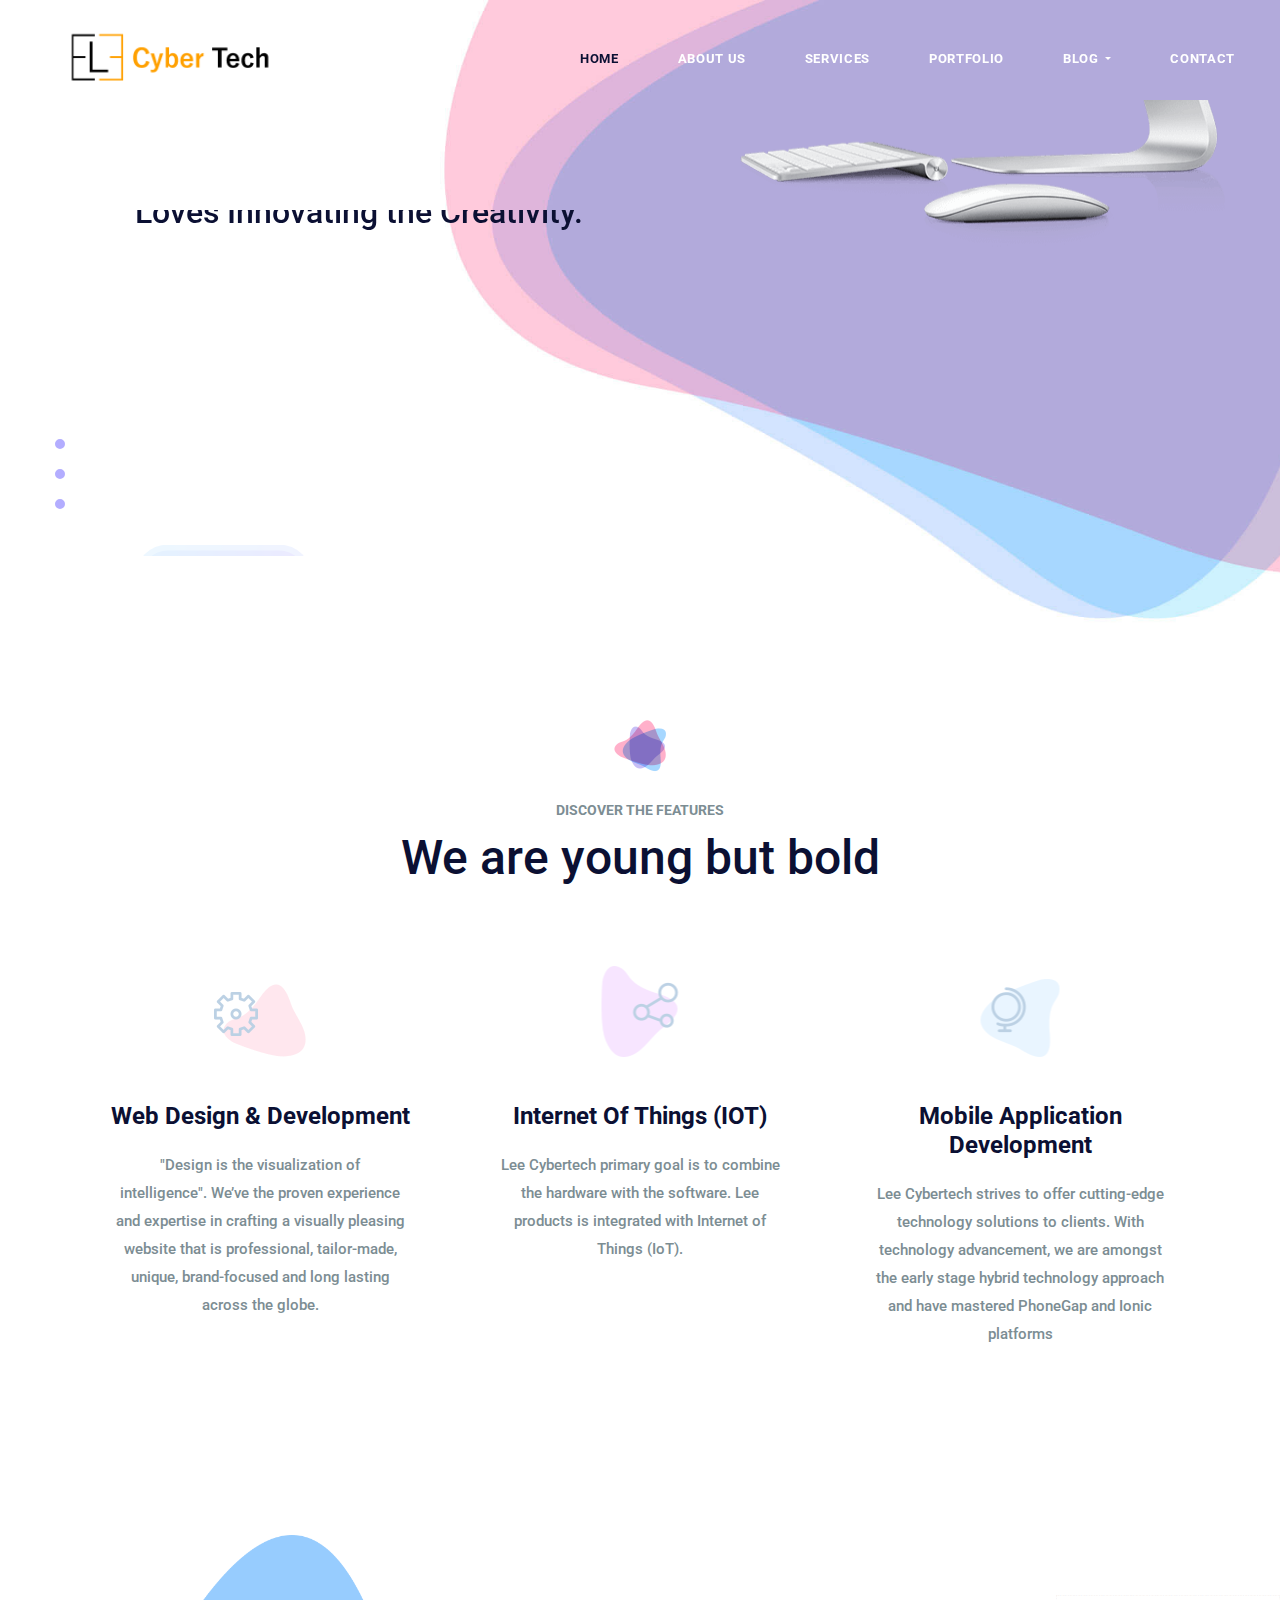
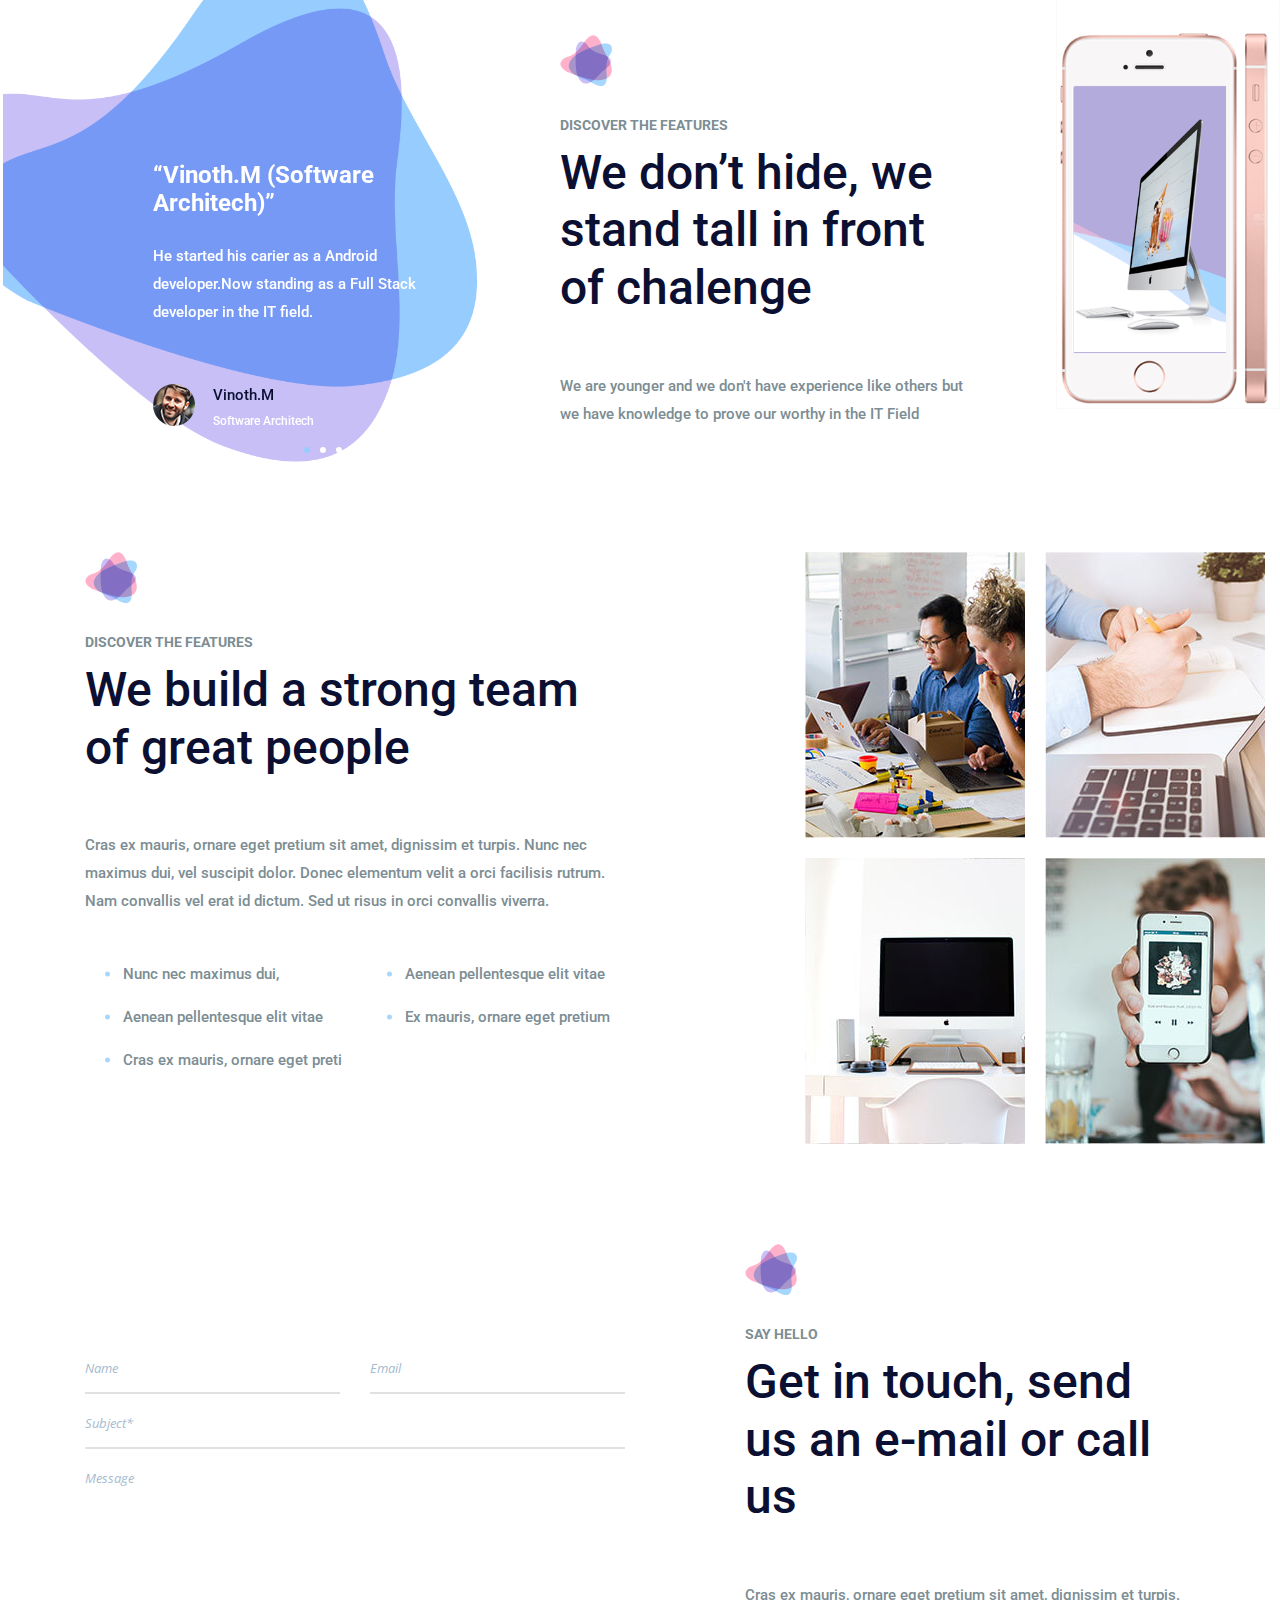
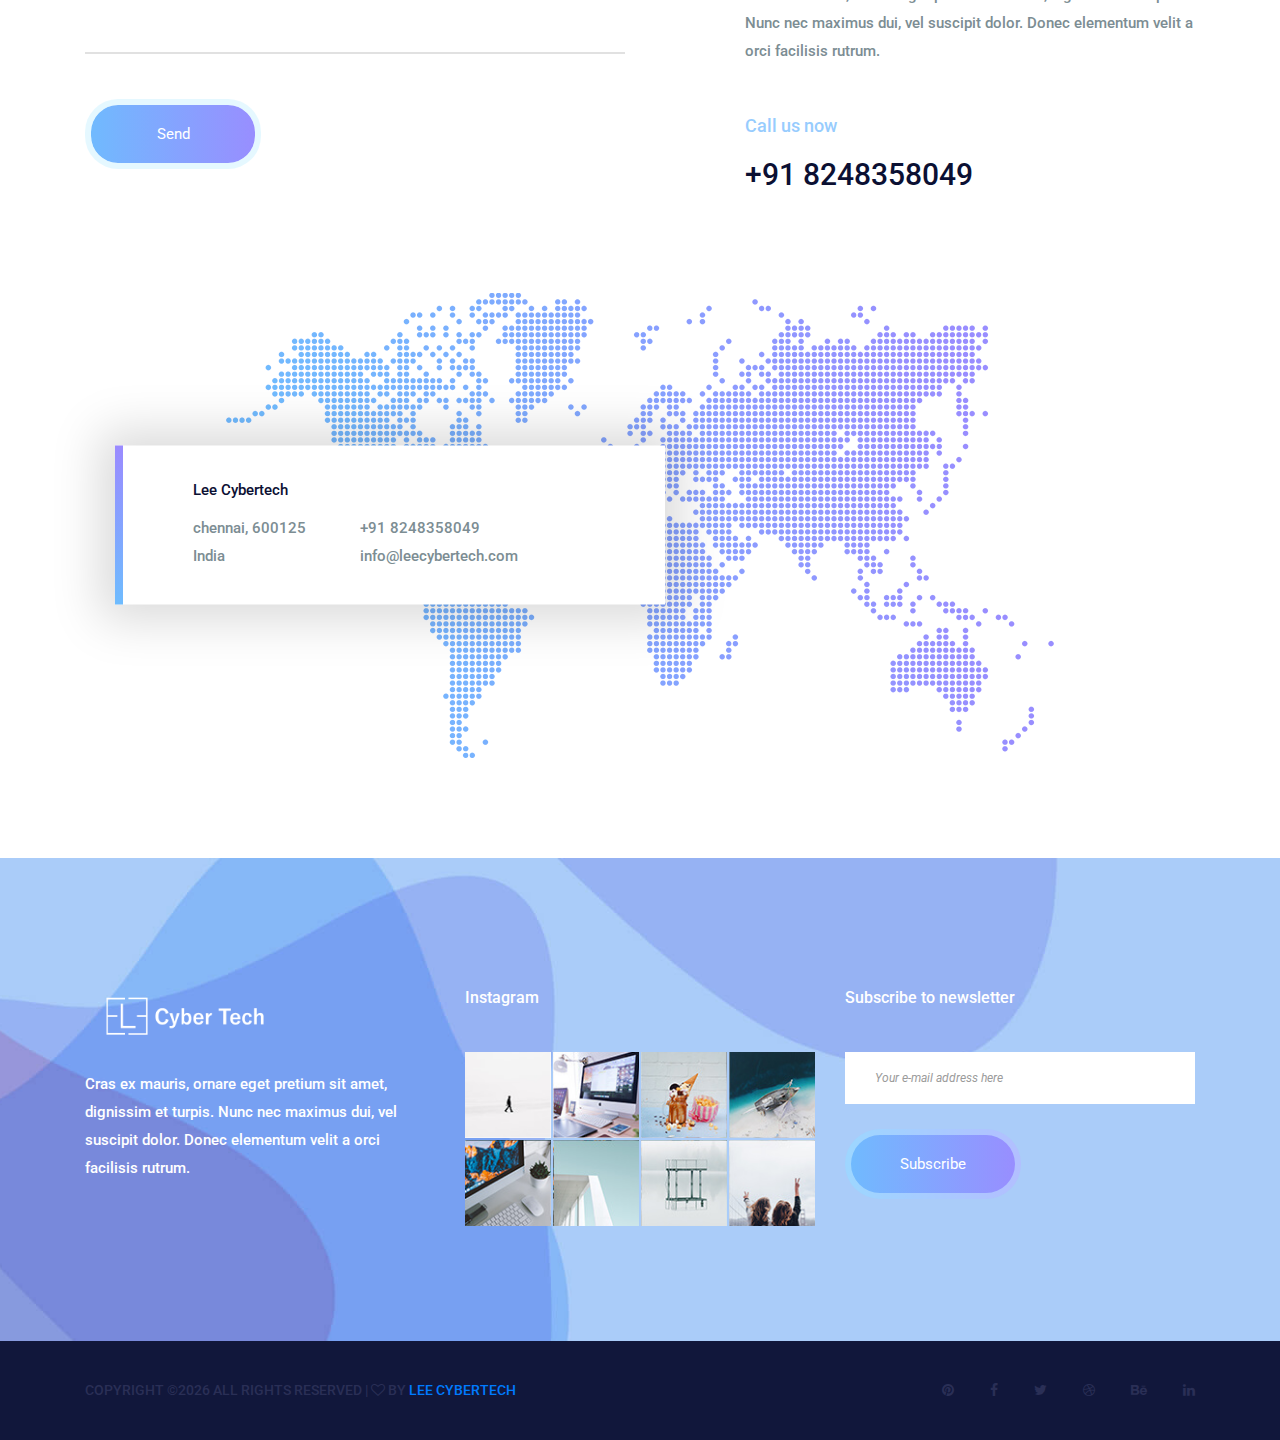
<file: index.html>
<!DOCTYPE html>
 <html lang="en">
 <head>
 	<meta charset="utf-8">
 	<meta http-equiv="X-UA-Compatible" content="IE=edge">
 	<meta name="viewport" content="width=device-width, initial-scale=1">

 	<link rel="icon" href="img/fav-icon.png" type="image/x-icon" />
 	<!-- The above 3 meta tags *must* come first in the head; any other head content must come *after* these tags -->
 	<title>Lee Cybertech</title>

 	<!-- Icon css link -->
 	<link href="css/font-awesome.min.css" rel="stylesheet">
 	<!-- Bootstrap -->
 	<link href="css/bootstrap.min.css" rel="stylesheet">

 	<!-- Rev slider css -->
 	<link href="vendors/revolution/css/settings.css" rel="stylesheet">
 	<link href="vendors/revolution/css/layers.css" rel="stylesheet">
 	<link href="vendors/revolution/css/navigation.css" rel="stylesheet">

 	<!-- Extra plugin css -->
 	<link href="vendors/owl-carousel/owl.carousel.min.css" rel="stylesheet">

 	<link href="css/style.css" rel="stylesheet">
 	<link href="css/responsive.css" rel="stylesheet">

 	<!-- HTML5 shim and Respond.js for IE8 support of HTML5 elements and media queries -->
 	<!-- WARNING: Respond.js doesn't work if you view the page via file:// -->
        <!--[if lt IE 9]>
        <script src="https://oss.maxcdn.com/html5shiv/3.7.3/html5shiv.min.js"></script>
        <script src="https://oss.maxcdn.com/respond/1.4.2/respond.min.js"></script>

    <![endif]-->
    <style type="text/css">
    	@media (min-width: 768px) and (max-width: 1440px) {
    		.rev_slider{
    			height: 650px !important;
    		}
    		.slider_text_box .tp-parallax-wrap:first-child{
    			top: 210px !important;
    		}

    		.slider_text_box .tp-parallax-wrap:nth-child(2){
    			top: 368px !important;
    		}
    		.slider_text_box .tp-parallax-wrap:nth-child(3){
    			top: 433px !important;
    		}
    		.main_slider_area .rev_slider .tp-bullets {
    			top: 79% !important;
    		}
    		.tp-parallax-wrap{
    			top: 100px !important
    		}
    	}
    </style>
</head>
<body>

	<!--================Header Menu Area =================-->
	<header class="main_menu_area">
		<nav class="navbar navbar-expand-lg navbar-light bg-light">
			<a class="navbar-brand" href="#"><img src="img/logo.png" alt="" style=" width: 250px" ></a>
			<button class="navbar-toggler" type="button" data-toggle="collapse" data-target="#navbarSupportedContent" aria-controls="navbarSupportedContent" aria-expanded="false" aria-label="Toggle navigation">
				<span></span>
				<span></span>
				<span></span>
			</button>

			<div class="collapse navbar-collapse" id="navbarSupportedContent">
				<ul class="navbar-nav">
					<li class="nav-item active"><a class="nav-link" href="index.html">Home</a></li>
					<li class="nav-item"><a class="nav-link" href="about-us.html">About Us</a></li>
					<li class="nav-item"><a class="nav-link" href="service.html">Services</a></li>
					<li class="nav-item"><a class="nav-link" href="portfolio.html">Portfolio</a></li>
					<li class="nav-item dropdown submenu">
						<a class="nav-link dropdown-toggle" href="#" id="navbarDropdown" role="button" data-toggle="dropdown" aria-haspopup="true" aria-expanded="false">
							Blog
						</a>
						<ul class="dropdown-menu" aria-labelledby="navbarDropdown">
							<li class="nav-item"><a class="nav-link" href="blog.html">Blog</a></li>
							<li class="nav-item"><a class="nav-link" href="single-blog.html">Blog Details</a></li>
							<li class="nav-item"><a class="nav-link" href="elements.html">Elements</a></li>
						</ul>
					</li>
					<li class="nav-item"><a class="nav-link" href="contact.html">Contact</a></li>
				</ul>
			</div>
		</nav>
	</header>
	<!--================End Header Menu Area =================-->


	<!--================Slider Area =================-->
	<section class="main_slider_area">
		<div id="main_slider" class="rev_slider" data-version="5.3.1.6">
			<ul>
				<li data-index="rs-1587" data-transition="fade" data-slotamount="default" data-hideafterloop="0" data-hideslideonmobile="off"  data-easein="default" data-easeout="default" data-masterspeed="300" data-rotate="0"  data-saveperformance="off"  data-title="Creative" data-param1="01" data-param2="" data-param3="" data-param4="" data-param5="" data-param6="" data-param7="" data-param8="" data-param9="" data-param10="" data-description="">
					<!-- LAYER NR. 1 -->
					<div class="slider_text_box">
						<div class="tp-caption tp-resizeme first_text" 
						data-x="['left','left','left','left','15','center']" 
						data-hoffset="['0','80','80','0']" 
						data-y="['top','top','top','top']" 
						data-voffset="['400','400','400','250','180','180']" 
						data-fontsize="['72','72','72','50','50','30']"
						data-lineheight="['82','82','82','62','62','42']"
						data-width="['none']"
						data-height="none"
						data-whitespace="nowrape"
						data-type="text" 
						data-responsive_offset="on" 
						data-frames="[{&quot;delay&quot;:10,&quot;speed&quot;:1500,&quot;frame&quot;:&quot;0&quot;,&quot;from&quot;:&quot;y:[-100%];z:0;rX:0deg;rY:0;rZ:0;sX:1;sY:1;skX:0;skY:0;&quot;,&quot;mask&quot;:&quot;x:0px;y:0px;s:inherit;e:inherit;&quot;,&quot;to&quot;:&quot;o:1;&quot;,&quot;ease&quot;:&quot;Power2.easeInOut&quot;},{&quot;delay&quot;:&quot;wait&quot;,&quot;speed&quot;:1500,&quot;frame&quot;:&quot;999&quot;,&quot;to&quot;:&quot;y:[175%];&quot;,&quot;mask&quot;:&quot;x:inherit;y:inherit;s:inherit;e:inherit;&quot;,&quot;ease&quot;:&quot;Power2.easeInOut&quot;}]"
						data-textAlign="['left','left','left','left','left','center']">Lee Cybertech <br /><h2> Loves Innovating the Creativity.</h2></div>

						<div class="tp-caption tp-resizeme secand_text" 
						data-x="['left','left','left','left','15','center']" 
						data-hoffset="['0','80','80','0']" 
						data-y="['top','top','top','top']" 
						data-voffset="['575','575','575','400','320','300']"  
						data-fontsize="['24','24','24','18','16','16']"
						data-lineheight="['36','36','36','26','26','26']"
						data-width="['none','none','none','none','none']"
						data-height="none"
						data-whitespace="nowrape"
						data-type="text" 
						data-responsive_offset="on"
						data-transform_idle="o:1;"
						data-frames="[{&quot;delay&quot;:10,&quot;speed&quot;:1500,&quot;frame&quot;:&quot;0&quot;,&quot;from&quot;:&quot;y:[100%];z:0;rX:0deg;rY:0;rZ:0;sX:1;sY:1;skX:0;skY:0;opacity:0;&quot;,&quot;mask&quot;:&quot;x:0px;y:[100%];s:inherit;e:inherit;&quot;,&quot;to&quot;:&quot;o:1;&quot;,&quot;ease&quot;:&quot;Power2.easeInOut&quot;},{&quot;delay&quot;:&quot;wait&quot;,&quot;speed&quot;:1500,&quot;frame&quot;:&quot;999&quot;,&quot;to&quot;:&quot;y:[175%];&quot;,&quot;mask&quot;:&quot;x:inherit;y:inherit;s:inherit;e:inherit;&quot;,&quot;ease&quot;:&quot;Power2.easeInOut&quot;}]"
						data-textAlign="['left','left','left','left','left','center']">Unique Creative Innovation!
					</div>

					<div class="tp-caption tp-resizeme" 
					data-x="['left','left','left','left','15','center']" data-hoffset="['0','80','80','0']" 
					data-y="['top','top','top','top']" 
					data-voffset="['670','670','670','480','370','350']" 
					data-fontsize="['14','14','14','14']"
					data-lineheight="['46','46','46','46']"
					data-width="none"
					data-height="none"
					data-whitespace="nowrap"
					data-type="text" 
					data-responsive_offset="on" 
					data-frames="[{&quot;delay&quot;:10,&quot;speed&quot;:1500,&quot;frame&quot;:&quot;0&quot;,&quot;from&quot;:&quot;y:[100%];z:0;rX:0deg;rY:0;rZ:0;sX:1;sY:1;skX:0;skY:0;opacity:0;&quot;,&quot;mask&quot;:&quot;x:0px;y:[100%];s:inherit;e:inherit;&quot;,&quot;to&quot;:&quot;o:1;&quot;,&quot;ease&quot;:&quot;Power2.easeInOut&quot;},{&quot;delay&quot;:&quot;wait&quot;,&quot;speed&quot;:1500,&quot;frame&quot;:&quot;999&quot;,&quot;to&quot;:&quot;y:[175%];&quot;,&quot;mask&quot;:&quot;x:inherit;y:inherit;s:inherit;e:inherit;&quot;,&quot;ease&quot;:&quot;Power2.easeInOut&quot;}]">
					<a class="more_btn" href="#">Discover</a>
				</div>
				<div class="tp-caption tp-resizeme single_img" 
				data-x="['right','right','right','right','right','right']" 
				data-hoffset="['0','0','0','0']" 
				data-y="['top','top','top','top']" 
				data-voffset="['180','180','180','180','0']" 
				data-fontsize="['65','65','60','40','25']"
				data-lineheight="['75','75','75','50','35']"
				data-width="['485','485','485','485','485']"
				data-height="none"
				data-whitespace="normal"
				data-type="text" 
				data-responsive_offset="on" 
				data-frames="[{&quot;delay&quot;:10,&quot;speed&quot;:1500,&quot;frame&quot;:&quot;0&quot;,&quot;from&quot;:&quot;y:[-100%];z:0;rX:0deg;rY:0;rZ:0;sX:1;sY:1;skX:0;skY:0;&quot;,&quot;mask&quot;:&quot;x:0px;y:0px;s:inherit;e:inherit;&quot;,&quot;to&quot;:&quot;o:1;&quot;,&quot;ease&quot;:&quot;Power2.easeInOut&quot;},{&quot;delay&quot;:&quot;wait&quot;,&quot;speed&quot;:1500,&quot;frame&quot;:&quot;999&quot;,&quot;to&quot;:&quot;y:[175%];&quot;,&quot;mask&quot;:&quot;x:inherit;y:inherit;s:inherit;e:inherit;&quot;,&quot;ease&quot;:&quot;Power2.easeInOut&quot;}]"
				data-textAlign="['left','left','left','left','left','center']">
				<img src="img/home-slider/slider-m-1.png" alt="">
			</div>
		</div>
	</li>
	<li data-index="rs-1588" data-transition="fade" data-slotamount="default" data-hideafterloop="0" data-hideslideonmobile="off"  data-easein="default" data-easeout="default" data-masterspeed="300" data-rotate="0"  data-saveperformance="off"  data-title="Creative" data-param1="01" data-param2="" data-param3="" data-param4="" data-param5="" data-param6="" data-param7="" data-param8="" data-param9="" data-param10="" data-description="">
		<!-- LAYERS -->
		<!-- LAYERS -->

		<!-- LAYER NR. 1 -->
		<div class="slider_text_box">
			<div class="tp-caption tp-resizeme first_text" 
			data-x="['left','left','left','left','15','center']" 
			data-hoffset="['0','80','80','0']" 
			data-y="['top','top','top','top']" 
			data-voffset="['400','400','400','250','180','180']" 
			data-fontsize="['72','72','72','50','50','30']"
			data-lineheight="['82','82','82','62','62','42']"
			data-width="['none']"
			data-height="none"
			data-whitespace="nowrape"
			data-type="text" 
			data-responsive_offset="on" 
			data-frames="[{&quot;delay&quot;:10,&quot;speed&quot;:1500,&quot;frame&quot;:&quot;0&quot;,&quot;from&quot;:&quot;y:[-100%];z:0;rX:0deg;rY:0;rZ:0;sX:1;sY:1;skX:0;skY:0;&quot;,&quot;mask&quot;:&quot;x:0px;y:0px;s:inherit;e:inherit;&quot;,&quot;to&quot;:&quot;o:1;&quot;,&quot;ease&quot;:&quot;Power2.easeInOut&quot;},{&quot;delay&quot;:&quot;wait&quot;,&quot;speed&quot;:1500,&quot;frame&quot;:&quot;999&quot;,&quot;to&quot;:&quot;y:[175%];&quot;,&quot;mask&quot;:&quot;x:inherit;y:inherit;s:inherit;e:inherit;&quot;,&quot;ease&quot;:&quot;Power2.easeInOut&quot;}]"
			data-textAlign="['left','left','left','left','left','center']">Lee Cybertech <br /><h2> Loves Innovating the Creativity.</h2></div>

			<div class="tp-caption tp-resizeme secand_text" 
			data-x="['left','left','left','left','15','center']" 
			data-hoffset="['0','80','80','0']" 
			data-y="['top','top','top','top']" 
			data-voffset="['575','575','575','400','320','300']"  
			data-fontsize="['24','24','24','18','16','16']"
			data-lineheight="['36','36','36','26','26','26']"
			data-width="['none','none','none','none','none']"
			data-height="none"
			data-whitespace="nowrape"
			data-type="text" 
			data-responsive_offset="on"
			data-transform_idle="o:1;"
			data-frames="[{&quot;delay&quot;:10,&quot;speed&quot;:1500,&quot;frame&quot;:&quot;0&quot;,&quot;from&quot;:&quot;y:[100%];z:0;rX:0deg;rY:0;rZ:0;sX:1;sY:1;skX:0;skY:0;opacity:0;&quot;,&quot;mask&quot;:&quot;x:0px;y:[100%];s:inherit;e:inherit;&quot;,&quot;to&quot;:&quot;o:1;&quot;,&quot;ease&quot;:&quot;Power2.easeInOut&quot;},{&quot;delay&quot;:&quot;wait&quot;,&quot;speed&quot;:1500,&quot;frame&quot;:&quot;999&quot;,&quot;to&quot;:&quot;y:[175%];&quot;,&quot;mask&quot;:&quot;x:inherit;y:inherit;s:inherit;e:inherit;&quot;,&quot;ease&quot;:&quot;Power2.easeInOut&quot;}]"
			data-textAlign="['left','left','left','left','left','center']">Unique Creative Innovation!
		</div>

		<div class="tp-caption tp-resizeme" 
		data-x="['left','left','left','left','15','center']" data-hoffset="['0','80','80','0']" 
		data-y="['top','top','top','top']" 
		data-voffset="['670','670','670','480','370','350']" 
		data-fontsize="['14','14','14','14']"
		data-lineheight="['46','46','46','46']"
		data-width="none"
		data-height="none"
		data-whitespace="nowrap"
		data-type="text" 
		data-responsive_offset="on" 
		data-frames="[{&quot;delay&quot;:10,&quot;speed&quot;:1500,&quot;frame&quot;:&quot;0&quot;,&quot;from&quot;:&quot;y:[100%];z:0;rX:0deg;rY:0;rZ:0;sX:1;sY:1;skX:0;skY:0;opacity:0;&quot;,&quot;mask&quot;:&quot;x:0px;y:[100%];s:inherit;e:inherit;&quot;,&quot;to&quot;:&quot;o:1;&quot;,&quot;ease&quot;:&quot;Power2.easeInOut&quot;},{&quot;delay&quot;:&quot;wait&quot;,&quot;speed&quot;:1500,&quot;frame&quot;:&quot;999&quot;,&quot;to&quot;:&quot;y:[175%];&quot;,&quot;mask&quot;:&quot;x:inherit;y:inherit;s:inherit;e:inherit;&quot;,&quot;ease&quot;:&quot;Power2.easeInOut&quot;}]">
		<a class="more_btn" href="#">Discover</a>
	</div>
	<div class="tp-caption tp-resizeme single_img" 
	data-x="['right','right','right','right','right','right']" 
	data-hoffset="['0','0','0','0']" 
	data-y="['top','top','top','top']" 
	data-voffset="['180','180','180','180','0']" 
	data-fontsize="['65','65','60','40','25']"
	data-lineheight="['75','75','75','50','35']"
	data-width="['485','485','485','485','485']"
	data-height="none"
	data-whitespace="normal"
	data-type="text" 
	data-responsive_offset="on" 
	data-frames="[{&quot;delay&quot;:10,&quot;speed&quot;:1500,&quot;frame&quot;:&quot;0&quot;,&quot;from&quot;:&quot;y:[-100%];z:0;rX:0deg;rY:0;rZ:0;sX:1;sY:1;skX:0;skY:0;&quot;,&quot;mask&quot;:&quot;x:0px;y:0px;s:inherit;e:inherit;&quot;,&quot;to&quot;:&quot;o:1;&quot;,&quot;ease&quot;:&quot;Power2.easeInOut&quot;},{&quot;delay&quot;:&quot;wait&quot;,&quot;speed&quot;:1500,&quot;frame&quot;:&quot;999&quot;,&quot;to&quot;:&quot;y:[175%];&quot;,&quot;mask&quot;:&quot;x:inherit;y:inherit;s:inherit;e:inherit;&quot;,&quot;ease&quot;:&quot;Power2.easeInOut&quot;}]"
	data-textAlign="['left','left','left','left','left','center']">
	<img src="img/home-slider/slider-m-1.png" alt="">
</div>
</div>
</li>
<li data-index="rs-1589" data-transition="fade" data-slotamount="default" data-hideafterloop="0" data-hideslideonmobile="off"  data-easein="default" data-easeout="default" data-masterspeed="300" data-rotate="0"  data-saveperformance="off"  data-title="Creative" data-param1="01" data-param2="" data-param3="" data-param4="" data-param5="" data-param6="" data-param7="" data-param8="" data-param9="" data-param10="" data-description="">
	<!-- LAYERS -->
	<!-- LAYERS -->

	<!-- LAYER NR. 1 -->
	<div class="slider_text_box">
		<div class="tp-caption tp-resizeme first_text" 
		data-x="['left','left','left','left','15','center']" 
		data-hoffset="['0','80','80','0']" 
		data-y="['top','top','top','top']" 
		data-voffset="['400','400','400','250','180','180']" 
		data-fontsize="['72','72','72','50','50','30']"
		data-lineheight="['82','82','82','62','62','42']"
		data-width="['none']"
		data-height="none"
		data-whitespace="nowrape"
		data-type="text" 
		data-responsive_offset="on" 
		data-frames="[{&quot;delay&quot;:10,&quot;speed&quot;:1500,&quot;frame&quot;:&quot;0&quot;,&quot;from&quot;:&quot;y:[-100%];z:0;rX:0deg;rY:0;rZ:0;sX:1;sY:1;skX:0;skY:0;&quot;,&quot;mask&quot;:&quot;x:0px;y:0px;s:inherit;e:inherit;&quot;,&quot;to&quot;:&quot;o:1;&quot;,&quot;ease&quot;:&quot;Power2.easeInOut&quot;},{&quot;delay&quot;:&quot;wait&quot;,&quot;speed&quot;:1500,&quot;frame&quot;:&quot;999&quot;,&quot;to&quot;:&quot;y:[175%];&quot;,&quot;mask&quot;:&quot;x:inherit;y:inherit;s:inherit;e:inherit;&quot;,&quot;ease&quot;:&quot;Power2.easeInOut&quot;}]"
		data-textAlign="['left','left','left','left','left','center']">Lee Cybertech <br /><h2> Loves Innovating the Creativity.</h2></div>

		<div class="tp-caption tp-resizeme secand_text" 
		data-x="['left','left','left','left','15','center']" 
		data-hoffset="['0','80','80','0']" 
		data-y="['top','top','top','top']" 
		data-voffset="['575','575','575','400','320','300']"  
		data-fontsize="['24','24','24','18','16','16']"
		data-lineheight="['36','36','36','26','26','26']"
		data-width="['none','none','none','none','none']"
		data-height="none"
		data-whitespace="nowrape"
		data-type="text" 
		data-responsive_offset="on"
		data-transform_idle="o:1;"
		data-frames="[{&quot;delay&quot;:10,&quot;speed&quot;:1500,&quot;frame&quot;:&quot;0&quot;,&quot;from&quot;:&quot;y:[100%];z:0;rX:0deg;rY:0;rZ:0;sX:1;sY:1;skX:0;skY:0;opacity:0;&quot;,&quot;mask&quot;:&quot;x:0px;y:[100%];s:inherit;e:inherit;&quot;,&quot;to&quot;:&quot;o:1;&quot;,&quot;ease&quot;:&quot;Power2.easeInOut&quot;},{&quot;delay&quot;:&quot;wait&quot;,&quot;speed&quot;:1500,&quot;frame&quot;:&quot;999&quot;,&quot;to&quot;:&quot;y:[175%];&quot;,&quot;mask&quot;:&quot;x:inherit;y:inherit;s:inherit;e:inherit;&quot;,&quot;ease&quot;:&quot;Power2.easeInOut&quot;}]"
		data-textAlign="['left','left','left','left','left','center']">Unique Creative Innovation!
	</div>

	<div class="tp-caption tp-resizeme" 
	data-x="['left','left','left','left','15','center']" data-hoffset="['0','80','80','0']" 
	data-y="['top','top','top','top']" 
	data-voffset="['670','670','670','480','370','350']" 
	data-fontsize="['14','14','14','14']"
	data-lineheight="['46','46','46','46']"
	data-width="none"
	data-height="none"
	data-whitespace="nowrap"
	data-type="text" 
	data-responsive_offset="on" 
	data-frames="[{&quot;delay&quot;:10,&quot;speed&quot;:1500,&quot;frame&quot;:&quot;0&quot;,&quot;from&quot;:&quot;y:[100%];z:0;rX:0deg;rY:0;rZ:0;sX:1;sY:1;skX:0;skY:0;opacity:0;&quot;,&quot;mask&quot;:&quot;x:0px;y:[100%];s:inherit;e:inherit;&quot;,&quot;to&quot;:&quot;o:1;&quot;,&quot;ease&quot;:&quot;Power2.easeInOut&quot;},{&quot;delay&quot;:&quot;wait&quot;,&quot;speed&quot;:1500,&quot;frame&quot;:&quot;999&quot;,&quot;to&quot;:&quot;y:[175%];&quot;,&quot;mask&quot;:&quot;x:inherit;y:inherit;s:inherit;e:inherit;&quot;,&quot;ease&quot;:&quot;Power2.easeInOut&quot;}]">
	<a class="more_btn" href="#">Discover</a>
</div>
<div class="tp-caption tp-resizeme single_img" 
data-x="['right','right','right','right','right','right']" 
data-hoffset="['0','0','0','0']" 
data-y="['top','top','top','top']" 
data-voffset="['180','180','180','180','0']" 
data-fontsize="['65','65','60','40','25']"
data-lineheight="['75','75','75','50','35']"
data-width="['485','485','485','485','485']"
data-height="none"
data-whitespace="normal"
data-type="text" 
data-responsive_offset="on" 
data-frames="[{&quot;delay&quot;:10,&quot;speed&quot;:1500,&quot;frame&quot;:&quot;0&quot;,&quot;from&quot;:&quot;y:[-100%];z:0;rX:0deg;rY:0;rZ:0;sX:1;sY:1;skX:0;skY:0;&quot;,&quot;mask&quot;:&quot;x:0px;y:0px;s:inherit;e:inherit;&quot;,&quot;to&quot;:&quot;o:1;&quot;,&quot;ease&quot;:&quot;Power2.easeInOut&quot;},{&quot;delay&quot;:&quot;wait&quot;,&quot;speed&quot;:1500,&quot;frame&quot;:&quot;999&quot;,&quot;to&quot;:&quot;y:[175%];&quot;,&quot;mask&quot;:&quot;x:inherit;y:inherit;s:inherit;e:inherit;&quot;,&quot;ease&quot;:&quot;Power2.easeInOut&quot;}]"
data-textAlign="['left','left','left','left','left','center']">
<img src="img/home-slider/slider-m-1.png" alt="">
</div>
</div>
</li>
</ul>
</div>
</section>
<!--================End Slider Area =================-->

<!--================Feature Area =================-->
<section class="feature_area">
	<div class="container">
		<div class="c_title">
			<img src="img/icon/title-icon.png" alt="">
			<h6>Discover the features</h6>
			<h2>We are young but bold</h2>
		</div>
		<div class="row feature_inner">
			<div class="col-lg-4 col-sm-6">
				<div class="feature_item">
					<div class="f_icon">
						<img src="img/icon/f-icon-1.png" alt="">
					</div>
					<h4>Web Design & Development</h4>
					<p>"Design is the visualization of intelligence". We’ve the proven experience and expertise in crafting a visually pleasing website that is professional, tailor-made, unique, brand-focused and long lasting across the globe. </p>
					<a class="more_btn" href="#">Read More</a>
				</div>
			</div>
			<div class="col-lg-4 col-sm-6">
				<div class="feature_item">
					<div class="f_icon">
						<img src="img/icon/f-icon-2.png" alt="">
					</div>
					<h4>Internet Of Things (IOT)</h4>
					<p>Lee Cybertech primary goal is to combine the hardware with the software. Lee products is integrated with Internet of Things (IoT). </p>
					<a class="more_btn" href="#">Read More</a>
				</div>
			</div>
			<div class="col-lg-4 col-sm-6">
				<div class="feature_item">
					<div class="f_icon">
						<img src="img/icon/f-icon-3.png" alt="">
					</div>
					<h4>Mobile Application Development</h4>
					<p>Lee Cybertech strives to offer cutting-edge technology solutions to clients. With technology advancement, we are amongst the early stage hybrid technology approach and have mastered PhoneGap and Ionic platforms </p>
					<a class="more_btn" href="#">Read More</a>
				</div>
			</div>
		</div>
	</div>
</section>
<!--================End Feature Area =================-->

<!--================The best slider Area =================-->
<section class="best_3d_area">
	<div class="left_3d">
		<div class="shap_slider_inner owl-carousel">
			<div class="item">
				<h4>“Vinoth.M (Software Architech)”</h4>
				<p>He started his carier as a Android developer.Now standing as a Full Stack developer in the IT field.</p>
				<div class="media">
					<img src="img/team/people/people-5.jpg" alt="">
					<div class="media-body">
						<h5>Vinoth.M</h5>
						<h6>Software Architech</h6>
					</div>
				</div>
			</div>
			<div class="item">
				<h4>“Prabakaran.K”(Web Developer)</h4>
				<p>He was Java Developer in our Company.</p>
				<div class="media">
					<img src="img/team/people/people-5.jpg" alt="">
					<div class="media-body">
						<h5>Prabakaran.K</h5>
						<h6>Web Developer</h6>
					</div>
				</div>
			</div>
			<div class="item">
				<h4>“Ganesh (Designer)”</h4>
				<p>He was the Best Designer of our Company.</p>
				<div class="media">
					<img src="img/team/people/people-5.jpg" alt="">
					<div class="media-body">
						<h5>Ganesh</h5>
						<h6>Designer</h6>
					</div>
				</div>
			</div>
		</div>
	</div>
	<div class="right_text">
		<div class="right_text_inner">
			<div class="text_3d">
				<div class="l_title">
					<img src="img/icon/title-icon.png" alt="">
					<h6>Discover the features</h6>
					<h2>We don’t hide, we stand tall in front of chalenge</h2>
				</div>
				<p>We are younger and we don't have experience like others but we have knowledge to prove our worthy in the IT Field </p>
			</div>
			<div class="shap_mobile">
				<img src="img/iphone4.png" alt="">
			</div>
		</div>
	</div>
</section>
<!--================End The best slider Area =================-->

<!--================Team People Area =================-->
<section class="team_people_area">
	<div class="container-fluid">
		<div class="row">
			<div class="col-lg-6">
				<div class="team_people_text">
					<div class="l_title">
						<img src="img/icon/title-icon.png" alt="">
						<h6>Discover the features</h6>
						<h2>We build a strong team of great people</h2>
					</div>
					<p>Cras ex mauris, ornare eget pretium sit amet, dignissim et turpis. Nunc nec maximus dui, vel suscipit dolor. Donec elementum velit a orci facilisis rutrum. Nam convallis vel erat id dictum. Sed ut risus in orci convallis viverra.</p>
					<ul>
						<li><a href="#">Nunc nec maximus dui, </a></li>
						<li><a href="#">Aenean pellentesque elit vitae</a></li>
						<li><a href="#">Aenean pellentesque elit vitae</a></li>
						<li><a href="#">Ex mauris, ornare eget pretium </a></li>
						<li><a href="#">Cras ex mauris, ornare eget preti</a></li>
					</ul>
				</div>
			</div>
			<div class="col-lg-6">
				<div class="team_img_inner">
					<div class="row">
						<div class="col-lg-6 col-6">
							<div class="team_img_item">
								<img src="img/team/people/people-1.jpg" alt="">
							</div>
						</div>
						<div class="col-lg-6 col-6">
							<div class="team_img_item">
								<img src="img/team/people/people-2.jpg" alt="">
							</div>
						</div>
						<div class="col-lg-6 col-6">
							<div class="team_img_item">
								<img src="img/team/people/people-3.jpg" alt="">
							</div>
						</div>
						<div class="col-lg-6 col-6">
							<div class="team_img_item">
								<img src="img/team/people/people-4.jpg" alt="">
							</div>
						</div>
					</div>
				</div>
			</div>
		</div>
	</div>
</section>
<!--================End Team People Area =================-->

<!--================Get in Touch Area =================-->
<section class="get_in_touch_area">
	<div class="container">
		<div class="row get_touch_inner">
			<div class="col-lg-6">
				<form class="contact_us_form row" action="contact_process.php" method="post" id="contactForm" novalidate="novalidate">
					<div class="form-group col-lg-6">
						<input type="text" class="form-control" id="name" name="name" placeholder="Name">
					</div>
					<div class="form-group col-lg-6">
						<input type="email" class="form-control" id="email" name="email" placeholder="Email">
					</div>
					<div class="form-group col-lg-12">
						<input type="text" class="form-control" id="subject" name="subject" placeholder="Subject*">
					</div>
					<div class="form-group col-lg-12">
						<textarea class="form-control" name="message" id="message" rows="1" placeholder="Message"></textarea>
					</div>
					<div class="form-group col-lg-12">
						<button type="submit" value="submit" class="btn submit_btn form-control">Send</button>
					</div>
				</form>
			</div>
			<div class="col-lg-6">
				<div class="touch_details">
					<div class="l_title">
						<img src="img/icon/title-icon.png" alt="">
						<h6>Say hello</h6>
						<h2>Get in touch, send us an e-mail or call us</h2>
					</div>
					<p>Cras ex mauris, ornare eget pretium sit amet, dignissim et turpis. Nunc nec maximus dui, vel suscipit dolor. Donec elementum velit a orci facilisis rutrum.</p>
					<a href="#"><h5>Call us now</h5></a>
					<a href="#"><h4>+91 8248358049</h4></a>
				</div>
			</div>
		</div>
	</div>
</section>
<!--================End Get in Touch Area =================-->

<!--================Map Area =================-->
<section class="world_map_area p_100">
	<div class="container">
		<div class="world_map_inner">
			<img class="img-fluid" src="img/world-map.png" alt="">
			<div class="bd-callout">
				<h3>Lee Cybertech</h3>
				<p>chennai, 600125 <br /> India</p>
				<h4><a href="#">+91 8248358049</a> <a href="#">info@leecybertech.com</a></h4>
			</div>
		</div>
	</div>
</section>
<!--================End Map Area =================-->

<!--================Footer Area =================-->
<footer class="footr_area">
	<div class="footer_widget_area">
		<div class="container">
			<div class="row footer_widget_inner">
				<div class="col-lg-4 col-sm-6">
					<aside class="f_widget f_about_widget">
						<img src="img/footer-logo.png" alt="">
						<p>Cras ex mauris, ornare eget pretium sit amet, dignissim et turpis. Nunc nec maximus dui, vel suscipit dolor. Donec elementum velit a orci facilisis rutrum.</p>
					</aside>
				</div>
				<div class="col-lg-4 col-sm-6">
					<aside class="f_widget f_insta_widget">
						<div class="f_title">
							<h3>Instagram</h3>
						</div>
						<ul>
							<li><a href="#"><img src="img/instagram/ins-1.jpg" alt=""></a></li>
							<li><a href="#"><img src="img/instagram/ins-2.jpg" alt=""></a></li>
							<li><a href="#"><img src="img/instagram/ins-3.jpg" alt=""></a></li>
							<li><a href="#"><img src="img/instagram/ins-4.jpg" alt=""></a></li>
							<li><a href="#"><img src="img/instagram/ins-5.jpg" alt=""></a></li>
							<li><a href="#"><img src="img/instagram/ins-6.jpg" alt=""></a></li>
							<li><a href="#"><img src="img/instagram/ins-7.jpg" alt=""></a></li>
							<li><a href="#"><img src="img/instagram/ins-8.jpg" alt=""></a></li>
						</ul>
					</aside>
				</div>
				<div class="col-lg-4 col-sm-6">
					<aside class="f_widget f_subs_widget">
						<div class="f_title">
							<h3>Subscribe to newsletter</h3>
						</div>
						<div class="input-group">
							<input type="text" class="form-control" placeholder="Your e-mail address here" aria-label="Your e-mail address here">
							<span class="input-group-btn">
								<button class="btn btn-secondary submit_btn" type="button">Subscribe</button>
							</span>
						</div>
					</aside>
				</div>
			</div>
		</div>
	</div>
	<div class="footer_copyright">
		<div class="container">
			<div class="float-sm-left">
				<h5>
					
					Copyright &copy;<script>document.write(new Date().getFullYear());</script> All rights reserved | <i class="fa fa-heart-o" aria-hidden="true"></i> by <a href="https://leecybertech.com" target="_blank">Lee Cybertech</a>
				</div>
				<div class="float-sm-right">
					<ul>
						<li><a href="#"><i class="fa fa-pinterest"></i></a></li>
						<li><a href="#"><i class="fa fa-facebook"></i></a></li>
						<li><a href="#"><i class="fa fa-twitter"></i></a></li>
						<li><a href="#"><i class="fa fa-dribbble"></i></a></li>
						<li><a href="#"><i class="fa fa-behance"></i></a></li>
						<li><a href="#"><i class="fa fa-linkedin"></i></a></li>
					</ul>
				</div>
			</div>
		</div>
	</footer>
	<!--================End Footer Area =================-->




	<!-- jQuery (necessary for Bootstrap's JavaScript plugins) -->
	<script src="js/jquery-3.2.1.min.js"></script>
	<!-- Include all compiled plugins (below), or include individual files as needed -->
	<script src="js/popper.min.js"></script>
	<script src="js/bootstrap.min.js"></script>
	<!-- Rev slider js -->
	<script src="vendors/revolution/js/jquery.themepunch.tools.min.js"></script>
	<script src="vendors/revolution/js/jquery.themepunch.revolution.min.js"></script>
	<script src="vendors/revolution/js/extensions/revolution.extension.actions.min.js"></script>
	<script src="vendors/revolution/js/extensions/revolution.extension.video.min.js"></script>
	<script src="vendors/revolution/js/extensions/revolution.extension.slideanims.min.js"></script>
	<script src="vendors/revolution/js/extensions/revolution.extension.layeranimation.min.js"></script>
	<script src="vendors/revolution/js/extensions/revolution.extension.navigation.min.js"></script>
	<script src="vendors/revolution/js/extensions/revolution.extension.slideanims.min.js"></script>
	<!-- Extra plugin css -->
	<script src="vendors/counterup/jquery.waypoints.min.js"></script>
	<script src="vendors/counterup/jquery.counterup.min.js"></script> 
	<script src="vendors/counterup/apear.js"></script>
	<script src="vendors/counterup/countto.js"></script>
	<script src="vendors/owl-carousel/owl.carousel.min.js"></script>
	<script src="vendors/magnify-popup/jquery.magnific-popup.min.js"></script>
	<script src="js/smoothscroll.js"></script>

	<script src="js/theme.js"></script>
</body>
</html>
</file>
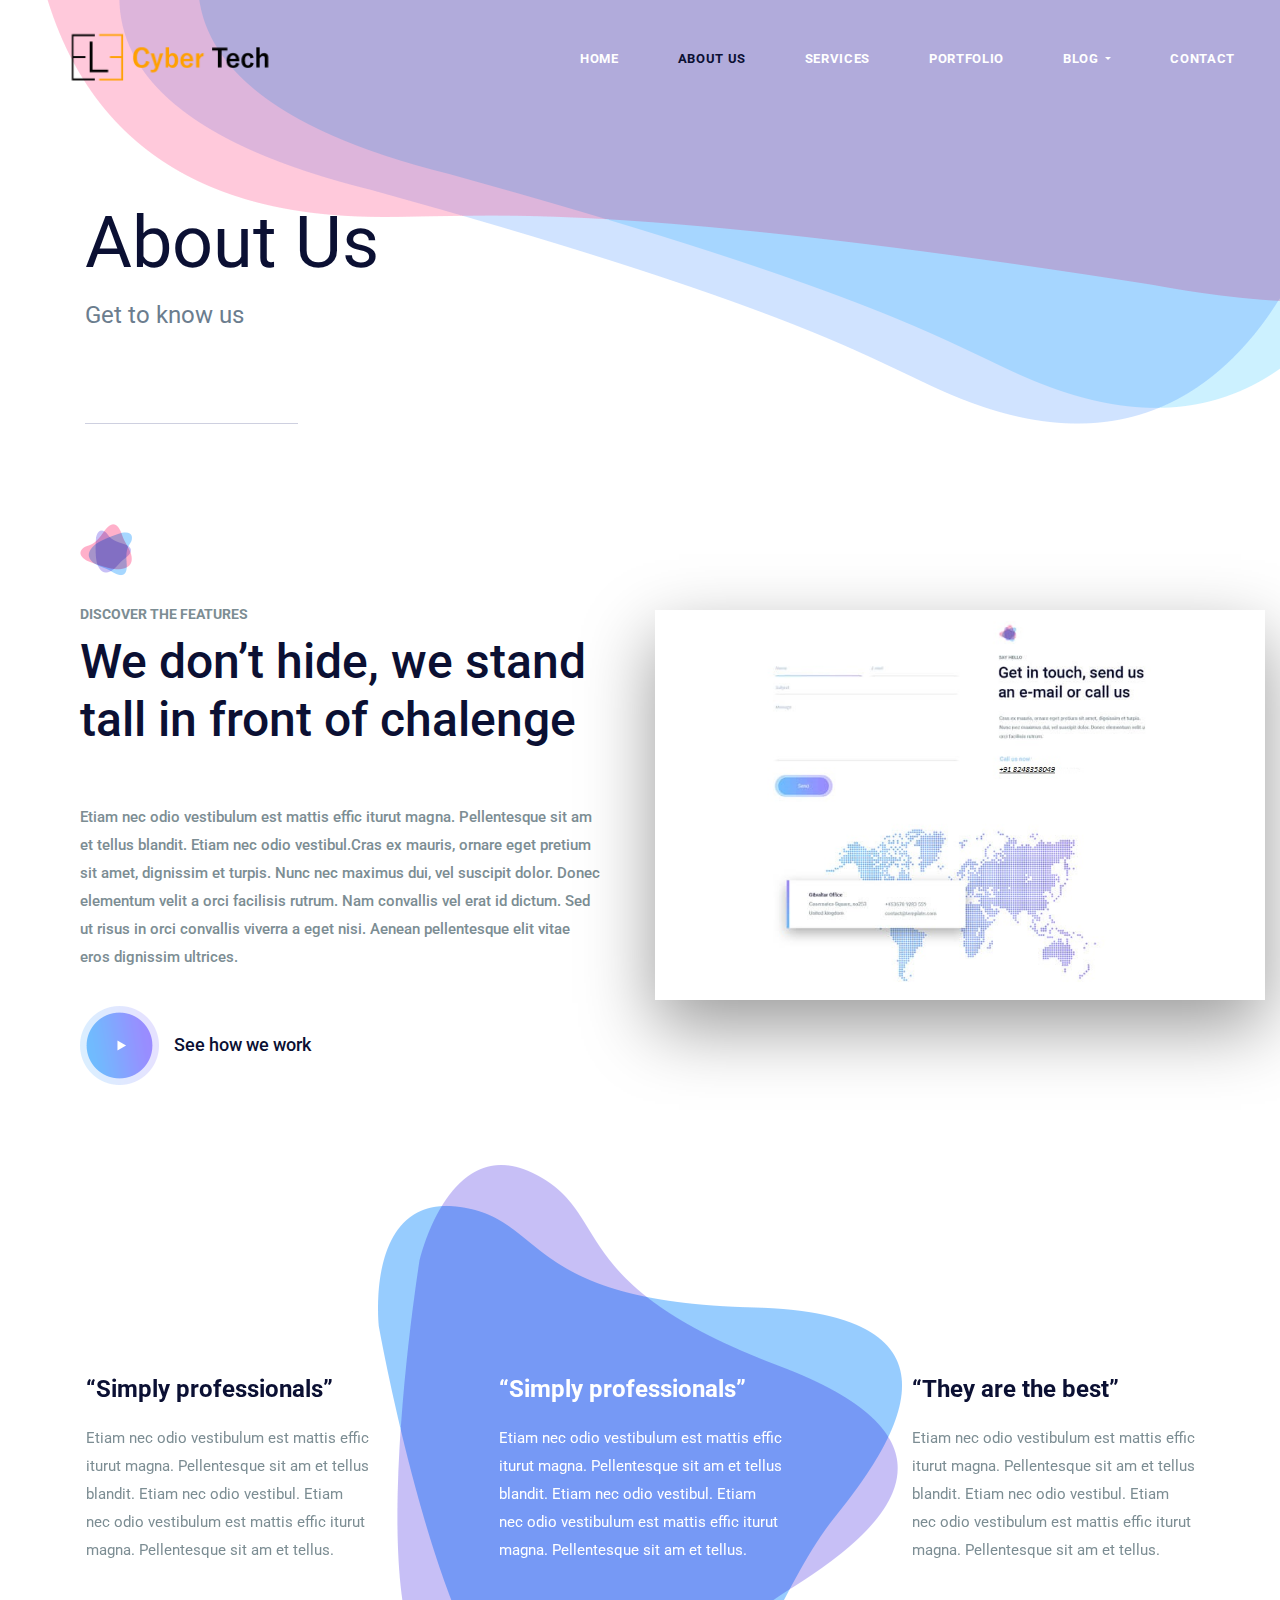
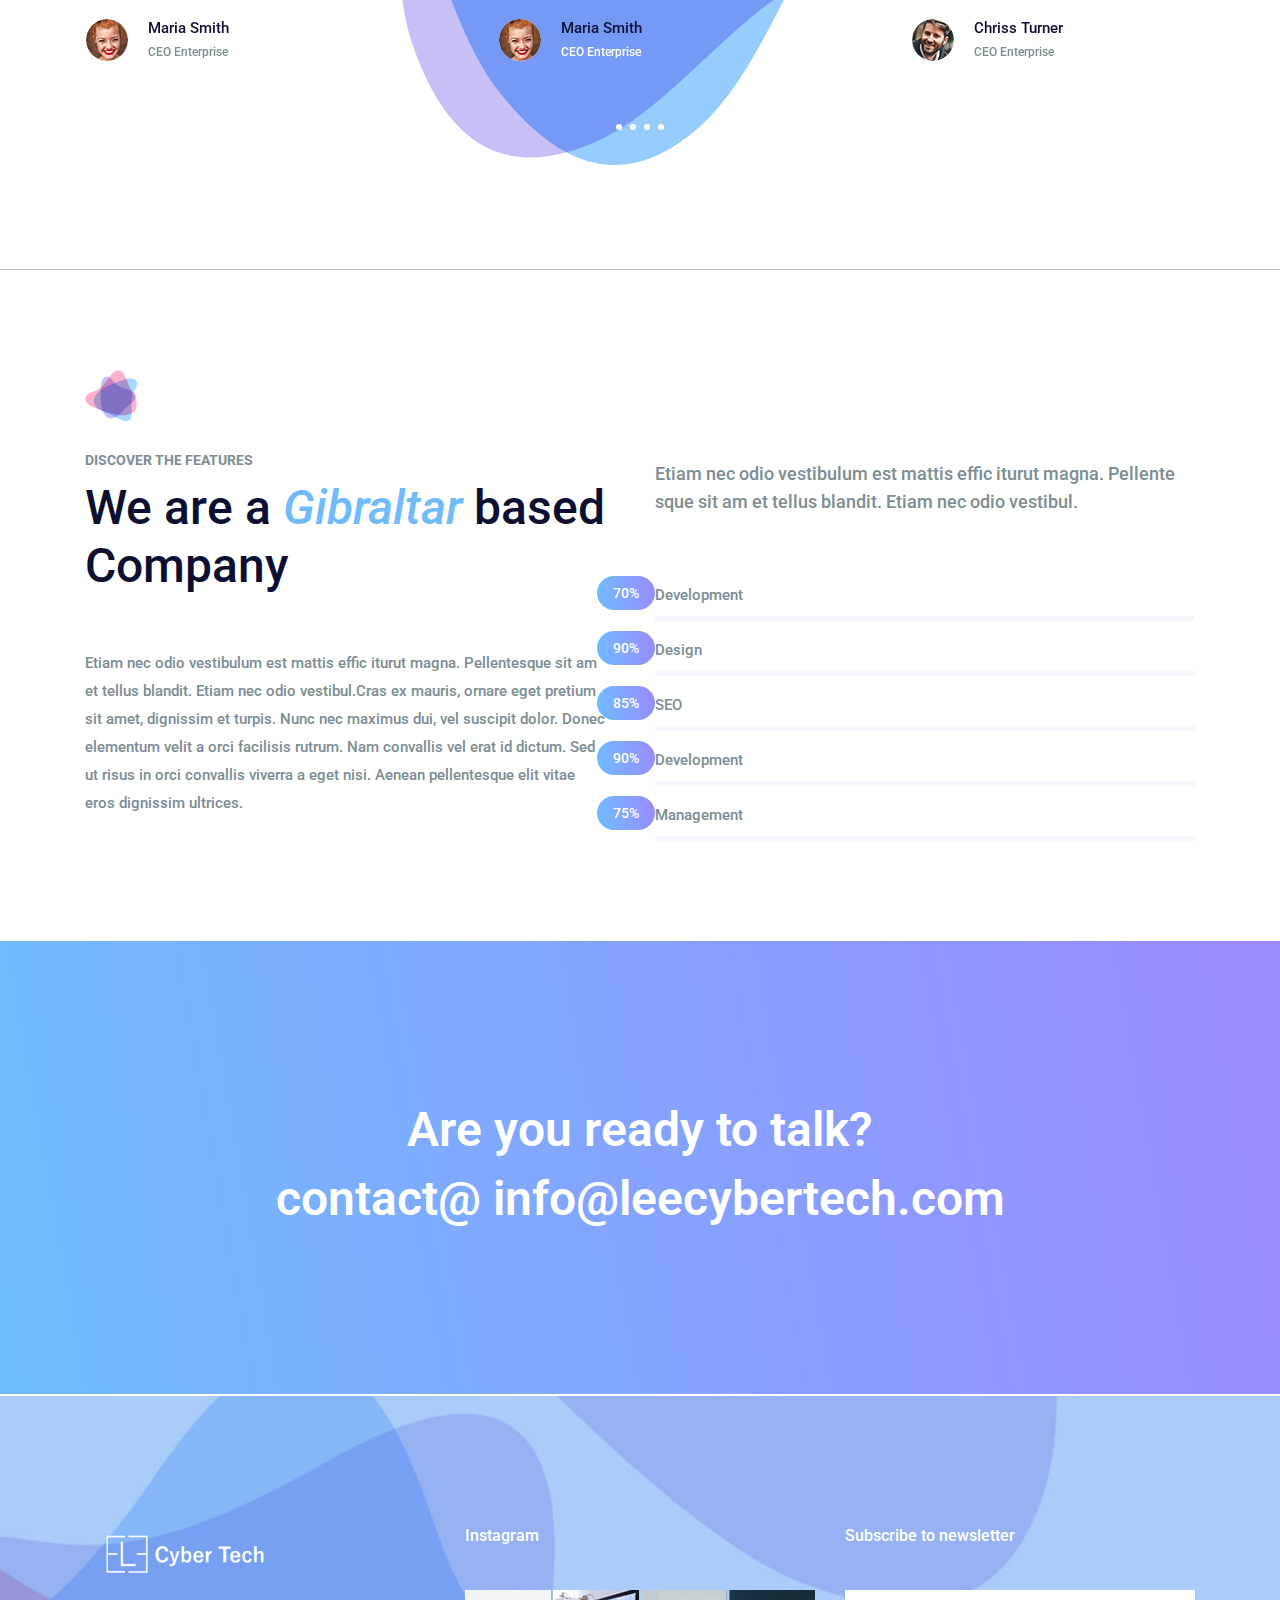
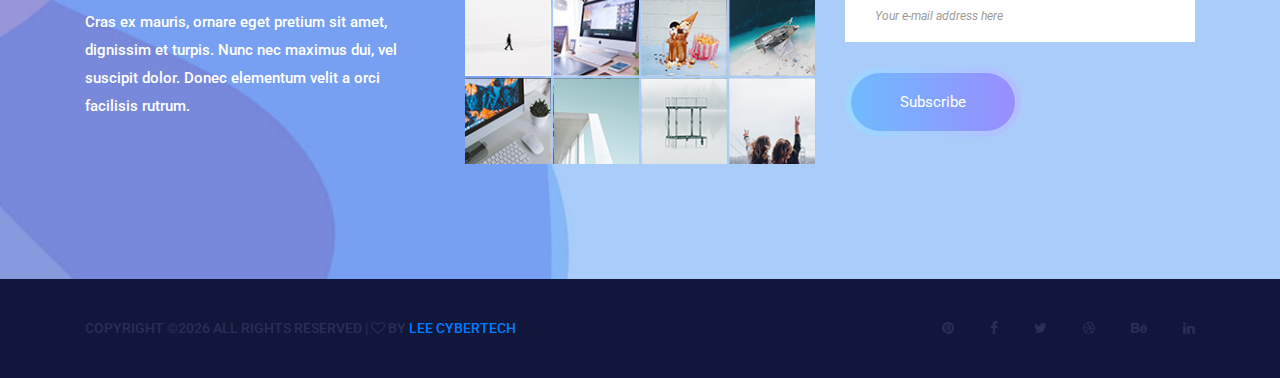
<file: about-us.html>
<!DOCTYPE html>
<html lang="en">
    <head>
        <meta charset="utf-8">
        <meta http-equiv="X-UA-Compatible" content="IE=edge">
        <meta name="viewport" content="width=device-width, initial-scale=1">
        
        <link rel="icon" href="img/fav-icon.png" type="image/x-icon" />
        <!-- The above 3 meta tags *must* come first in the head; any other head content must come *after* these tags -->
        <title>Lee Cybertech </title>

        <!-- Icon css link -->
        <link href="css/font-awesome.min.css" rel="stylesheet">
        <!-- Bootstrap -->
        <link href="css/bootstrap.min.css" rel="stylesheet">
        
        <!-- Rev slider css -->
        <link href="vendors/revolution/css/settings.css" rel="stylesheet">
        <link href="vendors/revolution/css/layers.css" rel="stylesheet">
        <link href="vendors/revolution/css/navigation.css" rel="stylesheet">
        
        <!-- Extra plugin css -->
        <link href="vendors/owl-carousel/owl.carousel.min.css" rel="stylesheet">
        <link href="vendors/magnify-popup/magnific-popup.css" rel="stylesheet">
        
        <link href="css/style.css" rel="stylesheet">
        <link href="css/responsive.css" rel="stylesheet">

        <!-- HTML5 shim and Respond.js for IE8 support of HTML5 elements and media queries -->
        <!-- WARNING: Respond.js doesn't work if you view the page via file:// -->
        <!--[if lt IE 9]>
        <script src="https://oss.maxcdn.com/html5shiv/3.7.3/html5shiv.min.js"></script>
        <script src="https://oss.maxcdn.com/respond/1.4.2/respond.min.js"></script>
        <![endif]-->
    </head>
    <body>
        
        <!--================Header Menu Area =================-->
        <header class="main_menu_area">
            <nav class="navbar navbar-expand-lg navbar-light bg-light">
                <a class="navbar-brand" href="#"><img src="img/logo.png" alt="" style=" width: 250px"></a>
                <button class="navbar-toggler" type="button" data-toggle="collapse" data-target="#navbarSupportedContent" aria-controls="navbarSupportedContent" aria-expanded="false" aria-label="Toggle navigation">
                    <span></span>
                    <span></span>
                    <span></span>
                </button>

                <div class="collapse navbar-collapse" id="navbarSupportedContent">
                    <ul class="navbar-nav">
                        <li class="nav-item"><a class="nav-link" href="index.html">Home</a></li>
                        <li class="nav-item active"><a class="nav-link" href="about-us.html">About Us</a></li>
                        <li class="nav-item"><a class="nav-link" href="service.html">Services</a></li>
                        <li class="nav-item"><a class="nav-link" href="portfolio.html">Portfolio</a></li>
                        <li class="nav-item dropdown submenu">
                            <a class="nav-link dropdown-toggle" href="#" id="navbarDropdown" role="button" data-toggle="dropdown" aria-haspopup="true" aria-expanded="false">
                            Blog
                            </a>
                            <ul class="dropdown-menu" aria-labelledby="navbarDropdown">
                                <li class="nav-item"><a class="nav-link" href="blog.html">Blog</a></li>
                                <li class="nav-item"><a class="nav-link" href="single-blog.html">Blog Details</a></li>
                                <li class="nav-item"><a class="nav-link" href="elements.html">Elements</a></li>
                            </ul>
                        </li>
                        <li class="nav-item"><a class="nav-link" href="contact.html">Contact</a></li>
                    </ul>
                </div>
            </nav>
        </header>
        <!--================End Header Menu Area =================-->
        
        <!--================Banner Area =================-->
        <section class="banner_area">
            <div class="container">
                <div class="banner_inner_text">
                    <h2>About Us</h2>
                    <p>Get to know us</p>
                </div>
            </div>
        </section>
        <!--================End Banner Area =================-->
        
        <!--================Challange Area =================-->
        <section class="challange_area p_100">
            <div class="container-fluid">
                <div class="row">
                    <div class="col-lg-6">
                        <div class="challange_text_inner">
                            <div class="l_title">
                                <img src="img/icon/title-icon.png" alt="">
                                <h6>Discover the features</h6>
                                <h2>We don’t hide, we stand tall in front of chalenge</h2>
                            </div>
                            <p>Etiam nec odio vestibulum est mattis effic iturut magna. Pellentesque sit am et tellus blandit. Etiam nec odio vestibul.Cras ex mauris, ornare eget pretium sit amet, dignissim et turpis. Nunc nec maximus dui, vel suscipit dolor. Donec elementum velit a orci facilisis rutrum. Nam convallis vel erat id dictum. Sed ut risus in orci convallis viverra a eget nisi. Aenean pellentesque elit vitae eros dignissim ultrices. </p>
                            <div class="c_video">
                                <a class="popup-youtube" href="https://www.youtube.com/watch?v=b_sQ9bMltGU&feature=youtu.be"><img src="img/icon/video-icon.png" alt="">See how we work </a>
                            </div>
                        </div>
                    </div>
                    <div class="col-lg-6 challange_img">
                        <div class="challange_img_inner">
                            <img class="img-fluid" src="img/popup-photo.jpg" alt="">
                        </div>
                    </div>
                </div>
            </div>
        </section>
        <!--================End Challange Area =================-->
        
        <!--================Testimonials Slider Area =================-->
        <section class="testimonials_area">
            <div class="container">
                <div class="testimonials_slider owl-carousel">
                    <div class="item">
                        <div class="testi_item">
                            <h3>“Simply professionals”</h3>
                            <p>Etiam nec odio vestibulum est mattis effic iturut magna. Pellentesque sit am et tellus blandit. Etiam nec odio vestibul. Etiam nec odio vestibulum est mattis effic iturut magna. Pellentesque sit am et tellus.</p>
                            <div class="media">
                                <div class="d-flex">
                                    <img class="rounded-circle" src="img/testimonials/testi-1.jpg" alt="">
                                </div>
                                <div class="media-body">
                                    <h4>Maria Smith</h4>
                                    <h5>CEO Enterprise</h5>
                                </div>
                            </div>
                        </div>
                    </div>
                    <div class="item">
                        <div class="testi_item">
                            <h3>“They are the best”</h3>
                            <p>Etiam nec odio vestibulum est mattis effic iturut magna. Pellentesque sit am et tellus blandit. Etiam nec odio vestibul. Etiam nec odio vestibulum est mattis effic iturut magna. Pellentesque sit am et tellus.</p>
                            <div class="media">
                                <div class="d-flex">
                                    <img class="rounded-circle" src="img/testimonials/testi-2.jpg" alt="">
                                </div>
                                <div class="media-body">
                                    <h4>Chriss Turner</h4>
                                    <h5>CEO Enterprise</h5>
                                </div>
                            </div>
                        </div>
                    </div>
                    <div class="item">
                        <div class="testi_item">
                            <h3>“We just love them”</h3>
                            <p>Etiam nec odio vestibulum est mattis effic iturut magna. Pellentesque sit am et tellus blandit. Etiam nec odio vestibul. Etiam nec odio vestibulum est mattis effic iturut magna. Pellentesque sit am et tellus.</p>
                            <div class="media">
                                <div class="d-flex">
                                    <img class="rounded-circle" src="img/testimonials/testi-3.jpg" alt="">
                                </div>
                                <div class="media-body">
                                    <h4>Julie Smart</h4>
                                    <h5>CEO Enterprise</h5>
                                </div>
                            </div>
                        </div>
                    </div>
                    <div class="item">
                        <div class="testi_item">
                            <h3>“Simply professionals”</h3>
                            <p>Etiam nec odio vestibulum est mattis effic iturut magna. Pellentesque sit am et tellus blandit. Etiam nec odio vestibul. Etiam nec odio vestibulum est mattis effic iturut magna. Pellentesque sit am et tellus.</p>
                            <div class="media">
                                <div class="d-flex">
                                    <img class="rounded-circle" src="img/testimonials/testi-1.jpg" alt="">
                                </div>
                                <div class="media-body">
                                    <h4>Maria Smith</h4>
                                    <h5>CEO Enterprise</h5>
                                </div>
                            </div>
                        </div>
                    </div>
                </div>
            </div>
        </section>
        <!--================End Testimonials Slider Area =================-->
        
        <!--================We Are Company Area =================-->
        <section class="we_company_area p_100">
            <div class="container">
                <div class="row company_inner">
                    <div class="col-lg-6">
                        <div class="left_company_text">
                            <div class="l_title">
                                <img src="img/icon/title-icon.png" alt="">
                                <h6>Discover the features</h6>
                                <h2>We are a <span>Gibraltar</span> based Company</h2>
                            </div>
                            <p>Etiam nec odio vestibulum est mattis effic iturut magna. Pellentesque sit am et tellus blandit. Etiam nec odio vestibul.Cras ex mauris, ornare eget pretium sit amet, dignissim et turpis. Nunc nec maximus dui, vel suscipit dolor. Donec elementum velit a orci facilisis rutrum. Nam convallis vel erat id dictum. Sed ut risus in orci convallis viverra a eget nisi. Aenean pellentesque elit vitae eros dignissim ultrices. </p>
                        </div>
                    </div>
                    <div class="col-lg-6">
                        <div class="company_skill">
                            <p>Etiam nec odio vestibulum est mattis effic iturut magna. Pellente sque sit am et tellus blandit. Etiam nec odio vestibul.</p>
                            <div class="our_skill_inner">
                                <div class="single_skill">
                                    <h3>Development</h3>
                                    <div class="progress" data-value="70">
                                        <div class="progress-bar">
                                            <div class="progress_parcent"><span class="counter">70</span>%</div>
                                        </div>
                                    </div>
                                </div>
                                <div class="single_skill">
                                    <h3>Design</h3>
                                    <div class="progress" data-value="90">
                                        <div class="progress-bar">
                                            <div class="progress_parcent"><span class="counter">90</span>%</div>
                                        </div>
                                    </div>
                                </div>
                                <div class="single_skill">
                                    <h3>SEO</h3>
                                    <div class="progress" data-value="85">
                                        <div class="progress-bar">
                                            <div class="progress_parcent"><span class="counter">85</span>%</div>
                                        </div>
                                    </div>
                                </div>
                                <div class="single_skill">
                                    <h3>Development</h3>
                                    <div class="progress" data-value="90">
                                        <div class="progress-bar">
                                            <div class="progress_parcent"><span class="counter">90</span>%</div>
                                        </div>
                                    </div>
                                </div>
                                <div class="single_skill">
                                    <h3>Management</h3>
                                    <div class="progress" data-value="75">
                                        <div class="progress-bar">
                                            <div class="progress_parcent"><span class="counter">75</span>%</div>
                                        </div>
                                    </div>
                                </div>
                            </div>
                        </div>
                    </div>
                </div>
            </div>
        </section>
        <!--================End We Are Company Area =================-->
        
        <!--================End We Are Company Area =================-->
        <section class="talk_area">
            <div class="container">
                <div class="talk_text">
                    <h4>Are you ready to talk?</h4>
                    <a href="mailto:vinothcse14325@gmail.com">contact@ info@leecybertech.com</a>
                </div>
            </div>
        </section>
        <!--================End We Are Company Area =================-->
        
        <!--================Footer Area =================-->
        <footer class="footr_area">
            <div class="footer_widget_area">
                <div class="container">
                    <div class="row footer_widget_inner">
                        <div class="col-lg-4 col-sm-6">
                            <aside class="f_widget f_about_widget">
                                <img src="img/footer-logo.png" alt="">
                                <p>Cras ex mauris, ornare eget pretium sit amet, dignissim et turpis. Nunc nec maximus dui, vel suscipit dolor. Donec elementum velit a orci facilisis rutrum.</p>
                            </aside>
                        </div>
                        <div class="col-lg-4 col-sm-6">
                            <aside class="f_widget f_insta_widget">
                                <div class="f_title">
                                    <h3>Instagram</h3>
                                </div>
                                <ul>
                                    <li><a href="#"><img src="img/instagram/ins-1.jpg" alt=""></a></li>
                                    <li><a href="#"><img src="img/instagram/ins-2.jpg" alt=""></a></li>
                                    <li><a href="#"><img src="img/instagram/ins-3.jpg" alt=""></a></li>
                                    <li><a href="#"><img src="img/instagram/ins-4.jpg" alt=""></a></li>
                                    <li><a href="#"><img src="img/instagram/ins-5.jpg" alt=""></a></li>
                                    <li><a href="#"><img src="img/instagram/ins-6.jpg" alt=""></a></li>
                                    <li><a href="#"><img src="img/instagram/ins-7.jpg" alt=""></a></li>
                                    <li><a href="#"><img src="img/instagram/ins-8.jpg" alt=""></a></li>
                                </ul>
                            </aside>
                        </div>
                        <div class="col-lg-4 col-sm-6">
                            <aside class="f_widget f_subs_widget">
                                <div class="f_title">
                                    <h3>Subscribe to newsletter</h3>
                                </div>
                                <div class="input-group">
                                    <input type="text" class="form-control" placeholder="Your e-mail address here" aria-label="Your e-mail address here">
                                    <span class="input-group-btn">
                                        <button class="btn btn-secondary submit_btn" type="button">Subscribe</button>
                                    </span>
                                </div>
                            </aside>
                        </div>
                    </div>
                </div>
            </div>
            <div class="footer_copyright">
                <div class="container">
                    <div class="float-sm-left">
                        <h5>
Copyright &copy;<script>document.write(new Date().getFullYear());</script> All rights reserved |  <i class="fa fa-heart-o" aria-hidden="true"></i> by <a href="https://leecybertech.com" target="_blank">Lee Cybertech</a>
                    </div>
                    <div class="float-sm-right">
                        <ul>
                            <li><a href="#"><i class="fa fa-pinterest"></i></a></li>
                            <li><a href="#"><i class="fa fa-facebook"></i></a></li>
                            <li><a href="#"><i class="fa fa-twitter"></i></a></li>
                            <li><a href="#"><i class="fa fa-dribbble"></i></a></li>
                            <li><a href="#"><i class="fa fa-behance"></i></a></li>
                            <li><a href="#"><i class="fa fa-linkedin"></i></a></li>
                        </ul>
                    </div>
                </div>
            </div>
        </footer>
        <!--================End Footer Area =================-->
        
        
        
        
        <!-- jQuery (necessary for Bootstrap's JavaScript plugins) -->
        <script src="js/jquery-3.2.1.min.js"></script>
        <!-- Include all compiled plugins (below), or include individual files as needed -->
        <script src="js/popper.min.js"></script>
        <script src="js/bootstrap.min.js"></script>
        <!-- Rev slider js -->
        <script src="vendors/revolution/js/jquery.themepunch.tools.min.js"></script>
        <script src="vendors/revolution/js/jquery.themepunch.revolution.min.js"></script>
        <script src="vendors/revolution/js/extensions/revolution.extension.actions.min.js"></script>
        <script src="vendors/revolution/js/extensions/revolution.extension.video.min.js"></script>
        <script src="vendors/revolution/js/extensions/revolution.extension.slideanims.min.js"></script>
        <script src="vendors/revolution/js/extensions/revolution.extension.layeranimation.min.js"></script>
        <script src="vendors/revolution/js/extensions/revolution.extension.navigation.min.js"></script>
        <script src="vendors/revolution/js/extensions/revolution.extension.slideanims.min.js"></script>
        <!-- Extra plugin css -->
        <script src="vendors/counterup/jquery.waypoints.min.js"></script>
        <script src="vendors/counterup/jquery.counterup.min.js"></script> 
        <script src="vendors/counterup/apear.js"></script>
        <script src="vendors/counterup/countto.js"></script>
        <script src="vendors/owl-carousel/owl.carousel.min.js"></script>
        <script src="vendors/magnify-popup/jquery.magnific-popup.min.js"></script>
        <script src="js/smoothscroll.js"></script>
        
        <script src="js/theme.js"></script>
    </body>
</html>
</file>
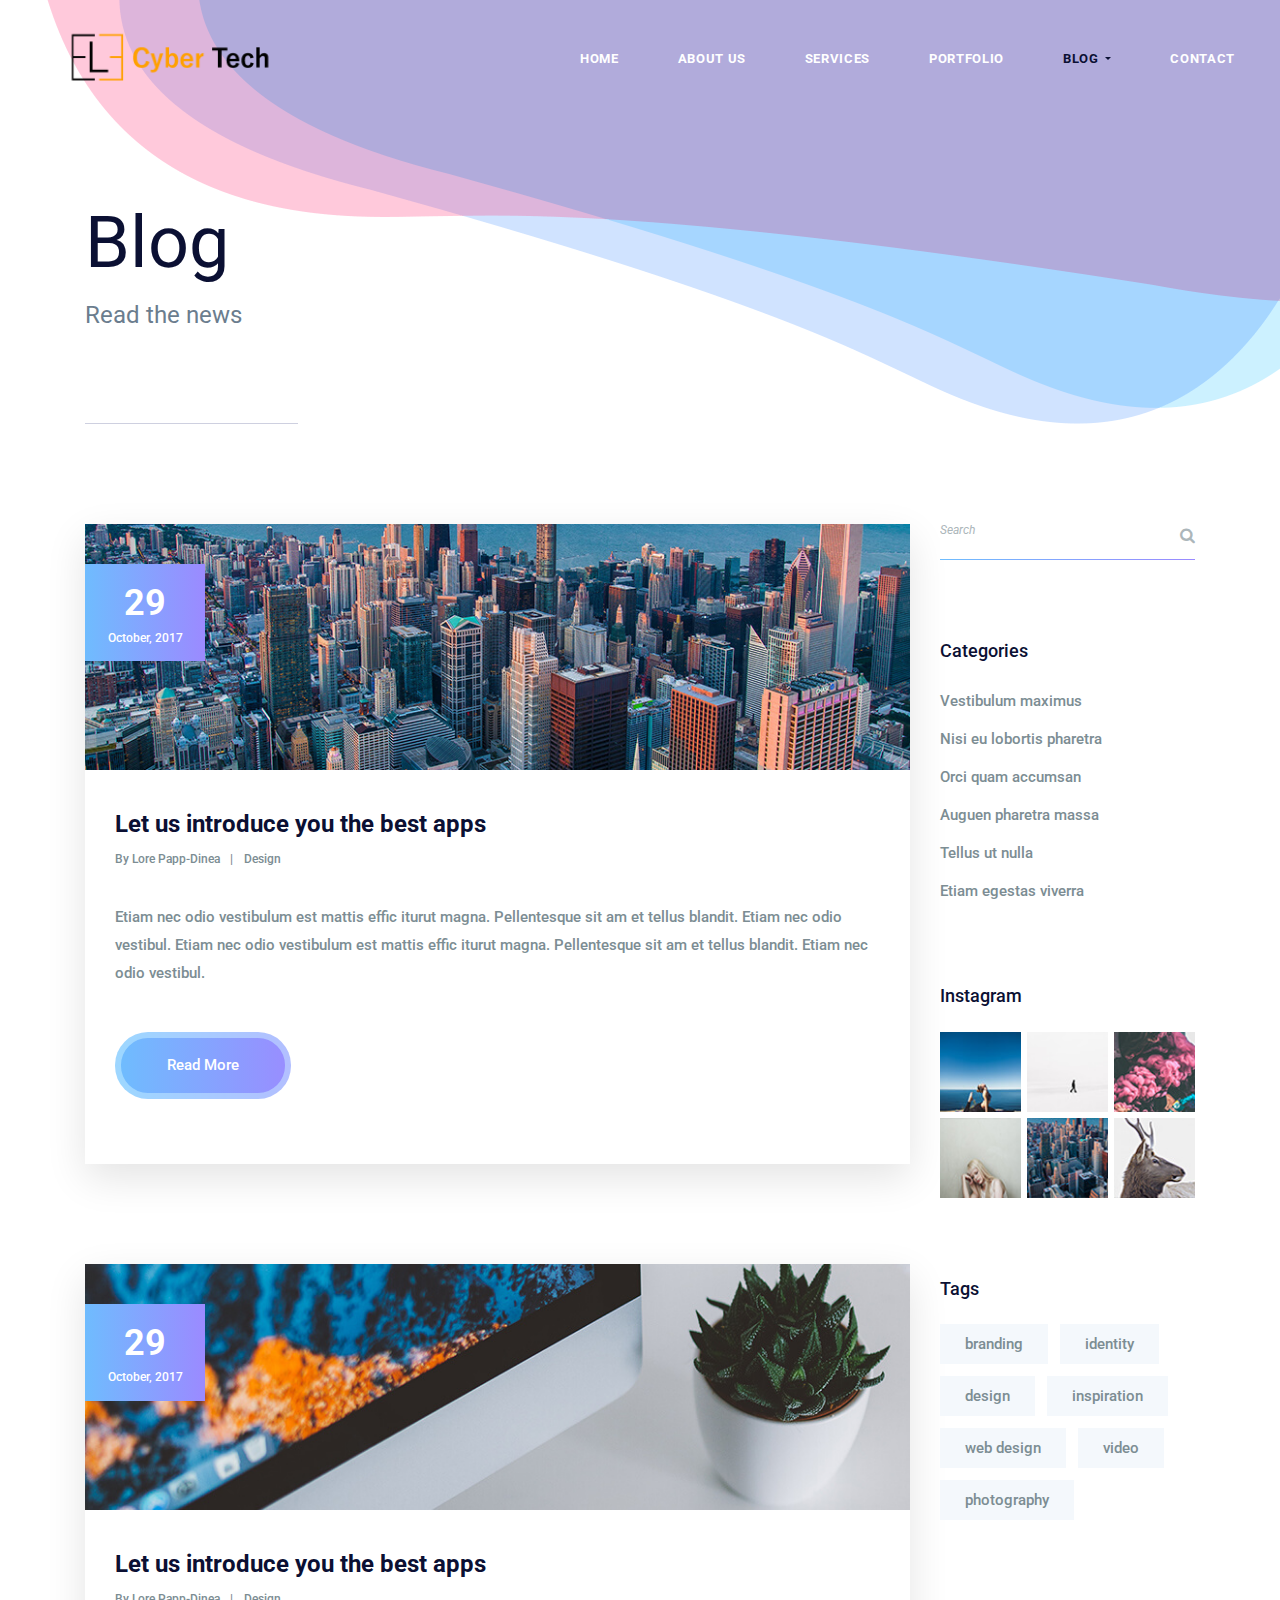
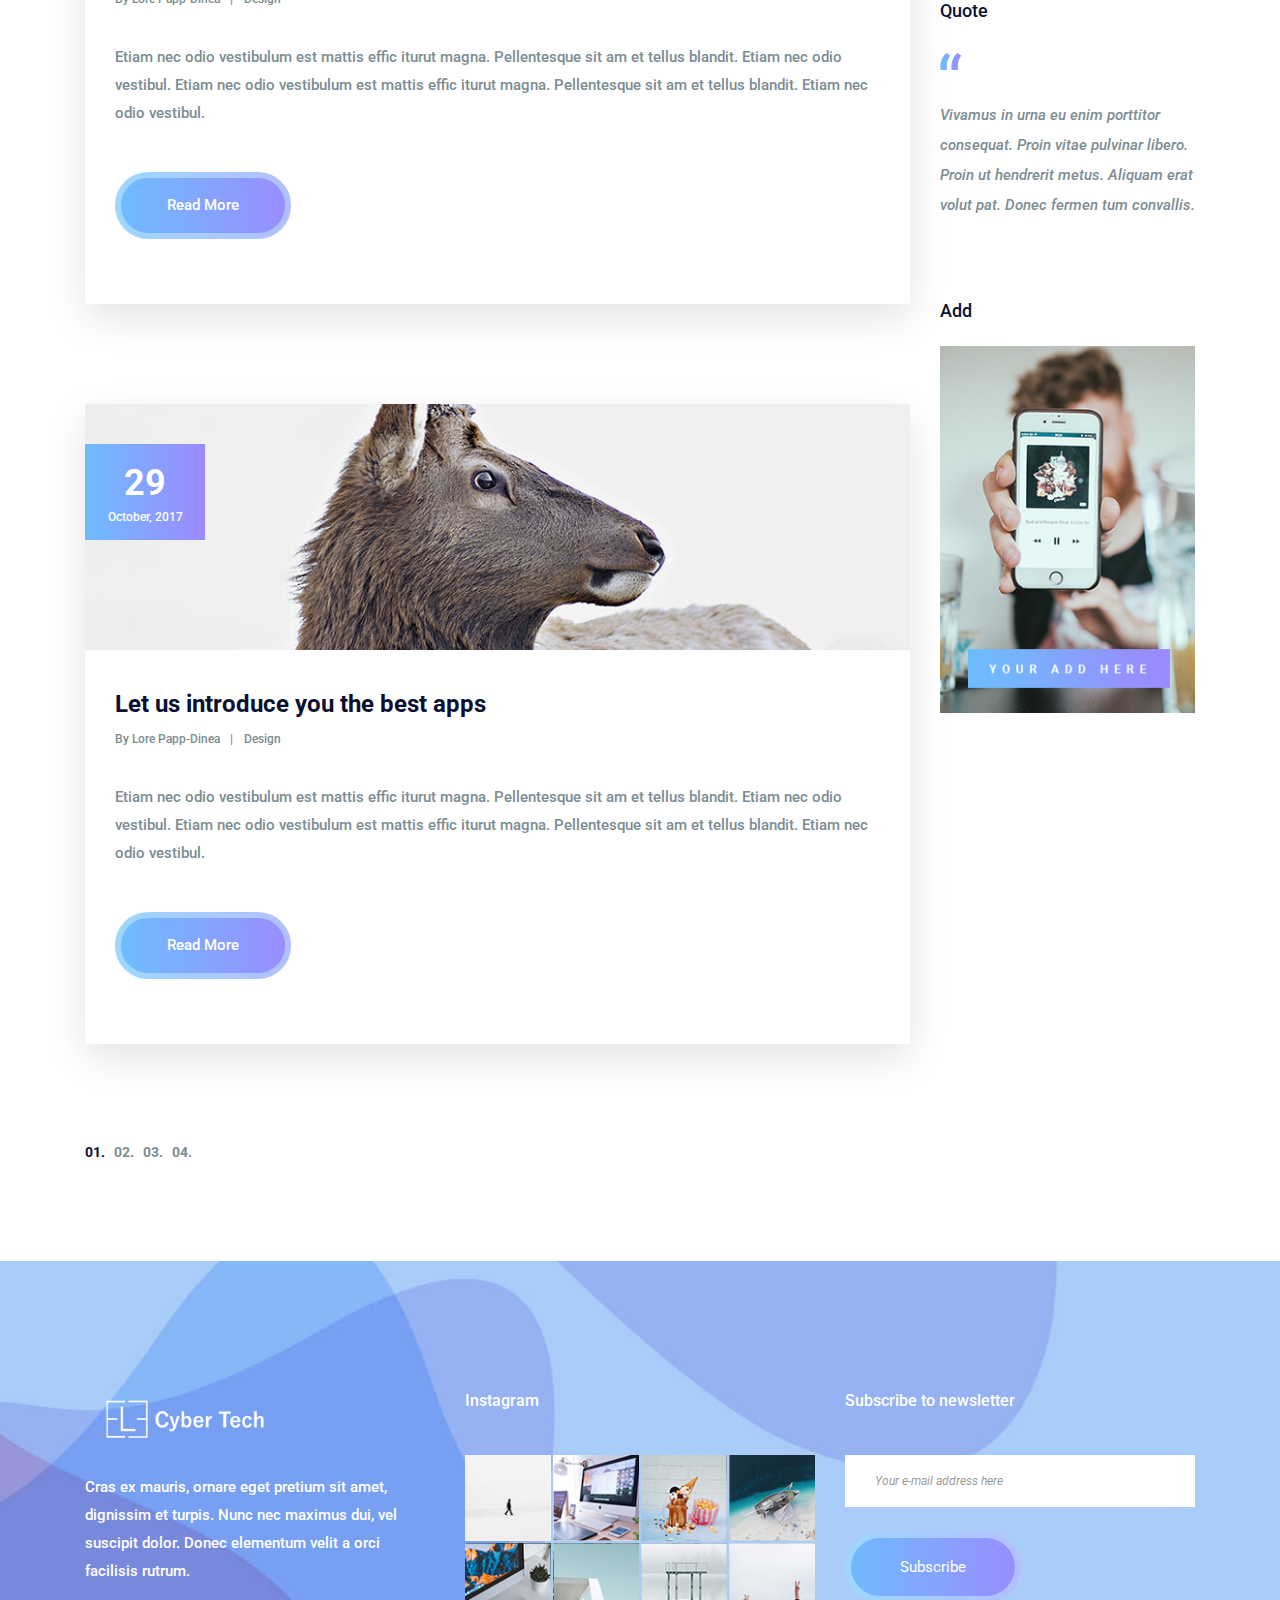
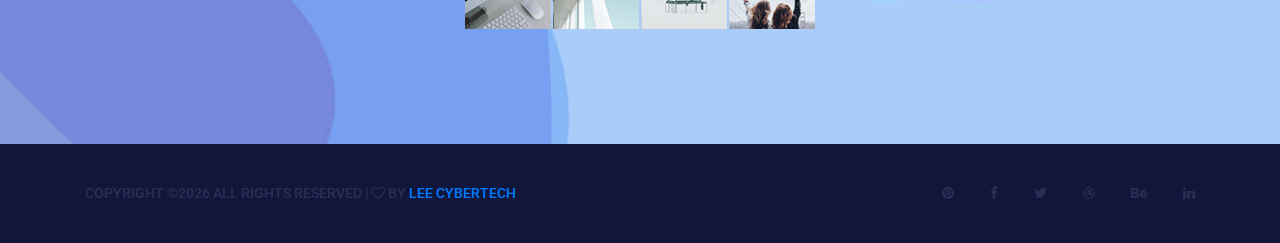
<file: blog.html>
<!DOCTYPE html>
<html lang="en">
    <head>
        <meta charset="utf-8">
        <meta http-equiv="X-UA-Compatible" content="IE=edge">
        <meta name="viewport" content="width=device-width, initial-scale=1">
        
        <link rel="icon" href="img/fav-icon.png" type="image/x-icon" />
        <!-- The above 3 meta tags *must* come first in the head; any other head content must come *after* these tags -->
        <title>Lee Cybertech</title>

        <!-- Icon css link -->
        <link href="css/font-awesome.min.css" rel="stylesheet">
        <!-- Bootstrap -->
        <link href="css/bootstrap.min.css" rel="stylesheet">
        
        <!-- Rev slider css -->
        <link href="vendors/revolution/css/settings.css" rel="stylesheet">
        <link href="vendors/revolution/css/layers.css" rel="stylesheet">
        <link href="vendors/revolution/css/navigation.css" rel="stylesheet">
        
        <!-- Extra plugin css -->
        <link href="vendors/owl-carousel/owl.carousel.min.css" rel="stylesheet">
        <link href="vendors/magnify-popup/magnific-popup.css" rel="stylesheet">
        
        
        <link href="css/style.css" rel="stylesheet">
        <link href="css/responsive.css" rel="stylesheet">

        <!-- HTML5 shim and Respond.js for IE8 support of HTML5 elements and media queries -->
        <!-- WARNING: Respond.js doesn't work if you view the page via file:// -->
        <!--[if lt IE 9]>
        <script src="https://oss.maxcdn.com/html5shiv/3.7.3/html5shiv.min.js"></script>
        <script src="https://oss.maxcdn.com/respond/1.4.2/respond.min.js"></script>
        <![endif]-->
    </head>
    <body>
        
        <!--================Header Menu Area =================-->
        <header class="main_menu_area">
            <nav class="navbar navbar-expand-lg navbar-light bg-light">
                <a class="navbar-brand" href="#"><img src="img/logo.png" alt="" style=" width: 250px"></a>
                <button class="navbar-toggler" type="button" data-toggle="collapse" data-target="#navbarSupportedContent" aria-controls="navbarSupportedContent" aria-expanded="false" aria-label="Toggle navigation">
                    <span></span>
                    <span></span>
                    <span></span>
                </button>

                <div class="collapse navbar-collapse" id="navbarSupportedContent">
                    <ul class="navbar-nav">
                        <li class="nav-item"><a class="nav-link" href="index.html">Home</a></li>
                        <li class="nav-item"><a class="nav-link" href="about-us.html">About Us</a></li>
                        <li class="nav-item"><a class="nav-link" href="service.html">Services</a></li>
                        <li class="nav-item"><a class="nav-link" href="portfolio.html">Portfolio</a></li>
                        <li class="nav-item dropdown submenu active">
                            <a class="nav-link dropdown-toggle" href="#" id="navbarDropdown" role="button" data-toggle="dropdown" aria-haspopup="true" aria-expanded="false">
                            Blog
                            </a>
                            <ul class="dropdown-menu" aria-labelledby="navbarDropdown">
                                <li class="nav-item"><a class="nav-link" href="blog.html">Blog</a></li>
                                <li class="nav-item"><a class="nav-link" href="single-blog.html">Blog Details</a></li>
                                <li class="nav-item"><a class="nav-link" href="elements.html">Elements</a></li>
                            </ul>
                        </li>
                        <li class="nav-item"><a class="nav-link" href="contact.html">Contact</a></li>
                    </ul>
                </div>
            </nav>
        </header>
        <!--================End Header Menu Area =================-->
        
        <!--================Banner Area =================-->
        <section class="banner_area">
            <div class="container">
                <div class="banner_inner_text">
                    <h2>Blog</h2>
                    <p>Read the news</p>
                </div>
            </div>
        </section>
        <!--================End Banner Area =================-->
        
        <!--================Blog Main Area =================-->
        <section class="blog_main_area p_100">
            <div class="container">
                <div class="row">
                    <div class="col-lg-9">
                        <div class="blog_main_inner">
                            <div class="blog_main_item">
                                <div class="blog_img">
                                    <img class="img-fluid" src="img/blog/blog-1.jpg" alt="">
                                    <div class="blog_date">
                                        <h4>29</h4>
                                        <h5>October, 2017</h5>
                                    </div>
                                </div>
                                <div class="blog_text">
                                    <a href="#"><h4>Let us introduce you the best apps</h4></a>
                                    <div class="blog_author">
                                        <a href="#">By Lore Papp-Dinea</a>
                                        <a href="#">Design</a>
                                    </div>
                                    <p>Etiam nec odio vestibulum est mattis effic iturut magna. Pellentesque sit am et tellus blandit. Etiam nec odio vestibul. Etiam nec odio vestibulum est mattis effic iturut magna. Pellentesque sit am et tellus blandit. Etiam nec odio vestibul. </p>
                                    <a class="more_btn" href="#">Read More</a>
                                </div>
                            </div>
                            <div class="blog_main_item">
                                <div class="blog_img">
                                    <img class="img-fluid" src="img/blog/blog-2.jpg" alt="">
                                    <div class="blog_date">
                                        <h4>29</h4>
                                        <h5>October, 2017</h5>
                                    </div>
                                </div>
                                <div class="blog_text">
                                    <a href="#"><h4>Let us introduce you the best apps</h4></a>
                                    <div class="blog_author">
                                        <a href="#">By Lore Papp-Dinea</a>
                                        <a href="#">Design</a>
                                    </div>
                                    <p>Etiam nec odio vestibulum est mattis effic iturut magna. Pellentesque sit am et tellus blandit. Etiam nec odio vestibul. Etiam nec odio vestibulum est mattis effic iturut magna. Pellentesque sit am et tellus blandit. Etiam nec odio vestibul. </p>
                                    <a class="more_btn" href="#">Read More</a>
                                </div>
                            </div>
                            <div class="blog_main_item">
                                <div class="blog_img">
                                    <img class="img-fluid" src="img/blog/blog-3.jpg" alt="">
                                    <div class="blog_date">
                                        <h4>29</h4>
                                        <h5>October, 2017</h5>
                                    </div>
                                </div>
                                <div class="blog_text">
                                    <a href="#"><h4>Let us introduce you the best apps</h4></a>
                                    <div class="blog_author">
                                        <a href="#">By Lore Papp-Dinea</a>
                                        <a href="#">Design</a>
                                    </div>
                                    <p>Etiam nec odio vestibulum est mattis effic iturut magna. Pellentesque sit am et tellus blandit. Etiam nec odio vestibul. Etiam nec odio vestibulum est mattis effic iturut magna. Pellentesque sit am et tellus blandit. Etiam nec odio vestibul. </p>
                                    <a class="more_btn" href="#">Read More</a>
                                </div>
                            </div>
                        </div>
                    </div>
                    <div class="col-lg-3">
                        <div class="blog_right_sidebar">
                            <aside class="r_widget search_widget">
                                <div class="input-group">
                                    <input type="text" class="form-control" placeholder="Search" aria-label="Search">
                                    <span class="input-group-btn">
                                        <button class="btn btn-secondary" type="button"><i class="fa fa-search"></i></button>
                                    </span>
                                </div>
                            </aside>
                            <aside class="r_widget categories_widget">
                                <div class="r_w_title">
                                    <h3>Categories</h3>
                                </div>
                                <ul>
                                    <li><a href="#">Vestibulum maximus</a></li>
                                    <li><a href="#">Nisi eu lobortis pharetra</a></li>
                                    <li><a href="#">Orci quam accumsan</a></li>
                                    <li><a href="#">Auguen pharetra massa</a></li>
                                    <li><a href="#">Tellus ut nulla</a></li>
                                    <li><a href="#"> Etiam egestas viverra </a></li>
                                </ul>
                            </aside>
                            <aside class="r_widget insta_widget">
                                <div class="r_w_title">
                                    <h3>Instagram</h3>
                                </div>
                                <ul>
                                    <li><a href="https://www.instagram.com/?hl=en">
                                        <img class="img-fluid" src="img/instagram/right-instagram/r-in-1.jpg" alt="">
                                    </a></li>
                                    <li><a href="https://www.instagram.com/?hl=en">
                                        <img class="img-fluid" src="img/instagram/right-instagram/r-in-2.jpg" alt="">
                                    </a></li>
                                    <li><a href="https://www.instagram.com/?hl=en">
                                        <img class="img-fluid" src="img/instagram/right-instagram/r-in-3.jpg" alt="">
                                    </a></li>
                                    <li><a href="https://www.instagram.com/?hl=en">
                                        <img class="img-fluid" src="img/instagram/right-instagram/r-in-4.jpg" alt="">
                                    </a></li>
                                    <li><a href="https://www.instagram.com/?hl=en">
                                        <img class="img-fluid" src="img/instagram/right-instagram/r-in-5.jpg" alt="">
                                    </a></li>
                                    <li><a href="https://www.instagram.com/?hl=en">
                                        <img class="img-fluid" src="img/instagram/right-instagram/r-in-6.jpg" alt="">
                                    </a></li>
                                </ul>
                            </aside>
                            <aside class="r_widget tag_widget">
                                <div class="r_w_title">
                                    <h3>Tags</h3>
                                </div>
                                <ul>
                                    <li><a href="#">branding</a></li>
                                    <li><a href="#">identity</a></li>
                                    <li><a href="#">design</a></li>
                                    <li><a href="#">inspiration</a></li>
                                    <li><a href="#">web design</a></li>
                                    <li><a href="#">video</a></li>
                                    <li><a href="#">photography</a></li>
                                </ul>
                            </aside>
                            <aside class="r_widget quote_widget">
                                <div class="r_w_title">
                                    <h3>Quote</h3>
                                </div>
                                <img src="img/icon/quote-icon.png" alt="">
                                <p>Vivamus in urna eu enim porttitor consequat. Proin vitae pulvinar libero. Proin ut hendrerit metus. Aliquam erat volut pat. Donec fermen tum convallis.</p>
                            </aside>
                            <aside class="r_widget add_widget">
                                <div class="r_w_title">
                                    <h3>Add</h3>
                                </div>
                                <img class="img-fluid" src="img/add.jpg" alt="">
                            </aside>
                        </div>
                    </div>
                </div>
                <nav aria-label="Page navigation example" class="pagination_area">
                    <ul class="pagination">
                        <li class="page-item active"><a class="page-link" href="#">01.</a></li>
                        <li class="page-item"><a class="page-link" href="#">02.</a></li>
                        <li class="page-item"><a class="page-link" href="#">03.</a></li>
                        <li class="page-item"><a class="page-link" href="#">04.</a></li>
                    </ul>
                </nav>
            </div>
        </section>
        <!--================End Blog Main Area =================-->
        
        <!--================Footer Area =================-->
        <footer class="footr_area">
            <div class="footer_widget_area">
                <div class="container">
                    <div class="row footer_widget_inner">
                        <div class="col-lg-4 col-sm-6">
                            <aside class="f_widget f_about_widget">
                                <img src="img/footer-logo.png" alt="">
                                <p>Cras ex mauris, ornare eget pretium sit amet, dignissim et turpis. Nunc nec maximus dui, vel suscipit dolor. Donec elementum velit a orci facilisis rutrum.</p>
                            </aside>
                        </div>
                        <div class="col-lg-4 col-sm-6">
                            <aside class="f_widget f_insta_widget">
                                <div class="f_title">
                                    <h3>Instagram</h3>
                                </div>
                                <ul>
                                    <li><a href="#"><img src="img/instagram/ins-1.jpg" alt=""></a></li>
                                    <li><a href="#"><img src="img/instagram/ins-2.jpg" alt=""></a></li>
                                    <li><a href="#"><img src="img/instagram/ins-3.jpg" alt=""></a></li>
                                    <li><a href="#"><img src="img/instagram/ins-4.jpg" alt=""></a></li>
                                    <li><a href="#"><img src="img/instagram/ins-5.jpg" alt=""></a></li>
                                    <li><a href="#"><img src="img/instagram/ins-6.jpg" alt=""></a></li>
                                    <li><a href="#"><img src="img/instagram/ins-7.jpg" alt=""></a></li>
                                    <li><a href="#"><img src="img/instagram/ins-8.jpg" alt=""></a></li>
                                </ul>
                            </aside>
                        </div>
                        <div class="col-lg-4 col-sm-6">
                            <aside class="f_widget f_subs_widget">
                                <div class="f_title">
                                    <h3>Subscribe to newsletter</h3>
                                </div>
                                <div class="input-group">
                                    <input type="text" class="form-control" placeholder="Your e-mail address here" aria-label="Your e-mail address here">
                                    <span class="input-group-btn">
                                        <button class="btn btn-secondary submit_btn" type="button">Subscribe</button>
                                    </span>
                                </div>
                            </aside>
                        </div>
                    </div>
                </div>
            </div>
            <div class="footer_copyright">
                <div class="container">
                    <div class="float-sm-left">
                        <h5>
Copyright &copy;<script>document.write(new Date().getFullYear());</script> All rights reserved | <i class="fa fa-heart-o" aria-hidden="true"></i> by <a href="https://leecybertech.com" target="_blank">Lee Cybertech</a>
                    </div>
                    <div class="float-sm-right">
                        <ul>
                            <li><a href="#"><i class="fa fa-pinterest"></i></a></li>
                            <li><a href="#"><i class="fa fa-facebook"></i></a></li>
                            <li><a href="#"><i class="fa fa-twitter"></i></a></li>
                            <li><a href="#"><i class="fa fa-dribbble"></i></a></li>
                            <li><a href="#"><i class="fa fa-behance"></i></a></li>
                            <li><a href="#"><i class="fa fa-linkedin"></i></a></li>
                        </ul>
                    </div>
                </div>
            </div>
        </footer>
        <!--================End Footer Area =================-->
        
        
        
        
        <!-- jQuery (necessary for Bootstrap's JavaScript plugins) -->
        <script src="js/jquery-3.2.1.min.js"></script>
        <!-- Include all compiled plugins (below), or include individual files as needed -->
        <script src="js/popper.min.js"></script>
        <script src="js/bootstrap.min.js"></script>
        <!-- Rev slider js -->
        <script src="vendors/revolution/js/jquery.themepunch.tools.min.js"></script>
        <script src="vendors/revolution/js/jquery.themepunch.revolution.min.js"></script>
        <script src="vendors/revolution/js/extensions/revolution.extension.actions.min.js"></script>
        <script src="vendors/revolution/js/extensions/revolution.extension.video.min.js"></script>
        <script src="vendors/revolution/js/extensions/revolution.extension.slideanims.min.js"></script>
        <script src="vendors/revolution/js/extensions/revolution.extension.layeranimation.min.js"></script>
        <script src="vendors/revolution/js/extensions/revolution.extension.navigation.min.js"></script>
        <script src="vendors/revolution/js/extensions/revolution.extension.slideanims.min.js"></script>
        <!-- Extra plugin css -->
        <script src="vendors/counterup/jquery.waypoints.min.js"></script>
        <script src="vendors/counterup/jquery.counterup.min.js"></script> 
        <script src="vendors/counterup/apear.js"></script>
        <script src="vendors/counterup/countto.js"></script>
        <script src="vendors/owl-carousel/owl.carousel.min.js"></script>
        <script src="vendors/magnify-popup/jquery.magnific-popup.min.js"></script>
        <script src="js/smoothscroll.js"></script>
        <script src="vendors/circle-bar/circle-progress.min.js"></script>
        <script src="vendors/circle-bar/plugins.js"></script>
        <script src="vendors/isotope/imagesloaded.pkgd.min.js"></script>
        <script src="vendors/isotope/isotope.pkgd.min.js"></script>
        
        <script src="js/circle-active.js"></script>
        <script src="js/theme.js"></script>
    </body>
</html>
</file>
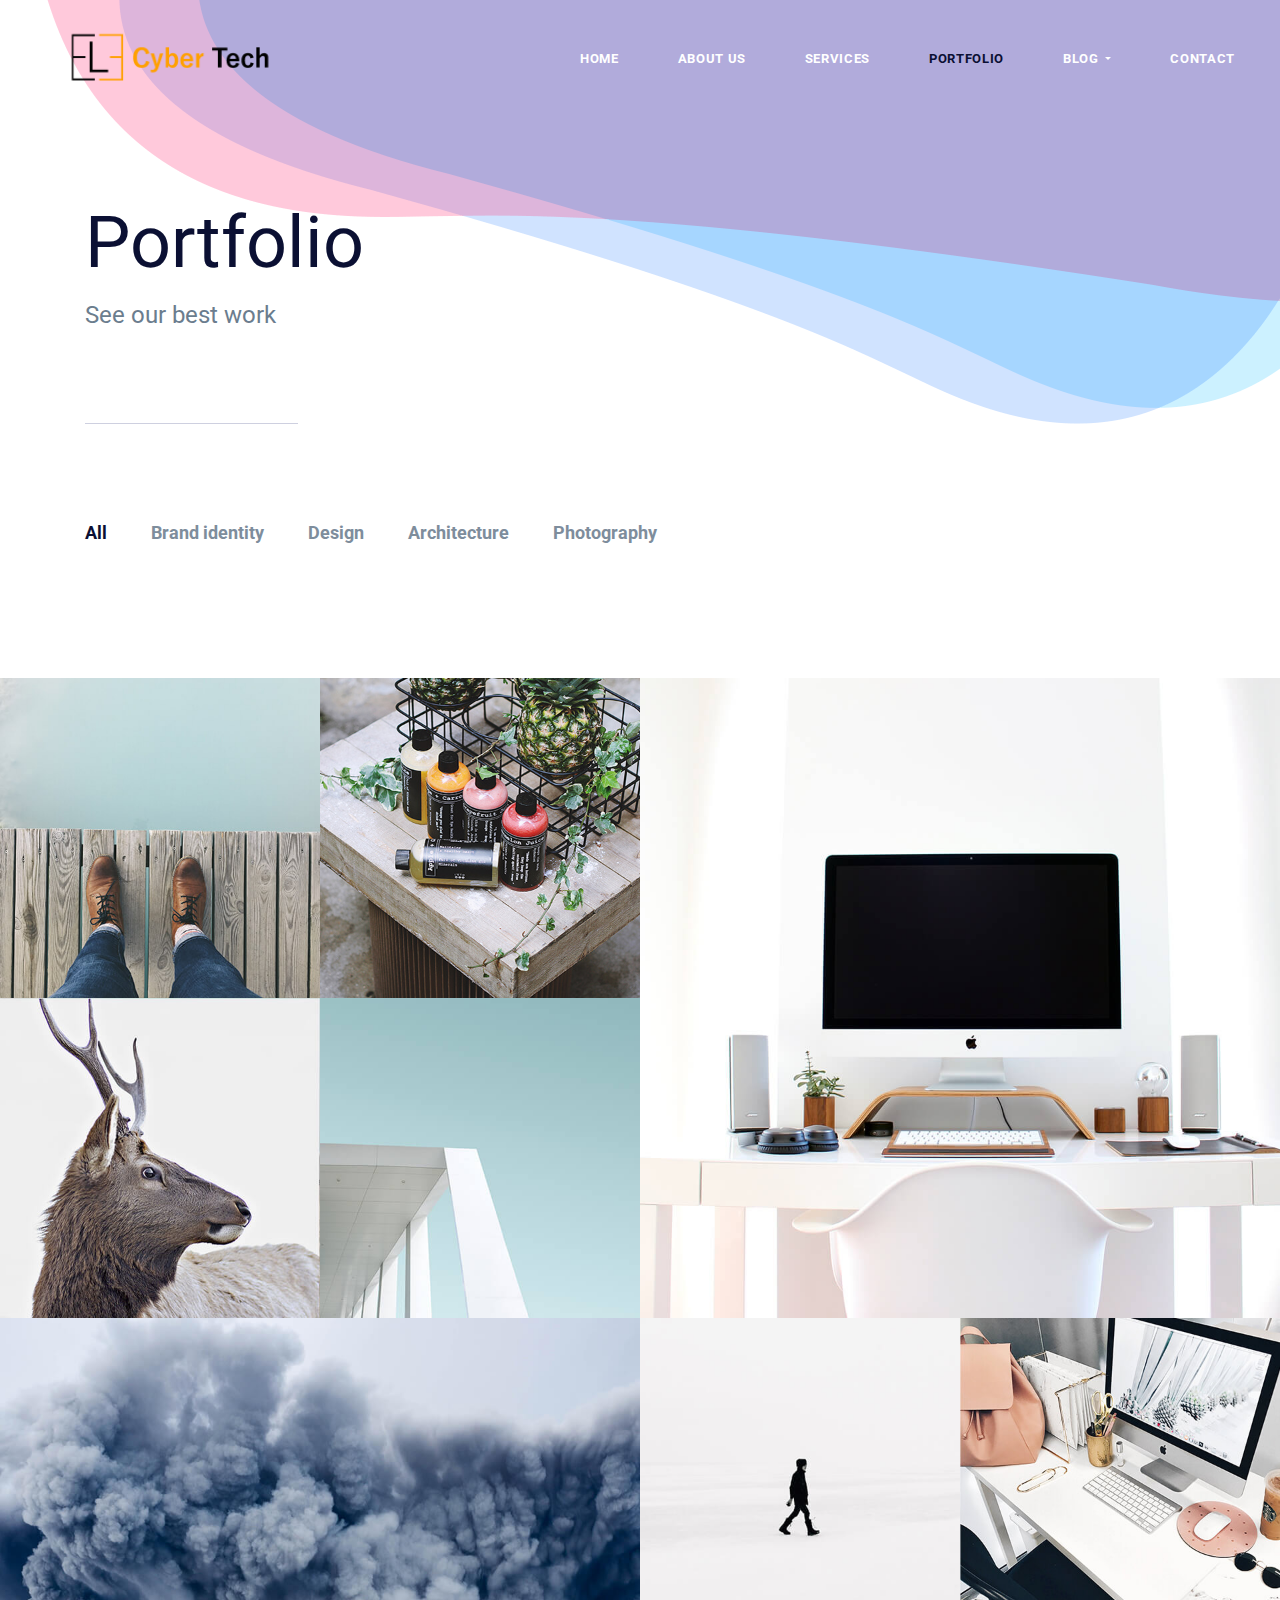
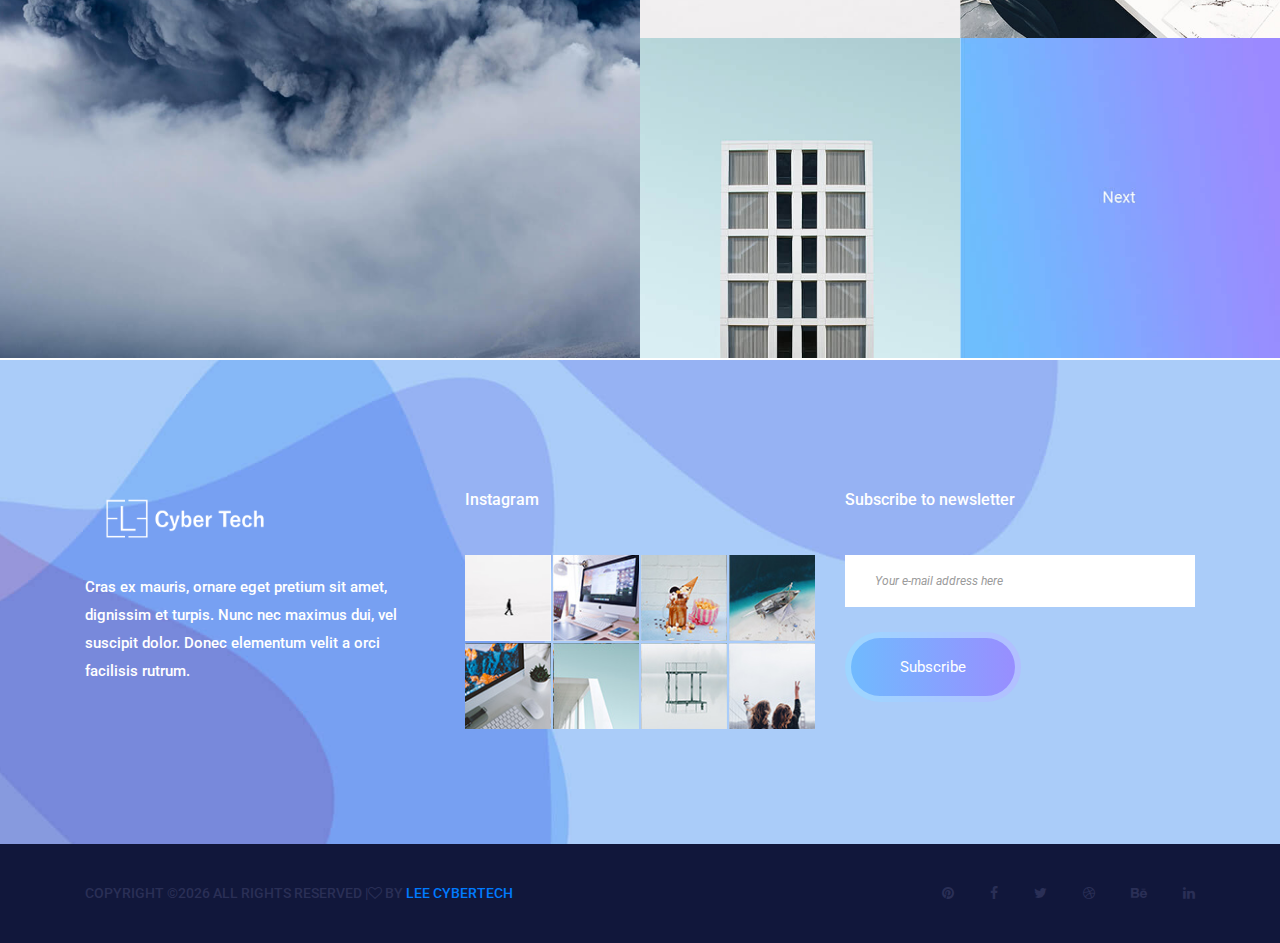
<file: portfolio.html>
<!DOCTYPE html>
<html lang="en">
    <head>
        <meta charset="utf-8">
        <meta http-equiv="X-UA-Compatible" content="IE=edge">
        <meta name="viewport" content="width=device-width, initial-scale=1">
        
        <link rel="icon" href="img/fav-icon.png" type="image/x-icon" />
        <!-- The above 3 meta tags *must* come first in the head; any other head content must come *after* these tags -->
        <title>Lee Cybertech</title>

        <!-- Icon css link -->
        <link href="css/font-awesome.min.css" rel="stylesheet">
        <!-- Bootstrap -->
        <link href="css/bootstrap.min.css" rel="stylesheet">
        
        <!-- Rev slider css -->
        <link href="vendors/revolution/css/settings.css" rel="stylesheet">
        <link href="vendors/revolution/css/layers.css" rel="stylesheet">
        <link href="vendors/revolution/css/navigation.css" rel="stylesheet">
        
        <!-- Extra plugin css -->
        <link href="vendors/owl-carousel/owl.carousel.min.css" rel="stylesheet">
        <link href="vendors/magnify-popup/magnific-popup.css" rel="stylesheet">
        
        
        <link href="css/style.css" rel="stylesheet">
        <link href="css/responsive.css" rel="stylesheet">

        <!-- HTML5 shim and Respond.js for IE8 support of HTML5 elements and media queries -->
        <!-- WARNING: Respond.js doesn't work if you view the page via file:// -->
        <!--[if lt IE 9]>
        <script src="https://oss.maxcdn.com/html5shiv/3.7.3/html5shiv.min.js"></script>
        <script src="https://oss.maxcdn.com/respond/1.4.2/respond.min.js"></script>
        <![endif]-->
    </head>
    <body>
        
        <!--================Header Menu Area =================-->
        <header class="main_menu_area">
            <nav class="navbar navbar-expand-lg navbar-light bg-light">
                <a class="navbar-brand" href="#"><img src="img/logo.png" alt="" style=" width: 250px"></a>
                <button class="navbar-toggler" type="button" data-toggle="collapse" data-target="#navbarSupportedContent" aria-controls="navbarSupportedContent" aria-expanded="false" aria-label="Toggle navigation">
                    <span></span>
                    <span></span>
                    <span></span>
                </button>

                <div class="collapse navbar-collapse" id="navbarSupportedContent">
                    <ul class="navbar-nav">
                        <li class="nav-item"><a class="nav-link" href="index.html">Home</a></li>
                        <li class="nav-item"><a class="nav-link" href="about-us.html">About Us</a></li>
                        <li class="nav-item"><a class="nav-link" href="service.html">Services</a></li>
                        <li class="nav-item active"><a class="nav-link" href="portfolio.html">Portfolio</a></li>
                        <li class="nav-item dropdown submenu">
                            <a class="nav-link dropdown-toggle" href="#" id="navbarDropdown" role="button" data-toggle="dropdown" aria-haspopup="true" aria-expanded="false">
                            Blog
                            </a>
                            <ul class="dropdown-menu" aria-labelledby="navbarDropdown">
                                <li class="nav-item"><a class="nav-link" href="blog.html">Blog</a></li>
                                <li class="nav-item"><a class="nav-link" href="single-blog.html">Blog Details</a></li>
                                <li class="nav-item"><a class="nav-link" href="elements.html">Elements</a></li>
                            </ul>
                        </li>
                        <li class="nav-item"><a class="nav-link" href="contact.html">Contact</a></li>
                    </ul>
                </div>
            </nav>
        </header>
        <!--================End Header Menu Area =================-->
        
        <!--================Banner Area =================-->
        <section class="banner_area">
            <div class="container">
                <div class="banner_inner_text">
                    <h2>Portfolio</h2>
                    <p>See our best work</p>
                </div>
            </div>
        </section>
        <!--================End Banner Area =================-->
        
        <!--================Portfolio Area =================-->
        <section class="portfolio_area">
            <div class="container">
                <div class="portfolio_filter">
                    <ul>
                        <li class="active" data-filter="*"><a href="#">All</a></li>
                        <li data-filter=".brand"><a href="#">Brand identity</a></li>
                        <li data-filter=".design"><a href="#">Design</a></li>
                        <li data-filter=".arc"><a href="#">Architecture</a></li>
                        <li data-filter=".photo"><a href="#">Photography</a></li>
                    </ul>
                </div>
            </div>
            <div class="ms_portfolio_inner">
                <div class="ms_p_item wd_25 brand arc photo">
                    <img src="img/portfolio/ms-portfolio/ms-p-1.jpg" alt="">
                </div>
                <div class="ms_p_item wd_25 brand arc photo">
                    <img src="img/portfolio/ms-portfolio/ms-p-2.jpg" alt="">
                </div>
                <div class="ms_p_item wd_50 brand">
                    <img src="img/portfolio/ms-portfolio/ms-p-3.jpg" alt="">
                </div>
                <div class="ms_p_item wd_25 brand arc photo">
                    <img src="img/portfolio/ms-portfolio/ms-p-4.jpg" alt="">
                </div>
                <div class="ms_p_item wd_25 brand arc photo">
                    <img src="img/portfolio/ms-portfolio/ms-p-5.jpg" alt="">
                </div>
                <div class="ms_p_item wd_50">
                    <img src="img/portfolio/ms-portfolio/ms-p-6.jpg" alt="">
                </div>
                <div class="ms_p_item wd_25 design arc">
                    <img src="img/portfolio/ms-portfolio/ms-p-7.jpg" alt="">
                </div>
                <div class="ms_p_item wd_25 design arc">
                    <img src="img/portfolio/ms-portfolio/ms-p-8.jpg" alt="">
                </div>
                <div class="ms_p_item wd_25 design arc">
                    <img src="img/portfolio/ms-portfolio/ms-p-9.jpg" alt="">
                </div>
                <div class="ms_p_item wd_25 design arc">
                    <img src="img/portfolio/ms-portfolio/ms-p-10.jpg" alt="">
                </div>
            </div>
        </section>
        <!--================End Portfolio Area =================-->
        
        <!--================Footer Area =================-->
        <footer class="footr_area">
            <div class="footer_widget_area">
                <div class="container">
                    <div class="row footer_widget_inner">
                        <div class="col-lg-4 col-sm-6">
                            <aside class="f_widget f_about_widget">
                                <img src="img/footer-logo.png" alt="">
                                <p>Cras ex mauris, ornare eget pretium sit amet, dignissim et turpis. Nunc nec maximus dui, vel suscipit dolor. Donec elementum velit a orci facilisis rutrum.</p>
                            </aside>
                        </div>
                        <div class="col-lg-4 col-sm-6">
                            <aside class="f_widget f_insta_widget">
                                <div class="f_title">
                                    <h3>Instagram</h3>
                                </div>
                                <ul>
                                    <li><a href="#"><img src="img/instagram/ins-1.jpg" alt=""></a></li>
                                    <li><a href="#"><img src="img/instagram/ins-2.jpg" alt=""></a></li>
                                    <li><a href="#"><img src="img/instagram/ins-3.jpg" alt=""></a></li>
                                    <li><a href="#"><img src="img/instagram/ins-4.jpg" alt=""></a></li>
                                    <li><a href="#"><img src="img/instagram/ins-5.jpg" alt=""></a></li>
                                    <li><a href="#"><img src="img/instagram/ins-6.jpg" alt=""></a></li>
                                    <li><a href="#"><img src="img/instagram/ins-7.jpg" alt=""></a></li>
                                    <li><a href="#"><img src="img/instagram/ins-8.jpg" alt=""></a></li>
                                </ul>
                            </aside>
                        </div>
                        <div class="col-lg-4 col-sm-6">
                            <aside class="f_widget f_subs_widget">
                                <div class="f_title">
                                    <h3>Subscribe to newsletter</h3>
                                </div>
                                <div class="input-group">
                                    <input type="text" class="form-control" placeholder="Your e-mail address here" aria-label="Your e-mail address here">
                                    <span class="input-group-btn">
                                        <button class="btn btn-secondary submit_btn" type="button">Subscribe</button>
                                    </span>
                                </div>
                            </aside>
                        </div>
                    </div>
                </div>
            </div>
            <div class="footer_copyright">
                <div class="container">
                    <div class="float-sm-left">
                        <h5>
Copyright &copy;<script>document.write(new Date().getFullYear());</script> All rights reserved |<i class="fa fa-heart-o" aria-hidden="true"></i> by <a href="https://leecybertech.com" target="_blank">Lee cybertech</a>
</h5>
                    </div>
                    <div class="float-sm-right">
                        <ul>
                            <li><a href="#"><i class="fa fa-pinterest"></i></a></li>
                            <li><a href="#"><i class="fa fa-facebook"></i></a></li>
                            <li><a href="#"><i class="fa fa-twitter"></i></a></li>
                            <li><a href="#"><i class="fa fa-dribbble"></i></a></li>
                            <li><a href="#"><i class="fa fa-behance"></i></a></li>
                            <li><a href="#"><i class="fa fa-linkedin"></i></a></li>
                        </ul>
                    </div>
                </div>
            </div>
        </footer>
        <!--================End Footer Area =================-->
        
        
        
        
        <!-- jQuery (necessary for Bootstrap's JavaScript plugins) -->
        <script src="js/jquery-3.2.1.min.js"></script>
        <!-- Include all compiled plugins (below), or include individual files as needed -->
        <script src="js/popper.min.js"></script>
        <script src="js/bootstrap.min.js"></script>
        <!-- Rev slider js -->
        <script src="vendors/revolution/js/jquery.themepunch.tools.min.js"></script>
        <script src="vendors/revolution/js/jquery.themepunch.revolution.min.js"></script>
        <script src="vendors/revolution/js/extensions/revolution.extension.actions.min.js"></script>
        <script src="vendors/revolution/js/extensions/revolution.extension.video.min.js"></script>
        <script src="vendors/revolution/js/extensions/revolution.extension.slideanims.min.js"></script>
        <script src="vendors/revolution/js/extensions/revolution.extension.layeranimation.min.js"></script>
        <script src="vendors/revolution/js/extensions/revolution.extension.navigation.min.js"></script>
        <script src="vendors/revolution/js/extensions/revolution.extension.slideanims.min.js"></script>
        <!-- Extra plugin css -->
        <script src="vendors/counterup/jquery.waypoints.min.js"></script>
        <script src="vendors/counterup/jquery.counterup.min.js"></script> 
        <script src="vendors/counterup/apear.js"></script>
        <script src="vendors/counterup/countto.js"></script>
        <script src="vendors/owl-carousel/owl.carousel.min.js"></script>
        <script src="vendors/magnify-popup/jquery.magnific-popup.min.js"></script>
        <script src="js/smoothscroll.js"></script>
        <script src="vendors/circle-bar/circle-progress.min.js"></script>
        <script src="vendors/circle-bar/plugins.js"></script>
        <script src="vendors/isotope/imagesloaded.pkgd.min.js"></script>
        <script src="vendors/isotope/isotope.pkgd.min.js"></script>
        
        <script src="js/circle-active.js"></script>
        <script src="js/theme.js"></script>
    </body>
</html>
</file>
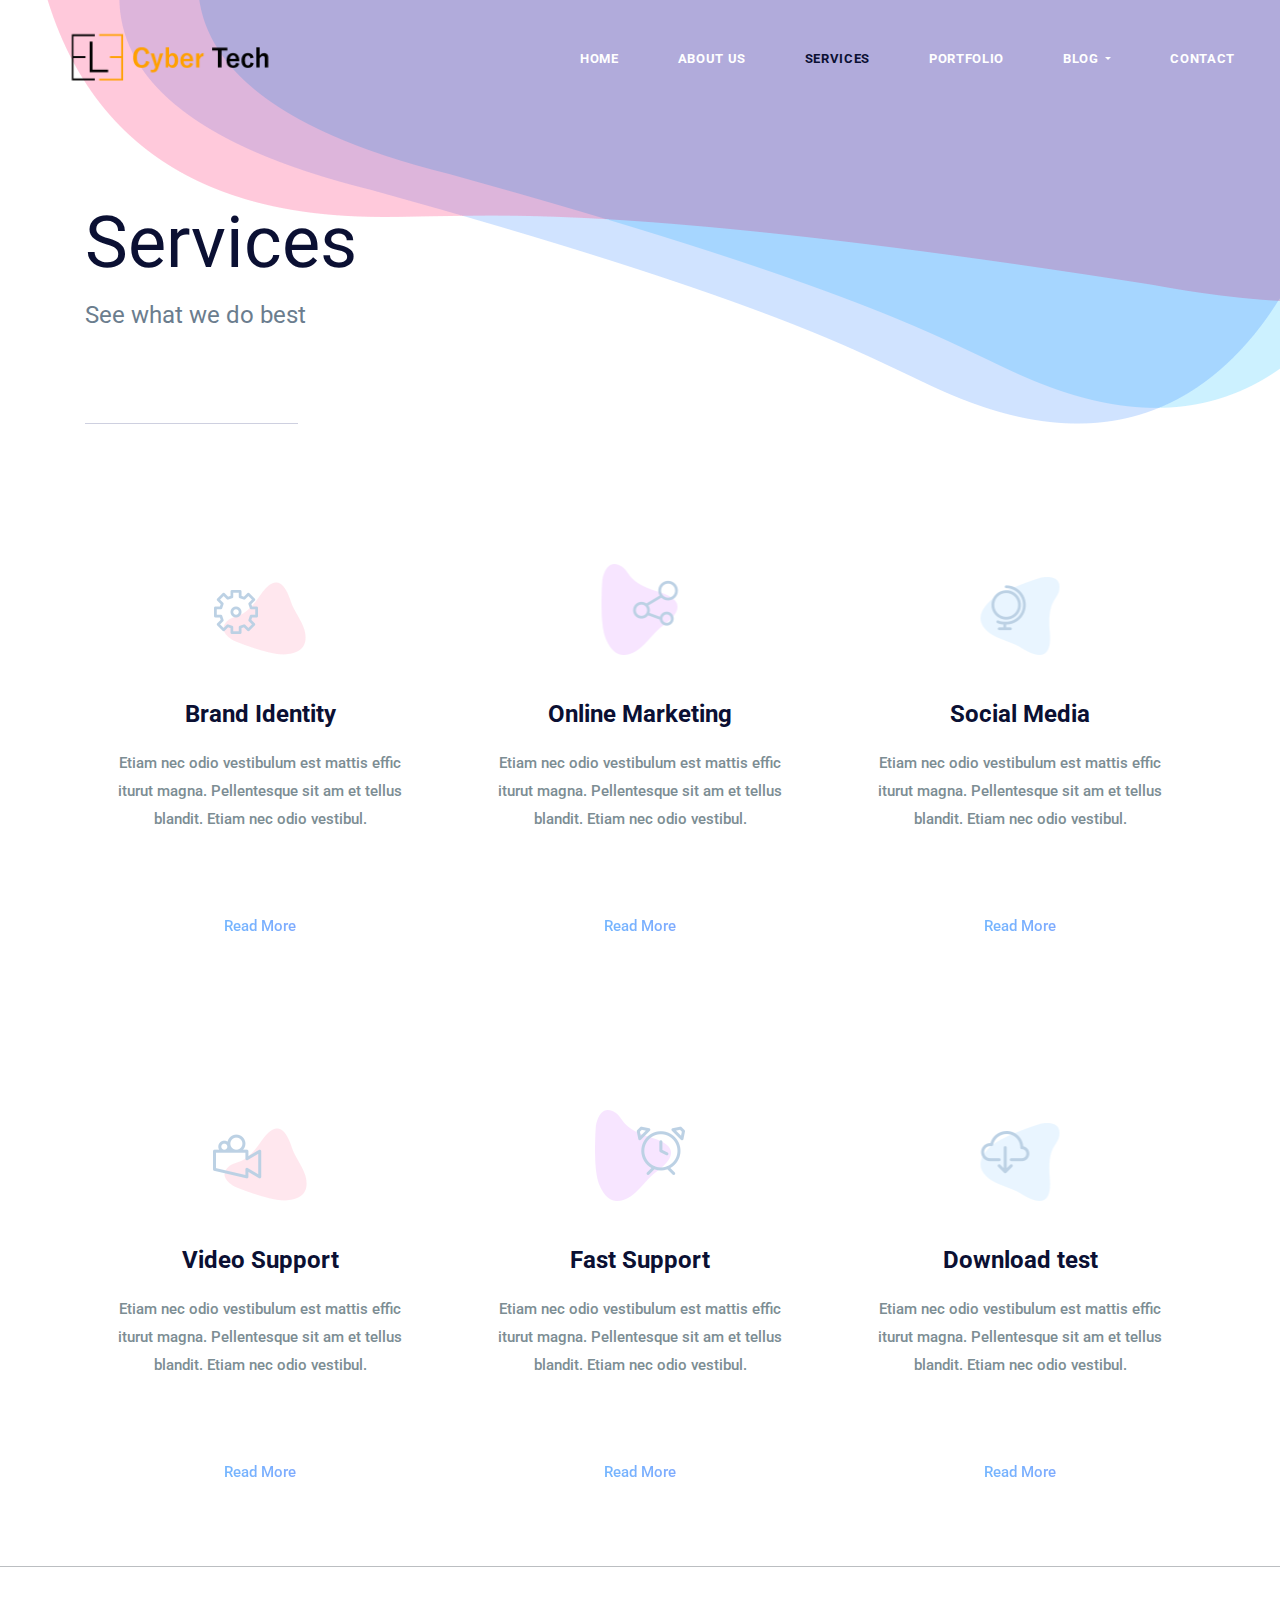
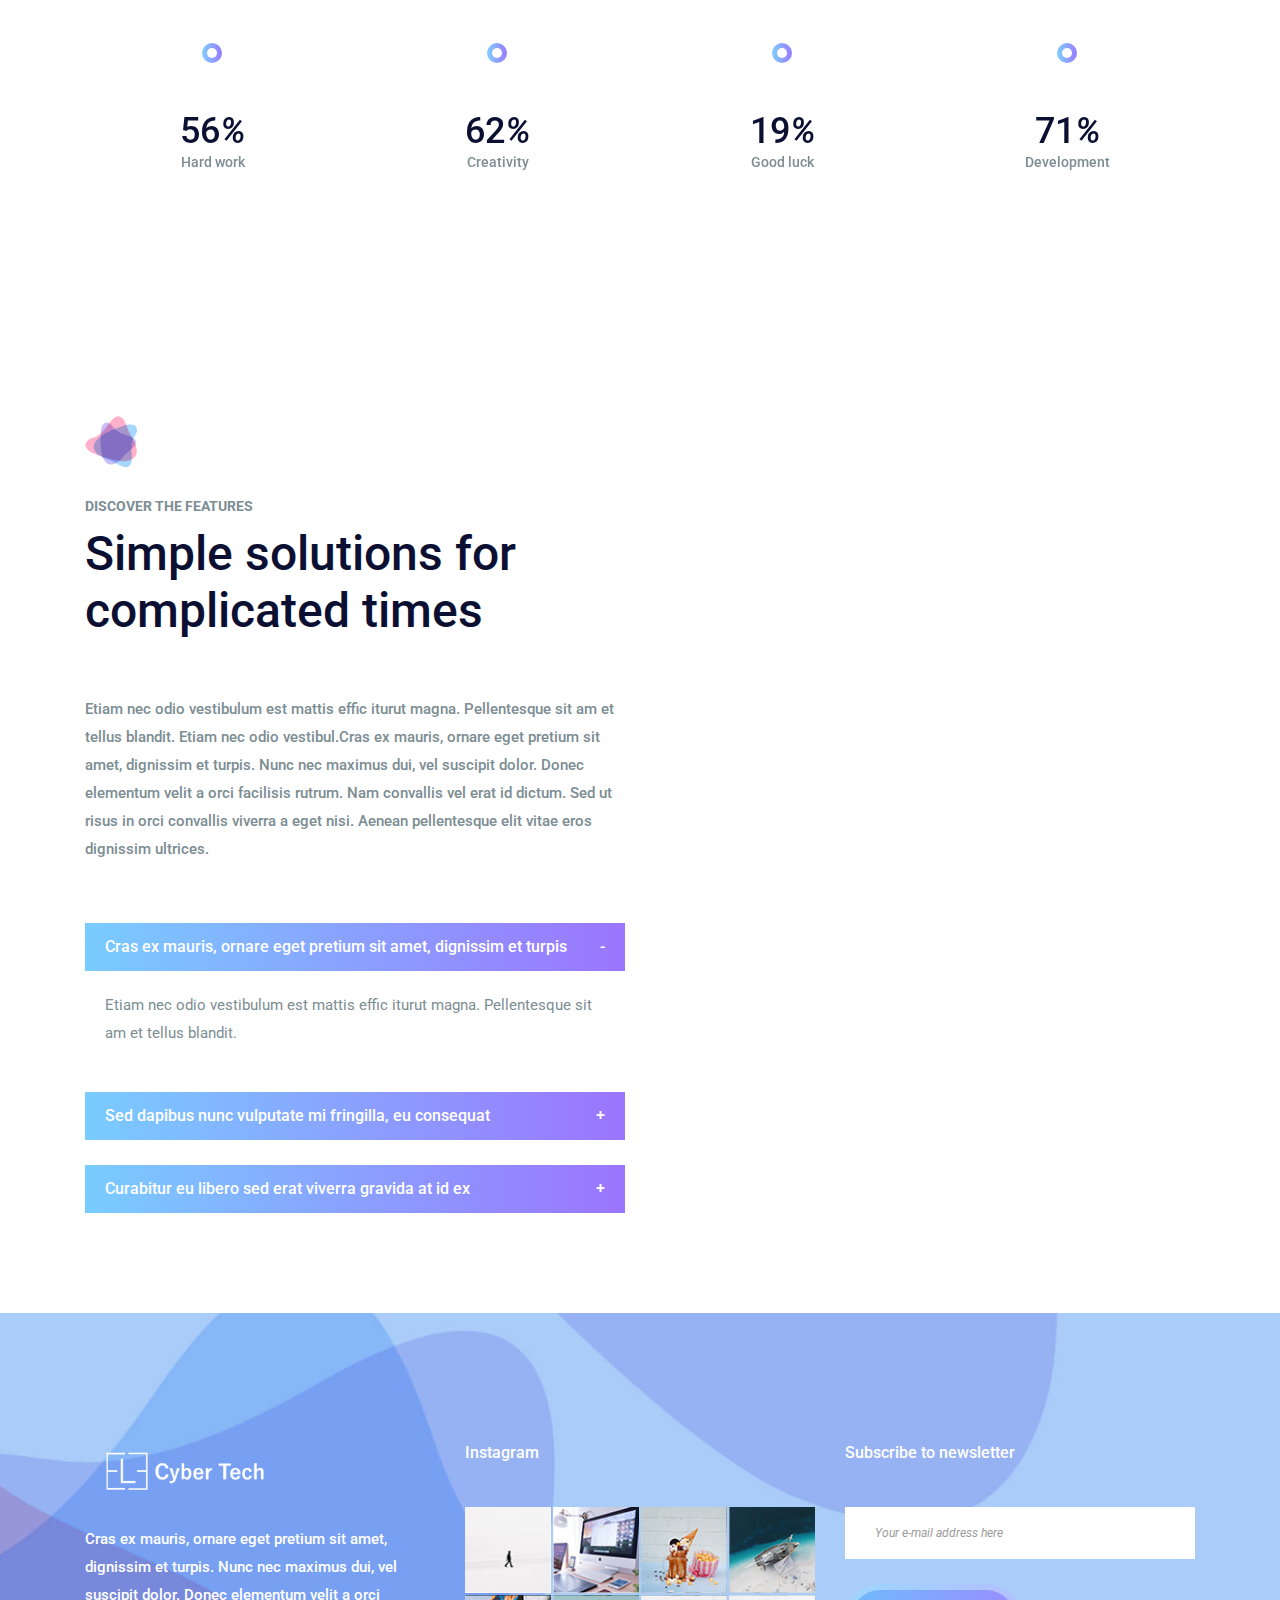
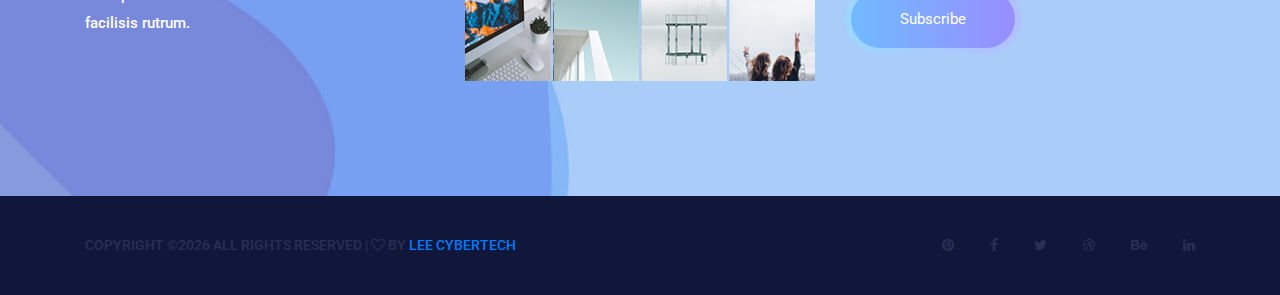
<file: service.html>
<!DOCTYPE html>
<html lang="en">
    <head>
        <meta charset="utf-8">
        <meta http-equiv="X-UA-Compatible" content="IE=edge">
        <meta name="viewport" content="width=device-width, initial-scale=1">
        
        <link rel="icon" href="img/fav-icon.png" type="image/x-icon" />
        <!-- The above 3 meta tags *must* come first in the head; any other head content must come *after* these tags -->
        <title>Lee Cybertech</title>

        <!-- Icon css link -->
        <link href="css/font-awesome.min.css" rel="stylesheet">
        <!-- Bootstrap -->
        <link href="css/bootstrap.min.css" rel="stylesheet">
        
        <!-- Rev slider css -->
        <link href="vendors/revolution/css/settings.css" rel="stylesheet">
        <link href="vendors/revolution/css/layers.css" rel="stylesheet">
        <link href="vendors/revolution/css/navigation.css" rel="stylesheet">
        
        <!-- Extra plugin css -->
        <link href="vendors/owl-carousel/owl.carousel.min.css" rel="stylesheet">
        <link href="vendors/magnify-popup/magnific-popup.css" rel="stylesheet">
        
        
        <link href="css/style.css" rel="stylesheet">
        <link href="css/responsive.css" rel="stylesheet">

        <!-- HTML5 shim and Respond.js for IE8 support of HTML5 elements and media queries -->
        <!-- WARNING: Respond.js doesn't work if you view the page via file:// -->
        <!--[if lt IE 9]>
        <script src="https://oss.maxcdn.com/html5shiv/3.7.3/html5shiv.min.js"></script>
        <script src="https://oss.maxcdn.com/respond/1.4.2/respond.min.js"></script>
        <![endif]-->
    </head>
    <body>
        
        <!--================Header Menu Area =================-->
        <header class="main_menu_area">
            <nav class="navbar navbar-expand-lg navbar-light bg-light">
                <a class="navbar-brand" href="#"><img src="img/logo.png" alt="" style=" width: 250px"></a>
                <button class="navbar-toggler" type="button" data-toggle="collapse" data-target="#navbarSupportedContent" aria-controls="navbarSupportedContent" aria-expanded="false" aria-label="Toggle navigation">
                    <span></span>
                    <span></span>
                    <span></span>
                </button>

                <div class="collapse navbar-collapse" id="navbarSupportedContent">
                    <ul class="navbar-nav">
                        <li class="nav-item"><a class="nav-link" href="index.html">Home</a></li>
                        <li class="nav-item"><a class="nav-link" href="about-us.html">About Us</a></li>
                        <li class="nav-item active"><a class="nav-link" href="service.html">Services</a></li>
                        <li class="nav-item"><a class="nav-link" href="portfolio.html">Portfolio</a></li>
                        <li class="nav-item dropdown submenu">
                            <a class="nav-link dropdown-toggle" href="#" id="navbarDropdown" role="button" data-toggle="dropdown" aria-haspopup="true" aria-expanded="false">
                            Blog
                            </a>
                            <ul class="dropdown-menu" aria-labelledby="navbarDropdown">
                                <li class="nav-item"><a class="nav-link" href="blog.html">Blog</a></li>
                                <li class="nav-item"><a class="nav-link" href="single-blog.html">Blog Details</a></li>
                                <li class="nav-item"><a class="nav-link" href="elements.html">Elements</a></li>
                            </ul>
                        </li>
                        <li class="nav-item"><a class="nav-link" href="contact.html">Contact</a></li>
                    </ul>
                </div>
            </nav>
        </header>
        <!--================End Header Menu Area =================-->
        
        <!--================Banner Area =================-->
        <section class="banner_area">
            <div class="container">
                <div class="banner_inner_text">
                    <h2>Services</h2>
                    <p>See what we do best</p>
                </div>
            </div>
        </section>
        <!--================End Banner Area =================-->
        
        <!--================End Banner Area =================-->
        <section class="service_feature">
            <div class="container">
                <div class="row feature_inner">
                    <div class="col-lg-4 col-sm-6">
                        <div class="feature_item">
                            <div class="f_icon">
                                <img src="img/icon/f-icon-1.png" alt="">
                            </div>
                            <h4>Brand Identity</h4>
                            <p>Etiam nec odio vestibulum est mattis effic iturut magna. Pellentesque sit am et tellus blandit. Etiam nec odio vestibul. </p>
                            <a class="more_btn" href="#">Read More</a>
                        </div>
                    </div>
                    <div class="col-lg-4 col-sm-6">
                        <div class="feature_item">
                            <div class="f_icon">
                                <img src="img/icon/f-icon-2.png" alt="">
                            </div>
                            <h4>Online Marketing</h4>
                            <p>Etiam nec odio vestibulum est mattis effic iturut magna. Pellentesque sit am et tellus blandit. Etiam nec odio vestibul. </p>
                            <a class="more_btn" href="#">Read More</a>
                        </div>
                    </div>
                    <div class="col-lg-4 col-sm-6">
                        <div class="feature_item">
                            <div class="f_icon">
                                <img src="img/icon/f-icon-3.png" alt="">
                            </div>
                            <h4>Social Media</h4>
                            <p>Etiam nec odio vestibulum est mattis effic iturut magna. Pellentesque sit am et tellus blandit. Etiam nec odio vestibul. </p>
                            <a class="more_btn" href="#">Read More</a>
                        </div>
                    </div>
                    <div class="col-lg-4 col-sm-6">
                        <div class="feature_item">
                            <div class="f_icon">
                                <img src="img/icon/f-icon-4.png" alt="">
                            </div>
                            <h4>Video Support</h4>
                            <p>Etiam nec odio vestibulum est mattis effic iturut magna. Pellentesque sit am et tellus blandit. Etiam nec odio vestibul. </p>
                            <a class="more_btn" href="#">Read More</a>
                        </div>
                    </div>
                    <div class="col-lg-4 col-sm-6">
                        <div class="feature_item">
                            <div class="f_icon">
                                <img src="img/icon/f-icon-5.png" alt="">
                            </div>
                            <h4>Fast Support</h4>
                            <p>Etiam nec odio vestibulum est mattis effic iturut magna. Pellentesque sit am et tellus blandit. Etiam nec odio vestibul. </p>
                            <a class="more_btn" href="#">Read More</a>
                        </div>
                    </div>
                    <div class="col-lg-4 col-sm-6">
                        <div class="feature_item">
                            <div class="f_icon">
                                <img src="img/icon/f-icon-6.png" alt="">
                            </div>
                            <h4>Download test</h4>
                            <p>Etiam nec odio vestibulum est mattis effic iturut magna. Pellentesque sit am et tellus blandit. Etiam nec odio vestibul. </p>
                            <a class="more_btn" href="#">Read More</a>
                        </div>
                    </div>
                </div>
            </div>
        </section>
        <!--================End Banner Area =================-->
        
        <!--================Circle Chart Area =================-->
        <section class="circle_chart_area">
            <div class="container">
                <div class="row">
                    <div class="col-lg-3 col-sm-6">
                        <div class="circle_progress circular style-polygon" data-percentage="75" data-thickness="3" data-reverse="true" data-empty-fill="transparent" data-start-color="#987dff" data-end-color="#7acaff">
                            <div class="circle_progress_inner">
                                <strong></strong>
                                <span class="percentage"></span>
                                <h4>Hard work</h4>
                            </div> 
                        </div>
                    </div>
                    <div class="col-lg-3 col-sm-6">
                        <div class="circle_progress circular style-polygon" data-percentage="83" data-thickness="3" data-reverse="true" data-empty-fill="transparent" data-start-color="#987dff" data-end-color="#7acaff">
                            <div class="circle_progress_inner">
                                <strong></strong>
                                <span class="percentage"></span>
                                <h4>Creativity</h4>
                            </div> 
                        </div>
                    </div>
                    <div class="col-lg-3 col-sm-6">
                        <div class="circle_progress circular style-polygon" data-percentage="25" data-thickness="3" data-reverse="true" data-empty-fill="transparent" data-start-color="#987dff" data-end-color="#7acaff">
                            <div class="circle_progress_inner">
                                <strong></strong>
                                <span class="percentage"></span>
                                <h4>Good luck</h4>
                            </div> 
                        </div>
                    </div>
                    <div class="col-lg-3 col-sm-6">
                        <div class="circle_progress circular style-polygon" data-percentage="95" data-thickness="3" data-reverse="true" data-empty-fill="transparent" data-start-color="#987dff" data-end-color="#7acaff">
                            <div class="circle_progress_inner">
                                <strong></strong>
                                <span class="percentage"></span>
                                <h4>Development</h4>
                            </div> 
                        </div>
                    </div>
                </div>
            </div>
        </section>
        <!--================End Circle Chart Area =================-->
        
        <!--================Service Solution Area =================-->
        <section class="service_solution_area p_100">
            <div class="container">
                <div class="row s_solution_inner">
                    <div class="col-lg-6">
                        <div class="s_solution_item">
                            <div class="l_title">
                                <img src="img/icon/title-icon.png" alt="">
                                <h6>Discover the features</h6>
                                <h2>Simple solutions for complicated times</h2>
                            </div>
                            <p>Etiam nec odio vestibulum est mattis effic iturut magna. Pellentesque sit am et tellus blandit. Etiam nec odio vestibul.Cras ex mauris, ornare eget pretium sit amet, dignissim et turpis. Nunc nec maximus dui, vel suscipit dolor. Donec elementum velit a orci facilisis rutrum. Nam convallis vel erat id dictum. Sed ut risus in orci convallis viverra a eget nisi. Aenean pellentesque elit vitae eros dignissim ultrices. </p>
                            <div id="accordion" role="tablist" class="solution_collaps">
                                <div class="card">
                                    <div class="card-header" role="tab" id="headingOne">
                                        <h5 class="mb-0">
                                            <a data-toggle="collapse" href="#collapseOne" aria-expanded="true" aria-controls="collapseOne">
                                            Cras ex mauris, ornare eget pretium sit amet, dignissim et turpis
                                            <i class="minus">-</i>
                                            <i class="plus">+</i>
                                            </a>
                                        </h5>
                                    </div>

                                    <div id="collapseOne" class="collapse show" role="tabpanel" aria-labelledby="headingOne" data-parent="#accordion">
                                        <div class="card-body">
                                            <p>Etiam nec odio vestibulum est mattis effic iturut magna. Pellentesque sit am et tellus blandit. </p>
                                        </div>
                                    </div>
                                </div>
                                <div class="card">
                                    <div class="card-header" role="tab" id="headingTwo">
                                        <h5 class="mb-0">
                                            <a class="collapsed" data-toggle="collapse" href="#collapseTwo" aria-expanded="false" aria-controls="collapseTwo">
                                            Sed dapibus nunc vulputate mi fringilla, eu consequat
                                            <i class="minus">-</i>
                                            <i class="plus">+</i>
                                            </a>
                                        </h5>
                                    </div>
                                    <div id="collapseTwo" class="collapse" role="tabpanel" aria-labelledby="headingTwo" data-parent="#accordion">
                                        <div class="card-body">
                                            <p>Etiam nec odio vestibulum est mattis effic iturut magna. Pellentesque sit am et tellus blandit. </p>
                                        </div>
                                    </div>
                                </div>
                                <div class="card">
                                    <div class="card-header" role="tab" id="headingThree">
                                        <h5 class="mb-0">
                                            <a class="collapsed" data-toggle="collapse" href="#collapseThree" aria-expanded="false" aria-controls="collapseThree">
                                            Curabitur eu libero sed erat viverra gravida at id ex
                                            <i class="minus">-</i>
                                            <i class="plus">+</i>
                                            </a>
                                        </h5>
                                    </div>
                                    <div id="collapseThree" class="collapse" role="tabpanel" aria-labelledby="headingThree" data-parent="#accordion">
                                        <div class="card-body">
                                            <p>Etiam nec odio vestibulum est mattis effic iturut magna. Pellentesque sit am et tellus blandit. </p>
                                        </div>
                                    </div>
                                </div>
                            </div>
                        </div>
                    </div>
                </div>
            </div>
        </section>
        <!--================End Service Solution Area =================-->
        
        <!--================Footer Area =================-->
        <footer class="footr_area">
            <div class="footer_widget_area">
                <div class="container">
                    <div class="row footer_widget_inner">
                        <div class="col-lg-4 col-sm-6">
                            <aside class="f_widget f_about_widget">
                                <img src="img/footer-logo.png" alt="">
                                <p>Cras ex mauris, ornare eget pretium sit amet, dignissim et turpis. Nunc nec maximus dui, vel suscipit dolor. Donec elementum velit a orci facilisis rutrum.</p>
                            </aside>
                        </div>
                        <div class="col-lg-4 col-sm-6">
                            <aside class="f_widget f_insta_widget">
                                <div class="f_title">
                                    <h3>Instagram</h3>
                                </div>
                                <ul>
                                    <li><a href="#"><img src="img/instagram/ins-1.jpg" alt=""></a></li>
                                    <li><a href="#"><img src="img/instagram/ins-2.jpg" alt=""></a></li>
                                    <li><a href="#"><img src="img/instagram/ins-3.jpg" alt=""></a></li>
                                    <li><a href="#"><img src="img/instagram/ins-4.jpg" alt=""></a></li>
                                    <li><a href="#"><img src="img/instagram/ins-5.jpg" alt=""></a></li>
                                    <li><a href="#"><img src="img/instagram/ins-6.jpg" alt=""></a></li>
                                    <li><a href="#"><img src="img/instagram/ins-7.jpg" alt=""></a></li>
                                    <li><a href="#"><img src="img/instagram/ins-8.jpg" alt=""></a></li>
                                </ul>
                            </aside>
                        </div>
                        <div class="col-lg-4 col-sm-6">
                            <aside class="f_widget f_subs_widget">
                                <div class="f_title">
                                    <h3>Subscribe to newsletter</h3>
                                </div>
                                <div class="input-group">
                                    <input type="text" class="form-control" placeholder="Your e-mail address here" aria-label="Your e-mail address here">
                                    <span class="input-group-btn">
                                        <button class="btn btn-secondary submit_btn" type="button">Subscribe</button>
                                    </span>
                                </div>
                            </aside>
                        </div>
                    </div>
                </div>
            </div>
            <div class="footer_copyright">
                <div class="container">
                    <div class="float-sm-left">
                        <h5>
Copyright &copy;<script>document.write(new Date().getFullYear());</script> All rights reserved |  <i class="fa fa-heart-o" aria-hidden="true"></i> by <a href="https://leecybertech.com" target="_blank">Lee Cybertech</a>
</h5>
                    </div>
                    <div class="float-sm-right">
                        <ul>
                            <li><a href="#"><i class="fa fa-pinterest"></i></a></li>
                            <li><a href="#"><i class="fa fa-facebook"></i></a></li>
                            <li><a href="#"><i class="fa fa-twitter"></i></a></li>
                            <li><a href="#"><i class="fa fa-dribbble"></i></a></li>
                            <li><a href="#"><i class="fa fa-behance"></i></a></li>
                            <li><a href="#"><i class="fa fa-linkedin"></i></a></li>
                        </ul>
                    </div>
                </div>
            </div>
        </footer>
        <!--================End Footer Area =================-->
        
        
        
        
        <!-- jQuery (necessary for Bootstrap's JavaScript plugins) -->
        <script src="js/jquery-3.2.1.min.js"></script>
        <!-- Include all compiled plugins (below), or include individual files as needed -->
        <script src="js/popper.min.js"></script>
        <script src="js/bootstrap.min.js"></script>
        <!-- Rev slider js -->
        <script src="vendors/revolution/js/jquery.themepunch.tools.min.js"></script>
        <script src="vendors/revolution/js/jquery.themepunch.revolution.min.js"></script>
        <script src="vendors/revolution/js/extensions/revolution.extension.actions.min.js"></script>
        <script src="vendors/revolution/js/extensions/revolution.extension.video.min.js"></script>
        <script src="vendors/revolution/js/extensions/revolution.extension.slideanims.min.js"></script>
        <script src="vendors/revolution/js/extensions/revolution.extension.layeranimation.min.js"></script>
        <script src="vendors/revolution/js/extensions/revolution.extension.navigation.min.js"></script>
        <script src="vendors/revolution/js/extensions/revolution.extension.slideanims.min.js"></script>
        <!-- Extra plugin css -->
        <script src="vendors/counterup/jquery.waypoints.min.js"></script>
        <script src="vendors/counterup/jquery.counterup.min.js"></script> 
        <script src="vendors/counterup/apear.js"></script>
        <script src="vendors/counterup/countto.js"></script>
        <script src="vendors/owl-carousel/owl.carousel.min.js"></script>
        <script src="vendors/magnify-popup/jquery.magnific-popup.min.js"></script>
        <script src="js/smoothscroll.js"></script>
        <script src="vendors/circle-bar/circle-progress.min.js"></script>
        <script src="vendors/circle-bar/plugins.js"></script>
        
        <script src="js/circle-active.js"></script>
        <script src="js/theme.js"></script>
    </body>
</html>
</file>
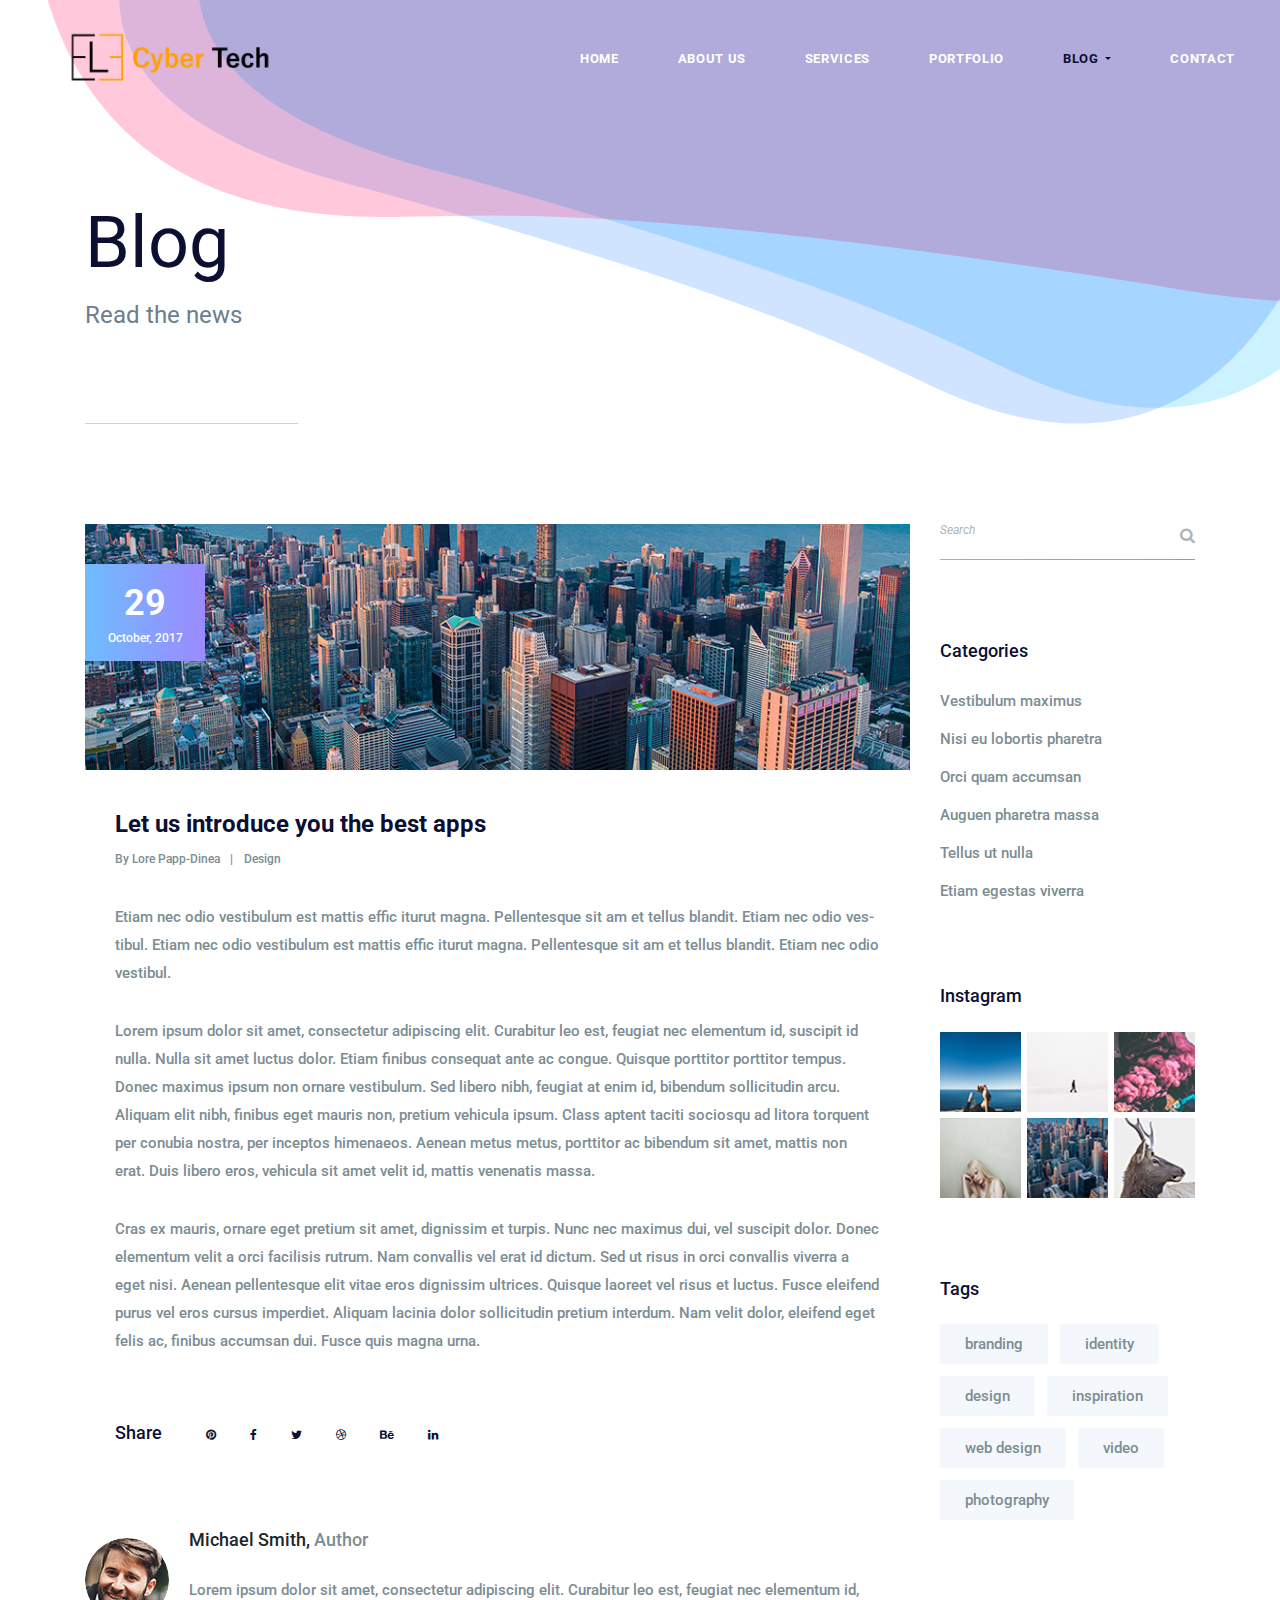
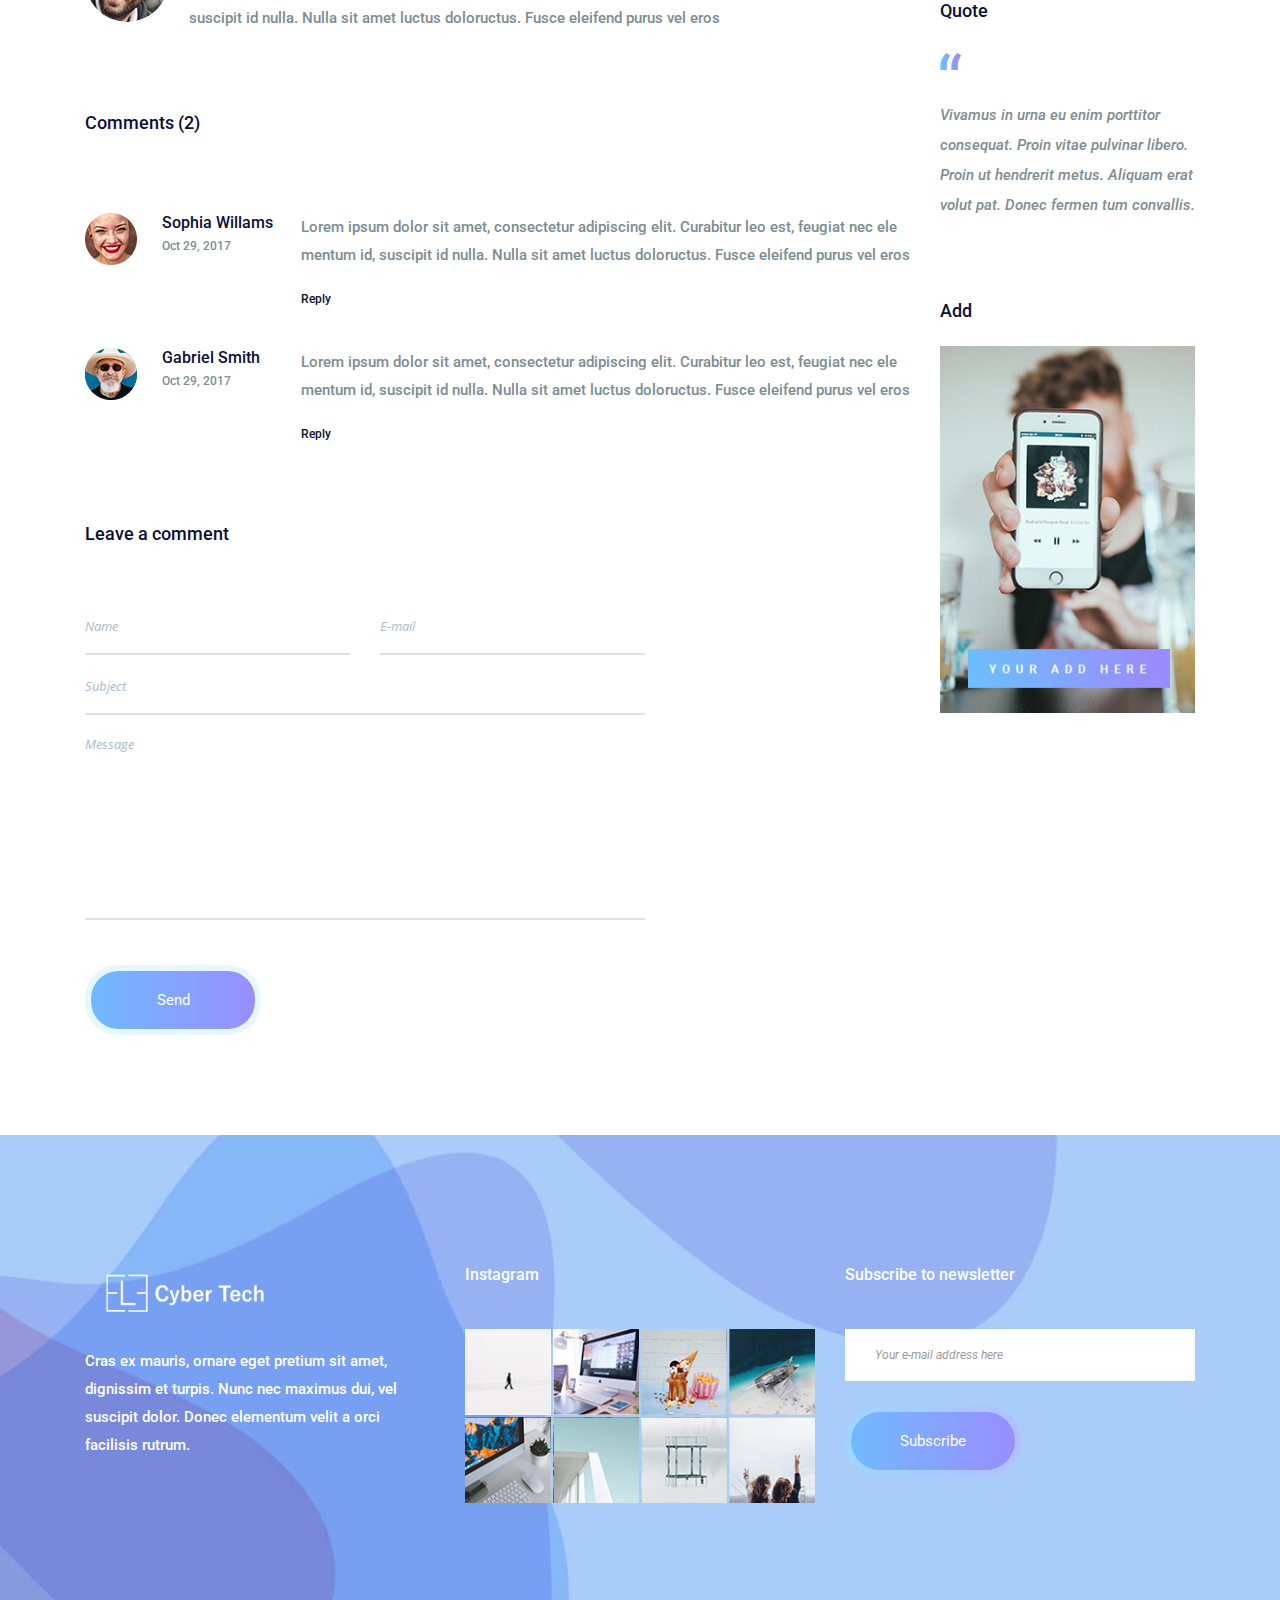
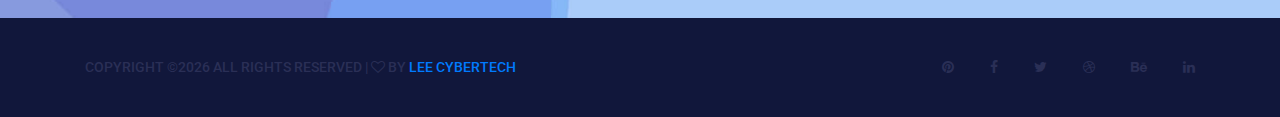
<file: single-blog.html>
<!DOCTYPE html>
<html lang="en">
    <head>
        <meta charset="utf-8">
        <meta http-equiv="X-UA-Compatible" content="IE=edge">
        <meta name="viewport" content="width=device-width, initial-scale=1">
        
        <link rel="icon" href="img/fav-icon.png" type="image/x-icon" />
        <!-- The above 3 meta tags *must* come first in the head; any other head content must come *after* these tags -->
        <title>Lee Cybertech</title>

        <!-- Icon css link -->
        <link href="css/font-awesome.min.css" rel="stylesheet">
        <!-- Bootstrap -->
        <link href="css/bootstrap.min.css" rel="stylesheet">
        
        <!-- Rev slider css -->
        <link href="vendors/revolution/css/settings.css" rel="stylesheet">
        <link href="vendors/revolution/css/layers.css" rel="stylesheet">
        <link href="vendors/revolution/css/navigation.css" rel="stylesheet">
        
        <!-- Extra plugin css -->
        <link href="vendors/owl-carousel/owl.carousel.min.css" rel="stylesheet">
        <link href="vendors/magnify-popup/magnific-popup.css" rel="stylesheet">
        
        
        <link href="css/style.css" rel="stylesheet">
        <link href="css/responsive.css" rel="stylesheet">

        <!-- HTML5 shim and Respond.js for IE8 support of HTML5 elements and media queries -->
        <!-- WARNING: Respond.js doesn't work if you view the page via file:// -->
        <!--[if lt IE 9]>
        <script src="https://oss.maxcdn.com/html5shiv/3.7.3/html5shiv.min.js"></script>
        <script src="https://oss.maxcdn.com/respond/1.4.2/respond.min.js"></script>
        <![endif]-->
    </head>
    <body>
        
        <!--================Header Menu Area =================-->
        <header class="main_menu_area">
            <nav class="navbar navbar-expand-lg navbar-light bg-light">
                <a class="navbar-brand" href="#"><img src="img/logo.png" alt="" style=" width: 250px"></a>
                <button class="navbar-toggler" type="button" data-toggle="collapse" data-target="#navbarSupportedContent" aria-controls="navbarSupportedContent" aria-expanded="false" aria-label="Toggle navigation">
                    <span></span>
                    <span></span>
                    <span></span>
                </button>

                <div class="collapse navbar-collapse" id="navbarSupportedContent">
                    <ul class="navbar-nav">
                        <li class="nav-item"><a class="nav-link" href="index.html">Home</a></li>
                        <li class="nav-item"><a class="nav-link" href="about-us.html">About Us</a></li>
                        <li class="nav-item"><a class="nav-link" href="service.html">Services</a></li>
                        <li class="nav-item"><a class="nav-link" href="portfolio.html">Portfolio</a></li>
                        <li class="nav-item dropdown submenu active">
                            <a class="nav-link dropdown-toggle" href="#" id="navbarDropdown" role="button" data-toggle="dropdown" aria-haspopup="true" aria-expanded="false">
                            Blog
                            </a>
                            <ul class="dropdown-menu" aria-labelledby="navbarDropdown">
                                <li class="nav-item"><a class="nav-link" href="blog.html">Blog</a></li>
                                <li class="nav-item"><a class="nav-link" href="single-blog.html">Blog Details</a></li>
                                <li class="nav-item"><a class="nav-link" href="elements.html">Elements</a></li>
                            </ul>
                        </li>
                        <li class="nav-item"><a class="nav-link" href="contact.html">Contact</a></li>
                    </ul>
                </div>
            </nav>
        </header>
        <!--================End Header Menu Area =================-->
        
        <!--================Banner Area =================-->
        <section class="banner_area">
            <div class="container">
                <div class="banner_inner_text">
                    <h2>Blog</h2>
                    <p>Read the news</p>
                </div>
            </div>
        </section>
        <!--================End Banner Area =================-->
        
        <!--================Blog Main Area =================-->
        <section class="blog_main_area p_100">
            <div class="container">
                <div class="row">
                    <div class="col-lg-9">
                        <div class="single_blog_inner">
                            <div class="s_blog_main">
                                <div class="blog_img">
                                    <img class="img-fluid" src="img/blog/blog-1.jpg" alt="">
                                    <div class="blog_date">
                                        <h4>29</h4>
                                        <h5>October, 2017</h5>
                                    </div>
                                </div>
                                <div class="blog_text">
                                    <a href="#"><h4>Let us introduce you the best apps</h4></a>
                                    <div class="blog_author">
                                        <a href="#">By Lore Papp-Dinea</a>
                                        <a href="#">Design</a>
                                    </div>
                                    <p>Etiam nec odio vestibulum est mattis effic iturut magna. Pellentesque sit am et tellus blandit. Etiam nec odio ves-tibul. Etiam nec odio vestibulum est mattis effic iturut magna. Pellentesque sit am et tellus blandit. Etiam nec odio vestibul. </p>
                                    <p> Lorem ipsum dolor sit amet, consectetur adipiscing elit. Curabitur leo est, feugiat nec elementum id, suscipit id nulla. Nulla sit amet luctus dolor. Etiam finibus consequat ante ac congue. Quisque porttitor porttitor tempus. Donec maximus ipsum non ornare vestibulum. Sed libero nibh, feugiat at enim id, bibendum sollicitudin arcu. Aliquam elit nibh, finibus eget mauris non, pretium vehicula ipsum. Class aptent taciti sociosqu ad litora torquent per conubia nostra, per inceptos himenaeos. Aenean metus metus, porttitor ac bibendum sit amet, mattis non erat. Duis libero eros, vehicula sit amet velit id, mattis venenatis massa.</p>
                                    <p>Cras ex mauris, ornare eget pretium sit amet, dignissim et turpis. Nunc nec maximus dui, vel suscipit dolor. Donec elementum velit a orci facilisis rutrum. Nam convallis vel erat id dictum. Sed ut risus in orci convallis viverra a eget nisi. Aenean pellentesque elit vitae eros dignissim ultrices. Quisque laoreet vel risus et luctus. Fusce eleifend purus vel eros cursus imperdiet. Aliquam lacinia dolor sollicitudin pretium interdum. Nam velit dolor, eleifend eget felis ac, finibus accumsan dui. Fusce quis magna urna. </p>
                                </div>
                            </div>
                            <div class="s_blog_social">
                                <h3>Share</h3>
                                <ul>
                                    <li><a href="#"><i class="fa fa-pinterest" aria-hidden="true"></i></a></li>
                                    <li><a href="#"><i class="fa fa-facebook" aria-hidden="true"></i></a></li>
                                    <li><a href="#"><i class="fa fa-twitter" aria-hidden="true"></i></a></li>
                                    <li><a href="#"><i class="fa fa-dribbble" aria-hidden="true"></i></a></li>
                                    <li><a href="#"><i class="fa fa-behance" aria-hidden="true"></i></a></li>
                                    <li><a href="#"><i class="fa fa-linkedin" aria-hidden="true"></i></a></li>
                                </ul>
                            </div>
                            <div class="blog_author">
                                <div class="media">
                                    <div class="d-flex">
                                        <img class="rounded-circle" src="img/blog/blog-author.png" alt="">
                                    </div>
                                    <div class="media-body">
                                        <h4>Michael Smith, <span>Author</span></h4>
                                        <p> Lorem ipsum dolor sit amet, consectetur adipiscing elit. Curabitur leo est, feugiat nec elementum id, suscipit id nulla. Nulla sit amet luctus doloructus. Fusce eleifend purus vel eros </p>
                                    </div>
                                </div>
                            </div>
                            <div class="blog_comment">
                                <h3>Comments (2)</h3>
                                <div class="media">
                                    <img src="img/comment/comment-1.png" alt="">
                                    <div class="d-flex">
                                        <h4>Sophia Willams</h4>
                                        <h5>Oct 29, 2017</h5>
                                    </div>
                                    <div class="media-body">
                                        <p>Lorem ipsum dolor sit amet, consectetur adipiscing elit. Curabitur leo est, feugiat nec ele mentum id, suscipit id nulla. Nulla sit amet luctus doloructus. Fusce eleifend purus vel eros</p>
                                        <a href="#">Reply</a>
                                    </div>
                                </div>
                                <div class="media">
                                    <img src="img/comment/comment-2.png" alt="">
                                    <div class="d-flex">
                                        <h4>Gabriel Smith</h4>
                                        <h5>Oct 29, 2017</h5>
                                    </div>
                                    <div class="media-body">
                                        <p>Lorem ipsum dolor sit amet, consectetur adipiscing elit. Curabitur leo est, feugiat nec ele mentum id, suscipit id nulla. Nulla sit amet luctus doloructus. Fusce eleifend purus vel eros</p>
                                        <a href="#">Reply</a>
                                    </div>
                                </div>
                            </div>
                            <div class="blog_comment_form">
                                <h3>Leave a comment</h3>
                                <form class="row contact_us_form" action="contact_process.php" method="post" id="contactForm" novalidate="novalidate">
                                    <div class="form-group col-sm-6">
                                        <input type="text" class="form-control" id="name" name="name" placeholder="Name">
                                    </div>
                                    <div class="form-group col-sm-6">
                                        <input type="email" class="form-control" id="email" name="email" placeholder="E-mail">
                                    </div>
                                    <div class="form-group col-sm-12">
                                        <input type="text" class="form-control" id="subject" name="subject" placeholder="Subject">
                                    </div>
                                    <div class="form-group col-sm-12">
                                        <textarea class="form-control" name="message" id="message" rows="1" placeholder="Message"></textarea>
                                    </div>
                                    <div class="form-group col-sm-12">
                                        <button type="submit" value="submit" class="btn submit_btn form-control">Send</button>
                                    </div>
                                </form>
                            </div>
                        </div>
                    </div>
                    <div class="col-lg-3">
                        <div class="blog_right_sidebar">
                            <aside class="r_widget search_widget">
                                <div class="input-group">
                                    <input type="text" class="form-control" placeholder="Search" aria-label="Search">
                                    <span class="input-group-btn">
                                        <button class="btn btn-secondary" type="button"><i class="fa fa-search"></i></button>
                                    </span>
                                </div>
                            </aside>
                            <aside class="r_widget categories_widget">
                                <div class="r_w_title">
                                    <h3>Categories</h3>
                                </div>
                                <ul>
                                    <li><a href="#">Vestibulum maximus</a></li>
                                    <li><a href="#">Nisi eu lobortis pharetra</a></li>
                                    <li><a href="#">Orci quam accumsan</a></li>
                                    <li><a href="#">Auguen pharetra massa</a></li>
                                    <li><a href="#">Tellus ut nulla</a></li>
                                    <li><a href="#"> Etiam egestas viverra </a></li>
                                </ul>
                            </aside>
                            <aside class="r_widget insta_widget">
                                <div class="r_w_title">
                                    <h3>Instagram</h3>
                                </div>
                                <ul>
                                    <li><a href="https://www.instagram.com/?hl=en">
                                        <img class="img-fluid" src="img/instagram/right-instagram/r-in-1.jpg" alt="">
                                    </a></li>
                                    <li><a href="https://www.instagram.com/?hl=en">
                                        <img class="img-fluid" src="img/instagram/right-instagram/r-in-2.jpg" alt="">
                                    </a></li>
                                    <li><a href="https://www.instagram.com/?hl=en">
                                        <img class="img-fluid" src="img/instagram/right-instagram/r-in-3.jpg" alt="">
                                    </a></li>
                                    <li><a href="https://www.instagram.com/?hl=en">
                                        <img class="img-fluid" src="img/instagram/right-instagram/r-in-4.jpg" alt="">
                                    </a></li>
                                    <li><a href="https://www.instagram.com/?hl=en">
                                        <img class="img-fluid" src="img/instagram/right-instagram/r-in-5.jpg" alt="">
                                    </a></li>
                                    <li><a href="https://www.instagram.com/?hl=en">
                                        <img class="img-fluid" src="img/instagram/right-instagram/r-in-6.jpg" alt="">
                                    </a></li>
                                </ul>
                            </aside>
                            <aside class="r_widget tag_widget">
                                <div class="r_w_title">
                                    <h3>Tags</h3>
                                </div>
                                <ul>
                                    <li><a href="#">branding</a></li>
                                    <li><a href="#">identity</a></li>
                                    <li><a href="#">design</a></li>
                                    <li><a href="#">inspiration</a></li>
                                    <li><a href="#">web design</a></li>
                                    <li><a href="#">video</a></li>
                                    <li><a href="#">photography</a></li>
                                </ul>
                            </aside>
                            <aside class="r_widget quote_widget">
                                <div class="r_w_title">
                                    <h3>Quote</h3>
                                </div>
                                <img src="img/icon/quote-icon.png" alt="">
                                <p>Vivamus in urna eu enim porttitor consequat. Proin vitae pulvinar libero. Proin ut hendrerit metus. Aliquam erat volut pat. Donec fermen tum convallis.</p>
                            </aside>
                            <aside class="r_widget add_widget">
                                <div class="r_w_title">
                                    <h3>Add</h3>
                                </div>
                                <img class="img-fluid" src="img/add.jpg" alt="">
                            </aside>
                        </div>
                    </div>
                </div>
            </div>
        </section>
        <!--================End Blog Main Area =================-->
        
        <!--================Footer Area =================-->
        <footer class="footr_area">
            <div class="footer_widget_area">
                <div class="container">
                    <div class="row footer_widget_inner">
                        <div class="col-lg-4 col-sm-6">
                            <aside class="f_widget f_about_widget">
                                <img src="img/footer-logo.png" alt="">
                                <p>Cras ex mauris, ornare eget pretium sit amet, dignissim et turpis. Nunc nec maximus dui, vel suscipit dolor. Donec elementum velit a orci facilisis rutrum.</p>
                            </aside>
                        </div>
                        <div class="col-lg-4 col-sm-6">
                            <aside class="f_widget f_insta_widget">
                                <div class="f_title">
                                    <h3>Instagram</h3>
                                </div>
                                <ul>
                                    <li><a href="#"><img src="img/instagram/ins-1.jpg" alt=""></a></li>
                                    <li><a href="#"><img src="img/instagram/ins-2.jpg" alt=""></a></li>
                                    <li><a href="#"><img src="img/instagram/ins-3.jpg" alt=""></a></li>
                                    <li><a href="#"><img src="img/instagram/ins-4.jpg" alt=""></a></li>
                                    <li><a href="#"><img src="img/instagram/ins-5.jpg" alt=""></a></li>
                                    <li><a href="#"><img src="img/instagram/ins-6.jpg" alt=""></a></li>
                                    <li><a href="#"><img src="img/instagram/ins-7.jpg" alt=""></a></li>
                                    <li><a href="#"><img src="img/instagram/ins-8.jpg" alt=""></a></li>
                                </ul>
                            </aside>
                        </div>
                        <div class="col-lg-4 col-sm-6">
                            <aside class="f_widget f_subs_widget">
                                <div class="f_title">
                                    <h3>Subscribe to newsletter</h3>
                                </div>
                                <div class="input-group">
                                    <input type="text" class="form-control" placeholder="Your e-mail address here" aria-label="Your e-mail address here">
                                    <span class="input-group-btn">
                                        <button class="btn btn-secondary submit_btn" type="button">Subscribe</button>
                                    </span>
                                </div>
                            </aside>
                        </div>
                    </div>
                </div>
            </div>
            <div class="footer_copyright">
                <div class="container">
                    <div class="float-sm-left">
                        <h5>
Copyright &copy;<script>document.write(new Date().getFullYear());</script> All rights reserved |  <i class="fa fa-heart-o" aria-hidden="true"></i> by <a href="https://leecybertech.com" target="_blank">Lee Cybertech</a>
</h5>
                    </div>
                    <div class="float-sm-right">
                        <ul>
                            <li><a href="#"><i class="fa fa-pinterest"></i></a></li>
                            <li><a href="#"><i class="fa fa-facebook"></i></a></li>
                            <li><a href="#"><i class="fa fa-twitter"></i></a></li>
                            <li><a href="#"><i class="fa fa-dribbble"></i></a></li>
                            <li><a href="#"><i class="fa fa-behance"></i></a></li>
                            <li><a href="#"><i class="fa fa-linkedin"></i></a></li>
                        </ul>
                    </div>
                </div>
            </div>
        </footer>
        <!--================End Footer Area =================-->
        
        
        
        
        <!-- jQuery (necessary for Bootstrap's JavaScript plugins) -->
        <script src="js/jquery-3.2.1.min.js"></script>
        <!-- Include all compiled plugins (below), or include individual files as needed -->
        <script src="js/popper.min.js"></script>
        <script src="js/bootstrap.min.js"></script>
        <!-- Rev slider js -->
        <script src="vendors/revolution/js/jquery.themepunch.tools.min.js"></script>
        <script src="vendors/revolution/js/jquery.themepunch.revolution.min.js"></script>
        <script src="vendors/revolution/js/extensions/revolution.extension.actions.min.js"></script>
        <script src="vendors/revolution/js/extensions/revolution.extension.video.min.js"></script>
        <script src="vendors/revolution/js/extensions/revolution.extension.slideanims.min.js"></script>
        <script src="vendors/revolution/js/extensions/revolution.extension.layeranimation.min.js"></script>
        <script src="vendors/revolution/js/extensions/revolution.extension.navigation.min.js"></script>
        <script src="vendors/revolution/js/extensions/revolution.extension.slideanims.min.js"></script>
        <!-- Extra plugin css -->
        <script src="vendors/counterup/jquery.waypoints.min.js"></script>
        <script src="vendors/counterup/jquery.counterup.min.js"></script> 
        <script src="vendors/counterup/apear.js"></script>
        <script src="vendors/counterup/countto.js"></script>
        <script src="vendors/owl-carousel/owl.carousel.min.js"></script>
        <script src="vendors/magnify-popup/jquery.magnific-popup.min.js"></script>
        <script src="js/smoothscroll.js"></script>
        <script src="vendors/circle-bar/circle-progress.min.js"></script>
        <script src="vendors/circle-bar/plugins.js"></script>
        <script src="vendors/isotope/imagesloaded.pkgd.min.js"></script>
        <script src="vendors/isotope/isotope.pkgd.min.js"></script>
        
        <script src="js/circle-active.js"></script>
        <script src="js/theme.js"></script>
    </body>
</html>
</file>
<file: vendors/revolution/css/settings.css>
/*-----------------------------------------------------------------------------

-	Revolution Slider 5.0 Default Style Settings -

Screen Stylesheet

version:   	5.3.1
date:      	07/12/15
author:		themepunch
email:     	info@themepunch.com
website:   	http://www.themepunch.com
-----------------------------------------------------------------------------*/

#debungcontrolls,.debugtimeline{width:100%;box-sizing:border-box}.rev_column,.rev_column .tp-parallax-wrap,.tp-svg-layer svg{vertical-align:top}#debungcontrolls{z-index:100000;position:fixed;bottom:0;height:auto;background:rgba(0,0,0,.6);padding:10px}.debugtimeline{height:10px;position:relative;margin-bottom:3px;display:none;white-space:nowrap}.debugtimeline:hover{height:15px}.the_timeline_tester{background:#e74c3c;position:absolute;top:0;left:0;height:100%;width:0}.debugtimeline.tl_slide .the_timeline_tester{background:#f39c12}.debugtimeline.tl_frame .the_timeline_tester{background:#3498db}.debugtimline_txt{color:#fff;font-weight:400;font-size:7px;position:absolute;left:10px;top:0;white-space:nowrap;line-height:10px}.rtl{direction:rtl}@font-face{font-family:revicons;src:url(../fonts/revicons/revicons.eot?5510888);src:url(../fonts/revicons/revicons.eot?5510888#iefix) format('embedded-opentype'),url(../fonts/revicons/revicons.woff?5510888) format('woff'),url(../fonts/revicons/revicons.ttf?5510888) format('truetype'),url(../fonts/revicons/revicons.svg?5510888#revicons) format('svg');font-weight:400;font-style:normal}[class*=" revicon-"]:before,[class^=revicon-]:before{font-family:revicons;font-style:normal;font-weight:400;speak:none;display:inline-block;text-decoration:inherit;width:1em;margin-right:.2em;text-align:center;font-variant:normal;text-transform:none;line-height:1em;margin-left:.2em}.revicon-search-1:before{content:'\e802'}.revicon-pencil-1:before{content:'\e831'}.revicon-picture-1:before{content:'\e803'}.revicon-cancel:before{content:'\e80a'}.revicon-info-circled:before{content:'\e80f'}.revicon-trash:before{content:'\e801'}.revicon-left-dir:before{content:'\e817'}.revicon-right-dir:before{content:'\e818'}.revicon-down-open:before{content:'\e83b'}.revicon-left-open:before{content:'\e819'}.revicon-right-open:before{content:'\e81a'}.revicon-angle-left:before{content:'\e820'}.revicon-angle-right:before{content:'\e81d'}.revicon-left-big:before{content:'\e81f'}.revicon-right-big:before{content:'\e81e'}.revicon-magic:before{content:'\e807'}.revicon-picture:before{content:'\e800'}.revicon-export:before{content:'\e80b'}.revicon-cog:before{content:'\e832'}.revicon-login:before{content:'\e833'}.revicon-logout:before{content:'\e834'}.revicon-video:before{content:'\e805'}.revicon-arrow-combo:before{content:'\e827'}.revicon-left-open-1:before{content:'\e82a'}.revicon-right-open-1:before{content:'\e82b'}.revicon-left-open-mini:before{content:'\e822'}.revicon-right-open-mini:before{content:'\e823'}.revicon-left-open-big:before{content:'\e824'}.revicon-right-open-big:before{content:'\e825'}.revicon-left:before{content:'\e836'}.revicon-right:before{content:'\e826'}.revicon-ccw:before{content:'\e808'}.revicon-arrows-ccw:before{content:'\e806'}.revicon-palette:before{content:'\e829'}.revicon-list-add:before{content:'\e80c'}.revicon-doc:before{content:'\e809'}.revicon-left-open-outline:before{content:'\e82e'}.revicon-left-open-2:before{content:'\e82c'}.revicon-right-open-outline:before{content:'\e82f'}.revicon-right-open-2:before{content:'\e82d'}.revicon-equalizer:before{content:'\e83a'}.revicon-layers-alt:before{content:'\e804'}.revicon-popup:before{content:'\e828'}.rev_slider_wrapper{position:relative;z-index:0;width:100%}.rev_slider{position:relative;overflow:visible}.entry-content .rev_slider a,.rev_slider a{box-shadow:none}.tp-overflow-hidden{overflow:hidden!important}.group_ov_hidden{overflow:hidden}.rev_slider img,.tp-simpleresponsive img{max-width:none!important;transition:none;margin:0;padding:0;border:none}.rev_slider .no-slides-text{font-weight:700;text-align:center;padding-top:80px}.rev_slider>ul,.rev_slider>ul>li,.rev_slider>ul>li:before,.rev_slider_wrapper>ul,.tp-revslider-mainul>li,.tp-revslider-mainul>li:before,.tp-simpleresponsive>ul,.tp-simpleresponsive>ul>li,.tp-simpleresponsive>ul>li:before{list-style:none!important;position:absolute;margin:0!important;padding:0!important;overflow-x:visible;overflow-y:visible;background-image:none;background-position:0 0;text-indent:0;top:0;left:0}.rev_slider>ul>li,.rev_slider>ul>li:before,.tp-revslider-mainul>li,.tp-revslider-mainul>li:before,.tp-simpleresponsive>ul>li,.tp-simpleresponsive>ul>li:before{visibility:hidden}.tp-revslider-mainul,.tp-revslider-slidesli{padding:0!important;margin:0!important;list-style:none!important}.fullscreen-container,.fullwidthbanner-container{padding:0;position:relative}.rev_slider li.tp-revslider-slidesli{position:absolute!important}.tp-caption .rs-untoggled-content{display:block}.tp-caption .rs-toggled-content{display:none}.rs-toggle-content-active.tp-caption .rs-toggled-content{display:block}.rs-toggle-content-active.tp-caption .rs-untoggled-content{display:none}.rev_slider .caption,.rev_slider .tp-caption{position:relative;visibility:hidden;white-space:nowrap;display:block;-webkit-font-smoothing:antialiased!important;z-index:1}.rev_slider .caption,.rev_slider .tp-caption,.tp-simpleresponsive img{-moz-user-select:none;-khtml-user-select:none;-webkit-user-select:none;-o-user-select:none}.rev_slider .tp-mask-wrap .tp-caption,.rev_slider .tp-mask-wrap :last-child,.wpb_text_column .rev_slider .tp-mask-wrap .tp-caption,.wpb_text_column .rev_slider .tp-mask-wrap :last-child{margin-bottom:0}.tp-svg-layer svg{width:100%;height:100%;position:relative}.tp-carousel-wrapper{cursor:url(openhand.cur),move}.tp-carousel-wrapper.dragged{cursor:url(closedhand.cur),move}.tp_inner_padding{box-sizing:border-box;max-height:none!important}.tp-caption.tp-layer-selectable{-moz-user-select:all;-khtml-user-select:all;-webkit-user-select:all;-o-user-select:all}.tp-caption.tp-hidden-caption,.tp-forcenotvisible,.tp-hide-revslider,.tp-parallax-wrap.tp-hidden-caption{visibility:hidden!important;display:none!important}.rev_slider audio,.rev_slider embed,.rev_slider iframe,.rev_slider object,.rev_slider video{max-width:none!important}.tp-element-background{position:absolute;top:0;left:0;width:100%;height:100%;z-index:0}.rev_row_zone{position:absolute;width:100%;left:0;box-sizing:border-box;min-height:50px;font-size:0}.rev_column_inner,.rev_slider .tp-caption.rev_row{position:relative;width:100%!important;box-sizing:border-box}.rev_row_zone_top{top:0}.rev_row_zone_middle{top:50%;transform:translateY(-50%)}.rev_row_zone_bottom{bottom:0}.rev_slider .tp-caption.rev_row{display:table;table-layout:fixed;vertical-align:top;height:auto!important;font-size:0}.rev_column{display:table-cell;position:relative;height:auto;box-sizing:border-box;font-size:0}.rev_column_inner{display:block;height:auto!important;white-space:normal!important}.rev_column_bg{width:100%;height:100%;position:absolute;top:0;left:0;z-index:0;box-sizing:border-box;background-clip:content-box;border:0 solid transparent}.tp-caption .backcorner,.tp-caption .backcornertop,.tp-caption .frontcorner,.tp-caption .frontcornertop{height:0;top:0;width:0;position:absolute}.rev_column_inner .tp-loop-wrap,.rev_column_inner .tp-mask-wrap,.rev_column_inner .tp-parallax-wrap{text-align:inherit}.rev_column_inner .tp-mask-wrap{display:inline-block}.rev_column_inner .tp-parallax-wrap,.rev_column_inner .tp-parallax-wrap .tp-loop-wrap,.rev_column_inner .tp-parallax-wrap .tp-mask-wrap{position:relative!important;left:auto!important;top:auto!important;line-height:0}.tp-video-play-button,.tp-video-play-button i{line-height:50px!important;vertical-align:top;text-align:center}.rev_column_inner .rev_layer_in_column,.rev_column_inner .tp-parallax-wrap,.rev_column_inner .tp-parallax-wrap .tp-loop-wrap,.rev_column_inner .tp-parallax-wrap .tp-mask-wrap{vertical-align:top}.rev_break_columns{display:block!important}.rev_break_columns .tp-parallax-wrap.rev_column{display:block!important;width:100%!important}.fullwidthbanner-container{overflow:hidden}.fullwidthbanner-container .fullwidthabanner{width:100%;position:relative}.tp-static-layers{position:absolute;z-index:101;top:0;left:0}.tp-caption .frontcorner{border-left:40px solid transparent;border-right:0 solid transparent;border-top:40px solid #00A8FF;left:-40px}.tp-caption .backcorner{border-left:0 solid transparent;border-right:40px solid transparent;border-bottom:40px solid #00A8FF;right:0}.tp-caption .frontcornertop{border-left:40px solid transparent;border-right:0 solid transparent;border-bottom:40px solid #00A8FF;left:-40px}.tp-caption .backcornertop{border-left:0 solid transparent;border-right:40px solid transparent;border-top:40px solid #00A8FF;right:0}.tp-layer-inner-rotation{position:relative!important}img.tp-slider-alternative-image{width:100%;height:auto}.caption.fullscreenvideo,.rs-background-video-layer,.tp-caption.coverscreenvideo,.tp-caption.fullscreenvideo{width:100%;height:100%;top:0;left:0;position:absolute}.noFilterClass{filter:none!important}.rs-background-video-layer{visibility:hidden;z-index:0}.caption.fullscreenvideo audio,.caption.fullscreenvideo iframe,.caption.fullscreenvideo video,.tp-caption.fullscreenvideo iframe,.tp-caption.fullscreenvideo iframe audio,.tp-caption.fullscreenvideo iframe video{width:100%!important;height:100%!important;display:none}.fullcoveredvideo audio,.fullscreenvideo audio .fullcoveredvideo video,.fullscreenvideo video{background:#000}.fullcoveredvideo .tp-poster{background-position:center center;background-size:cover;width:100%;height:100%;top:0;left:0}.videoisplaying .html5vid .tp-poster{display:none}.tp-video-play-button{background:#000;background:rgba(0,0,0,.3);border-radius:5px;position:absolute;top:50%;left:50%;color:#FFF;margin-top:-25px;margin-left:-25px;cursor:pointer;width:50px;height:50px;box-sizing:border-box;display:inline-block;z-index:4;opacity:0;transition:opacity .3s ease-out!important}.tp-audio-html5 .tp-video-play-button,.tp-hiddenaudio{display:none!important}.tp-caption .html5vid{width:100%!important;height:100%!important}.tp-video-play-button i{width:50px;height:50px;display:inline-block;font-size:40px!important}.rs-fullvideo-cover,.tp-dottedoverlay,.tp-shadowcover{height:100%;top:0;left:0;position:absolute}.tp-caption:hover .tp-video-play-button{opacity:1;display:block}.tp-caption .tp-revstop{display:none;border-left:5px solid #fff!important;border-right:5px solid #fff!important;margin-top:15px!important;line-height:20px!important;vertical-align:top;font-size:25px!important}.tp-seek-bar,.tp-video-button,.tp-volume-bar{outline:0;line-height:12px;margin:0;cursor:pointer}.videoisplaying .revicon-right-dir{display:none}.videoisplaying .tp-revstop{display:inline-block}.videoisplaying .tp-video-play-button{display:none}.fullcoveredvideo .tp-video-play-button{display:none!important}.fullscreenvideo .fullscreenvideo audio,.fullscreenvideo .fullscreenvideo video{object-fit:contain!important}.fullscreenvideo .fullcoveredvideo audio,.fullscreenvideo .fullcoveredvideo video{object-fit:cover!important}.tp-video-controls{position:absolute;bottom:0;left:0;right:0;padding:5px;opacity:0;transition:opacity .3s;background-image:linear-gradient(to bottom,#000 13%,#323232 100%);display:table;max-width:100%;overflow:hidden;box-sizing:border-box}.rev-btn.rev-hiddenicon i,.rev-btn.rev-withicon i{transition:all .2s ease-out!important;font-size:15px}.tp-caption:hover .tp-video-controls{opacity:.9}.tp-video-button{background:rgba(0,0,0,.5);border:0;border-radius:3px;font-size:12px;color:#fff;padding:0}.tp-video-button:hover{cursor:pointer}.tp-video-button-wrap,.tp-video-seek-bar-wrap,.tp-video-vol-bar-wrap{padding:0 5px;display:table-cell;vertical-align:middle}.tp-video-seek-bar-wrap{width:80%}.tp-video-vol-bar-wrap{width:20%}.tp-seek-bar,.tp-volume-bar{width:100%;padding:0}.rs-fullvideo-cover{width:100%;background:0 0;z-index:5}.disabled_lc .tp-video-play-button,.rs-background-video-layer audio::-webkit-media-controls,.rs-background-video-layer video::-webkit-media-controls,.rs-background-video-layer video::-webkit-media-controls-start-playback-button{display:none!important}.tp-audio-html5 .tp-video-controls{opacity:1!important;visibility:visible!important}.tp-dottedoverlay{background-repeat:repeat;width:100%;z-index:3}.tp-dottedoverlay.twoxtwo{background:url(../assets/gridtile.png)}.tp-dottedoverlay.twoxtwowhite{background:url(../assets/gridtile_white.png)}.tp-dottedoverlay.threexthree{background:url(../assets/gridtile_3x3.png)}.tp-dottedoverlay.threexthreewhite{background:url(../assets/gridtile_3x3_white.png)}.tp-shadowcover{width:100%;background:#fff;z-index:-1}.tp-shadow1{box-shadow:0 10px 6px -6px rgba(0,0,0,.8)}.tp-shadow2:after,.tp-shadow2:before,.tp-shadow3:before,.tp-shadow4:after{z-index:-2;position:absolute;content:"";bottom:10px;left:10px;width:50%;top:85%;max-width:300px;background:0 0;box-shadow:0 15px 10px rgba(0,0,0,.8);transform:rotate(-3deg)}.tp-shadow2:after,.tp-shadow4:after{transform:rotate(3deg);right:10px;left:auto}.tp-shadow5{position:relative;box-shadow:0 1px 4px rgba(0,0,0,.3),0 0 40px rgba(0,0,0,.1) inset}.tp-shadow5:after,.tp-shadow5:before{content:"";position:absolute;z-index:-2;box-shadow:0 0 25px 0 rgba(0,0,0,.6);top:30%;bottom:0;left:20px;right:20px;border-radius:100px/20px}.tp-button{padding:6px 13px 5px;border-radius:3px;height:30px;cursor:pointer;color:#fff!important;text-shadow:0 1px 1px rgba(0,0,0,.6)!important;font-size:15px;line-height:45px!important;font-family:arial,sans-serif;font-weight:700;letter-spacing:-1px;text-decoration:none}.tp-button.big{color:#fff;text-shadow:0 1px 1px rgba(0,0,0,.6);font-weight:700;padding:9px 20px;font-size:19px;line-height:57px!important}.purchase:hover,.tp-button.big:hover,.tp-button:hover{background-position:bottom,15px 11px}.purchase.green,.purchase:hover.green,.tp-button.green,.tp-button:hover.green{background-color:#21a117;box-shadow:0 3px 0 0 #104d0b}.purchase.blue,.purchase:hover.blue,.tp-button.blue,.tp-button:hover.blue{background-color:#1d78cb;box-shadow:0 3px 0 0 #0f3e68}.purchase.red,.purchase:hover.red,.tp-button.red,.tp-button:hover.red{background-color:#cb1d1d;box-shadow:0 3px 0 0 #7c1212}.purchase.orange,.purchase:hover.orange,.tp-button.orange,.tp-button:hover.orange{background-color:#f70;box-shadow:0 3px 0 0 #a34c00}.purchase.darkgrey,.purchase:hover.darkgrey,.tp-button.darkgrey,.tp-button.grey,.tp-button:hover.darkgrey,.tp-button:hover.grey{background-color:#555;box-shadow:0 3px 0 0 #222}.purchase.lightgrey,.purchase:hover.lightgrey,.tp-button.lightgrey,.tp-button:hover.lightgrey{background-color:#888;box-shadow:0 3px 0 0 #555}.rev-btn,.rev-btn:visited{outline:0!important;box-shadow:none!important;text-decoration:none!important;line-height:44px;font-size:17px;font-weight:500;padding:12px 35px;box-sizing:border-box;font-family:Roboto,sans-serif;cursor:pointer}.rev-btn.rev-uppercase,.rev-btn.rev-uppercase:visited{text-transform:uppercase;letter-spacing:1px;font-size:15px;font-weight:900}.rev-btn.rev-withicon i{font-weight:400;position:relative;top:0;margin-left:10px!important}.rev-btn.rev-hiddenicon i{font-weight:400;position:relative;top:0;opacity:0;margin-left:0!important;width:0!important}.rev-btn.rev-hiddenicon:hover i{opacity:1!important;margin-left:10px!important;width:auto!important}.rev-btn.rev-medium,.rev-btn.rev-medium:visited{line-height:36px;font-size:14px;padding:10px 30px}.rev-btn.rev-medium.rev-hiddenicon i,.rev-btn.rev-medium.rev-withicon i{font-size:14px;top:0}.rev-btn.rev-small,.rev-btn.rev-small:visited{line-height:28px;font-size:12px;padding:7px 20px}.rev-btn.rev-small.rev-hiddenicon i,.rev-btn.rev-small.rev-withicon i{font-size:12px;top:0}.rev-maxround{border-radius:30px}.rev-minround{border-radius:3px}.rev-burger{position:relative;width:60px;height:60px;box-sizing:border-box;padding:22px 0 0 14px;border-radius:50%;border:1px solid rgba(51,51,51,.25);-webkit-tap-highlight-color:transparent;cursor:pointer}.rev-burger span{display:block;width:30px;height:3px;background:#333;transition:.7s;pointer-events:none;transform-style:flat!important}.rev-burger.revb-white span,.rev-burger.revb-whitenoborder span{background:#fff}.rev-burger span:nth-child(2){margin:3px 0}#dialog_addbutton .rev-burger:hover :first-child,.open .rev-burger :first-child,.open.rev-burger :first-child{transform:translateY(6px) rotate(-45deg)}#dialog_addbutton .rev-burger:hover :nth-child(2),.open .rev-burger :nth-child(2),.open.rev-burger :nth-child(2){transform:rotate(-45deg);opacity:0}#dialog_addbutton .rev-burger:hover :last-child,.open .rev-burger :last-child,.open.rev-burger :last-child{transform:translateY(-6px) rotate(-135deg)}.rev-burger.revb-white{border:2px solid rgba(255,255,255,.2)}.rev-burger.revb-darknoborder,.rev-burger.revb-whitenoborder{border:0}.rev-burger.revb-darknoborder span{background:#333}.rev-burger.revb-whitefull{background:#fff;border:none}.rev-burger.revb-whitefull span{background:#333}.rev-burger.revb-darkfull{background:#333;border:none}.rev-burger.revb-darkfull span,.rev-scroll-btn.revs-fullwhite{background:#fff}@keyframes rev-ani-mouse{0%{opacity:1;top:29%}15%{opacity:1;top:50%}50%{opacity:0;top:50%}100%{opacity:0;top:29%}}.rev-scroll-btn{display:inline-block;position:relative;left:0;right:0;text-align:center;cursor:pointer;width:35px;height:55px;box-sizing:border-box;border:3px solid #fff;border-radius:23px}.rev-scroll-btn>*{display:inline-block;line-height:18px;font-size:13px;font-weight:400;color:#fff;font-family:proxima-nova,"Helvetica Neue",Helvetica,Arial,sans-serif;letter-spacing:2px}.rev-scroll-btn>.active,.rev-scroll-btn>:focus,.rev-scroll-btn>:hover{color:#fff}.rev-scroll-btn>.active,.rev-scroll-btn>:active,.rev-scroll-btn>:focus,.rev-scroll-btn>:hover{opacity:.8}.rev-scroll-btn.revs-fullwhite span{background:#333}.rev-scroll-btn.revs-fulldark{background:#333;border:none}.rev-scroll-btn.revs-fulldark span,.tp-bullet{background:#fff}.rev-scroll-btn span{position:absolute;display:block;top:29%;left:50%;width:8px;height:8px;margin:-4px 0 0 -4px;background:#fff;border-radius:50%;animation:rev-ani-mouse 2.5s linear infinite}.rev-scroll-btn.revs-dark{border-color:#333}.rev-scroll-btn.revs-dark span{background:#333}.rev-control-btn{position:relative;display:inline-block;z-index:5;color:#FFF;font-size:20px;line-height:60px;font-weight:400;font-style:normal;font-family:Raleway;text-decoration:none;text-align:center;background-color:#000;border-radius:50px;text-shadow:none;background-color:rgba(0,0,0,.5);width:60px;height:60px;box-sizing:border-box;cursor:pointer}.rev-cbutton-dark-sr,.rev-cbutton-light-sr{border-radius:3px}.rev-cbutton-light,.rev-cbutton-light-sr{color:#333;background-color:rgba(255,255,255,.75)}.rev-sbutton{line-height:37px;width:37px;height:37px}.rev-sbutton-blue{background-color:#3B5998}.rev-sbutton-lightblue{background-color:#00A0D1}.rev-sbutton-red{background-color:#DD4B39}.tp-bannertimer{visibility:hidden;width:100%;height:5px;background:#000;background:rgba(0,0,0,.15);position:absolute;z-index:200;top:0}.tp-bannertimer.tp-bottom{top:auto;bottom:0!important;height:5px}.tp-caption img{background:0 0;-ms-filter:"progid:DXImageTransform.Microsoft.gradient(startColorstr=#00FFFFFF,endColorstr=#00FFFFFF)";filter:progid:DXImageTransform.Microsoft.gradient(startColorstr=#00FFFFFF, endColorstr=#00FFFFFF);zoom:1}.caption.slidelink a div,.tp-caption.slidelink a div{width:3000px;height:1500px;background:url(../assets/coloredbg.png)}.tp-caption.slidelink a span{background:url(../assets/coloredbg.png)}.tp-loader.spinner0,.tp-loader.spinner5{background-image:url(../assets/loader.gif);background-repeat:no-repeat}.tp-shape{width:100%;height:100%}.tp-caption .rs-starring{display:inline-block}.tp-caption .rs-starring .star-rating{float:none;display:inline-block;vertical-align:top;color:#FFC321!important}.tp-caption .rs-starring .star-rating,.tp-caption .rs-starring-page .star-rating{position:relative;height:1em;width:5.4em;font-family:star;font-size:1em!important}.tp-loader.spinner0,.tp-loader.spinner1{width:40px;height:40px;margin-top:-20px;margin-left:-20px;animation:tp-rotateplane 1.2s infinite ease-in-out;background-color:#fff;border-radius:3px;box-shadow:0 0 20px 0 rgba(0,0,0,.15)}.tp-caption .rs-starring .star-rating:before,.tp-caption .rs-starring-page .star-rating:before{content:"\73\73\73\73\73";color:#E0DADF;float:left;top:0;left:0;position:absolute}.tp-caption .rs-starring .star-rating span{overflow:hidden;float:left;top:0;left:0;position:absolute;padding-top:1.5em;font-size:1em!important}.tp-caption .rs-starring .star-rating span:before{content:"\53\53\53\53\53";top:0;position:absolute;left:0}.tp-loader{top:50%;left:50%;z-index:10000;position:absolute}.tp-loader.spinner0{background-position:center center}.tp-loader.spinner5{background-position:10px 10px;background-color:#fff;margin:-22px;width:44px;height:44px;border-radius:3px}@keyframes tp-rotateplane{0%{transform:perspective(120px) rotateX(0) rotateY(0)}50%{transform:perspective(120px) rotateX(-180.1deg) rotateY(0)}100%{transform:perspective(120px) rotateX(-180deg) rotateY(-179.9deg)}}.tp-loader.spinner2{width:40px;height:40px;margin-top:-20px;margin-left:-20px;background-color:red;box-shadow:0 0 20px 0 rgba(0,0,0,.15);border-radius:100%;animation:tp-scaleout 1s infinite ease-in-out}@keyframes tp-scaleout{0%{transform:scale(0)}100%{transform:scale(1);opacity:0}}.tp-loader.spinner3{margin:-9px 0 0 -35px;width:70px;text-align:center}.tp-loader.spinner3 .bounce1,.tp-loader.spinner3 .bounce2,.tp-loader.spinner3 .bounce3{width:18px;height:18px;background-color:#fff;box-shadow:0 0 20px 0 rgba(0,0,0,.15);border-radius:100%;display:inline-block;animation:tp-bouncedelay 1.4s infinite ease-in-out;animation-fill-mode:both}.tp-loader.spinner3 .bounce1{animation-delay:-.32s}.tp-loader.spinner3 .bounce2{animation-delay:-.16s}@keyframes tp-bouncedelay{0%,100%,80%{transform:scale(0)}40%{transform:scale(1)}}.tp-loader.spinner4{margin:-20px 0 0 -20px;width:40px;height:40px;text-align:center;animation:tp-rotate 2s infinite linear}.tp-loader.spinner4 .dot1,.tp-loader.spinner4 .dot2{width:60%;height:60%;display:inline-block;position:absolute;top:0;background-color:#fff;border-radius:100%;animation:tp-bounce 2s infinite ease-in-out;box-shadow:0 0 20px 0 rgba(0,0,0,.15)}.tp-loader.spinner4 .dot2{top:auto;bottom:0;animation-delay:-1s}@keyframes tp-rotate{100%{transform:rotate(360deg)}}@keyframes tp-bounce{0%,100%{transform:scale(0)}50%{transform:scale(1)}}.tp-bullets.navbar,.tp-tabs.navbar,.tp-thumbs.navbar{border:none;min-height:0;margin:0;border-radius:0}.tp-bullets,.tp-tabs,.tp-thumbs{position:absolute;display:block;z-index:1000;top:0;left:0}.tp-tab,.tp-thumb{cursor:pointer;position:absolute;opacity:.5;box-sizing:border-box}.tp-arr-imgholder,.tp-tab-image,.tp-thumb-image,.tp-videoposter{background-position:center center;background-size:cover;width:100%;height:100%;display:block;position:absolute;top:0;left:0}.tp-tab.selected,.tp-tab:hover,.tp-thumb.selected,.tp-thumb:hover{opacity:1}.tp-tab-mask,.tp-thumb-mask{box-sizing:border-box!important}.tp-tabs,.tp-thumbs{box-sizing:content-box!important}.tp-bullet{width:15px;height:15px;position:absolute;background:rgba(255,255,255,.3);cursor:pointer}.tp-bullet.selected,.tp-bullet:hover{background:#fff}.tparrows{cursor:pointer;background:#000;background:rgba(0,0,0,.5);width:40px;height:40px;position:absolute;display:block;z-index:1000}.tparrows:hover{background:#000}.tparrows:before{font-family:revicons;font-size:15px;color:#fff;display:block;line-height:40px;text-align:center}.hginfo,.hglayerinfo{font-size:12px;font-weight:600}.tparrows.tp-leftarrow:before{content:'\e824'}.tparrows.tp-rightarrow:before{content:'\e825'}body.rtl .tp-kbimg{left:0!important}.dddwrappershadow{box-shadow:0 45px 100px rgba(0,0,0,.4)}.hglayerinfo{position:fixed;bottom:0;left:0;color:#FFF;line-height:20px;background:rgba(0,0,0,.75);padding:5px 10px;z-index:2000;white-space:normal}.helpgrid,.hginfo{position:absolute}.hginfo{top:-2px;left:-2px;color:#e74c3c;background:#000;padding:2px 5px}.indebugmode .tp-caption:hover{border:1px dashed #c0392b!important}.helpgrid{border:2px dashed #c0392b;top:0;left:0;z-index:0}#revsliderlogloglog{padding:15px;color:#fff;position:fixed;top:0;left:0;width:200px;height:150px;background:rgba(0,0,0,.7);z-index:100000;font-size:10px;overflow:scroll}.aden{filter:hue-rotate(-20deg) contrast(.9) saturate(.85) brightness(1.2)}.aden::after{background:linear-gradient(to right,rgba(66,10,14,.2),transparent);mix-blend-mode:darken}.perpetua::after,.reyes::after{mix-blend-mode:soft-light;opacity:.5}.inkwell{filter:sepia(.3) contrast(1.1) brightness(1.1) grayscale(1)}.perpetua::after{background:linear-gradient(to bottom,#005b9a,#e6c13d)}.reyes{filter:sepia(.22) brightness(1.1) contrast(.85) saturate(.75)}.reyes::after{background:#efcdad}.gingham{filter:brightness(1.05) hue-rotate(-10deg)}.gingham::after{background:linear-gradient(to right,rgba(66,10,14,.2),transparent);mix-blend-mode:darken}.toaster{filter:contrast(1.5) brightness(.9)}.toaster::after{background:radial-gradient(circle,#804e0f,#3b003b);mix-blend-mode:screen}.walden{filter:brightness(1.1) hue-rotate(-10deg) sepia(.3) saturate(1.6)}.walden::after{background:#04c;mix-blend-mode:screen;opacity:.3}.hudson{filter:brightness(1.2) contrast(.9) saturate(1.1)}.hudson::after{background:radial-gradient(circle,#a6b1ff 50%,#342134);mix-blend-mode:multiply;opacity:.5}.earlybird{filter:contrast(.9) sepia(.2)}.earlybird::after{background:radial-gradient(circle,#d0ba8e 20%,#360309 85%,#1d0210 100%);mix-blend-mode:overlay}.mayfair{filter:contrast(1.1) saturate(1.1)}.mayfair::after{background:radial-gradient(circle at 40% 40%,rgba(255,255,255,.8),rgba(255,200,200,.6),#111 60%);mix-blend-mode:overlay;opacity:.4}.lofi{filter:saturate(1.1) contrast(1.5)}.lofi::after{background:radial-gradient(circle,transparent 70%,#222 150%);mix-blend-mode:multiply}._1977{filter:contrast(1.1) brightness(1.1) saturate(1.3)}._1977:after{background:rgba(243,106,188,.3);mix-blend-mode:screen}.brooklyn{filter:contrast(.9) brightness(1.1)}.brooklyn::after{background:radial-gradient(circle,rgba(168,223,193,.4) 70%,#c4b7c8);mix-blend-mode:overlay}.xpro2{filter:sepia(.3)}.xpro2::after{background:radial-gradient(circle,#e6e7e0 40%,rgba(43,42,161,.6) 110%);mix-blend-mode:color-burn}.nashville{filter:sepia(.2) contrast(1.2) brightness(1.05) saturate(1.2)}.nashville::after{background:rgba(0,70,150,.4);mix-blend-mode:lighten}.nashville::before{background:rgba(247,176,153,.56);mix-blend-mode:darken}.lark{filter:contrast(.9)}.lark::after{background:rgba(242,242,242,.8);mix-blend-mode:darken}.lark::before{background:#22253f;mix-blend-mode:color-dodge}.moon{filter:grayscale(1) contrast(1.1) brightness(1.1)}.moon::before{background:#a0a0a0;mix-blend-mode:soft-light}.moon::after{background:#383838;mix-blend-mode:lighten}.clarendon{filter:contrast(1.2) saturate(1.35)}.clarendon:before{background:rgba(127,187,227,.2);mix-blend-mode:overlay}.willow{filter:grayscale(.5) contrast(.95) brightness(.9)}.willow::before{background-color:radial-gradient(40%,circle,#d4a9af 55%,#000 150%);mix-blend-mode:overlay}.willow::after{background-color:#d8cdcb;mix-blend-mode:color}.rise{filter:brightness(1.05) sepia(.2) contrast(.9) saturate(.9)}.rise::after{background:radial-gradient(circle,rgba(232,197,152,.8),transparent 90%);mix-blend-mode:overlay;opacity:.6}.rise::before{background:radial-gradient(circle,rgba(236,205,169,.15) 55%,rgba(50,30,7,.4));mix-blend-mode:multiply}._1977:after,._1977:before,.aden:after,.aden:before,.brooklyn:after,.brooklyn:before,.clarendon:after,.clarendon:before,.earlybird:after,.earlybird:before,.gingham:after,.gingham:before,.hudson:after,.hudson:before,.inkwell:after,.inkwell:before,.lark:after,.lark:before,.lofi:after,.lofi:before,.mayfair:after,.mayfair:before,.moon:after,.moon:before,.nashville:after,.nashville:before,.perpetua:after,.perpetua:before,.reyes:after,.reyes:before,.rise:after,.rise:before,.slumber:after,.slumber:before,.toaster:after,.toaster:before,.walden:after,.walden:before,.willow:after,.willow:before,.xpro2:after,.xpro2:before{content:'';display:block;height:100%;width:100%;top:0;left:0;position:absolute;pointer-events:none}._1977,.aden,.brooklyn,.clarendon,.earlybird,.gingham,.hudson,.inkwell,.lark,.lofi,.mayfair,.moon,.nashville,.perpetua,.reyes,.rise,.slumber,.toaster,.walden,.willow,.xpro2{position:relative}._1977 img,.aden img,.brooklyn img,.clarendon img,.earlybird img,.gingham img,.hudson img,.inkwell img,.lark img,.lofi img,.mayfair img,.moon img,.nashville img,.perpetua img,.reyes img,.rise img,.slumber img,.toaster img,.walden img,.willow img,.xpro2 img{width:100%;z-index:1}._1977:before,.aden:before,.brooklyn:before,.clarendon:before,.earlybird:before,.gingham:before,.hudson:before,.inkwell:before,.lark:before,.lofi:before,.mayfair:before,.moon:before,.nashville:before,.perpetua:before,.reyes:before,.rise:before,.slumber:before,.toaster:before,.walden:before,.willow:before,.xpro2:before{z-index:2}._1977:after,.aden:after,.brooklyn:after,.clarendon:after,.earlybird:after,.gingham:after,.hudson:after,.inkwell:after,.lark:after,.lofi:after,.mayfair:after,.moon:after,.nashville:after,.perpetua:after,.reyes:after,.rise:after,.slumber:after,.toaster:after,.walden:after,.willow:after,.xpro2:after{z-index:3}.slumber{filter:saturate(.66) brightness(1.05)}.slumber::after{background:rgba(125,105,24,.5);mix-blend-mode:soft-light}.slumber::before{background:rgba(69,41,12,.4);mix-blend-mode:lighten}
</file>
<file: vendors/revolution/css/layers.css>
/*-----------------------------------------------------------------------------

-	Revolution Slider 5.0 Layer Style Settings -

Screen Stylesheet

version:   	5.0.0
date:      	18/03/15
author:		themepunch
email:     	info@themepunch.com
website:   	http://www.themepunch.com
-----------------------------------------------------------------------------*/

* {
    -webkit-box-sizing: border-box;
    -moz-box-sizing: border-box;
    box-sizing: border-box;
}

.tp-caption.Twitter-Content a,.tp-caption.Twitter-Content a:visited
{
	color:#0084B4!important;
}

.tp-caption.Twitter-Content a:hover
{
	color:#0084B4!important;
	text-decoration:underline!important;
}

.tp-caption.medium_grey,.medium_grey
{
	background-color:#888;
	border-style:none;
	border-width:0;
	color:#fff;
	font-family:Arial;
	font-size:20px;
	font-weight:700;
	line-height:20px;
	margin:0;
	padding:2px 4px;
	position:absolute;
	text-shadow:0 2px 5px rgba(0,0,0,0.5);
	white-space:nowrap;
}

.tp-caption.small_text,.small_text
{
	border-style:none;
	border-width:0;
	color:#fff;
	font-family:Arial;
	font-size:14px;
	font-weight:700;
	line-height:20px;
	margin:0;
	position:absolute;
	text-shadow:0 2px 5px rgba(0,0,0,0.5);
	white-space:nowrap;
}

.tp-caption.medium_text,.medium_text
{
	border-style:none;
	border-width:0;
	color:#fff;
	font-family:Arial;
	font-size:20px;
	font-weight:700;
	line-height:20px;
	margin:0;
	position:absolute;
	text-shadow:0 2px 5px rgba(0,0,0,0.5);
	white-space:nowrap;
}

.tp-caption.large_text,.large_text
{
	border-style:none;
	border-width:0;
	color:#fff;
	font-family:Arial;
	font-size:40px;
	font-weight:700;
	line-height:40px;
	margin:0;
	position:absolute;
	text-shadow:0 2px 5px rgba(0,0,0,0.5);
	white-space:nowrap;
}

.tp-caption.very_large_text,.very_large_text
{
	border-style:none;
	border-width:0;
	color:#fff;
	font-family:Arial;
	font-size:60px;
	font-weight:700;
	letter-spacing:-2px;
	line-height:60px;
	margin:0;
	position:absolute;
	text-shadow:0 2px 5px rgba(0,0,0,0.5);
	white-space:nowrap;
}

.tp-caption.very_big_white,.very_big_white
{
	background-color:#000;
	border-style:none;
	border-width:0;
	color:#fff;
	font-family:Arial;
	font-size:60px;
	font-weight:800;
	line-height:60px;
	margin:0;
	padding:1px 4px 0;
	position:absolute;
	text-shadow:none;
	white-space:nowrap;
}

.tp-caption.very_big_black,.very_big_black
{
	background-color:#fff;
	border-style:none;
	border-width:0;
	color:#000;
	font-family:Arial;
	font-size:60px;
	font-weight:700;
	line-height:60px;
	margin:0;
	padding:1px 4px 0;
	position:absolute;
	text-shadow:none;
	white-space:nowrap;
}

.tp-caption.modern_medium_fat,.modern_medium_fat
{
	border-style:none;
	border-width:0;
	color:#000;
	font-family:"Open Sans", sans-serif;
	font-size:24px;
	font-weight:800;
	line-height:20px;
	margin:0;
	position:absolute;
	text-shadow:none;
	white-space:nowrap;
}

.tp-caption.modern_medium_fat_white,.modern_medium_fat_white
{
	border-style:none;
	border-width:0;
	color:#fff;
	font-family:"Open Sans", sans-serif;
	font-size:24px;
	font-weight:800;
	line-height:20px;
	margin:0;
	position:absolute;
	text-shadow:none;
	white-space:nowrap;
}

.tp-caption.modern_medium_light,.modern_medium_light
{
	border-style:none;
	border-width:0;
	color:#000;
	font-family:"Open Sans", sans-serif;
	font-size:24px;
	font-weight:300;
	line-height:20px;
	margin:0;
	position:absolute;
	text-shadow:none;
	white-space:nowrap;
}

.tp-caption.modern_big_bluebg,.modern_big_bluebg
{
	background-color:#4e5b6c;
	border-style:none;
	border-width:0;
	color:#fff;
	font-family:"Open Sans", sans-serif;
	font-size:30px;
	font-weight:800;
	letter-spacing:0;
	line-height:36px;
	margin:0;
	padding:3px 10px;
	position:absolute;
	text-shadow:none;
}

.tp-caption.modern_big_redbg,.modern_big_redbg
{
	background-color:#de543e;
	border-style:none;
	border-width:0;
	color:#fff;
	font-family:"Open Sans", sans-serif;
	font-size:30px;
	font-weight:300;
	letter-spacing:0;
	line-height:36px;
	margin:0;
	padding:1px 10px 3px;
	position:absolute;
	text-shadow:none;
}

.tp-caption.modern_small_text_dark,.modern_small_text_dark
{
	border-style:none;
	border-width:0;
	color:#555;
	font-family:Arial;
	font-size:14px;
	line-height:22px;
	margin:0;
	position:absolute;
	text-shadow:none;
	white-space:nowrap;
}

.tp-caption.boxshadow,.boxshadow
{		
	box-shadow:0 0 20px rgba(0,0,0,0.5);
}

.tp-caption.black,.black
{
	color:#000;
	text-shadow:none;
}

.tp-caption.noshadow,.noshadow
{
	text-shadow:none;
}

.tp-caption.thinheadline_dark,.thinheadline_dark
{
	background-color:transparent;
	color:rgba(0,0,0,0.85);
	font-family:"Open Sans";
	font-size:30px;
	font-weight:300;
	line-height:30px;
	position:absolute;
	text-shadow:none;
}

.tp-caption.thintext_dark,.thintext_dark
{
	background-color:transparent;
	color:rgba(0,0,0,0.85);
	font-family:"Open Sans";
	font-size:16px;
	font-weight:300;
	line-height:26px;
	position:absolute;
	text-shadow:none;
}

.tp-caption.largeblackbg,.largeblackbg
{
	
	
	background-color:#000;
	border-radius:0;
	color:#fff;
	font-family:"Open Sans";
	font-size:50px;
	font-weight:300;
	line-height:70px;
	padding:0 20px;
	position:absolute;
	text-shadow:none;
}

.tp-caption.largepinkbg,.largepinkbg
{
	
	
	background-color:#db4360;
	border-radius:0;
	color:#fff;
	font-family:"Open Sans";
	font-size:50px;
	font-weight:300;
	line-height:70px;
	padding:0 20px;
	position:absolute;
	text-shadow:none;
}

.tp-caption.largewhitebg,.largewhitebg
{
	
	
	background-color:#fff;
	border-radius:0;
	color:#000;
	font-family:"Open Sans";
	font-size:50px;
	font-weight:300;
	line-height:70px;
	padding:0 20px;
	position:absolute;
	text-shadow:none;
}

.tp-caption.largegreenbg,.largegreenbg
{
	
	
	background-color:#67ae73;
	border-radius:0;
	color:#fff;
	font-family:"Open Sans";
	font-size:50px;
	font-weight:300;
	line-height:70px;
	padding:0 20px;
	position:absolute;
	text-shadow:none;
}

.tp-caption.excerpt,.excerpt
{
	background-color:rgba(0,0,0,1);
	border-color:#fff;
	border-style:none;
	border-width:0;
	color:#fff;
	font-family:Arial;
	font-size:36px;
	font-weight:700;
	height:auto;
	letter-spacing:-1.5px;
	line-height:36px;
	margin:0;
	padding:1px 4px 0;
	text-decoration:none;
	text-shadow:none;
	white-space:normal!important;
	width:150px;
}

.tp-caption.large_bold_grey,.large_bold_grey
{
	background-color:transparent;
	border-color:#ffd658;
	border-style:none;
	border-width:0;
	color:#666;
	font-family:"Open Sans";
	font-size:60px;
	font-weight:800;
	line-height:60px;
	margin:0;
	padding:1px 4px 0;
	text-decoration:none;
	text-shadow:none;
}

.tp-caption.medium_thin_grey,.medium_thin_grey
{
	background-color:transparent;
	border-color:#ffd658;
	border-style:none;
	border-width:0;
	color:#666;
	font-family:"Open Sans";
	font-size:34px;
	font-weight:300;
	line-height:30px;
	margin:0;
	padding:1px 4px 0;
	text-decoration:none;
	text-shadow:none;
}

.tp-caption.small_thin_grey,.small_thin_grey
{
	background-color:transparent;
	border-color:#ffd658;
	border-style:none;
	border-width:0;
	color:#757575;
	font-family:"Open Sans";
	font-size:18px;
	font-weight:300;
	line-height:26px;
	margin:0;
	padding:1px 4px 0;
	text-decoration:none;
	text-shadow:none;
}

.tp-caption.lightgrey_divider,.lightgrey_divider
{
	background-color:rgba(235,235,235,1);
	background-position:initial;
	background-repeat:initial;
	border-color:#222;
	border-style:none;
	border-width:0;
	height:3px;
	text-decoration:none;
	width:370px;
}

.tp-caption.large_bold_darkblue,.large_bold_darkblue
{
	background-color:transparent;
	border-color:#ffd658;
	border-style:none;
	border-width:0;
	color:#34495e;
	font-family:"Open Sans";
	font-size:58px;
	font-weight:800;
	line-height:60px;
	text-decoration:none;
}

.tp-caption.medium_bg_darkblue,.medium_bg_darkblue
{
	background-color:#34495e;
	border-color:#ffd658;
	border-style:none;
	border-width:0;
	color:#fff;
	font-family:"Open Sans";
	font-size:20px;
	font-weight:800;
	line-height:20px;
	padding:10px;
	text-decoration:none;
}

.tp-caption.medium_bold_red,.medium_bold_red
{
	background-color:transparent;
	border-color:#ffd658;
	border-style:none;
	border-width:0;
	color:#e33a0c;
	font-family:"Open Sans";
	font-size:24px;
	font-weight:800;
	line-height:30px;
	padding:0;
	text-decoration:none;
}

.tp-caption.medium_light_red,.medium_light_red
{
	background-color:transparent;
	border-color:#ffd658;
	border-style:none;
	border-width:0;
	color:#e33a0c;
	font-family:"Open Sans";
	font-size:21px;
	font-weight:300;
	line-height:26px;
	padding:0;
	text-decoration:none;
}

.tp-caption.medium_bg_red,.medium_bg_red
{
	background-color:#e33a0c;
	border-color:#ffd658;
	border-style:none;
	border-width:0;
	color:#fff;
	font-family:"Open Sans";
	font-size:20px;
	font-weight:800;
	line-height:20px;
	padding:10px;
	text-decoration:none;
}

.tp-caption.medium_bold_orange,.medium_bold_orange
{
	background-color:transparent;
	border-color:#ffd658;
	border-style:none;
	border-width:0;
	color:#f39c12;
	font-family:"Open Sans";
	font-size:24px;
	font-weight:800;
	line-height:30px;
	text-decoration:none;
}

.tp-caption.medium_bg_orange,.medium_bg_orange
{
	background-color:#f39c12;
	border-color:#ffd658;
	border-style:none;
	border-width:0;
	color:#fff;
	font-family:"Open Sans";
	font-size:20px;
	font-weight:800;
	line-height:20px;
	padding:10px;
	text-decoration:none;
}

.tp-caption.grassfloor,.grassfloor
{
	background-color:rgba(160,179,151,1);
	border-color:#222;
	border-style:none;
	border-width:0;
	height:150px;
	text-decoration:none;
	width:4000px;
}

.tp-caption.large_bold_white,.large_bold_white
{
	background-color:transparent;
	border-color:#ffd658;
	border-style:none;
	border-width:0;
	color:#fff;
	font-family:"Open Sans";
	font-size:58px;
	font-weight:800;
	line-height:60px;
	text-decoration:none;
}

.tp-caption.medium_light_white,.medium_light_white
{
	background-color:transparent;
	border-color:#ffd658;
	border-style:none;
	border-width:0;
	color:#fff;
	font-family:"Open Sans";
	font-size:30px;
	font-weight:300;
	line-height:36px;
	padding:0;
	text-decoration:none;
}

.tp-caption.mediumlarge_light_white,.mediumlarge_light_white
{
	background-color:transparent;
	border-color:#ffd658;
	border-style:none;
	border-width:0;
	color:#fff;
	font-family:"Open Sans";
	font-size:34px;
	font-weight:300;
	line-height:40px;
	padding:0;
	text-decoration:none;
}

.tp-caption.mediumlarge_light_white_center,.mediumlarge_light_white_center
{
	background-color:transparent;
	border-color:#ffd658;
	border-style:none;
	border-width:0;
	color:#fff;
	font-family:"Open Sans";
	font-size:34px;
	font-weight:300;
	line-height:40px;
	padding:0;
	text-align:center;
	text-decoration:none;
}

.tp-caption.medium_bg_asbestos,.medium_bg_asbestos
{
	background-color:#7f8c8d;
	border-color:#ffd658;
	border-style:none;
	border-width:0;
	color:#fff;
	font-family:"Open Sans";
	font-size:20px;
	font-weight:800;
	line-height:20px;
	padding:10px;
	text-decoration:none;
}

.tp-caption.medium_light_black,.medium_light_black
{
	background-color:transparent;
	border-color:#ffd658;
	border-style:none;
	border-width:0;
	color:#000;
	font-family:"Open Sans";
	font-size:30px;
	font-weight:300;
	line-height:36px;
	padding:0;
	text-decoration:none;
}

.tp-caption.large_bold_black,.large_bold_black
{
	background-color:transparent;
	border-color:#ffd658;
	border-style:none;
	border-width:0;
	color:#000;
	font-family:"Open Sans";
	font-size:58px;
	font-weight:800;
	line-height:60px;
	text-decoration:none;
}

.tp-caption.mediumlarge_light_darkblue,.mediumlarge_light_darkblue
{
	background-color:transparent;
	border-color:#ffd658;
	border-style:none;
	border-width:0;
	color:#34495e;
	font-family:"Open Sans";
	font-size:34px;
	font-weight:300;
	line-height:40px;
	padding:0;
	text-decoration:none;
}

.tp-caption.small_light_white,.small_light_white
{
	background-color:transparent;
	border-color:#ffd658;
	border-style:none;
	border-width:0;
	color:#fff;
	font-family:"Open Sans";
	font-size:17px;
	font-weight:300;
	line-height:28px;
	padding:0;
	text-decoration:none;
}

.tp-caption.roundedimage,.roundedimage
{
	border-color:#222;
	border-style:none;
	border-width:0;
}

.tp-caption.large_bg_black,.large_bg_black
{
	background-color:#000;
	border-color:#ffd658;
	border-style:none;
	border-width:0;
	color:#fff;
	font-family:"Open Sans";
	font-size:40px;
	font-weight:800;
	line-height:40px;
	padding:10px 20px 15px;
	text-decoration:none;
}

.tp-caption.mediumwhitebg,.mediumwhitebg
{
	background-color:#fff;
	border-color:#000;
	border-style:none;
	border-width:0;
	color:#000;
	font-family:"Open Sans";
	font-size:30px;
	font-weight:300;
	line-height:30px;
	padding:5px 15px 10px;
	text-decoration:none;
	text-shadow:none;
}

.tp-caption.maincaption,.maincaption
{
	background-color:transparent;
	border-color:#000;
	border-style:none;
	border-width:0;
	color:#212a40;
	font-family:roboto;
	font-size:33px;
	font-weight:500;
	line-height:43px;
	text-decoration:none;
	text-shadow:none;
}

.tp-caption.miami_title_60px,.miami_title_60px
{
	background-color:transparent;
	border-color:#000;
	border-style:none;
	border-width:0;
	color:#fff;
	font-family:"Source Sans Pro";
	font-size:60px;
	font-weight:700;
	letter-spacing:1px;
	line-height:60px;
	text-decoration:none;
	text-shadow:none;
}

.tp-caption.miami_subtitle,.miami_subtitle
{
	background-color:transparent;
	border-color:#000;
	border-style:none;
	border-width:0;
	color:rgba(255,255,255,0.65);
	font-family:"Source Sans Pro";
	font-size:17px;
	font-weight:400;
	letter-spacing:2px;
	line-height:24px;
	text-decoration:none;
	text-shadow:none;
}

.tp-caption.divideline30px,.divideline30px
{
	background:#fff;
	background-color:#fff;
	border-color:#222;
	border-style:none;
	border-width:0;
	height:2px;
	min-width:30px;
	text-decoration:none;
}

.tp-caption.Miami_nostyle,.Miami_nostyle
{
	border-color:#222;
	border-style:none;
	border-width:0;
}

.tp-caption.miami_content_light,.miami_content_light
{
	background-color:transparent;
	border-color:#000;
	border-style:none;
	border-width:0;
	color:#fff;
	font-family:"Source Sans Pro";
	font-size:22px;
	font-weight:400;
	letter-spacing:0;
	line-height:28px;
	text-decoration:none;
	text-shadow:none;
}

.tp-caption.miami_title_60px_dark,.miami_title_60px_dark
{
	background-color:transparent;
	border-color:#000;
	border-style:none;
	border-width:0;
	color:#333;
	font-family:"Source Sans Pro";
	font-size:60px;
	font-weight:700;
	letter-spacing:1px;
	line-height:60px;
	text-decoration:none;
	text-shadow:none;
}

.tp-caption.miami_content_dark,.miami_content_dark
{
	background-color:transparent;
	border-color:#000;
	border-style:none;
	border-width:0;
	color:#666;
	font-family:"Source Sans Pro";
	font-size:22px;
	font-weight:400;
	letter-spacing:0;
	line-height:28px;
	text-decoration:none;
	text-shadow:none;
}

.tp-caption.divideline30px_dark,.divideline30px_dark
{
	background-color:#333;
	border-color:#222;
	border-style:none;
	border-width:0;
	height:2px;
	min-width:30px;
	text-decoration:none;
}

.tp-caption.ellipse70px,.ellipse70px
{
	background-color:rgba(0,0,0,0.14902);
	border-color:#222;
	border-radius:50px 50px 50px 50px;
	border-style:none;
	border-width:0;
	cursor:pointer;
	line-height:1px;
	min-height:70px;
	min-width:70px;
	text-decoration:none;
}

.tp-caption.arrowicon,.arrowicon
{
	border-color:#222;
	border-style:none;
	border-width:0;
	line-height:1px;
}

.tp-caption.MarkerDisplay,.MarkerDisplay
{
	background-color:transparent;
	border-color:#000;
	border-radius:0 0 0 0;
	border-style:none;
	border-width:0;
	font-family:"Permanent Marker";
	font-style:normal;
	padding:0;
	text-decoration:none;
	text-shadow:none;
}

.tp-caption.Restaurant-Display,.Restaurant-Display
{
	background-color:transparent;
	border-color:transparent;
	border-radius:0 0 0 0;
	border-style:none;
	border-width:0;
	color:#fff;
	font-family:Roboto;
	font-size:120px;
	font-style:normal;
	font-weight:700;
	line-height:120px;
	padding:0;
	text-decoration:none;
}

.tp-caption.Restaurant-Cursive,.Restaurant-Cursive
{
	background-color:transparent;
	border-color:transparent;
	border-radius:0 0 0 0;
	border-style:none;
	border-width:0;
	color:#fff;
	font-family:"Nothing you could do";
	font-size:30px;
	font-style:normal;
	font-weight:400;
	letter-spacing:2px;
	line-height:30px;
	padding:0;
	text-decoration:none;
}

.tp-caption.Restaurant-ScrollDownText,.Restaurant-ScrollDownText
{
	background-color:transparent;
	border-color:transparent;
	border-radius:0 0 0 0;
	border-style:none;
	border-width:0;
	color:#fff;
	font-family:Roboto;
	font-size:17px;
	font-style:normal;
	font-weight:400;
	letter-spacing:2px;
	line-height:17px;
	padding:0;
	text-decoration:none;
}

.tp-caption.Restaurant-Description,.Restaurant-Description
{
	background-color:transparent;
	border-color:transparent;
	border-radius:0 0 0 0;
	border-style:none;
	border-width:0;
	color:#fff;
	font-family:Roboto;
	font-size:20px;
	font-style:normal;
	font-weight:300;
	letter-spacing:3px;
	line-height:30px;
	padding:0;
	text-decoration:none;
}

.tp-caption.Restaurant-Price,.Restaurant-Price
{
	background-color:transparent;
	border-color:transparent;
	border-radius:0 0 0 0;
	border-style:none;
	border-width:0;
	color:#fff;
	font-family:Roboto;
	font-size:30px;
	font-style:normal;
	font-weight:300;
	letter-spacing:3px;
	line-height:30px;
	padding:0;
	text-decoration:none;
}

.tp-caption.Restaurant-Menuitem,.Restaurant-Menuitem
{
	background-color:rgba(0,0,0,1.00);
	border-color:transparent;
	border-radius:0 0 0 0;
	border-style:none;
	border-width:0;
	color:rgba(255,255,255,1.00);
	font-family:Roboto;
	font-size:17px;
	font-style:normal;
	font-weight:400;
	letter-spacing:2px;
	line-height:17px;
	padding:10px 30px;
	text-align:left;
	text-decoration:none;
}

.tp-caption.Furniture-LogoText,.Furniture-LogoText
{
	background-color:transparent;
	border-color:transparent;
	border-radius:0 0 0 0;
	border-style:none;
	border-width:0;
	color:rgba(230,207,163,1.00);
	font-family:Raleway;
	font-size:160px;
	font-style:normal;
	font-weight:300;
	line-height:150px;
	padding:0;
	text-decoration:none;
	text-shadow:none;
}

.tp-caption.Furniture-Plus,.Furniture-Plus
{
	background-color:rgba(255,255,255,1.00);
	border-color:transparent;
	border-radius:30px 30px 30px 30px;
	border-style:none;
	border-width:0;
	box-shadow:rgba(0,0,0,0.1) 0 1px 3px;
	color:rgba(230,207,163,1.00);
	font-family:Raleway;
	font-size:20px;
	font-style:normal;
	font-weight:400;
	line-height:20px;
	padding:6px 7px 4px;
	text-decoration:none;
	text-shadow:none;
}

.tp-caption.Furniture-Title,.Furniture-Title
{
	background-color:transparent;
	border-color:transparent;
	border-radius:0 0 0 0;
	border-style:none;
	border-width:0;
	color:rgba(0,0,0,1.00);
	font-family:Raleway;
	font-size:20px;
	font-style:normal;
	font-weight:700;
	letter-spacing:3px;
	line-height:20px;
	padding:0;
	text-decoration:none;
	text-shadow:none;
}

.tp-caption.Furniture-Subtitle,.Furniture-Subtitle
{
	background-color:transparent;
	border-color:transparent;
	border-radius:0 0 0 0;
	border-style:none;
	border-width:0;
	color:rgba(0,0,0,1.00);
	font-family:Raleway;
	font-size:17px;
	font-style:normal;
	font-weight:300;
	line-height:20px;
	padding:0;
	text-decoration:none;
	text-shadow:none;
}

.tp-caption.Gym-Display,.Gym-Display
{
	background-color:transparent;
	border-color:transparent;
	border-radius:0 0 0 0;
	border-style:none;
	border-width:0;
	color:rgba(255,255,255,1.00);
	font-family:Raleway;
	font-size:80px;
	font-style:normal;
	font-weight:900;
	line-height:70px;
	padding:0;
	text-decoration:none;
}

.tp-caption.Gym-Subline,.Gym-Subline
{
	background-color:transparent;
	border-color:transparent;
	border-radius:0 0 0 0;
	border-style:none;
	border-width:0;
	color:rgba(255,255,255,1.00);
	font-family:Raleway;
	font-size:30px;
	font-style:normal;
	font-weight:100;
	letter-spacing:5px;
	line-height:30px;
	padding:0;
	text-decoration:none;
}

.tp-caption.Gym-SmallText,.Gym-SmallText
{
	background-color:transparent;
	border-color:transparent;
	border-radius:0 0 0 0;
	border-style:none;
	border-width:0;
	color:rgba(255,255,255,1.00);
	font-family:Raleway;
	font-size:17px;
	font-style:normal;
	font-weight:300;
	line-height:22;
	padding:0;
	text-decoration:none;
	text-shadow:none;
}

.tp-caption.Fashion-SmallText,.Fashion-SmallText
{
	background-color:transparent;
	border-color:transparent;
	border-radius:0 0 0 0;
	border-style:none;
	border-width:0;
	color:rgba(255,255,255,1.00);
	font-family:Raleway;
	font-size:12px;
	font-style:normal;
	font-weight:600;
	letter-spacing:2px;
	line-height:20px;
	padding:0;
	text-decoration:none;
}

.tp-caption.Fashion-BigDisplay,.Fashion-BigDisplay
{
	background-color:transparent;
	border-color:transparent;
	border-radius:0 0 0 0;
	border-style:none;
	border-width:0;
	color:rgba(0,0,0,1.00);
	font-family:Raleway;
	font-size:60px;
	font-style:normal;
	font-weight:900;
	letter-spacing:2px;
	line-height:60px;
	padding:0;
	text-decoration:none;
}

.tp-caption.Fashion-TextBlock,.Fashion-TextBlock
{
	background-color:transparent;
	border-color:transparent;
	border-radius:0 0 0 0;
	border-style:none;
	border-width:0;
	color:rgba(0,0,0,1.00);
	font-family:Raleway;
	font-size:20px;
	font-style:normal;
	font-weight:400;
	letter-spacing:2px;
	line-height:40px;
	padding:0;
	text-decoration:none;
}

.tp-caption.Sports-Display,.Sports-Display
{
	background-color:transparent;
	border-color:transparent;
	border-radius:0 0 0 0;
	border-style:none;
	border-width:0;
	color:rgba(255,255,255,1.00);
	font-family:Raleway;
	font-size:130px;
	font-style:normal;
	font-weight:100;
	letter-spacing:13px;
	line-height:130px;
	padding:0;
	text-decoration:none;
}

.tp-caption.Sports-DisplayFat,.Sports-DisplayFat
{
	background-color:transparent;
	border-color:transparent;
	border-radius:0 0 0 0;
	border-style:none;
	border-width:0;
	color:rgba(255,255,255,1.00);
	font-family:Raleway;
	font-size:130px;
	font-style:normal;
	font-weight:900;
	line-height:130px;
	padding:0;
	text-decoration:none;
}

.tp-caption.Sports-Subline,.Sports-Subline
{
	background-color:transparent;
	border-color:transparent;
	border-radius:0 0 0 0;
	border-style:none;
	border-width:0;
	color:rgba(0,0,0,1.00);
	font-family:Raleway;
	font-size:32px;
	font-style:normal;
	font-weight:400;
	letter-spacing:4px;
	line-height:32px;
	padding:0;
	text-decoration:none;
}

.tp-caption.Instagram-Caption,.Instagram-Caption
{
	background-color:transparent;
	border-color:transparent;
	border-radius:0 0 0 0;
	border-style:none;
	border-width:0;
	color:rgba(255,255,255,1.00);
	font-family:Roboto;
	font-size:20px;
	font-style:normal;
	font-weight:900;
	line-height:20px;
	padding:0;
	text-decoration:none;
}

.tp-caption.News-Title,.News-Title
{
	background-color:transparent;
	border-color:transparent;
	border-radius:0 0 0 0;
	border-style:none;
	border-width:0;
	color:rgba(255,255,255,1.00);
	font-family:"Roboto Slab";
	font-size:70px;
	font-style:normal;
	font-weight:400;
	line-height:60px;
	padding:0;
	text-decoration:none;
}

.tp-caption.News-Subtitle,.News-Subtitle
{
	background-color:rgba(255,255,255,0);
	border-color:transparent;
	border-radius:0 0 0 0;
	border-style:none;
	border-width:0;
	color:rgba(255,255,255,1.00);
	font-family:"Roboto Slab";
	font-size:15px;
	font-style:normal;
	font-weight:300;
	line-height:24px;
	padding:0;
	text-decoration:none;
}

.tp-caption.News-Subtitle:hover,.News-Subtitle:hover
{
	background-color:rgba(255,255,255,0);
	border-color:transparent;
	border-radius:0 0 0 0;
	border-style:solid;
	border-width:0;
	color:rgba(255,255,255,0.65);
	text-decoration:none;
}

.tp-caption.Photography-Display,.Photography-Display
{
	background-color:transparent;
	border-color:transparent;
	border-radius:0 0 0 0;
	border-style:none;
	border-width:0;
	color:rgba(255,255,255,1.00);
	font-family:Raleway;
	font-size:80px;
	font-style:normal;
	font-weight:100;
	letter-spacing:5px;
	line-height:70px;
	padding:0;
	text-decoration:none;
}

.tp-caption.Photography-Subline,.Photography-Subline
{
	background-color:transparent;
	border-color:transparent;
	border-radius:0 0 0 0;
	border-style:none;
	border-width:0;
	color:rgba(119,119,119,1.00);
	font-family:Raleway;
	font-size:20px;
	font-style:normal;
	font-weight:300;
	letter-spacing:3px;
	line-height:30px;
	padding:0;
	text-decoration:none;
}

.tp-caption.Photography-ImageHover,.Photography-ImageHover
{
	background-color:transparent;
	border-color:rgba(255,255,255,0);
	border-radius:0 0 0 0;
	border-style:none;
	border-width:0;
	color:rgba(255,255,255,1.00);
	font-size:20px;
	font-style:normal;
	font-weight:400;
	line-height:22;
	padding:0;
	text-decoration:none;
}

.tp-caption.Photography-ImageHover:hover,.Photography-ImageHover:hover
{
	background-color:transparent;
	border-color:transparent;
	border-radius:0 0 0 0;
	border-style:none;
	border-width:0;
	color:rgba(255,255,255,1.00);
	text-decoration:none;
}

.tp-caption.Photography-Menuitem,.Photography-Menuitem
{
	background-color:rgba(0,0,0,0.65);
	border-color:transparent;
	border-radius:0 0 0 0;
	border-style:none;
	border-width:0;
	color:rgba(255,255,255,1.00);
	font-family:Raleway;
	font-size:20px;
	font-style:normal;
	font-weight:300;
	letter-spacing:2px;
	line-height:20px;
	padding:3px 5px 3px 8px;
	text-decoration:none;
}

.tp-caption.Photography-Menuitem:hover,.Photography-Menuitem:hover
{
	background-color:rgba(0,255,222,0.65);
	border-color:transparent;
	border-radius:0 0 0 0;
	border-style:none;
	border-width:0;
	color:rgba(255,255,255,1.00);
	text-decoration:none;
}

.tp-caption.Photography-Textblock,.Photography-Textblock
{
	background-color:transparent;
	border-color:transparent;
	border-radius:0 0 0 0;
	border-style:none;
	border-width:0;
	color:rgba(255,255,255,1.00);
	font-family:Raleway;
	font-size:17px;
	font-style:normal;
	font-weight:300;
	letter-spacing:2px;
	line-height:30px;
	padding:0;
	text-decoration:none;
}

.tp-caption.Photography-Subline-2,.Photography-Subline-2
{
	background-color:transparent;
	border-color:transparent;
	border-radius:0 0 0 0;
	border-style:none;
	border-width:0;
	color:rgba(255,255,255,0.35);
	font-family:Raleway;
	font-size:20px;
	font-style:normal;
	font-weight:300;
	letter-spacing:3px;
	line-height:30px;
	padding:0;
	text-decoration:none;
}

.tp-caption.Photography-ImageHover2,.Photography-ImageHover2
{
	background-color:transparent;
	border-color:rgba(255,255,255,0);
	border-radius:0 0 0 0;
	border-style:none;
	border-width:0;
	color:rgba(255,255,255,1.00);
	font-family:Arial;
	font-size:20px;
	font-style:normal;
	font-weight:400;
	line-height:22;
	padding:0;
	text-decoration:none;
}

.tp-caption.Photography-ImageHover2:hover,.Photography-ImageHover2:hover
{
	background-color:transparent;
	border-color:transparent;
	border-radius:0 0 0 0;
	border-style:none;
	border-width:0;
	color:rgba(255,255,255,1.00);
	text-decoration:none;
}

.tp-caption.WebProduct-Title,.WebProduct-Title
{
	background-color:transparent;
	border-color:transparent;
	border-radius:0 0 0 0;
	border-style:none;
	border-width:0;
	color:rgba(51,51,51,1.00);
	font-family:Raleway;
	font-size:90px;
	font-style:normal;
	font-weight:100;
	line-height:90px;
	padding:0;
	text-decoration:none;
}

.tp-caption.WebProduct-SubTitle,.WebProduct-SubTitle
{
	background-color:transparent;
	border-color:transparent;
	border-radius:0 0 0 0;
	border-style:none;
	border-width:0;
	color:rgba(153,153,153,1.00);
	font-family:Raleway;
	font-size:15px;
	font-style:normal;
	font-weight:400;
	line-height:20px;
	padding:0;
	text-decoration:none;
}

.tp-caption.WebProduct-Content,.WebProduct-Content
{
	background-color:transparent;
	border-color:transparent;
	border-radius:0 0 0 0;
	border-style:none;
	border-width:0;
	color:rgba(153,153,153,1.00);
	font-family:Raleway;
	font-size:16px;
	font-style:normal;
	font-weight:600;
	line-height:24px;
	padding:0;
	text-decoration:none;
}

.tp-caption.WebProduct-Menuitem,.WebProduct-Menuitem
{
	background-color:rgba(51,51,51,1.00);
	border-color:transparent;
	border-radius:0 0 0 0;
	border-style:none;
	border-width:0;
	color:rgba(255,255,255,1.00);
	font-family:Raleway;
	font-size:15px;
	font-style:normal;
	font-weight:500;
	letter-spacing:2px;
	line-height:20px;
	padding:3px 5px 3px 8px;
	text-align:left;
	text-decoration:none;
}

.tp-caption.WebProduct-Menuitem:hover,.WebProduct-Menuitem:hover
{
	background-color:rgba(255,255,255,1.00);
	border-color:transparent;
	border-radius:0 0 0 0;
	border-style:none;
	border-width:0;
	color:rgba(153,153,153,1.00);
	text-decoration:none;
}

.tp-caption.WebProduct-Title-Light,.WebProduct-Title-Light
{
	background-color:transparent;
	border-color:transparent;
	border-radius:0 0 0 0;
	border-style:none;
	border-width:0;
	color:rgba(255,255,255,1.00);
	font-family:Raleway;
	font-size:90px;
	font-style:normal;
	font-weight:100;
	line-height:90px;
	padding:0;
	text-align:left;
	text-decoration:none;
}

.tp-caption.WebProduct-SubTitle-Light,.WebProduct-SubTitle-Light
{
	background-color:transparent;
	border-color:transparent;
	border-radius:0 0 0 0;
	border-style:none;
	border-width:0;
	color:rgba(255,255,255,0.35);
	font-family:Raleway;
	font-size:15px;
	font-style:normal;
	font-weight:400;
	line-height:20px;
	padding:0;
	text-align:left;
	text-decoration:none;
}

.tp-caption.WebProduct-Content-Light,.WebProduct-Content-Light
{
	background-color:transparent;
	border-color:transparent;
	border-radius:0 0 0 0;
	border-style:none;
	border-width:0;
	color:rgba(255,255,255,0.65);
	font-family:Raleway;
	font-size:16px;
	font-style:normal;
	font-weight:600;
	line-height:24px;
	padding:0;
	text-align:left;
	text-decoration:none;
}

.tp-caption.FatRounded,.FatRounded
{
	background-color:rgba(0,0,0,0.50);
	border-color:rgba(211,211,211,1.00);
	border-radius:50px 50px 50px 50px;
	border-style:none;
	border-width:0;
	color:rgba(255,255,255,1.00);
	font-family:Raleway;
	font-size:30px;
	font-style:normal;
	font-weight:900;
	line-height:30px;
	padding:20px 22px 20px 25px;
	text-align:left;
	text-decoration:none;
	text-shadow:none;
}

.tp-caption.FatRounded:hover,.FatRounded:hover
{
	background-color:rgba(0,0,0,1.00);
	border-color:rgba(211,211,211,1.00);
	border-radius:50px 50px 50px 50px;
	border-style:none;
	border-width:0;
	color:rgba(255,255,255,1.00);
	text-decoration:none;
}

.tp-caption.NotGeneric-Title,.NotGeneric-Title
{
	background-color:transparent;
	border-color:transparent;
	border-radius:0 0 0 0;
	border-style:none;
	border-width:0;
	color:rgba(255,255,255,1.00);
	font-family:Raleway;
	font-size:70px;
	font-style:normal;
	font-weight:800;
	line-height:70px;
	padding:10px 0;
	text-decoration:none;
}

.tp-caption.NotGeneric-SubTitle,.NotGeneric-SubTitle
{
	background-color:transparent;
	border-color:transparent;
	border-radius:0 0 0 0;
	border-style:none;
	border-width:0;
	color:rgba(255,255,255,1.00);
	font-family:Raleway;
	font-size:13px;
	font-style:normal;
	font-weight:500;
	letter-spacing:4px;
	line-height:20px;
	padding:0;
	text-align:left;
	text-decoration:none;
}

.tp-caption.NotGeneric-CallToAction,.NotGeneric-CallToAction
{
	background-color:rgba(0,0,0,0);
	border-color:rgba(255,255,255,0.50);
	border-radius:0 0 0 0;
	border-style:solid;
	border-width:1px;
	color:rgba(255,255,255,1.00);
	font-family:Raleway;
	font-size:14px;
	font-style:normal;
	font-weight:500;
	letter-spacing:3px;
	line-height:14px;
	padding:10px 30px;
	text-align:left;
	text-decoration:none;
}

.tp-caption.NotGeneric-CallToAction:hover,.NotGeneric-CallToAction:hover
{
	background-color:transparent;
	border-color:rgba(255,255,255,1.00);
	border-radius:0 0 0 0;
	border-style:solid;
	border-width:1px;
	color:rgba(255,255,255,1.00);
	text-decoration:none;
}

.tp-caption.NotGeneric-Icon,.NotGeneric-Icon
{
	background-color:rgba(0,0,0,0);
	border-color:rgba(255,255,255,0);
	border-radius:0 0 0 0;
	border-style:solid;
	border-width:0;
	color:rgba(255,255,255,1.00);
	font-family:Raleway;
	font-size:30px;
	font-style:normal;
	font-weight:400;
	letter-spacing:3px;
	line-height:30px;
	padding:0;
	text-align:left;
	text-decoration:none;
}

.tp-caption.NotGeneric-Menuitem,.NotGeneric-Menuitem
{
	background-color:rgba(0,0,0,0);
	border-color:rgba(255,255,255,0.15);
	border-radius:0 0 0 0;
	border-style:solid;
	border-width:1px;
	color:rgba(255,255,255,1.00);
	font-family:Raleway;
	font-size:14px;
	font-style:normal;
	font-weight:500;
	letter-spacing:3px;
	line-height:14px;
	padding:27px 30px;
	text-align:left;
	text-decoration:none;
}

.tp-caption.NotGeneric-Menuitem:hover,.NotGeneric-Menuitem:hover
{
	background-color:rgba(0,0,0,0);
	border-color:rgba(255,255,255,1.00);
	border-radius:0 0 0 0;
	border-style:solid;
	border-width:1px;
	color:rgba(255,255,255,1.00);
	text-decoration:none;
}

.tp-caption.MarkerStyle,.MarkerStyle
{
	background-color:transparent;
	border-color:transparent;
	border-radius:0 0 0 0;
	border-style:none;
	border-width:0;
	color:rgba(255,255,255,1.00);
	font-family:"Permanent Marker";
	font-size:17px;
	font-style:normal;
	font-weight:100;
	line-height:30px;
	padding:0;
	text-align:left;
	text-decoration:none;
}

.tp-caption.Gym-Menuitem,.Gym-Menuitem
{
	background-color:rgba(0,0,0,1.00);
	border-color:rgba(255,255,255,0);
	border-radius:3px 3px 3px 3px;
	border-style:solid;
	border-width:2px;
	color:rgba(255,255,255,1.00);
	font-family:Raleway;
	font-size:20px;
	font-style:normal;
	font-weight:300;
	letter-spacing:2px;
	line-height:20px;
	padding:3px 5px 3px 8px;
	text-align:left;
	text-decoration:none;
}

.tp-caption.Gym-Menuitem:hover,.Gym-Menuitem:hover
{
	background-color:rgba(0,0,0,1.00);
	border-color:rgba(255,255,255,0.25);
	border-radius:3px 3px 3px 3px;
	border-style:solid;
	border-width:2px;
	color:rgba(255,255,255,1.00);
	text-decoration:none;
}

.tp-caption.Newspaper-Button,.Newspaper-Button
{
	background-color:rgba(255,255,255,0);
	border-color:rgba(255,255,255,0.25);
	border-radius:0 0 0 0;
	border-style:solid;
	border-width:1px;
	color:rgba(255,255,255,1.00);
	font-family:Roboto;
	font-size:13px;
	font-style:normal;
	font-weight:700;
	letter-spacing:2px;
	line-height:17px;
	padding:12px 35px;
	text-align:left;
	text-decoration:none;
}

.tp-caption.Newspaper-Button:hover,.Newspaper-Button:hover
{
	background-color:rgba(255,255,255,1.00);
	border-color:rgba(255,255,255,1.00);
	border-radius:0 0 0 0;
	border-style:solid;
	border-width:1px;
	color:rgba(0,0,0,1.00);
	text-decoration:none;
}

.tp-caption.Newspaper-Subtitle,.Newspaper-Subtitle
{
	background-color:transparent;
	border-color:transparent;
	border-radius:0 0 0 0;
	border-style:none;
	border-width:0;
	color:rgba(168,216,238,1.00);
	font-family:Roboto;
	font-size:15px;
	font-style:normal;
	font-weight:900;
	line-height:20px;
	padding:0;
	text-align:left;
	text-decoration:none;
}

.tp-caption.Newspaper-Title,.Newspaper-Title
{
	background-color:transparent;
	border-color:transparent;
	border-radius:0 0 0 0;
	border-style:none;
	border-width:0;
	color:rgba(255,255,255,1.00);
	font-family:"Roboto Slab";
	font-size:50px;
	font-style:normal;
	font-weight:400;
	line-height:55px;
	padding:0 0 10px;
	text-align:left;
	text-decoration:none;
}

.tp-caption.Newspaper-Title-Centered,.Newspaper-Title-Centered
{
	background-color:transparent;
	border-color:transparent;
	border-radius:0 0 0 0;
	border-style:none;
	border-width:0;
	color:rgba(255,255,255,1.00);
	font-family:"Roboto Slab";
	font-size:50px;
	font-style:normal;
	font-weight:400;
	line-height:55px;
	padding:0 0 10px;
	text-align:center;
	text-decoration:none;
}

.tp-caption.Hero-Button,.Hero-Button
{
	background-color:rgba(0,0,0,0);
	border-color:rgba(255,255,255,0.50);
	border-radius:0 0 0 0;
	border-style:solid;
	border-width:1px;
	color:rgba(255,255,255,1.00);
	font-family:Raleway;
	font-size:14px;
	font-style:normal;
	font-weight:500;
	letter-spacing:3px;
	line-height:14px;
	padding:10px 30px;
	text-align:left;
	text-decoration:none;
}

.tp-caption.Hero-Button:hover,.Hero-Button:hover
{
	background-color:rgba(255,255,255,1.00);
	border-color:rgba(255,255,255,1.00);
	border-radius:0 0 0 0;
	border-style:solid;
	border-width:1px;
	color:rgba(0,0,0,1.00);
	text-decoration:none;
}

.tp-caption.Video-Title,.Video-Title
{
	background-color:rgba(0,0,0,1.00);
	border-color:transparent;
	border-radius:0 0 0 0;
	border-style:none;
	border-width:0;
	color:rgba(255,255,255,1.00);
	font-family:Raleway;
	font-size:30px;
	font-style:normal;
	font-weight:900;
	line-height:30px;
	padding:5px;
	text-align:left;
	text-decoration:none;
}

.tp-caption.Video-SubTitle,.Video-SubTitle
{
	background-color:rgba(0,0,0,0.35);
	border-color:transparent;
	border-radius:0 0 0 0;
	border-style:none;
	border-width:0;
	color:rgba(255,255,255,1.00);
	font-family:Raleway;
	font-size:12px;
	font-style:normal;
	font-weight:600;
	letter-spacing:2px;
	line-height:12px;
	padding:5px;
	text-align:left;
	text-decoration:none;
}

.tp-caption.NotGeneric-Button,.NotGeneric-Button
{
	background-color:rgba(0,0,0,0);
	border-color:rgba(255,255,255,0.50);
	border-radius:0 0 0 0;
	border-style:solid;
	border-width:1px;
	color:rgba(255,255,255,1.00);
	font-family:Raleway;
	font-size:14px;
	font-style:normal;
	font-weight:500;
	letter-spacing:3px;
	line-height:14px;
	padding:10px 30px;
	text-align:left;
	text-decoration:none;
}

.tp-caption.NotGeneric-Button:hover,.NotGeneric-Button:hover
{
	background-color:transparent;
	border-color:rgba(255,255,255,1.00);
	border-radius:0 0 0 0;
	border-style:solid;
	border-width:1px;
	color:rgba(255,255,255,1.00);
	text-decoration:none;
}

.tp-caption.NotGeneric-BigButton,.NotGeneric-BigButton
{
	background-color:rgba(0,0,0,0);
	border-color:rgba(255,255,255,0.15);
	border-radius:0 0 0 0;
	border-style:solid;
	border-width:1px;
	color:rgba(255,255,255,1.00);
	font-family:Raleway;
	font-size:14px;
	font-style:normal;
	font-weight:500;
	letter-spacing:3px;
	line-height:14px;
	padding:27px 30px;
	text-align:left;
	text-decoration:none;
}

.tp-caption.NotGeneric-BigButton:hover,.NotGeneric-BigButton:hover
{
	background-color:rgba(0,0,0,0);
	border-color:rgba(255,255,255,1.00);
	border-radius:0 0 0 0;
	border-style:solid;
	border-width:1px;
	color:rgba(255,255,255,1.00);
	text-decoration:none;
}

.tp-caption.WebProduct-Button,.WebProduct-Button
{
	background-color:rgba(51,51,51,1.00);
	border-color:rgba(0,0,0,1.00);
	border-radius:0 0 0 0;
	border-style:none;
	border-width:2px;
	color:rgba(255,255,255,1.00);
	font-family:Raleway;
	font-size:16px;
	font-style:normal;
	font-weight:600;
	letter-spacing:1px;
	line-height:48px;
	padding:0 40px;
	text-align:left;
	text-decoration:none;
}

.tp-caption.WebProduct-Button:hover,.WebProduct-Button:hover
{
	background-color:rgba(255,255,255,1.00);
	border-color:rgba(0,0,0,1.00);
	border-radius:0 0 0 0;
	border-style:none;
	border-width:2px;
	color:rgba(51,51,51,1.00);
	text-decoration:none;
}

.tp-caption.Restaurant-Button,.Restaurant-Button
{
	background-color:rgba(10,10,10,0);
	border-color:rgba(255,255,255,0.50);
	border-radius:0 0 0 0;
	border-style:solid;
	border-width:2px;
	color:rgba(255,255,255,1.00);
	font-family:Roboto;
	font-size:17px;
	font-style:normal;
	font-weight:500;
	letter-spacing:3px;
	line-height:17px;
	padding:12px 35px;
	text-align:left;
	text-decoration:none;
}

.tp-caption.Restaurant-Button:hover,.Restaurant-Button:hover
{
	background-color:rgba(0,0,0,0);
	border-color:rgba(255,224,129,1.00);
	border-radius:0 0 0 0;
	border-style:solid;
	border-width:2px;
	color:rgba(255,255,255,1.00);
	text-decoration:none;
}

.tp-caption.Gym-Button,.Gym-Button
{
	background-color:rgba(139,192,39,1.00);
	border-color:rgba(0,0,0,0);
	border-radius:30px 30px 30px 30px;
	border-style:solid;
	border-width:0;
	color:rgba(255,255,255,1.00);
	font-family:Raleway;
	font-size:15px;
	font-style:normal;
	font-weight:600;
	letter-spacing:1px;
	line-height:15px;
	padding:13px 35px;
	text-align:left;
	text-decoration:none;
}

.tp-caption.Gym-Button:hover,.Gym-Button:hover
{
	background-color:rgba(114,168,0,1.00);
	border-color:rgba(0,0,0,0);
	border-radius:30px 30px 30px 30px;
	border-style:solid;
	border-width:0;
	color:rgba(255,255,255,1.00);
	text-decoration:none;
}

.tp-caption.Gym-Button-Light,.Gym-Button-Light
{
	background-color:transparent;
	border-color:rgba(255,255,255,0.25);
	border-radius:30px 30px 30px 30px;
	border-style:solid;
	border-width:2px;
	color:rgba(255,255,255,1.00);
	font-family:Raleway;
	font-size:15px;
	font-style:normal;
	font-weight:600;
	line-height:15px;
	padding:12px 35px;
	text-align:left;
	text-decoration:none;
}

.tp-caption.Gym-Button-Light:hover,.Gym-Button-Light:hover
{
	background-color:rgba(114,168,0,0);
	border-color:rgba(139,192,39,1.00);
	border-radius:30px 30px 30px 30px;
	border-style:solid;
	border-width:2px;
	color:rgba(255,255,255,1.00);
	text-decoration:none;
}

.tp-caption.Sports-Button-Light,.Sports-Button-Light
{
	background-color:rgba(0,0,0,0);
	border-color:rgba(255,255,255,0.50);
	border-radius:0 0 0 0;
	border-style:solid;
	border-width:2px;
	color:rgba(255,255,255,1.00);
	font-family:Raleway;
	font-size:17px;
	font-style:normal;
	font-weight:600;
	letter-spacing:2px;
	line-height:17px;
	padding:12px 35px;
	text-align:left;
	text-decoration:none;
}

.tp-caption.Sports-Button-Light:hover,.Sports-Button-Light:hover
{
	background-color:rgba(0,0,0,0);
	border-color:rgba(255,255,255,1.00);
	border-radius:0 0 0 0;
	border-style:solid;
	border-width:2px;
	color:rgba(255,255,255,1.00);
	text-decoration:none;
}

.tp-caption.Sports-Button-Red,.Sports-Button-Red
{
	background-color:rgba(219,28,34,1.00);
	border-color:rgba(219,28,34,0);
	border-radius:0 0 0 0;
	border-style:solid;
	border-width:2px;
	color:rgba(255,255,255,1.00);
	font-family:Raleway;
	font-size:17px;
	font-style:normal;
	font-weight:600;
	letter-spacing:2px;
	line-height:17px;
	padding:12px 35px;
	text-align:left;
	text-decoration:none;
}

.tp-caption.Sports-Button-Red:hover,.Sports-Button-Red:hover
{
	background-color:rgba(0,0,0,1.00);
	border-color:rgba(0,0,0,1.00);
	border-radius:0 0 0 0;
	border-style:solid;
	border-width:2px;
	color:rgba(255,255,255,1.00);
	text-decoration:none;
}

.tp-caption.Photography-Button,.Photography-Button
{
	background-color:rgba(0,0,0,0);
	border-color:rgba(255,255,255,0.25);
	border-radius:30px 30px 30px 30px;
	border-style:solid;
	border-width:1px;
	color:rgba(255,255,255,1.00);
	font-family:Raleway;
	font-size:15px;
	font-style:normal;
	font-weight:600;
	letter-spacing:1px;
	line-height:15px;
	padding:13px 35px;
	text-align:left;
	text-decoration:none;
}

.tp-caption.Photography-Button:hover,.Photography-Button:hover
{
	background-color:rgba(0,0,0,0);
	border-color:rgba(255,255,255,1.00);
	border-radius:30px 30px 30px 30px;
	border-style:solid;
	border-width:1px;
	color:rgba(255,255,255,1.00);
	text-decoration:none;
}

.tp-caption.Newspaper-Button-2,.Newspaper-Button-2
{
	background-color:rgba(0,0,0,0);
	border-color:rgba(255,255,255,0.50);
	border-radius:3px 3px 3px 3px;
	border-style:solid;
	border-width:2px;
	color:rgba(255,255,255,1.00);
	font-family:Roboto;
	font-size:15px;
	font-style:normal;
	font-weight:900;
	line-height:15px;
	padding:10px 30px;
	text-align:left;
	text-decoration:none;
}

.tp-caption.Newspaper-Button-2:hover,.Newspaper-Button-2:hover
{
	background-color:rgba(0,0,0,0);
	border-color:rgba(255,255,255,1.00);
	border-radius:3px 3px 3px 3px;
	border-style:solid;
	border-width:2px;
	color:rgba(255,255,255,1.00);
	text-decoration:none;
}

.tp-caption.Feature-Tour,.Feature-Tour
{
	background-color:rgba(139,192,39,1.00);
	border-color:rgba(0,0,0,0);
	border-radius:30px 30px 30px 30px;
	border-style:solid;
	border-width:0;
	color:rgba(255,255,255,1.00);
	font-family:Roboto;
	font-size:17px;
	font-style:normal;
	font-weight:700;
	line-height:17px;
	padding:17px 35px;
	text-align:left;
	text-decoration:none;
}

.tp-caption.Feature-Tour:hover,.Feature-Tour:hover
{
	background-color:rgba(114,168,0,1.00);
	border-color:rgba(0,0,0,0);
	border-radius:30px 30px 30px 30px;
	border-style:solid;
	border-width:0;
	color:rgba(255,255,255,1.00);
	text-decoration:none;
}

.tp-caption.Feature-Examples,.Feature-Examples
{
	background-color:transparent;
	border-color:rgba(33,42,64,0.15);
	border-radius:30px 30px 30px 30px;
	border-style:solid;
	border-width:2px;
	color:rgba(33,42,64,0.50);
	font-family:Roboto;
	font-size:17px;
	font-style:normal;
	font-weight:700;
	line-height:17px;
	padding:15px 35px;
	text-align:left;
	text-decoration:none;
}

.tp-caption.Feature-Examples:hover,.Feature-Examples:hover
{
	background-color:transparent;
	border-color:rgba(139,192,39,1.00);
	border-radius:30px 30px 30px 30px;
	border-style:solid;
	border-width:2px;
	color:rgba(139,192,39,1.00);
	text-decoration:none;
}

.tp-caption.subcaption,.subcaption
{
	background-color:transparent;
	border-color:rgba(0,0,0,1.00);
	border-radius:0 0 0 0;
	border-style:none;
	border-width:0;
	color:rgba(111,124,130,1.00);
	font-family:roboto;
	font-size:19px;
	font-style:normal;
	font-weight:400;
	line-height:24px;
	padding:0;
	text-align:left;
	text-decoration:none;
	text-shadow:none;
}

.tp-caption.menutab,.menutab
{
	background-color:transparent;
	border-color:rgba(0,0,0,1.00);
	border-radius:0 0 0 0;
	border-style:none;
	border-width:0;
	color:rgba(41,46,49,1.00);
	font-family:roboto;
	font-size:25px;
	font-style:normal;
	font-weight:300;
	line-height:30px;
	padding:0;
	text-align:left;
	text-decoration:none;
	text-shadow:none;
}

.tp-caption.menutab:hover,.menutab:hover
{
	background-color:transparent;
	border-color:transparent;
	border-radius:0 0 0 0;
	border-style:none;
	border-width:0;
	color:rgba(213,0,0,1.00);
	text-decoration:none;
}

.tp-caption.maincontent,.maincontent
{
	background-color:transparent;
	border-color:rgba(0,0,0,1.00);
	border-radius:0 0 0 0;
	border-style:none;
	border-width:0;
	color:rgba(41,46,49,1.00);
	font-family:roboto;
	font-size:21px;
	font-style:normal;
	font-weight:300;
	line-height:26px;
	padding:0;
	text-align:left;
	text-decoration:none;
	text-shadow:none;
}

.tp-caption.minitext,.minitext
{
	background-color:transparent;
	border-color:rgba(0,0,0,1.00);
	border-radius:0 0 0 0;
	border-style:none;
	border-width:0;
	color:rgba(185,186,187,1.00);
	font-family:roboto;
	font-size:15px;
	font-style:normal;
	font-weight:400;
	line-height:20px;
	padding:0;
	text-align:left;
	text-decoration:none;
	text-shadow:none;
}

.tp-caption.Feature-Buy,.Feature-Buy
{
	background-color:rgba(0,154,238,1.00);
	border-color:rgba(0,0,0,0);
	border-radius:30px 30px 30px 30px;
	border-style:solid;
	border-width:0;
	color:rgba(255,255,255,1.00);
	font-family:Roboto;
	font-size:17px;
	font-style:normal;
	font-weight:700;
	line-height:17px;
	padding:17px 35px;
	text-align:left;
	text-decoration:none;
}

.tp-caption.Feature-Buy:hover,.Feature-Buy:hover
{
	background-color:rgba(0,133,214,1.00);
	border-color:rgba(0,0,0,0);
	border-radius:30px 30px 30px 30px;
	border-style:solid;
	border-width:0;
	color:rgba(255,255,255,1.00);
	text-decoration:none;
}

.tp-caption.Feature-Examples-Light,.Feature-Examples-Light
{
	background-color:transparent;
	border-color:rgba(255,255,255,0.15);
	border-radius:30px 30px 30px 30px;
	border-style:solid;
	border-width:2px;
	color:rgba(255,255,255,1.00);
	font-family:Roboto;
	font-size:17px;
	font-style:normal;
	font-weight:700;
	line-height:17px;
	padding:15px 35px;
	text-align:left;
	text-decoration:none;
}

.tp-caption.Feature-Examples-Light:hover,.Feature-Examples-Light:hover
{
	background-color:transparent;
	border-color:rgba(255,255,255,1.00);
	border-radius:30px 30px 30px 30px;
	border-style:solid;
	border-width:2px;
	color:rgba(255,255,255,1.00);
	text-decoration:none;
}

.tp-caption.Facebook-Likes,.Facebook-Likes
{
	background-color:rgba(59,89,153,1.00);
	border-color:transparent;
	border-radius:0 0 0 0;
	border-style:none;
	border-width:0;
	color:rgba(255,255,255,1.00);
	font-family:Roboto;
	font-size:15px;
	font-style:normal;
	font-weight:500;
	line-height:22px;
	padding:5px 15px;
	text-align:left;
	text-decoration:none;
}

.tp-caption.Twitter-Favorites,.Twitter-Favorites
{
	background-color:rgba(255,255,255,0);
	border-color:transparent;
	border-radius:0 0 0 0;
	border-style:none;
	border-width:0;
	color:rgba(136,153,166,1.00);
	font-family:Roboto;
	font-size:15px;
	font-style:normal;
	font-weight:500;
	line-height:22px;
	padding:0;
	text-align:left;
	text-decoration:none;
}

.tp-caption.Twitter-Link,.Twitter-Link
{
	background-color:rgba(255,255,255,1.00);
	border-color:transparent;
	border-radius:30px 30px 30px 30px;
	border-style:none;
	border-width:0;
	color:rgba(135,153,165,1.00);
	font-family:Roboto;
	font-size:15px;
	font-style:normal;
	font-weight:500;
	line-height:15px;
	padding:11px 11px 9px;
	text-align:left;
	text-decoration:none;
}

.tp-caption.Twitter-Link:hover,.Twitter-Link:hover
{
	background-color:rgba(0,132,180,1.00);
	border-color:transparent;
	border-radius:30px 30px 30px 30px;
	border-style:none;
	border-width:0;
	color:rgba(255,255,255,1.00);
	text-decoration:none;
}

.tp-caption.Twitter-Retweet,.Twitter-Retweet
{
	background-color:rgba(255,255,255,0);
	border-color:transparent;
	border-radius:0 0 0 0;
	border-style:none;
	border-width:0;
	color:rgba(136,153,166,1.00);
	font-family:Roboto;
	font-size:15px;
	font-style:normal;
	font-weight:500;
	line-height:22px;
	padding:0;
	text-align:left;
	text-decoration:none;
}

.tp-caption.Twitter-Content,.Twitter-Content
{
	background-color:rgba(255,255,255,1.00);
	border-color:transparent;
	border-radius:0 0 0 0;
	border-style:none;
	border-width:0;
	color:rgba(41,47,51,1.00);
	font-family:Roboto;
	font-size:20px;
	font-style:normal;
	font-weight:500;
	line-height:28px;
	padding:30px 30px 70px;
	text-align:left;
	text-decoration:none;
}

.revtp-searchform input[type="text"],
.revtp-searchform input[type="email"],
.revtp-form input[type="text"],
.revtp-form input[type="email"]{ 	
	font-family: "Arial", sans-serif;
    font-size: 15px;
    color: #000;
    background-color: #fff;
    line-height: 46px;
    padding: 0 20px;
    cursor: text;
    border: 0;
    width: 400px;
    margin-bottom: 0px;
    -webkit-transition: background-color 0.5s;
    -moz-transition: background-color 0.5s;
    -o-transition: background-color 0.5s;
    -ms-transition: background-color 0.5s;
    transition: background-color 0.5s;
    
    
    border-radius: 0px;
}


.tp-caption.BigBold-Title,
.BigBold-Title {
    color: rgba(255, 255, 255, 1.00);
    font-size: 110px;
    line-height: 100px;
    font-weight: 800;
    font-style: normal;
    font-family: Raleway;
    padding: 10px 0px 10px 0;
    text-decoration: none;
    background-color: transparent;
    border-color: transparent;
    border-style: none;
    border-width: 0px;
    border-radius: 0 0 0 0px;
    text-align: left
}
.tp-caption.BigBold-SubTitle,
.BigBold-SubTitle {
    color: rgba(255, 255, 255, 0.50);
    font-size: 15px;
    line-height: 24px;
    font-weight: 500;
    font-style: normal;
    font-family: Raleway;
    padding: 0 0 0 0px;
    text-decoration: none;
    background-color: transparent;
    border-color: transparent;
    border-style: none;
    border-width: 0px;
    border-radius: 0 0 0 0px;
    text-align: left;
    letter-spacing: 1px
}
.tp-caption.BigBold-Button,
.BigBold-Button {
    color: rgba(255, 255, 255, 1.00);
    font-size: 13px;
    line-height: 13px;
    font-weight: 500;
    font-style: normal;
    font-family: Raleway;
    padding: 15px 50px 15px 50px;
    text-decoration: none;
    background-color: rgba(0, 0, 0, 0);
    border-color: rgba(255, 255, 255, 0.50);
    border-style: solid;
    border-width: 1px;
    border-radius: 0px 0px 0px 0px;
    text-align: left;
    letter-spacing: 1px
}
.tp-caption.BigBold-Button:hover,
.BigBold-Button:hover {
    color: rgba(255, 255, 255, 1.00);
    text-decoration: none;
    background-color: transparent;
    border-color: rgba(255, 255, 255, 1.00);
    border-style: solid;
    border-width: 1px;
    border-radius: 0px 0px 0px 0px
}
.tp-caption.FoodCarousel-Content,
.FoodCarousel-Content {
    color: rgba(41, 46, 49, 1.00);
    font-size: 17px;
    line-height: 28px;
    font-weight: 500;
    font-style: normal;
    font-family: Raleway;
    padding: 30px 30px 30px 30px;
    text-decoration: none;
    background-color: rgba(255, 255, 255, 1.00);
    border-color: rgba(41, 46, 49, 1.00);
    border-style: solid;
    border-width: 1px;
    border-radius: 0 0 0 0px;
    text-align: left
}
.tp-caption.FoodCarousel-Button,
.FoodCarousel-Button {
    color: rgba(41, 46, 49, 1.00);
    font-size: 13px;
    line-height: 13px;
    font-weight: 700;
    font-style: normal;
    font-family: Raleway;
    padding: 15px 70px 15px 50px;
    text-decoration: none;
    background-color: rgba(255, 255, 255, 1.00);
    border-color: rgba(41, 46, 49, 1.00);
    border-style: solid;
    border-width: 1px;
    border-radius: 0px 0px 0px 0px;
    text-align: left;
    letter-spacing: 1px
}
.tp-caption.FoodCarousel-Button:hover,
.FoodCarousel-Button:hover {
    color: rgba(255, 255, 255, 1.00);
    text-decoration: none;
    background-color: rgba(41, 46, 49, 1.00);
    border-color: rgba(41, 46, 49, 1.00);
    border-style: solid;
    border-width: 1px;
    border-radius: 0px 0px 0px 0px
}
.tp-caption.FoodCarousel-CloseButton,
.FoodCarousel-CloseButton {
    color: rgba(41, 46, 49, 1.00);
    font-size: 20px;
    line-height: 20px;
    font-weight: 700;
    font-style: normal;
    font-family: Raleway;
    padding: 14px 14px 14px 16px;
    text-decoration: none;
    background-color: rgba(0, 0, 0, 0);
    border-color: rgba(41, 46, 49, 0);
    border-style: solid;
    border-width: 1px;
    border-radius: 30px 30px 30px 30px;
    text-align: left;
    letter-spacing: 1px
}
.tp-caption.FoodCarousel-CloseButton:hover,
.FoodCarousel-CloseButton:hover {
    color: rgba(255, 255, 255, 1.00);
    text-decoration: none;
    background-color: rgba(41, 46, 49, 1.00);
    border-color: rgba(41, 46, 49, 0);
    border-style: solid;
    border-width: 1px;
    border-radius: 30px 30px 30px 30px
}
.tp-caption.Video-SubTitle,
.Video-SubTitle {
    color: rgba(255, 255, 255, 1.00);
    font-size: 12px;
    line-height: 12px;
    font-weight: 600;
    font-style: normal;
    font-family: Raleway;
    padding: 5px 5px 5px 5px;
    text-decoration: none;
    background-color: rgba(0, 0, 0, 0.35);
    border-color: transparent;
    border-style: none;
    border-width: 0px;
    border-radius: 0 0 0 0px;
    letter-spacing: 2px;
    text-align: left
}
.tp-caption.Video-Title,
.Video-Title {
    color: rgba(255, 255, 255, 1.00);
    font-size: 30px;
    line-height: 30px;
    font-weight: 900;
    font-style: normal;
    font-family: Raleway;
    padding: 5px 5px 5px 5px;
    text-decoration: none;
    background-color: rgba(0, 0, 0, 1.00);
    border-color: transparent;
    border-style: none;
    border-width: 0px;
    border-radius: 0 0 0 0px;
    text-align: left
}
.tp-caption.Travel-BigCaption,
.Travel-BigCaption {
    color: rgba(255, 255, 255, 1.00);
    font-size: 50px;
    line-height: 50px;
    font-weight: 400;
    font-style: normal;
    font-family: Roboto;
    padding: 0 0 0 0px;
    text-decoration: none;
    background-color: transparent;
    border-color: transparent;
    border-style: none;
    border-width: 0px;
    border-radius: 0 0 0 0px;
    text-align: left
}
.tp-caption.Travel-SmallCaption,
.Travel-SmallCaption {
    color: rgba(255, 255, 255, 1.00);
    font-size: 25px;
    line-height: 30px;
    font-weight: 300;
    font-style: normal;
    font-family: Roboto;
    padding: 0 0 0 0px;
    text-decoration: none;
    background-color: transparent;
    border-color: transparent;
    border-style: none;
    border-width: 0px;
    border-radius: 0 0 0 0px;
    text-align: left
}
.tp-caption.Travel-CallToAction,
.Travel-CallToAction {
    color: rgba(255, 255, 255, 1.00);
    font-size: 25px;
    line-height: 25px;
    font-weight: 500;
    font-style: normal;
    font-family: Roboto;
    padding: 12px 20px 12px 20px;
    text-decoration: none;
    background-color: rgba(255, 255, 255, 0.05);
    border-color: rgba(255, 255, 255, 1.00);
    border-style: solid;
    border-width: 2px;
    border-radius: 5px 5px 5px 5px;
    text-align: left;
    letter-spacing: 1px
}
.tp-caption.Travel-CallToAction:hover,
.Travel-CallToAction:hover {
    color: rgba(255, 255, 255, 1.00);
    text-decoration: none;
    background-color: rgba(255, 255, 255, 0.15);
    border-color: rgba(255, 255, 255, 1.00);
    border-style: solid;
    border-width: 2px;
    border-radius: 5px 5px 5px 5px
}


.tp-caption.RotatingWords-TitleWhite,
.RotatingWords-TitleWhite {
    color: rgba(255, 255, 255, 1.00);
    font-size: 70px;
    line-height: 70px;
    font-weight: 800;
    font-style: normal;
    font-family: Raleway;
    padding: 0px 0px 0px 0;
    text-decoration: none;
    background-color: transparent;
    border-color: transparent;
    border-style: none;
    border-width: 0px;
    border-radius: 0 0 0 0px;
    text-align: left
}
.tp-caption.RotatingWords-Button,
.RotatingWords-Button {
    color: rgba(255, 255, 255, 1.00);
    font-size: 20px;
    line-height: 20px;
    font-weight: 700;
    font-style: normal;
    font-family: Raleway;
    padding: 20px 50px 20px 50px;
    text-decoration: none;
    background-color: rgba(0, 0, 0, 0);
    border-color: rgba(255, 255, 255, 0.15);
    border-style: solid;
    border-width: 2px;
    border-radius: 0px 0px 0px 0px;
    text-align: left;
    letter-spacing: 3px
}
.tp-caption.RotatingWords-Button:hover,
.RotatingWords-Button:hover {
    color: rgba(255, 255, 255, 1.00);
    text-decoration: none;
    background-color: transparent;
    border-color: rgba(255, 255, 255, 1.00);
    border-style: solid;
    border-width: 2px;
    border-radius: 0px 0px 0px 0px
}
.tp-caption.RotatingWords-SmallText,
.RotatingWords-SmallText {
    color: rgba(255, 255, 255, 1.00);
    font-size: 14px;
    line-height: 20px;
    font-weight: 400;
    font-style: normal;
    font-family: Raleway;
    padding: 0 0 0 0px;
    text-decoration: none;
    background-color: transparent;
    border-color: transparent;
    border-style: none;
    border-width: 0px;
    border-radius: 0 0 0 0px;
    text-align: left;
    text-shadow: none
}




.tp-caption.ContentZoom-SmallTitle,
.ContentZoom-SmallTitle {
    color: rgba(41, 46, 49, 1.00);
    font-size: 33px;
    line-height: 45px;
    font-weight: 600;
    font-style: normal;
    font-family: Raleway;
    padding: 0 0 0 0px;
    text-decoration: none;
    background-color: transparent;
    border-color: transparent;
    border-style: none;
    border-width: 0px;
    border-radius: 0 0 0 0px;
    text-align: left
}
.tp-caption.ContentZoom-SmallSubtitle,
.ContentZoom-SmallSubtitle {
    color: rgba(111, 124, 130, 1.00);
    font-size: 16px;
    line-height: 24px;
    font-weight: 600;
    font-style: normal;
    font-family: Raleway;
    padding: 0 0 0 0px;
    text-decoration: none;
    background-color: transparent;
    border-color: transparent;
    border-style: none;
    border-width: 0px;
    border-radius: 0 0 0 0px;
    text-align: left
}
.tp-caption.ContentZoom-SmallIcon,
.ContentZoom-SmallIcon {
    color: rgba(41, 46, 49, 1.00);
    font-size: 20px;
    line-height: 20px;
    font-weight: 400;
    font-style: normal;
    font-family: Raleway;
    padding: 10px 10px 10px 10px;
    text-decoration: none;
    background-color: transparent;
    border-color: transparent;
    border-style: none;
    border-width: 0px;
    border-radius: 0 0 0 0px;
    text-align: left
}
.tp-caption.ContentZoom-SmallIcon:hover,
.ContentZoom-SmallIcon:hover {
    color: rgba(111, 124, 130, 1.00);
    text-decoration: none;
    background-color: transparent;
    border-color: transparent;
    border-style: none;
    border-width: 0px;
    border-radius: 0 0 0 0px
}
.tp-caption.ContentZoom-DetailTitle,
.ContentZoom-DetailTitle {
    color: rgba(41, 46, 49, 1.00);
    font-size: 70px;
    line-height: 70px;
    font-weight: 500;
    font-style: normal;
    font-family: Raleway;
    padding: 0 0 0 0px;
    text-decoration: none;
    background-color: transparent;
    border-color: transparent;
    border-style: none;
    border-width: 0px;
    border-radius: 0 0 0 0px;
    text-align: left
}
.tp-caption.ContentZoom-DetailSubTitle,
.ContentZoom-DetailSubTitle {
    color: rgba(111, 124, 130, 1.00);
    font-size: 25px;
    line-height: 25px;
    font-weight: 500;
    font-style: normal;
    font-family: Raleway;
    padding: 0 0 0 0px;
    text-decoration: none;
    background-color: transparent;
    border-color: transparent;
    border-style: none;
    border-width: 0px;
    border-radius: 0 0 0 0px;
    text-align: left
}
.tp-caption.ContentZoom-DetailContent,
.ContentZoom-DetailContent {
    color: rgba(111, 124, 130, 1.00);
    font-size: 17px;
    line-height: 28px;
    font-weight: 500;
    font-style: normal;
    font-family: Raleway;
    padding: 0 0 0 0px;
    text-decoration: none;
    background-color: transparent;
    border-color: transparent;
    border-style: none;
    border-width: 0px;
    border-radius: 0 0 0 0px;
    text-align: left
}
.tp-caption.ContentZoom-Button,
.ContentZoom-Button {
    color: rgba(41, 46, 49, 1.00);
    font-size: 13px;
    line-height: 13px;
    font-weight: 700;
    font-style: normal;
    font-family: Raleway;
    padding: 15px 50px 15px 50px;
    text-decoration: none;
    background-color: rgba(0, 0, 0, 0);
    border-color: rgba(41, 46, 49, 0.50);
    border-style: solid;
    border-width: 1px;
    border-radius: 0px 0px 0px 0px;
    text-align: left;
    letter-spacing: 1px
}
.tp-caption.ContentZoom-Button:hover,
.ContentZoom-Button:hover {
    color: rgba(255, 255, 255, 1.00);
    text-decoration: none;
    background-color: rgba(41, 46, 49, 1.00);
    border-color: rgba(41, 46, 49, 1.00);
    border-style: solid;
    border-width: 1px;
    border-radius: 0px 0px 0px 0px
}
.tp-caption.ContentZoom-ButtonClose,
.ContentZoom-ButtonClose {
    color: rgba(41, 46, 49, 1.00);
    font-size: 13px;
    line-height: 13px;
    font-weight: 700;
    font-style: normal;
    font-family: Raleway;
    padding: 14px 14px 14px 16px;
    text-decoration: none;
    background-color: rgba(0, 0, 0, 0);
    border-color: rgba(41, 46, 49, 0.50);
    border-style: solid;
    border-width: 1px;
    border-radius: 30px 30px 30px 30px;
    text-align: left;
    letter-spacing: 1px
}
.tp-caption.ContentZoom-ButtonClose:hover,
.ContentZoom-ButtonClose:hover {
    color: rgba(255, 255, 255, 1.00);
    text-decoration: none;
    background-color: rgba(41, 46, 49, 1.00);
    border-color: rgba(41, 46, 49, 1.00);
    border-style: solid;
    border-width: 1px;
    border-radius: 30px 30px 30px 30px
}
.tp-caption.Newspaper-Title,
.Newspaper-Title {
    color: rgba(255, 255, 255, 1.00);
    font-size: 50px;
    line-height: 55px;
    font-weight: 400;
    font-style: normal;
    font-family: "Roboto Slab";
    padding: 0 0 10px 0;
    text-decoration: none;
    background-color: transparent;
    border-color: transparent;
    border-style: none;
    border-width: 0px;
    border-radius: 0 0 0 0px;
    text-align: left
}
.tp-caption.Newspaper-Subtitle,
.Newspaper-Subtitle {
    color: rgba(168, 216, 238, 1.00);
    font-size: 15px;
    line-height: 20px;
    font-weight: 900;
    font-style: normal;
    font-family: Roboto;
    padding: 0 0 0 0px;
    text-decoration: none;
    background-color: transparent;
    border-color: transparent;
    border-style: none;
    border-width: 0px;
    border-radius: 0 0 0 0px;
    text-align: left
}
.tp-caption.Newspaper-Button,
.Newspaper-Button {
    color: rgba(255, 255, 255, 1.00);
    font-size: 13px;
    line-height: 17px;
    font-weight: 700;
    font-style: normal;
    font-family: Roboto;
    padding: 12px 35px 12px 35px;
    text-decoration: none;
    background-color: rgba(255, 255, 255, 0);
    border-color: rgba(255, 255, 255, 0.25);
    border-style: solid;
    border-width: 1px;
    border-radius: 0px 0px 0px 0px;
    letter-spacing: 2px;
    text-align: left
}
.tp-caption.Newspaper-Button:hover,
.Newspaper-Button:hover {
    color: rgba(0, 0, 0, 1.00);
    text-decoration: none;
    background-color: rgba(255, 255, 255, 1.00);
    border-color: rgba(255, 255, 255, 1.00);
    border-style: solid;
    border-width: 1px;
    border-radius: 0px 0px 0px 0px
}
.tp-caption.rtwhitemedium,
.rtwhitemedium {
    font-size: 22px;
    line-height: 26px;
    color: rgb(255, 255, 255);
    text-decoration: none;
    background-color: transparent;
    border-width: 0px;
    border-color: rgb(0, 0, 0);
    border-style: none;
    text-shadow: none
}

@media only screen and (max-width: 767px) {
	.revtp-searchform input[type="text"],
	.revtp-searchform input[type="email"],
	.revtp-form input[type="text"],
	.revtp-form input[type="email"] { width: 200px !important; }
}

.revtp-searchform input[type="submit"],
.revtp-form input[type="submit"] {	
	font-family: "Arial", sans-serif;
    line-height: 46px;
    letter-spacing: 1px;
    text-transform: uppercase;
    font-size: 15px;
    font-weight: 700;
    padding: 0 20px;
    border: 0;
    background: #009aee;
    color: #fff;
    
    
    border-radius: 0px;
}

.tp-caption.Twitter-Content a,
    .tp-caption.Twitter-Content a:visited {
        color: #0084B4 !important
    }
    .tp-caption.Twitter-Content a:hover {
        color: #0084B4 !important;
        text-decoration: underline !important
    }
    .tp-caption.Concept-Title,
    .Concept-Title {
        color: rgba(255, 255, 255, 1.00);
        font-size: 70px;
        line-height: 70px;
        font-weight: 700;
        font-style: normal;
        font-family: "Roboto Condensed";
        padding: 0px 0px 10px 0px;
        text-decoration: none;
        text-align: left;
        background-color: transparent;
        border-color: transparent;
        border-style: none;
        border-width: 0px;
        border-radius: 0px 0px 0px 0px;
        letter-spacing: 5px
    }
    .tp-caption.Concept-SubTitle,
    .Concept-SubTitle {
        color: rgba(255, 255, 255, 0.65);
        font-size: 25px;
        line-height: 25px;
        font-weight: 700;
        font-style: italic;
        font-family: ""Playfair Display"";
        padding: 0px 0px 10px 0px;
        text-decoration: none;
        text-align: left;
        background-color: transparent;
        border-color: transparent;
        border-style: none;
        border-width: 0px;
        border-radius: 0px 0px 0px 0px
    }
    .tp-caption.Concept-Content,
    .Concept-Content {
        color: rgba(255, 255, 255, 1.00);
        font-size: 20px;
        line-height: 30px;
        font-weight: 400;
        font-style: normal;
        font-family: "Roboto Condensed";
        padding: 0px 0px 0px 0px;
        text-decoration: none;
        text-align: center;
        background-color: rgba(0, 0, 0, 0);
        border-color: rgba(255, 255, 255, 1.00);
        border-style: none;
        border-width: 2px;
        border-radius: 0px 0px 0px 0px
    }
    .tp-caption.Concept-MoreBtn,
    .Concept-MoreBtn {
        color: rgba(255, 255, 255, 1.00);
        font-size: 30px;
        line-height: 30px;
        font-weight: 300;
        font-style: normal;
        font-family: Roboto;
        padding: 10px 8px 7px 10px;
        text-decoration: none;
        text-align: left;
        background-color: transparent;
        border-color: rgba(255, 255, 255, 0);
        border-style: solid;
        border-width: 0px;
        border-radius: 50px 50px 50px 50px;
        letter-spacing: 1px;
        text-align: left
    }
    .tp-caption.Concept-MoreBtn:hover,
    .Concept-MoreBtn:hover {
        color: rgba(255, 255, 255, 1.00);
        text-decoration: none;
        background-color: rgba(255, 255, 255, 0.15);
        border-color: rgba(255, 255, 255, 0);
        border-style: solid;
        border-width: 0px;
        border-radius: 50px 50px 50px 50px
    }
    .tp-caption.Concept-LessBtn,
    .Concept-LessBtn {
        color: rgba(255, 255, 255, 1.00);
        font-size: 30px;
        line-height: 30px;
        font-weight: 300;
        font-style: normal;
        font-family: Roboto;
        padding: 10px 8px 7px 10px;
        text-decoration: none;
        text-align: left;
        background-color: rgba(0, 0, 0, 1.00);
        border-color: rgba(255, 255, 255, 0);
        border-style: solid;
        border-width: 0px;
        border-radius: 50px 50px 50px 50px;
        letter-spacing: 1px;
        text-align: left
    }
    .tp-caption.Concept-LessBtn:hover,
    .Concept-LessBtn:hover {
        color: rgba(0, 0, 0, 1.00);
        text-decoration: none;
        background-color: rgba(255, 255, 255, 1.00);
        border-color: rgba(255, 255, 255, 0);
        border-style: solid;
        border-width: 0px;
        border-radius: 50px 50px 50px 50px
    }
    .tp-caption.Concept-SubTitle-Dark,
    .Concept-SubTitle-Dark {
        color: rgba(0, 0, 0, 0.65);
        font-size: 25px;
        line-height: 25px;
        font-weight: 700;
        font-style: italic;
        font-family: "Playfair Display";
        padding: 0px 0px 10px 0px;
        text-decoration: none;
        text-align: left;
        background-color: transparent;
        border-color: transparent;
        border-style: none;
        border-width: 0px;
        border-radius: 0px 0px 0px 0px
    }
    .tp-caption.Concept-Title-Dark,
    .Concept-Title-Dark {
        color: rgba(0, 0, 0, 1.00);
        font-size: 70px;
        line-height: 70px;
        font-weight: 700;
        font-style: normal;
        font-family: "Roboto Condensed";
        padding: 0px 0px 10px 0px;
        text-decoration: none;
        text-align: center;
        background-color: transparent;
        border-color: transparent;
        border-style: none;
        border-width: 0px;
        border-radius: 0px 0px 0px 0px;
        letter-spacing: 5px
    }
    .tp-caption.Concept-MoreBtn-Dark,
    .Concept-MoreBtn-Dark {
        color: rgba(0, 0, 0, 1.00);
        font-size: 30px;
        line-height: 30px;
        font-weight: 300;
        font-style: normal;
        font-family: Roboto;
        padding: 10px 8px 7px 10px;
        text-decoration: none;
        text-align: left;
        background-color: transparent;
        border-color: rgba(255, 255, 255, 0);
        border-style: solid;
        border-width: 0px;
        border-radius: 50px 50px 50px 50px;
        letter-spacing: 1px;
        text-align: left
    }
    .tp-caption.Concept-MoreBtn-Dark:hover,
    .Concept-MoreBtn-Dark:hover {
        color: rgba(255, 255, 255, 1.00);
        text-decoration: none;
        background-color: rgba(0, 0, 0, 1.00);
        border-color: rgba(255, 255, 255, 0);
        border-style: solid;
        border-width: 0px;
        border-radius: 50px 50px 50px 50px
    }
    .tp-caption.Concept-Content-Dark,
    .Concept-Content-Dark {
        color: rgba(0, 0, 0, 1.00);
        font-size: 20px;
        line-height: 30px;
        font-weight: 400;
        font-style: normal;
        font-family: "Roboto Condensed";
        padding: 0px 0px 0px 0px;
        text-decoration: none;
        text-align: center;
        background-color: rgba(0, 0, 0, 0);
        border-color: rgba(255, 255, 255, 1.00);
        border-style: none;
        border-width: 2px;
        border-radius: 0px 0px 0px 0px
    }
    .tp-caption.Concept-Notice,
    .Concept-Notice {
        color: rgba(255, 255, 255, 1.00);
        font-size: 15px;
        line-height: 15px;
        font-weight: 400;
        font-style: normal;
        font-family: "Roboto Condensed";
        padding: 0px 0px 0px 0px;
        text-decoration: none;
        text-align: center;
        background-color: rgba(0, 0, 0, 0);
        border-color: rgba(255, 255, 255, 1.00);
        border-style: none;
        border-width: 2px;
        border-radius: 0px 0px 0px 0px;
        letter-spacing: 2px
    }
    .tp-caption.Concept-Content a,
    .tp-caption.Concept-Content a:visited {
        color: #fff !important;
        border-bottom: 1px solid #fff !important;
        font-weight: 700 !important;
    }
    .tp-caption.Concept-Content a:hover {
        border-bottom: 1px solid transparent !important;
    }
    .tp-caption.Concept-Content-Dark a,
    .tp-caption.Concept-Content-Dark a:visited {
        color: #000 !important;
        border-bottom: 1px solid #000 !important;
        font-weight: 700 !important;
    }
    .tp-caption.Concept-Content-Dark a:hover {
        border-bottom: 1px solid transparent !important;
    }

    .tp-caption.Twitter-Content a,
    .tp-caption.Twitter-Content a:visited {
        color: #0084B4 !important
    }
    .tp-caption.Twitter-Content a:hover {
        color: #0084B4 !important;
        text-decoration: underline !important
    }
    .tp-caption.Creative-Title,
    .Creative-Title {
        color: rgba(255, 255, 255, 1.00);
        font-size: 70px;
        line-height: 70px;
        font-weight: 400;
        font-style: normal;
        font-family: "Playfair Display";
        padding: 0px 0px 0px 0px;
        text-decoration: none;
        text-align: center;
        background-color: transparent;
        border-color: transparent;
        border-style: none;
        border-width: 0px;
        border-radius: 0px 0px 0px 0px
    }
    .tp-caption.Creative-SubTitle,
    .Creative-SubTitle {
        color: rgba(205, 176, 131, 1.00);
        font-size: 14px;
        line-height: 14px;
        font-weight: 400;
        font-style: normal;
        font-family: Lato;
        padding: 0px 0px 0px 0px;
        text-decoration: none;
        text-align: center;
        background-color: transparent;
        border-color: transparent;
        border-style: none;
        border-width: 0px;
        border-radius: 0px 0px 0px 0px;
        letter-spacing: 2px
    }
    .tp-caption.Creative-Button,
    .Creative-Button {
        color: rgba(205, 176, 131, 1.00);
        font-size: 13px;
        line-height: 13px;
        font-weight: 400;
        font-style: normal;
        font-family: Lato;
        padding: 15px 50px 15px 50px;
        text-decoration: none;
        text-align: left;
        background-color: rgba(0, 0, 0, 0);
        border-color: rgba(205, 176, 131, 0.25);
        border-style: solid;
        border-width: 1px;
        border-radius: 0px 0px 0px 0px;
        letter-spacing: 2px
    }
    .tp-caption.Creative-Button:hover,
    .Creative-Button:hover {
        color: rgba(205, 176, 131, 1.00);
        text-decoration: none;
        background-color: rgba(0, 0, 0, 0);
        border-color: rgba(205, 176, 131, 1.00);
        border-style: solid;
        border-width: 1px;
        border-radius: 0px 0px 0px 0px
    }

.tp-caption.subcaption,
    .subcaption {
        color: rgba(111, 124, 130, 1.00);
        font-size: 19px;
        line-height: 24px;
        font-weight: 400;
        font-style: normal;
        font-family: roboto;
        padding: 0 0 0 0px;
        text-decoration: none;
        background-color: transparent;
        border-color: rgba(0, 0, 0, 1.00);
        border-style: none;
        border-width: 0px;
        border-radius: 0 0 0 0px;
        text-shadow: none;
        text-align: left
    }
    .tp-caption.RedDot,
    .RedDot {
        color: rgba(0, 0, 0, 1.00);        
        font-weight: 400;
        font-style: normal;        
        padding: 0px 0px 0px 0px;
        text-decoration: none;
        text-align: left;
        background-color: rgba(213, 0, 0, 1.00);
        border-color: rgba(255, 255, 255, 1.00);
        border-style: solid;
        border-width: 5px;
        border-radius: 50px 50px 50px 50px
    }
    .tp-caption.RedDot:hover,
    .RedDot:hover {
        color: rgba(0, 0, 0, 1.00);
        text-decoration: none;
        background-color: rgba(255, 255, 255, 0.75);
        border-color: rgba(213, 0, 0, 1.00);
        border-style: solid;
        border-width: 5px;
        border-radius: 50px 50px 50px 50px
    }

    .tp-caption.SlidingOverlays-Title,
    .SlidingOverlays-Title {
        color: rgba(255, 255, 255, 1.00);
        font-size: 50px;
        line-height: 50px;
        font-weight: 400;
        font-style: normal;
        font-family: "Playfair Display";
        padding: 0px 0px 0px 0px;
        text-decoration: none;
        text-align: left;
        background-color: transparent;
        border-color: transparent;
        border-style: none;
        border-width: 0px;
        border-radius: 0px 0px 0px 0px
    }
    .tp-caption.SlidingOverlays-Title,
    .SlidingOverlays-Title {
        color: rgba(255, 255, 255, 1.00);
        font-size: 50px;
        line-height: 50px;
        font-weight: 400;
        font-style: normal;
        font-family: "Playfair Display";
        padding: 0px 0px 0px 0px;
        text-decoration: none;
        text-align: left;
        background-color: transparent;
        border-color: transparent;
        border-style: none;
        border-width: 0px;
        border-radius: 0px 0px 0px 0px
    }

     .tp-caption.Woo-TitleLarge,
    .Woo-TitleLarge {
        color: rgba(0, 0, 0, 1.00);
        font-size: 40px;
        line-height: 40px;
        font-weight: 400;
        font-style: normal;
        font-family: "Playfair Display";
        padding: 0 0 0 0px;
        text-decoration: none;
        background-color: transparent;
        border-color: transparent;
        border-style: none;
        border-width: 0px;
        border-radius: 0 0 0 0px;
        text-align: center;
        
    }
    .tp-caption.Woo-Rating,
    .Woo-Rating {
        color: rgba(0, 0, 0, 1.00);
        font-size: 14px;
        line-height: 30px;
        font-weight: 300;
        font-style: normal;
        font-family: Roboto;
        padding: 0 0 0 0px;
        text-decoration: none;
        background-color: transparent;
        border-color: transparent;
        border-style: none;
        border-width: 0px;
        border-radius: 0 0 0 0px;
        text-align: left;
        
    }
    .tp-caption.Woo-SubTitle,
    .Woo-SubTitle {
        color: rgba(0, 0, 0, 1.00);
        font-size: 18px;
        line-height: 18px;
        font-weight: 300;
        font-style: normal;
        font-family: Roboto;
        padding: 0 0 0 0px;
        text-decoration: none;
        background-color: transparent;
        border-color: transparent;
        border-style: none;
        border-width: 0px;
        border-radius: 0 0 0 0px;
        text-align: center;
        letter-spacing: 2px;
        
    }
    .tp-caption.Woo-PriceLarge,
    .Woo-PriceLarge {
        color: rgba(0, 0, 0, 1.00);
        font-size: 60px;
        line-height: 60px;
        font-weight: 700;
        font-style: normal;
        font-family: Roboto;
        padding: 0 0 0 0px;
        text-decoration: none;
        background-color: transparent;
        border-color: transparent;
        border-style: none;
        border-width: 0px;
        border-radius: 0 0 0 0px;
        text-align: center;
        
    }
    .tp-caption.Woo-ProductInfo,
    .Woo-ProductInfo {
        color: rgba(0, 0, 0, 1.00);
        font-size: 15px;
        line-height: 15px;
        font-weight: 500;
        font-style: normal;
        font-family: Roboto;
        padding: 12px 75px 12px 50px;
        text-decoration: none;
        background-color: rgba(254, 207, 114, 1.00);
        border-color: rgba(0, 0, 0, 1.00);
        border-style: solid;
        border-width: 1px;
        border-radius: 4px 4px 4px 4px;
        text-align: left;
        
    }
    .tp-caption.Woo-ProductInfo:hover,
    .Woo-ProductInfo:hover {
        color: rgba(0, 0, 0, 1.00);
        text-decoration: none;
        background-color: rgba(243, 168, 71, 1.00);
        border-color: rgba(0, 0, 0, 1.00);
        border-style: solid;
        border-width: 1px;
        border-radius: 4px 4px 4px 4px
    }
    .tp-caption.Woo-AddToCart,
    .Woo-AddToCart {
        color: rgba(0, 0, 0, 1.00);
        font-size: 15px;
        line-height: 15px;
        font-weight: 500;
        font-style: normal;
        font-family: Roboto;
        padding: 12px 35px 12px 35px;
        text-decoration: none;
        background-color: rgba(254, 207, 114, 1.00);
        border-color: rgba(0, 0, 0, 1.00);
        border-style: solid;
        border-width: 1px;
        border-radius: 4px 4px 4px 4px;
        text-align: left;
        
    }
    .tp-caption.Woo-AddToCart:hover,
    .Woo-AddToCart:hover {
        color: rgba(0, 0, 0, 1.00);
        text-decoration: none;
        background-color: rgba(243, 168, 71, 1.00);
        border-color: rgba(0, 0, 0, 1.00);
        border-style: solid;
        border-width: 1px;
        border-radius: 4px 4px 4px 4px
    }
    .tp-caption.Woo-TitleLarge,
    .Woo-TitleLarge {
        color: rgba(0, 0, 0, 1.00);
        font-size: 40px;
        line-height: 40px;
        font-weight: 400;
        font-style: normal;
        font-family: "Playfair Display";
        padding: 0 0 0 0px;
        text-decoration: none;
        background-color: transparent;
        border-color: transparent;
        border-style: none;
        border-width: 0px;
        border-radius: 0 0 0 0px;
        text-align: center;
        
    }
    .tp-caption.Woo-SubTitle,
    .Woo-SubTitle {
        color: rgba(0, 0, 0, 1.00);
        font-size: 18px;
        line-height: 18px;
        font-weight: 300;
        font-style: normal;
        font-family: Roboto;
        padding: 0 0 0 0px;
        text-decoration: none;
        background-color: transparent;
        border-color: transparent;
        border-style: none;
        border-width: 0px;
        border-radius: 0 0 0 0px;
        text-align: center;
        letter-spacing: 2px;
        
    }
    .tp-caption.Woo-PriceLarge,
    .Woo-PriceLarge {
        color: rgba(0, 0, 0, 1.00);
        font-size: 60px;
        line-height: 60px;
        font-weight: 700;
        font-style: normal;
        font-family: Roboto;
        padding: 0 0 0 0px;
        text-decoration: none;
        background-color: transparent;
        border-color: transparent;
        border-style: none;
        border-width: 0px;
        border-radius: 0 0 0 0px;
        text-align: center;
        
    }
    .tp-caption.Woo-ProductInfo,
    .Woo-ProductInfo {
        color: rgba(0, 0, 0, 1.00);
        font-size: 15px;
        line-height: 15px;
        font-weight: 500;
        font-style: normal;
        font-family: Roboto;
        padding: 12px 75px 12px 50px;
        text-decoration: none;
        background-color: rgba(254, 207, 114, 1.00);
        border-color: rgba(0, 0, 0, 1.00);
        border-style: solid;
        border-width: 1px;
        border-radius: 4px 4px 4px 4px;
        text-align: left;
        
    }
    .tp-caption.Woo-ProductInfo:hover,
    .Woo-ProductInfo:hover {
        color: rgba(0, 0, 0, 1.00);
        text-decoration: none;
        background-color: rgba(243, 168, 71, 1.00);
        border-color: rgba(0, 0, 0, 1.00);
        border-style: solid;
        border-width: 1px;
        border-radius: 4px 4px 4px 4px
    }
    .tp-caption.Woo-AddToCart,
    .Woo-AddToCart {
        color: rgba(0, 0, 0, 1.00);
        font-size: 15px;
        line-height: 15px;
        font-weight: 500;
        font-style: normal;
        font-family: Roboto;
        padding: 12px 35px 12px 35px;
        text-decoration: none;
        background-color: rgba(254, 207, 114, 1.00);
        border-color: rgba(0, 0, 0, 1.00);
        border-style: solid;
        border-width: 1px;
        border-radius: 4px 4px 4px 4px;
        text-align: left;
        
    }
    .tp-caption.Woo-AddToCart:hover,
    .Woo-AddToCart:hover {
        color: rgba(0, 0, 0, 1.00);
        text-decoration: none;
        background-color: rgba(243, 168, 71, 1.00);
        border-color: rgba(0, 0, 0, 1.00);
        border-style: solid;
        border-width: 1px;
        border-radius: 4px 4px 4px 4px
    }

    .tp-caption.FullScreen-Toggle,
    .FullScreen-Toggle {
        color: rgba(255, 255, 255, 1.00);
        font-size: 20px;
        line-height: 20px;
        font-weight: 400;
        font-style: normal;
        font-family: Raleway;
        padding: 11px 8px 11px 12px;
        text-decoration: none;
        text-align: left;
        background-color: rgba(0, 0, 0, 0.50);
        border-color: rgba(255, 255, 255, 0);
        border-style: solid;
        border-width: 0px;
        border-radius: 0px 0px 0px 0px;
        letter-spacing: 3px;
        text-align: left
    }
    .tp-caption.FullScreen-Toggle:hover,
    .FullScreen-Toggle:hover {
        color: rgba(255, 255, 255, 1.00);
        text-decoration: none;
        background-color: rgba(0, 0, 0, 1.00);
        border-color: rgba(255, 255, 255, 0);
        border-style: solid;
        border-width: 0px;
        border-radius: 0px 0px 0px 0px
    }

    .tp-caption.Agency-Title,
.Agency-Title {
    color: rgba(255, 255, 255, 1.00);
    font-size: 70px;
    line-height: 70px;
    font-weight: 900;
    font-style: normal;
    font-family: lato;
    padding: 0 0 0 0px;
    text-decoration: none;
    background-color: transparent;
    border-color: transparent;
    border-style: none;
    border-width: 0px;
    border-radius: 0 0 0 0px;
    text-align: left;
    letter-spacing: 10px
}
.tp-caption.Agency-SubTitle,
.Agency-SubTitle {
    color: rgba(255, 255, 255, 1.00);
    font-size: 20px;
    line-height: 20px;
    font-weight: 400;
    font-style: italic;
    font-family: Georgia, serif;
    padding: 0 0 0 0px;
    text-decoration: none;
    background-color: transparent;
    border-color: transparent;
    border-style: none;
    border-width: 0px;
    border-radius: 0 0 0 0px;
    text-align: center
}
.tp-caption.Agency-PlayBtn,
.Agency-PlayBtn {
    color: rgba(255, 255, 255, 1.00);
    font-size: 30px;
    line-height: 71px;
    font-weight: 500;
    font-style: normal;
    font-family: Roboto;
    padding: 0px 0px 0px 0px;
    text-decoration: none;
    background-color: transparent;
    border-color: rgba(255, 255, 255, 1.00);
    border-style: solid;
    border-width: 2px;
    border-radius: 100px 100px 100px 100px;
    text-align: center
}
.tp-caption.Agency-PlayBtn:hover,
.Agency-PlayBtn:hover {
    color: rgba(255, 255, 255, 1.00);
    text-decoration: none;
    background-color: transparent;
    border-color: rgba(255, 255, 255, 1.00);
    border-style: solid;
    border-width: 2px;
    border-radius: 100px 100px 100px 100px;
    cursor: pointer
}
.tp-caption.Agency-SmallText,
.Agency-SmallText {
    color: rgba(255, 255, 255, 1.00);
    font-size: 12px;
    line-height: 12px;
    font-weight: 900;
    font-style: normal;
    font-family: lato;
    padding: 0 0 0 0px;
    text-decoration: none;
    background-color: transparent;
    border-color: transparent;
    border-style: none;
    border-width: 0px;
    border-radius: 0 0 0 0px;
    text-align: left;
    letter-spacing: 5px
}
.tp-caption.Agency-Social,
.Agency-Social {
    color: rgba(51, 51, 51, 1.00);
    font-size: 25px;
    line-height: 50px;
    font-weight: 400;
    font-style: normal;
    font-family: Georgia, serif;
    padding: 0 0 0 0px;
    text-decoration: none;
    background-color: transparent;
    border-color: rgba(51, 51, 51, 1.00);
    border-style: solid;
    border-width: 2px;
    border-radius: 30px 30px 30px 30px;
    text-align: center
}
.tp-caption.Agency-Social:hover,
.Agency-Social:hover {
    color: rgba(255, 255, 255, 1.00);
    text-decoration: none;
    background-color: rgba(51, 51, 51, 1.00);
    border-color: rgba(51, 51, 51, 1.00);
    border-style: solid;
    border-width: 2px;
    border-radius: 30px 30px 30px 30px;
    cursor: pointer
}
.tp-caption.Agency-CloseBtn,
.Agency-CloseBtn {
    color: rgba(255, 255, 255, 1.00);
    font-size: 50px;
    line-height: 50px;
    font-weight: 500;
    font-style: normal;
    font-family: Roboto;
    padding: 0px 0px 0px 0px;
    text-decoration: none;
    background-color: transparent;
    border-color: rgba(255, 255, 255, 0);
    border-style: none;
    border-width: 0px;
    border-radius: 100px 100px 100px 100px;
    text-align: center
}
.tp-caption.Agency-CloseBtn:hover,
.Agency-CloseBtn:hover {
    color: rgba(255, 255, 255, 1.00);
    text-decoration: none;
    background-color: transparent;
    border-color: rgba(255, 255, 255, 0);
    border-style: none;
    border-width: 0px;
    border-radius: 100px 100px 100px 100px;
    cursor: pointer
}

.tp-caption.Dining-Title,
.Dining-Title {
    color: rgba(255, 255, 255, 1.00);
    font-size: 70px;
    line-height: 70px;
    font-weight: 400;
    font-style: normal;
    font-family: Georgia, serif;
    padding: 0 0 0 0px;
    text-decoration: none;
    background-color: transparent;
    border-color: transparent;
    border-style: none;
    border-width: 0px;
    border-radius: 0 0 0 0px;
    text-align: left;
    letter-spacing: 10px
}
.tp-caption.Dining-SubTitle,
.Dining-SubTitle {
    color: rgba(255, 255, 255, 1.00);
    font-size: 20px;
    line-height: 20px;
    font-weight: 400;
    font-style: normal;
    font-family: Georgia, serif;
    padding: 0 0 0 0px;
    text-decoration: none;
    background-color: transparent;
    border-color: transparent;
    border-style: none;
    border-width: 0px;
    border-radius: 0 0 0 0px;
    text-align: left
}
.tp-caption.Dining-BtnLight,
.Dining-BtnLight {
    color: rgba(255, 255, 255, 0.50);
    font-size: 15px;
    line-height: 15px;
    font-weight: 700;
    font-style: normal;
    font-family: Lato;
    padding: 17px 73px 17px 50px;
    text-decoration: none;
    background-color: rgba(0, 0, 0, 0);
    border-color: rgba(255, 255, 255, 0.25);
    border-style: solid;
    border-width: 1px;
    border-radius: 0px 0px 0px 0px;
    text-align: left;
    letter-spacing: 2px
}
.tp-caption.Dining-BtnLight:hover,
.Dining-BtnLight:hover {
    color: rgba(255, 255, 255, 1.00);
    text-decoration: none;
    background-color: rgba(0, 0, 0, 0);
    border-color: rgba(255, 255, 255, 1.00);
    border-style: solid;
    border-width: 1px;
    border-radius: 0px 0px 0px 0px
}
.tp-caption.Dining-Social,
.Dining-Social {
    color: rgba(255, 255, 255, 1.00);
    font-size: 25px;
    line-height: 50px;
    font-weight: 400;
    font-style: normal;
    font-family: Georgia, serif;
    padding: 0 0 0 0px;
    text-decoration: none;
    background-color: transparent;
    border-color: rgba(255, 255, 255, 0.25);
    border-style: solid;
    border-width: 1px;
    border-radius: 30px 30px 30px 30px;
    text-align: center
}
.tp-caption.Dining-Social:hover,
.Dining-Social:hover {
    color: rgba(255, 255, 255, 1.00);
    text-decoration: none;
    background-color: transparent;
    border-color: rgba(255, 255, 255, 1.00);
    border-style: solid;
    border-width: 1px;
    border-radius: 30px 30px 30px 30px;
    cursor: pointer
}
tp-caption.Team-Thumb,
.Team-Thumb {
    color: rgba(255, 255, 255, 1.00);
    font-size: 20px;
    line-height: 22px;
    font-weight: 400;
    font-style: normal;
    font-family: Arial;
    padding: 0 0 0 0px;
    text-decoration: none;
    background-color: transparent;
    border-color: transparent;
    border-style: none;
    border-width: 0px;
    border-radius: 0 0 0 0px;
    text-align: left
}
.tp-caption.Team-Thumb:hover,
.Team-Thumb:hover {
    color: rgba(255, 255, 255, 1.00);
    text-decoration: none;
    background-color: transparent;
    border-color: transparent;
    border-style: none;
    border-width: 0px;
    border-radius: 0 0 0 0px;
    cursor: pointer
}
.tp-caption.Team-Name,
.Team-Name {
    color: rgba(255, 255, 255, 1.00);
    font-size: 70px;
    line-height: 70px;
    font-weight: 900;
    font-style: normal;
    font-family: Roboto;
    padding: 0 0 0 0px;
    text-decoration: none;
    background-color: transparent;
    border-color: transparent;
    border-style: none;
    border-width: 0px;
    border-radius: 0 0 0 0px;
    text-align: left
}
.tp-caption.Team-Position,
.Team-Position {
    color: rgba(255, 255, 255, 1.00);
    font-size: 30px;
    line-height: 30px;
    font-weight: 400;
    font-style: normal;
    font-family: Georgia, serif;
    padding: 0 0 0 0px;
    text-decoration: none;
    background-color: transparent;
    border-color: transparent;
    border-style: none;
    border-width: 0px;
    border-radius: 0 0 0 0px;
    text-align: left
}
.tp-caption.Team-Description,
.Team-Description {
    color: rgba(255, 255, 255, 1.00);
    font-size: 18px;
    line-height: 28px;
    font-weight: 400;
    font-style: normal;
    font-family: Roboto;
    padding: 0 0 0 0px;
    text-decoration: none;
    background-color: transparent;
    border-color: transparent;
    border-style: none;
    border-width: 0px;
    border-radius: 0 0 0 0px;
    text-align: left
}
.tp-caption.Team-Social,
.Team-Social {
    color: rgba(255, 255, 255, 1.00);
    font-size: 50px;
    line-height: 50px;
    font-weight: 400;
    font-style: normal;
    font-family: Arial;
    padding: 0 0 0 0px;
    text-decoration: none;
    background-color: transparent;
    border-color: transparent;
    border-style: none;
    border-width: 0px;
    border-radius: 0 0 0 0px;
    text-align: center
}
.tp-caption.Team-Social:hover,
.Team-Social:hover {
    color: rgba(255, 255, 255, 1.00);
    text-decoration: none;
    background-color: transparent;
    border-color: transparent;
    border-style: none;
    border-width: 0px;
    border-radius: 0px 0px 0px 0px;
    cursor: pointer
}

.tp-caption.VideoControls-Play,
.VideoControls-Play {
    color: rgba(0, 0, 0, 1.00);
    font-size: 50px;
    line-height: 120px;
    font-weight: 500;
    font-style: normal;
    font-family: Roboto;
    padding: 0px 0px 0px 7px;
    text-decoration: none;
    background-color: rgba(255, 255, 255, 1.00);
    border-color: rgba(0, 0, 0, 1.00);
    border-style: solid;
    border-width: 0px;
    border-radius: 100px 100px 100px 100px;
    text-align: center
}
.tp-caption.VideoControls-Play:hover,
.VideoControls-Play:hover {
    color: rgba(0, 0, 0, 1.00);
    text-decoration: none;
    background-color: rgba(255, 255, 255, 1.00);
    border-color: rgba(0, 0, 0, 1.00);
    border-style: solid;
    border-width: 0px;
    border-radius: 100px 100px 100px 100px;
    cursor: pointer
}
.tp-caption.VideoPlayer-Title,
.VideoPlayer-Title {
    color: rgba(255, 255, 255, 1.00);
    font-size: 40px;
    line-height: 40px;
    font-weight: 900;
    font-style: normal;
    font-family: Lato;
    padding: 0 0 0 0px;
    text-decoration: none;
    background-color: transparent;
    border-color: transparent;
    border-style: none;
    border-width: 0px;
    border-radius: 0 0 0 0px;
    text-align: left;
    letter-spacing: 10px
}
.tp-caption.VideoPlayer-SubTitle,
.VideoPlayer-SubTitle {
    color: rgba(255, 255, 255, 1.00);
    font-size: 20px;
    line-height: 20px;
    font-weight: 400;
    font-style: italic;
    font-family: Georgia, serif;
    padding: 0 0 0 0px;
    text-decoration: none;
    background-color: transparent;
    border-color: transparent;
    border-style: none;
    border-width: 0px;
    border-radius: 0 0 0 0px;
    text-align: center
}
.tp-caption.VideoPlayer-Social,
.VideoPlayer-Social {
    color: rgba(255, 255, 255, 1.00);
    font-size: 50px;
    line-height: 50px;
    font-weight: 400;
    font-style: normal;
    font-family: Arial;
    padding: 0 0 0 0px;
    text-decoration: none;
    background-color: transparent;
    border-color: transparent;
    border-style: none;
    border-width: 0px;
    border-radius: 0 0 0 0px;
    text-align: center
}
.tp-caption.VideoPlayer-Social:hover,
.VideoPlayer-Social:hover {
    color: rgba(255, 255, 255, 1.00);
    text-decoration: none;
    background-color: transparent;
    border-color: transparent;
    border-style: none;
    border-width: 0px;
    border-radius: 0px 0px 0px 0px;
    cursor: pointer
}
.tp-caption.VideoControls-Mute,
.VideoControls-Mute {
    color: rgba(0, 0, 0, 1.00);
    font-size: 20px;
    line-height: 50px;
    font-weight: 500;
    font-style: normal;
    font-family: Roboto;
    padding: 0px 0px 0px 0px;
    text-decoration: none;
    background-color: rgba(255, 255, 255, 1.00);
    border-color: rgba(0, 0, 0, 1.00);
    border-style: solid;
    border-width: 0px;
    border-radius: 100px 100px 100px 100px;
    text-align: center
}
.tp-caption.VideoControls-Mute:hover,
.VideoControls-Mute:hover {
    color: rgba(0, 0, 0, 1.00);
    text-decoration: none;
    background-color: rgba(255, 255, 255, 1.00);
    border-color: rgba(0, 0, 0, 1.00);
    border-style: solid;
    border-width: 0px;
    border-radius: 100px 100px 100px 100px;
    cursor: pointer
}
.tp-caption.VideoControls-Pause,
.VideoControls-Pause {
    color: rgba(0, 0, 0, 1.00);
    font-size: 20px;
    line-height: 50px;
    font-weight: 500;
    font-style: normal;
    font-family: Roboto;
    padding: 0px 0px 0px 0px;
    text-decoration: none;
    background-color: rgba(255, 255, 255, 1.00);
    border-color: rgba(0, 0, 0, 1.00);
    border-style: solid;
    border-width: 0px;
    border-radius: 100px 100px 100px 100px;
    text-align: center
}
.tp-caption.VideoControls-Pause:hover,
.VideoControls-Pause:hover {
    color: rgba(0, 0, 0, 1.00);
    text-decoration: none;
    background-color: rgba(255, 255, 255, 1.00);
    border-color: rgba(0, 0, 0, 1.00);
    border-style: solid;
    border-width: 0px;
    border-radius: 100px 100px 100px 100px;
    cursor: pointer
 }

.soundcloudwrapper iframe {
    width: 100% !important
}
.tp-caption.SleekLanding-Title,
.SleekLanding-Title {
    color: rgba(255, 255, 255, 1.00);
    font-size: 35px;
    line-height: 40px;
    font-weight: 400;
    font-style: normal;
    font-family: Lato;
    padding: 0 0 0 0px;
    text-decoration: none;
    text-align: left;
    background-color: transparent;
    border-color: transparent;
    border-style: none;
    border-width: 0px;
    border-radius: 0 0 0 0px;
    text-align: left;
    letter-spacing: 5px
}
.tp-caption.SleekLanding-ButtonBG,
.SleekLanding-ButtonBG {
    color: rgba(0, 0, 0, 1.00);
        
    font-weight: 700;
    font-style: normal;    
    padding: 0 0 0 0px;
    text-decoration: none;
    text-align: left;
    background-color: rgba(255, 255, 255, 0.10);
    border-color: rgba(0, 0, 0, 0);
    border-style: solid;
    border-width: 0px;
    border-radius: 5px 5px 5px 5px;
    text-align: left;    
    box-shadow: inset 0px 2px 0px 0px rgba(0, 0, 0, 0.15)
}
.tp-caption.SleekLanding-SmallTitle,
.SleekLanding-SmallTitle {
    color: rgba(255, 255, 255, 1.00);
    font-size: 13px;
    line-height: 50px;
    font-weight: 900;
    font-style: normal;
    font-family: Lato;
    padding: 0 0 0 0px;
    text-decoration: none;
    text-align: left;
    background-color: transparent;
    border-color: transparent;
    border-style: none;
    border-width: 0px;
    border-radius: 0 0 0 0px;
    text-align: left;
    letter-spacing: 2px
}
.tp-caption.SleekLanding-BottomText,
.SleekLanding-BottomText {
    color: rgba(255, 255, 255, 1.00);
    font-size: 15px;
    line-height: 24px;
    font-weight: 400;
    font-style: normal;
    font-family: Lato;
    padding: 0 0 0 0px;
    text-decoration: none;
    text-align: left;
    background-color: transparent;
    border-color: transparent;
    border-style: none;
    border-width: 0px;
    border-radius: 0 0 0 0px;
    text-align: left
}
.tp-caption.SleekLanding-Social,
.SleekLanding-Social {
    color: rgba(255, 255, 255, 1.00);
    font-size: 22px;
    line-height: 30px;
    font-weight: 400;
    font-style: normal;
    font-family: Arial;
    padding: 0 0 0 0px;
    text-decoration: none;
    text-align: center;
    background-color: transparent;
    border-color: transparent;
    border-style: none;
    border-width: 0px;
    border-radius: 0 0 0 0px;
    text-align: center
}
.tp-caption.SleekLanding-Social:hover,
.SleekLanding-Social:hover {
    color: rgba(0, 0, 0, 0.25);
    text-decoration: none;
    background-color: transparent;
    border-color: transparent;
    border-style: none;
    border-width: 0px;
    border-radius: 0 0 0 0px;
    cursor: pointer
}
#rev_slider_429_1_wrapper .tp-loader.spinner2 {
    background-color: #555555 !important;
}
.tp-fat {
    font-weight: 900 !important;
}

.tp-caption.PostSlider-Category,
.PostSlider-Category {
    color: rgba(0, 0, 0, 1.00);
    font-size: 15px;
    line-height: 15px;
    font-weight: 300;
    font-style: normal;
    font-family: Roboto;
    padding: 0 0 0 0px;
    text-decoration: none;
    background-color: transparent;
    border-color: transparent;
    border-style: none;
    border-width: 0px;
    border-radius: 0 0 0 0px;
    letter-spacing: 3px;
    text-align: left
}
.tp-caption.PostSlider-Title,
.PostSlider-Title {
    color: rgba(0, 0, 0, 1.00);
    font-size: 40px;
    line-height: 40px;
    font-weight: 400;
    font-style: normal;
    font-family: "Playfair Display";
    padding: 0 0 0 0px;
    text-decoration: none;
    background-color: transparent;
    border-color: transparent;
    border-style: none;
    border-width: 0px;
    border-radius: 0 0 0 0px;
    text-align: left
}
.tp-caption.PostSlider-Content,
.PostSlider-Content {
    color: rgba(119, 119, 119, 1.00);
    font-size: 15px;
    line-height: 23px;
    font-weight: 400;
    font-style: normal;
    font-family: Roboto;
    padding: 0 0 0 0px;
    text-decoration: none;
    background-color: transparent;
    border-color: transparent;
    border-style: none;
    border-width: 0px;
    border-radius: 0 0 0 0px;
    text-align: left
}
.tp-caption.PostSlider-Button,
.PostSlider-Button {
    color: rgba(0, 0, 0, 1.00);
    font-size: 15px;
    line-height: 40px;
    font-weight: 500;
    font-style: normal;
    font-family: Roboto;
    padding: 1px 56px 1px 32px;
    text-decoration: none;
    background-color: rgba(255, 255, 255, 1.00);
    border-color: rgba(0, 0, 0, 1.00);
    border-style: solid;
    border-width: 1px;
    border-radius: 0px 0px 0px 0px;
    text-align: left
}
.tp-caption.PostSlider-Button:hover,
.PostSlider-Button:hover {
    color: rgba(0, 0, 0, 1.00);
    text-decoration: none;
    background-color: rgba(238, 238, 238, 1.00);
    border-color: rgba(0, 0, 0, 1.00);
    border-style: solid;
    border-width: 1px;
    border-radius: 0px 0px 0px 0px;
    cursor: pointer
}

/* media queries */

@media only screen and (max-width: 960px) {} @media only screen and (max-width: 768px) {} .tp-caption.LandingPage-Title,
.LandingPage-Title {
    color:rgba(255,
    255,
    255,
    1.00);
    font-size:70px;
    line-height:80px;
    font-weight:900;
    font-style:normal;
    font-family:Lato;
    padding:0 0 0 0px;
    text-decoration:none;
    background-color:transparent;
    border-color:transparent;
    border-style:none;
    border-width:0px;
    border-radius:0 0 0 0px;
    text-align:left;
    letter-spacing:10px
}
.tp-caption.LandingPage-SubTitle,
.LandingPage-SubTitle {
    color: rgba(255, 255, 255, 1.00);
    font-size: 20px;
    line-height: 30px;
    font-weight: 400;
    font-style: italic;
    font-family: Georgia, serif;
    padding: 0 0 0 0px;
    text-decoration: none;
    background-color: transparent;
    border-color: transparent;
    border-style: none;
    border-width: 0px;
    border-radius: 0 0 0 0px;
    text-align: left
}
.tp-caption.LandingPage-Button,
.LandingPage-Button {
    color: rgba(0, 0, 0, 1.00);
    font-size: 15px;
    line-height: 54px;
    font-weight: 500;
    font-style: normal;
    font-family: Roboto;
    padding: 0px 35px 0px 35px;
    text-decoration: none;
    background-color: rgba(255, 255, 255, 1.00);
    border-color: rgba(0, 0, 0, 1.00);
    border-style: solid;
    border-width: 0px;
    border-radius: 0px 0px 0px 0px;
    text-align: left;
    letter-spacing: 3px
}
.tp-caption.LandingPage-Button:hover,
.LandingPage-Button:hover {
    color: rgba(0, 0, 0, 1.00);
    text-decoration: none;
    background-color: rgba(255, 255, 255, 1.00);
    border-color: rgba(0, 0, 0, 1.00);
    border-style: solid;
    border-width: 0px;
    border-radius: 0px 0px 0px 0px;
    cursor: pointer
}
.tp-caption.App-Content a,
.tp-caption.App-Content a:visited {
    color: #89124e !important;
    border-bottom: 1px solid transparent !important;
    font-weight: bold !important;
}
.tp-caption.App-Content a:hover {
    border-bottom: 1px solid #89124e !important;
}
.tp-caption.RockBand-LogoText,
.RockBand-LogoText {
    color: rgba(255, 255, 255, 1.00);
    font-size: 60px;
    line-height: 60px;
    font-weight: 700;
    font-style: normal;
    font-family: Oswald;
    padding: 0 0 0 0px;
    text-decoration: none;
    text-align: left;
    background-color: transparent;
    border-color: transparent;
    border-style: none;
    border-width: 0px;
    border-radius: 0 0 0 0px;
    text-align: left
}
.tp-caption.Twitter-Content a,
.tp-caption.Twitter-Content a:visited {
    color: #fff !important;
    text-decoration: underline !important;
}
.tp-caption.Twitter-Content a:hover {
    color: #fff !important;
    text-decoration: none !important;
}
.soundcloudwrapper iframe {
    width: 100% !important
}

.tp-caption.Agency-LogoText,
.Agency-LogoText {
    color: rgba(255, 255, 255, 1.00);
    font-size: 12px;
    line-height: 20px;
    font-weight: 400;
    font-style: normal;
    font-family: Lato;
    padding: 0 0 0 0px;
    text-decoration: none;
    text-align: center;
    background-color: transparent;
    border-color: transparent;
    border-style: none;
    border-width: 0px;
    border-radius: 0 0 0 0px;
    text-align: center;
    letter-spacing: 1px
}
.tp-caption.ComingSoon-Highlight,
.ComingSoon-Highlight {
    color: rgba(255, 255, 255, 1.00);
    font-size: 20px;
    line-height: 37px;
    font-weight: 400;
    font-style: normal;
    font-family: Lato;
    padding: 0 20px 3px 20px;
    text-decoration: none;
    text-align: left;
    background-color: rgba(0, 154, 238, 1.00);
    border-color: transparent;
    border-style: none;
    border-width: 0px;
    border-radius: 0 0 0 0px;
    text-align: left
}
.tp-caption.ComingSoon-Count,
.ComingSoon-Count {
    color: rgba(255, 255, 255, 1.00);
    font-size: 50px;
    line-height: 50px;
    font-weight: 900;
    font-style: normal;
    font-family: Lato;
    padding: 0 0 0 0px;
    text-decoration: none;
    text-align: left;
    background-color: transparent;
    border-color: transparent;
    border-style: none;
    border-width: 0px;
    border-radius: 0 0 0 0px;
    text-align: left
}
.tp-caption.ComingSoon-CountUnit,
.ComingSoon-CountUnit {
    color: rgba(255, 255, 255, 1.00);
    font-size: 20px;
    line-height: 20px;
    font-weight: 400;
    font-style: normal;
    font-family: Lato;
    padding: 0 0 0 0px;
    text-decoration: none;
    text-align: center;
    background-color: transparent;
    border-color: transparent;
    border-style: none;
    border-width: 0px;
    border-radius: 0 0 0 0px;
    text-align: center
}
.tp-caption.ComingSoon-NotifyMe,
.ComingSoon-NotifyMe {
    color: rgba(164, 157, 143, 1.00);
    font-size: 27px;
    line-height: 35px;
    font-weight: 600;
    font-style: normal;
    font-family: Lato;
    padding: 0 0 0 0px;
    text-decoration: none;
    text-align: center;
    background-color: transparent;
    border-color: transparent;
    border-style: none;
    border-width: 0px;
    border-radius: 0 0 0 0px;
    text-align: center
}

#mc_embed_signup input#mce-EMAIL {
    font-family: "Lato", sans-serif;
    font-size: 15px;
    color: #000;
    background-color: #fff;
    line-height: 46px;
    padding: 0 20px;
    cursor: text;
    border: 1px solid #fff;
    width: 400px;
    margin-bottom: 0px;
    -webkit-transition: background-color 0.5s;
    -moz-transition: background-color 0.5s;
    -o-transition: background-color 0.5s;
    -ms-transition: background-color 0.5s;
    transition: background-color 0.5s;
    
    
    border-radius: 0px;
}
#mc_embed_signup input#mce-EMAIL[type="email"]:focus {
    background-color: #fff;
    border: 1px solid #666;
    border-right: 0;
}
#mc_embed_signup input#mc-embedded-subscribe,
#mc_embed_signup input#mc-embedded-subscribe:focus {
    font-family: "Lato", sans-serif;
    line-height: 46px;
    letter-spacing: 1px;
    text-transform: uppercase;
    font-size: 13px;
    font-weight: 900;
    padding: 0 20px;
    border: 1px solid #009aee;
    background: #009aee;
    color: #fff;
    
    
    border-radius: 0px;
}
#mc_embed_signup input#mc-embedded-subscribe:hover {
    background: #0083d4;
}
@media only screen and (max-width: 767px) {
    #mc_embed_signup input#mce-EMAIL {
        width: 200px;
    }
}
.tp-caption.Agency-SmallTitle,
.Agency-SmallTitle {
    color: rgba(255, 255, 255, 1.00);
    font-size: 15px;
    line-height: 22px;
    font-weight: 400;
    font-style: normal;
    font-family: lato;
    padding: 0 0 0 0px;
    text-decoration: none;
    text-align: center;
    background-color: transparent;
    border-color: transparent;
    border-style: none;
    border-width: 0px;
    border-radius: 0 0 0 0px;
    text-align: center;
    letter-spacing: 6px
}
.tp-caption.Agency-SmallContent,
.Agency-SmallContent {
    color: rgba(255, 255, 255, 1.00);
    font-size: 15px;
    line-height: 24px;
    font-weight: 400;
    font-style: normal;
    font-family: lato;
    padding: 0 0 0 0px;
    text-decoration: none;
    text-align: center;
    background-color: transparent;
    border-color: transparent;
    border-style: none;
    border-width: 0px;
    border-radius: 0 0 0 0px;
    text-align: center
}
.tp-caption.Agency-SmallLink,
.Agency-SmallLink {
    color: rgba(248, 124, 9, 1.00);
    font-size: 12px;
    line-height: 22px;
    font-weight: 700;
    font-style: normal;
    font-family: lato;
    padding: 0 0 0px 0;
    text-decoration: none;
    text-align: center;
    background-color: transparent;
    border-color: transparent;
    border-style: none;
    border-width: 0px;
    border-radius: 0 0 0 0px;
    text-align: center;
    letter-spacing: 2px;
    border-bottom: 1px solid #f87c09 !important
}
.tp-caption.Agency-SmallLink:hover,
.Agency-SmallLink:hover {
    color: rgba(255, 255, 255, 1.00);
    text-decoration: none;
    background-color: transparent;
    border-color: transparent;
    border-style: none;
    border-width: 0px;
    border-radius: 0 0 0 0px;
    cursor: pointer
}
.tp-caption.Agency-NavButton,
.Agency-NavButton {
    color: rgba(51, 51, 51, 1.00);
    font-size: 17px;
    line-height: 50px;
    font-weight: 500;
    font-style: normal;
    font-family: Roboto;
    padding: 0px 0px 0px 0px;
    text-decoration: none;
    text-align: center;
    background-color: rgba(255, 255, 255, 1.00);
    border-color: rgba(0, 0, 0, 1.00);
    border-style: solid;
    border-width: 0px;
    border-radius: 0px 0px 0px 0px;
    text-align: center
}
.tp-caption.Agency-NavButton:hover,
.Agency-NavButton:hover {
    color: rgba(255, 255, 255, 1.00);
    text-decoration: none;
    background-color: rgba(51, 51, 51, 1.00);
    border-color: rgba(0, 0, 0, 1.00);
    border-style: solid;
    border-width: 0px;
    border-radius: 0px 0px 0px 0px;
    cursor: pointer
}
.tp-caption.Agency-SmallLinkGreen,
.Agency-SmallLinkGreen {
    color: rgba(109, 177, 155, 1.00);
    font-size: 12px;
    line-height: 22px;
    font-weight: 700;
    font-style: normal;
    font-family: lato;
    padding: 0 0 0px 0;
    text-decoration: none;
    text-align: center;
    background-color: transparent;
    border-color: transparent;
    border-style: none;
    border-width: 0px;
    border-radius: 0 0 0 0px;
    text-align: center;
    letter-spacing: 2px;
    border-bottom: 1px solid #6db19b !important
}
.tp-caption.Agency-SmallLinkGreen:hover,
.Agency-SmallLinkGreen:hover {
    color: rgba(255, 255, 255, 1.00);
    text-decoration: none;
    background-color: transparent;
    border-color: transparent;
    border-style: none;
    border-width: 0px;
    border-radius: 0 0 0 0px;
    cursor: pointer
}
.tp-caption.Agency-SmallLinkBlue,
.Agency-SmallLinkBlue {
    color: rgba(153, 153, 153, 1.00);
    font-size: 12px;
    line-height: 22px;
    font-weight: 700;
    font-style: normal;
    font-family: lato;
    padding: 0 0 0px 0;
    text-decoration: none;
    text-align: center;
    background-color: transparent;
    border-color: transparent;
    border-style: none;
    border-width: 0px;
    border-radius: 0 0 0 0px;
    text-align: center;
    letter-spacing: 2px;
    border-bottom: 1px solid #999 !important
}
.tp-caption.Agency-SmallLinkBlue:hover,
.Agency-SmallLinkBlue:hover {
    color: rgba(255, 255, 255, 1.00);
    text-decoration: none;
    background-color: transparent;
    border-color: transparent;
    border-style: none;
    border-width: 0px;
    border-radius: 0 0 0 0px;
    cursor: pointer
}
.tp-caption.Agency-LogoText,
.Agency-LogoText {
    color: rgba(255, 255, 255, 1.00);
    font-size: 12px;
    line-height: 20px;
    font-weight: 400;
    font-style: normal;
    font-family: Lato;
    padding: 0 0 0 0px;
    text-decoration: none;
    text-align: center;
    background-color: transparent;
    border-color: transparent;
    border-style: none;
    border-width: 0px;
    border-radius: 0 0 0 0px;
    text-align: center;
    letter-spacing: 1px
}
.tp-caption.Agency-ArrowTooltip,
.Agency-ArrowTooltip {
    color: rgba(51, 51, 51, 1.00);
    font-size: 15px;
    line-height: 20px;
    font-weight: 400;
    font-style: normal;
    font-family: "Permanent Marker";
    padding: 0 0 0 0px;
    text-decoration: none;
    text-align: left;
    background-color: transparent;
    border-color: transparent;
    border-style: none;
    border-width: 0px;
    border-radius: 0 0 0 0px;
    text-align: left
}
.tp-caption.Agency-SmallSocial,
.Agency-SmallSocial {
    color: rgba(255, 255, 255, 1.00);
    font-size: 30px;
    line-height: 30px;
    font-weight: 400;
    font-style: normal;
    font-family: Arial;
    padding: 0 0 0 0px;
    text-decoration: none;
    text-align: center;
    background-color: transparent;
    border-color: transparent;
    border-style: none;
    border-width: 0px;
    border-radius: 0 0 0 0px;
    text-align: center
}
.tp-caption.Agency-SmallSocial:hover,
.Agency-SmallSocial:hover {
    color: rgba(51, 51, 51, 1.00);
    text-decoration: none;
    background-color: transparent;
    border-color: transparent;
    border-style: none;
    border-width: 0px;
    border-radius: 0px 0px 0px 0px;
    cursor: pointer
}
.tp-caption.Twitter-Content a,
.tp-caption.Twitter-Content a:visited {
    color: #0084B4 !important
}
.tp-caption.Twitter-Content a:hover {
    color: #0084B4 !important;
    text-decoration: underline !important
}
.tp-caption.CreativeFrontPage-Btn,
.CreativeFrontPage-Btn {
    color: rgba(255, 255, 255, 1.00);
    font-size: 14px;
    line-height: 60px;
    font-weight: 900;
    font-style: normal;
    font-family: Roboto;
    padding: 0px 50px 0px 50px;
    text-decoration: none;
    text-align: left;
    background-color: rgba(0, 104, 92, 1.00);
    border-color: rgba(0, 0, 0, 1.00);
    border-style: solid;
    border-width: 0px;
    border-radius: 4px 4px 4px 4px;
    letter-spacing: 2px
}
.tp-caption.CreativeFrontPage-Btn:hover,
.CreativeFrontPage-Btn:hover {
    color: rgba(255, 255, 255, 1.00);
    text-decoration: none;
    background-color: rgba(0, 0, 0, 0.25);
    border-color: rgba(0, 0, 0, 1.00);
    border-style: solid;
    border-width: 0px;
    border-radius: 4px 4px 4px 4px;
    cursor: pointer
}
.tp-caption.CreativeFrontPage-Menu,
.CreativeFrontPage-Menu {
    color: rgba(255, 255, 255, 1.00);
    font-size: 14px;
    line-height: 14px;
    font-weight: 500;
    font-style: normal;
    font-family: roboto;
    padding: 0 0 0 0px;
    text-decoration: none;
    text-align: left;
    background-color: transparent;
    border-color: transparent;
    border-style: none;
    border-width: 0px;
    border-radius: 0 0 0 0px;
    letter-spacing: 2px
}
.tp-flip-index {
    z-index: 1000 !important;
}
.tp-caption.Twitter-Content a,
.tp-caption.Twitter-Content a:visited {
    color: #0084B4 !important
}
.tp-caption.Twitter-Content a:hover {
    color: #0084B4 !important;
    text-decoration: underline !important
}
.tp-caption.FullScreenMenu-Category,
.FullScreenMenu-Category {
    color: rgba(17, 17, 17, 1.00);
    font-size: 20px;
    line-height: 20px;
    font-weight: 700;
    font-style: normal;
    font-family: BenchNine;
    padding: 21px 30px 16px 30px;
    text-decoration: none;
    text-align: left;
    background-color: rgba(255, 255, 255, 0.90);
    border-color: transparent;
    border-style: none;
    border-width: 0px;
    border-radius: 0 0 0 0px;
    letter-spacing: 3px
}
.tp-caption.FullScreenMenu-Title,
.FullScreenMenu-Title {
    color: rgba(255, 255, 255, 1.00);
    font-size: 65px;
    line-height: 70px;
    font-weight: 700;
    font-style: normal;
    font-family: BenchNine;
    padding: 21px 30px 16px 30px;
    text-decoration: none;
    text-align: left;
    background-color: rgba(17, 17, 17, 0.90);
    border-color: transparent;
    border-style: none;
    border-width: 0px;
    border-radius: 0 0 0 0px
}
.tp-caption.Twitter-Content a,
.tp-caption.Twitter-Content a:visited {
    color: #0084B4 !important
}
.tp-caption.Twitter-Content a:hover {
    color: #0084B4 !important;
    text-decoration: underline !important
}
.tp-caption.TechJournal-Button,
.TechJournal-Button {
    color: rgba(255, 255, 255, 1.00);
    font-size: 13px;
    line-height: 40px;
    font-weight: 900;
    font-style: normal;
    font-family: Raleway;
    padding: 1px 30px 1px 30px;
    text-decoration: none;
    text-align: left;
    background-color: rgba(138, 0, 255, 1.00);
    border-color: rgba(0, 0, 0, 1.00);
    border-style: solid;
    border-width: 0px;
    border-radius: 0px 0px 0px 0px;
    letter-spacing: 3px
}
.tp-caption.TechJournal-Button:hover,
.TechJournal-Button:hover {
    color: rgba(0, 0, 0, 1.00);
    text-decoration: none;
    background-color: rgba(255, 255, 255, 1.00);
    border-color: rgba(0, 0, 0, 1.00);
    border-style: solid;
    border-width: 0px;
    border-radius: 0px 0px 0px 0px;
    cursor: pointer
}
.tp-caption.TechJournal-Big,
.TechJournal-Big {
    color: rgba(255, 255, 255, 1.00);
    font-size: 120px;
    line-height: 120px;
    font-weight: 900;
    font-style: normal;
    font-family: Raleway;
    padding: 0 0 0 0px;
    text-decoration: none;
    text-align: left;
    background-color: transparent;
    border-color: transparent;
    border-style: none;
    border-width: 0px;
    border-radius: 0 0 0 0px;
    letter-spacing: 0px
}
.rev_slider {
    overflow: hidden;
}
.effect_layer {
    position: absolute;
    top: 0px;
    left: 0px;
    width: 100%;
    height: 100%;
}

.tp-caption.Twitter-Content a,
    .tp-caption.Twitter-Content a:visited {
        color: #0084B4 !important
    }
    .tp-caption.Twitter-Content a:hover {
        color: #0084B4 !important;
        text-decoration: underline !important
    }
    #menu_forcefullwidth {
        z-index: 5000;
        position: fixed !important;
        top: 0px;
        left: 0px;
        width: 100%
    }
    .tp-caption.FullSiteBlock-Title,
    .FullSiteBlock-Title {
        color: rgba(51, 51, 51, 1.00);
        font-size: 55px;
        line-height: 65px;
        font-weight: 300;
        font-style: normal;
        font-family: Lato;
        padding: 0 0 0 0px;
        text-decoration: none;
        text-align: center;
        background-color: transparent;
        border-color: transparent;
        border-style: none;
        border-width: 0px;
        border-radius: 0 0 0 0px;
        text-align: center
    }
    .tp-caption.FullSiteBlock-SubTitle,
    .FullSiteBlock-SubTitle {
        color: rgba(51, 51, 51, 1.00);
        font-size: 25px;
        line-height: 34px;
        font-weight: 300;
        font-style: normal;
        font-family: Lato;
        padding: 0 0 0 0px;
        text-decoration: none;
        text-align: center;
        background-color: transparent;
        border-color: transparent;
        border-style: none;
        border-width: 0px;
        border-radius: 0 0 0 0px;
        text-align: center
    }
    .tp-caption.FullSiteBlock-Link,
    .FullSiteBlock-Link {
        color: rgba(0, 150, 255, 1.00);
        font-size: 25px;
        line-height: 24px;
        font-weight: 300;
        font-style: normal;
        font-family: Lato;
        padding: 0 0 0 0px;
        text-decoration: none;
        text-align: center;
        background-color: transparent;
        border-color: transparent;
        border-style: none;
        border-width: 0px;
        border-radius: 0 0 0 0px;
        text-align: center
    }
    .tp-caption.FullSiteBlock-Link:hover,
    .FullSiteBlock-Link:hover {
        color: rgba(51, 51, 51, 1.00);
        text-decoration: none;
        background-color: transparent;
        border-color: transparent;
        border-style: none;
        border-width: 0px;
        border-radius: 0 0 0 0px;
        cursor: pointer
    }
    .tp-caption.FullSiteBlock-DownButton,
    .FullSiteBlock-DownButton {
        color: rgba(51, 51, 51, 1.00);
        font-size: 25px;
        line-height: 32px;
        font-weight: 500;
        font-style: normal;
        font-family: Roboto;
        padding: 1px 1px 1px 1px;
        text-decoration: none;
        text-align: center;
        background-color: transparent;
        border-color: rgba(51, 51, 51, 1.00);
        border-style: solid;
        border-width: 1px;
        border-radius: 30px 30px 30px 30px;
        text-align: center
    }
    .tp-caption.FullSiteBlock-DownButton:hover,
    .FullSiteBlock-DownButton:hover {
        color: rgba(0, 150, 255, 1.00);
        text-decoration: none;
        background-color: transparent;
        border-color: rgba(0, 150, 255, 1.00);
        border-style: solid;
        border-width: 1px;
        border-radius: 30px 30px 30px 30px;
        cursor: pointer
    }
    .tp-caption.FullSiteBlock-Title,
    .FullSiteBlock-Title {
        color: rgba(51, 51, 51, 1.00);
        font-size: 55px;
        line-height: 65px;
        font-weight: 300;
        font-style: normal;
        font-family: Lato;
        padding: 0 0 0 0px;
        text-decoration: none;
        text-align: center;
        background-color: transparent;
        border-color: transparent;
        border-style: none;
        border-width: 0px;
        border-radius: 0 0 0 0px;
        text-align: center
    }
    .tp-caption.FullSiteBlock-SubTitle,
    .FullSiteBlock-SubTitle {
        color: rgba(51, 51, 51, 1.00);
        font-size: 25px;
        line-height: 34px;
        font-weight: 300;
        font-style: normal;
        font-family: Lato;
        padding: 0 0 0 0px;
        text-decoration: none;
        text-align: center;
        background-color: transparent;
        border-color: transparent;
        border-style: none;
        border-width: 0px;
        border-radius: 0 0 0 0px;
        text-align: center
    }
    .tp-caption.FullSiteBlock-Link,
    .FullSiteBlock-Link {
        color: rgba(0, 150, 255, 1.00);
        font-size: 25px;
        line-height: 24px;
        font-weight: 300;
        font-style: normal;
        font-family: Lato;
        padding: 0 0 0 0px;
        text-decoration: none;
        text-align: center;
        background-color: transparent;
        border-color: transparent;
        border-style: none;
        border-width: 0px;
        border-radius: 0 0 0 0px;
        text-align: center
    }
    .tp-caption.FullSiteBlock-Link:hover,
    .FullSiteBlock-Link:hover {
        color: rgba(51, 51, 51, 1.00);
        text-decoration: none;
        background-color: transparent;
        border-color: transparent;
        border-style: none;
        border-width: 0px;
        border-radius: 0 0 0 0px;
        cursor: pointer
    }
    .tp-caption.FullSiteBlock-DownButton,
    .FullSiteBlock-DownButton {
        color: rgba(51, 51, 51, 1.00);
        font-size: 25px;
        line-height: 32px;
        font-weight: 500;
        font-style: normal;
        font-family: Roboto;
        padding: 1px 1px 1px 1px;
        text-decoration: none;
        text-align: center;
        background-color: transparent;
        border-color: rgba(51, 51, 51, 1.00);
        border-style: solid;
        border-width: 1px;
        border-radius: 30px 30px 30px 30px;
        text-align: center
    }
    .tp-caption.FullSiteBlock-DownButton:hover,
    .FullSiteBlock-DownButton:hover {
        color: rgba(0, 150, 255, 1.00);
        text-decoration: none;
        background-color: transparent;
        border-color: rgba(0, 150, 255, 1.00);
        border-style: solid;
        border-width: 1px;
        border-radius: 30px 30px 30px 30px;
        cursor: pointer
    }
    .tp-caption.FullSiteBlock-Title,
    .FullSiteBlock-Title {
        color: rgba(51, 51, 51, 1.00);
        font-size: 55px;
        line-height: 65px;
        font-weight: 300;
        font-style: normal;
        font-family: Lato;
        padding: 0 0 0 0px;
        text-decoration: none;
        text-align: center;
        background-color: transparent;
        border-color: transparent;
        border-style: none;
        border-width: 0px;
        border-radius: 0 0 0 0px;
        text-align: center
    }
    .tp-caption.FullSiteBlock-SubTitle,
    .FullSiteBlock-SubTitle {
        color: rgba(51, 51, 51, 1.00);
        font-size: 25px;
        line-height: 34px;
        font-weight: 300;
        font-style: normal;
        font-family: Lato;
        padding: 0 0 0 0px;
        text-decoration: none;
        text-align: center;
        background-color: transparent;
        border-color: transparent;
        border-style: none;
        border-width: 0px;
        border-radius: 0 0 0 0px;
        text-align: center
    }
    .tp-caption.FullSiteBlock-DownButton,
    .FullSiteBlock-DownButton {
        color: rgba(51, 51, 51, 1.00);
        font-size: 25px;
        line-height: 32px;
        font-weight: 500;
        font-style: normal;
        font-family: Roboto;
        padding: 1px 1px 1px 1px;
        text-decoration: none;
        text-align: center;
        background-color: transparent;
        border-color: rgba(51, 51, 51, 1.00);
        border-style: solid;
        border-width: 1px;
        border-radius: 30px 30px 30px 30px;
        text-align: center
    }
    .tp-caption.FullSiteBlock-DownButton:hover,
    .FullSiteBlock-DownButton:hover {
        color: rgba(0, 150, 255, 1.00);
        text-decoration: none;
        background-color: transparent;
        border-color: rgba(0, 150, 255, 1.00);
        border-style: solid;
        border-width: 1px;
        border-radius: 30px 30px 30px 30px;
        cursor: pointer
    }
    .tp-caption.FullSiteBlock-Title,
    .FullSiteBlock-Title {
        color: rgba(51, 51, 51, 1.00);
        font-size: 55px;
        line-height: 65px;
        font-weight: 300;
        font-style: normal;
        font-family: Lato;
        padding: 0 0 0 0px;
        text-decoration: none;
        text-align: center;
        background-color: transparent;
        border-color: transparent;
        border-style: none;
        border-width: 0px;
        border-radius: 0 0 0 0px;
        text-align: center
    }
    .tp-caption.FullSiteBlock-SubTitle,
    .FullSiteBlock-SubTitle {
        color: rgba(51, 51, 51, 1.00);
        font-size: 25px;
        line-height: 34px;
        font-weight: 300;
        font-style: normal;
        font-family: Lato;
        padding: 0 0 0 0px;
        text-decoration: none;
        text-align: center;
        background-color: transparent;
        border-color: transparent;
        border-style: none;
        border-width: 0px;
        border-radius: 0 0 0 0px;
        text-align: center
    }
    .tp-caption.FullSiteBlock-Link,
    .FullSiteBlock-Link {
        color: rgba(0, 150, 255, 1.00);
        font-size: 25px;
        line-height: 24px;
        font-weight: 300;
        font-style: normal;
        font-family: Lato;
        padding: 0 0 0 0px;
        text-decoration: none;
        text-align: center;
        background-color: transparent;
        border-color: transparent;
        border-style: none;
        border-width: 0px;
        border-radius: 0 0 0 0px;
        text-align: center
    }
    .tp-caption.FullSiteBlock-Link:hover,
    .FullSiteBlock-Link:hover {
        color: rgba(51, 51, 51, 1.00);
        text-decoration: none;
        background-color: transparent;
        border-color: transparent;
        border-style: none;
        border-width: 0px;
        border-radius: 0 0 0 0px;
        cursor: pointer
    }
    .tp-caption.FullSiteBlock-DownButton,
    .FullSiteBlock-DownButton {
        color: rgba(51, 51, 51, 1.00);
        font-size: 25px;
        line-height: 32px;
        font-weight: 500;
        font-style: normal;
        font-family: Roboto;
        padding: 1px 1px 1px 1px;
        text-decoration: none;
        text-align: center;
        background-color: transparent;
        border-color: rgba(51, 51, 51, 1.00);
        border-style: solid;
        border-width: 1px;
        border-radius: 30px 30px 30px 30px;
        text-align: center
    }
    .tp-caption.FullSiteBlock-DownButton:hover,
    .FullSiteBlock-DownButton:hover {
        color: rgba(0, 150, 255, 1.00);
        text-decoration: none;
        background-color: transparent;
        border-color: rgba(0, 150, 255, 1.00);
        border-style: solid;
        border-width: 1px;
        border-radius: 30px 30px 30px 30px;
        cursor: pointer
    }
    .rev_slider {
        overflow: hidden;
    }
    .effect_layer {
        position: absolute;
        top: 0px;
        left: 0px;
        width: 100%;
        height: 100%;
    }
    .gyges .tp-thumb {
        opacity: 1
    }
    .gyges .tp-thumb-img-wrap {
        padding: 3px;
        background-color: rgba(0, 0, 0, 0.25);
        display: inline-block;
        width: 100%;
        height: 100%;
        position: relative;
        margin: 0px;
        box-sizing: border-box;
        transition: all 0.3s;
        -webkit-transition: all 0.3s;
    }
    .gyges .tp-thumb-image {
        padding: 3px;
        display: block;
        box-sizing: border-box;
        position: relative;
        -webkit-box-shadow: inset 5px 5px 10px 0px rgba(0, 0, 0, 0.25);
        -moz-box-shadow: inset 5px 5px 10px 0px rgba(0, 0, 0, 0.25);
        box-shadow: inset 5px 5px 10px 0px rgba(0, 0, 0, 0.25);
    }
    .gyges .tp-thumb:hover .tp-thumb-img-wrap,
    .gyges .tp-thumb.selected .tp-thumb-img-wrap {
        background: -moz-linear-gradient(top, rgba(255, 255, 255, 1) 0%, rgba(255, 255, 255, 1) 100%);
        background: -webkit-gradient(left top, left bottom, color-stop(0%, rgba(255, 255, 255, 1)), color-stop(100%, rgba(255, 255, 255, 1)));
        background: -webkit-linear-gradient(top, rgba(255, 255, 255, 1) 0%, rgba(255, 255, 255, 1) 100%);
        background: -o-linear-gradient(top, rgba(255, 255, 255, 1) 0%, rgba(255, 255, 255, 1) 100%);
        background: -ms-linear-gradient(top, rgba(255, 255, 255, 1) 0%, rgba(255, 255, 255, 1) 100%);
        background: linear-gradient(to bottom, rgba(255, 255, 255, 1) 0%, rgba(255, 255, 255, 1) 100%);
    }
    .tp-caption.FullSiteBlock-Title,
    .FullSiteBlock-Title {
        color: rgba(51, 51, 51, 1.00);
        font-size: 55px;
        line-height: 65px;
        font-weight: 300;
        font-style: normal;
        font-family: Lato;
        padding: 0 0 0 0px;
        text-decoration: none;
        text-align: center;
        background-color: transparent;
        border-color: transparent;
        border-style: none;
        border-width: 0px;
        border-radius: 0 0 0 0px;
        text-align: center
    }
    .tp-caption.FullSiteBlock-SubTitle,
    .FullSiteBlock-SubTitle {
        color: rgba(51, 51, 51, 1.00);
        font-size: 25px;
        line-height: 34px;
        font-weight: 300;
        font-style: normal;
        font-family: Lato;
        padding: 0 0 0 0px;
        text-decoration: none;
        text-align: center;
        background-color: transparent;
        border-color: transparent;
        border-style: none;
        border-width: 0px;
        border-radius: 0 0 0 0px;
        text-align: center
    }
    .tp-caption.FullSiteBlock-Link,
    .FullSiteBlock-Link {
        color: rgba(0, 150, 255, 1.00);
        font-size: 25px;
        line-height: 24px;
        font-weight: 300;
        font-style: normal;
        font-family: Lato;
        padding: 0 0 0 0px;
        text-decoration: none;
        text-align: center;
        background-color: transparent;
        border-color: transparent;
        border-style: none;
        border-width: 0px;
        border-radius: 0 0 0 0px;
        text-align: center
    }
    .tp-caption.FullSiteBlock-Link:hover,
    .FullSiteBlock-Link:hover {
        color: rgba(51, 51, 51, 1.00);
        text-decoration: none;
        background-color: transparent;
        border-color: transparent;
        border-style: none;
        border-width: 0px;
        border-radius: 0 0 0 0px;
        cursor: pointer
    }
    .tp-caption.FullSiteBlock-SubTitle,
    .FullSiteBlock-SubTitle {
        color: rgba(51, 51, 51, 1.00);
        font-size: 25px;
        line-height: 34px;
        font-weight: 300;
        font-style: normal;
        font-family: Lato;
        padding: 0 0 0 0px;
        text-decoration: none;
        text-align: center;
        background-color: transparent;
        border-color: transparent;
        border-style: none;
        border-width: 0px;
        border-radius: 0 0 0 0px;
        text-align: center
    }
    .tp-caption.FullSiteBlock-SubTitle,
    .FullSiteBlock-SubTitle {
        color: rgba(51, 51, 51, 1.00);
        font-size: 25px;
        line-height: 34px;
        font-weight: 300;
        font-style: normal;
        font-family: Lato;
        padding: 0 0 0 0px;
        text-decoration: none;
        text-align: center;
        background-color: transparent;
        border-color: transparent;
        border-style: none;
        border-width: 0px;
        border-radius: 0 0 0 0px;
        text-align: center
    }
    .tp-caption.FullSiteBlock-FooterLink,
    .FullSiteBlock-FooterLink {
        color: rgba(85, 85, 85, 1.00);
        font-size: 15px;
        line-height: 20px;
        font-weight: 300;
        font-style: normal;
        font-family: Lato;
        padding: 0 0 0 0px;
        text-decoration: none;
        text-align: left;
        background-color: transparent;
        border-color: transparent;
        border-style: none;
        border-width: 0px;
        border-radius: 0 0 0 0px;
        text-align: left
    }
    .tp-caption.FullSiteBlock-FooterLink:hover,
    .FullSiteBlock-FooterLink:hover {
        color: rgba(0, 150, 255, 1.00);
        text-decoration: none;
        background-color: transparent;
        border-color: transparent;
        border-style: none;
        border-width: 0px;
        border-radius: 0 0 0 0px;
        cursor: pointer
    }
    .fb-share-button.fb_iframe_widget iframe {
        width: 115px!important;
    }
    #tp-socialwrapper {
        opacity: 0;
    }

        .tp-caption.Twitter-Content a,
    .tp-caption.Twitter-Content a:visited {
        color: #0084B4 !important
    }
    .tp-caption.Twitter-Content a:hover {
        color: #0084B4 !important;
        text-decoration: underline !important
    }
    #menu_forcefullwidth {
        z-index: 5000;
        position: fixed !important;
        top: 0px;
        left: 0px;
        width: 100%
    }
    #tp-menubg {
        background: -moz-linear-gradient(top, rgba(0, 0, 0, 0.75) 0%, rgba(0, 0, 0, 0) 100%);
        /* FF3.6-15 */
        
        background: -webkit-linear-gradient(top, rgba(0, 0, 0, 0.75) 0%, rgba(0, 0, 0, 0) 100%);
        /* Chrome10-25,Safari5.1-6 */
        
        background: linear-gradient(to bottom, rgba(0, 0, 0, 0.75) 0%, rgba(0, 0, 0, 0) 100%);
        /* W3C, IE10+, FF16+, Chrome26+, Opera12+, Safari7+ */
        
        filter: progid: DXImageTransform.Microsoft.gradient( startColorstr='#d9000000', endColorstr='#00000000', GradientType=0);
        /* IE6-9 */
    }
    #mc_embed_signup input[type="email"] {
        font-family: "Lato", sans-serif;
        font-size: 16px;
        font-weight: 400;
        background-color: #fff;
        color: #888 !important;
        line-height: 46px;
        padding: 0 20px;
        cursor: text;
        border: 0;
        width: 400px;
        margin-bottom: 0px;
        -webkit-transition: background-color 0.5s;
        -moz-transition: background-color 0.5s;
        -o-transition: background-color 0.5s;
        -ms-transition: background-color 0.5s;
        transition: background-color 0.5s;
        -webkit-border-radius: 3px;
        -moz-border-radius: 3px;
        border-radius: 3px;
    }
    #mc_embed_signup input[type="email"]::-webkit-input-placeholder {
        color: #888 !important;
    }
    #mc_embed_signup input[type="email"]::-moz-placeholder {
        color: #888 !important;
    }
    #mc_embed_signup input[type="email"]:-ms-input-placeholder {
        color: #888 !important;
    }
    #mc_embed_signup input[type="email"]:focus {
        background-color: #f5f5f5;
        color: #454545;
    }
    #mc_embed_signup input#mc-embedded-subscribe,
    #mc_embed_signup input#mc-embedded-subscribe:focus {
        font-family: "Lato", sans-serif;
        line-height: 46px;
        font-size: 16px;
        font-weight: 700;
        padding: 0 30px;
        border: 0;
        background: #f04531;
        text-transform: none;
        color: #fff;
        -webkit-border-radius: 3px;
        -moz-border-radius: 3px;
        border-radius: 3px;
    }
    #mc_embed_signup input#mc-embedded-subscribe:hover {
        background: #e03727;
    }
    @media only screen and (max-width: 767px) {
        #mc_embed_signup input[type="email"] {
            width: 260px;
        }
    }
    @media only screen and (max-width: 480px) {
        #mc_embed_signup input[type="email"] {
            width: 160px;
        }
    }
    #rev_slider_167_6 .uranus.tparrows {
        width: 50px;
        height: 50px;
        background: rgba(255, 255, 255, 0);
    }
    #rev_slider_167_6 .uranus.tparrows:before {
        width: 50px;
        height: 50px;
        line-height: 50px;
        font-size: 40px;
        transition: all 0.3s;
        -webkit-transition: all 0.3s;
    }
    #rev_slider_167_6 .uranus.tparrows:hover:before {
        opacity: 0.75;
    }
    .tp-caption.FullSiteBlock-SubTitle,
    .FullSiteBlock-SubTitle {
        color: rgba(51, 51, 51, 1.00);
        font-size: 25px;
        line-height: 34px;
        font-weight: 300;
        font-style: normal;
        font-family: Lato;
        padding: 0 0 0 0px;
        text-decoration: none;
        text-align: center;
        background-color: transparent;
        border-color: transparent;
        border-style: none;
        border-width: 0px;
        border-radius: 0 0 0 0px;
        text-align: center
    }
    .tp-caption.ParallaxWebsite-FooterItem,
    .ParallaxWebsite-FooterItem {
        color: rgba(255, 255, 255, 0.50);
        font-size: 16px;
        line-height: 24px;
        font-weight: 400;
        font-style: normal;
        font-family: Lato;
        padding: 0 0 0 0px;
        text-decoration: none;
        text-align: left;
        background-color: transparent;
        border-color: transparent;
        border-style: none;
        border-width: 0px;
        border-radius: 0 0 0 0px
    }
    .tp-caption.ParallaxWebsite-FooterItem:hover,
    .ParallaxWebsite-FooterItem:hover {
        color: rgba(255, 255, 255, 1.00);
        text-decoration: none;
        background-color: transparent;
        border-color: transparent;
        border-style: none;
        border-width: 0px;
        border-radius: 0 0 0 0px;
        cursor: pointer
    }
    .fb-share-button.fb_iframe_widget iframe {
        width: 115px!important;
    }
    iframe.twitter-share-button {
        display: none;
    }
    .fb-share-button.fb_iframe_widget iframe {
        display: none;
    }

    .tp-caption.FullSiteBlock-Link, 
    .FullSiteBlock-Link {
    color: rgba(0,150,255,1.00);
    font-size: 25px;
    line-height: 24px;
    font-weight: 300;
    font-style: normal;
    font-family: Lato;
    padding: 0 0 0 0px;
    text-decoration: none;
    text-align: center;
    background-color: transparent;
    border-color: transparent;
    border-style: none;
    border-width: 0px;
    border-radius: 0 0 0 0px;
    text-align: center;
}
</file>
<file: vendors/revolution/css/navigation.css>
/*-----------------------------------------------------------------------------

- Revolution Slider 5.0 Navigatin Skin Style  -

 ARES SKIN

author:  ThemePunch
email:      info@themepunch.com
website:    http://www.themepunch.com
-----------------------------------------------------------------------------*/
.ares.tparrows {
  cursor:pointer;
  background:#fff;
  min-width:60px;
    min-height:60px;
  position:absolute;
  display:block;
  z-index:100;
    border-radius:50%;
}
.ares.tparrows:hover {
}
.ares.tparrows:before {
  font-family: "revicons";
  font-size:25px;
  color:#aaa;
  display:block;
  line-height: 60px;
  text-align: center;
    -webkit-transition: color 0.3s;
    -moz-transition: color 0.3s;
    transition: color 0.3s;
    z-index:2;
    position:relative;
}
.ares.tparrows.tp-leftarrow:before {
  content: "\e81f";
}
.ares.tparrows.tp-rightarrow:before {
  content: "\e81e";
}
.ares.tparrows:hover:before {
 color:#000;
      }
.ares .tp-title-wrap { 
  position:absolute;
  z-index:1;
  display:inline-block;
  background:#fff;
  min-height:60px;
  line-height:60px;
  top:0px;
  margin-left:30px;
  border-radius:0px 30px 30px 0px;
  overflow:hidden;
  -webkit-transition: -webkit-transform 0.3s;
  transition: transform 0.3s;
  transform:scaleX(0);  
  -webkit-transform:scaleX(0);  
  transform-origin:0% 50%; 
   -webkit-transform-origin:0% 50%;
}
 .ares.tp-rightarrow .tp-title-wrap { 
   right:0px;
   margin-right:30px;margin-left:0px;
   -webkit-transform-origin:100% 50%;
border-radius:30px 0px 0px 30px;
 }
.ares.tparrows:hover .tp-title-wrap {
  transform:scaleX(1) scaleY(1);
    -webkit-transform:scaleX(1) scaleY(1);
}
.ares .tp-arr-titleholder {
  position:relative;
  -webkit-transition: -webkit-transform 0.3s;
  transition: transform 0.3s;
  transform:translateX(200px);  
  text-transform:uppercase;
  color:#000;
  font-weight:400;
  font-size:14px;
  line-height:60px;
  white-space:nowrap;
  padding:0px 20px;
  margin-left:10px;
  opacity:0;
}

.ares.tp-rightarrow .tp-arr-titleholder {
   transform:translateX(-200px); 
   margin-left:0px; margin-right:10px;
      }

.ares.tparrows:hover .tp-arr-titleholder {
   transform:translateX(0px);
   -webkit-transform:translateX(0px);
  transition-delay: 0.1s;
  opacity:1;
}

/* BULLETS */
.ares.tp-bullets {
}
.ares.tp-bullets:before {
	content:" ";
	position:absolute;
	width:100%;
	height:100%;
	background:transparent;
	padding:10px;
	margin-left:-10px;margin-top:-10px;
	box-sizing:content-box;
}
.ares .tp-bullet {
	width:13px;
	height:13px;
	position:absolute;
	background:#e5e5e5;
	border-radius:50%;
	cursor: pointer;
	box-sizing:content-box;
}
.ares .tp-bullet:hover,
.ares .tp-bullet.selected {
	background:#fff;
}
.ares .tp-bullet-title {
  position:absolute;
  color:#888;
  font-size:12px;
  padding:0px 10px;
  font-weight:600;
  right:27px;
  top:-4px;
  background:#fff;
  background:rgba(255,255,255,0.75);
  visibility:hidden;
  transform:translateX(-20px);
  -webkit-transform:translateX(-20px);
  transition:transform 0.3s;
  -webkit-transition:transform 0.3s;
  line-height:20px;
  white-space:nowrap;
}     

.ares .tp-bullet-title:after {
    width: 0px;
	height: 0px;
	border-style: solid;
	border-width: 10px 0 10px 10px;
	border-color: transparent transparent transparent rgba(255,255,255,0.75);
	content:" ";
    position:absolute;
    right:-10px;
	top:0px;
}
    
.ares .tp-bullet:hover .tp-bullet-title{
  visibility:visible;
   transform:translateX(0px);
  -webkit-transform:translateX(0px);
}

.ares .tp-bullet.selected:hover .tp-bullet-title {
    background:#fff;
        }
.ares .tp-bullet.selected:hover .tp-bullet-title:after {
  border-color:transparent transparent transparent #fff;
}
.ares.tp-bullets:hover .tp-bullet-title {
        visibility:hidden;
}
.ares.tp-bullets:hover .tp-bullet:hover .tp-bullet-title {
    visibility:visible;
      }

/* TABS */
.ares .tp-tab { 
  opacity:1;      
  padding:10px;
  box-sizing:border-box;
  font-family: "Roboto", sans-serif;
  border-bottom: 1px solid #e5e5e5;
 }
.ares .tp-tab-image 
{ 
  width:60px;
  height:60px; max-height:100%; max-width:100%;
  position:relative;
  display:inline-block;
  float:left;

}
.ares .tp-tab-content 
{
    background:rgba(0,0,0,0); 
    position:relative;
    padding:15px 15px 15px 85px;
 left:0px;
 overflow:hidden;
 margin-top:-15px;
    box-sizing:border-box;
    color:#333;
    display: inline-block;
    width:100%;
    height:100%;
 position:absolute; }
.ares .tp-tab-date
  {
  display:block;
  color: #aaa;
  font-weight:500;
  font-size:12px;
  margin-bottom:0px;
  }
.ares .tp-tab-title 
{
    display:block;	
    text-align:left;
    color:#333;
    font-size:14px;
    font-weight:500;
    text-transform:none;
    line-height:17px;
}
.ares .tp-tab:hover,
.ares .tp-tab.selected {
	background:#eee; 
}

.ares .tp-tab-mask {
}

/* MEDIA QUERIES */
@media only screen and (max-width: 960px) {

}
@media only screen and (max-width: 768px) {

}

/*-----------------------------------------------------------------------------

- Revolution Slider 5.0 Navigatin Skin Style  -

 CUSTOM SKIN

author:  ThemePunch
email:      info@themepunch.com
website:    http://www.themepunch.com
-----------------------------------------------------------------------------*/
/* ARROWS */
.custom.tparrows {
	cursor:pointer;
	background:#000;
	background:rgba(0,0,0,0.5);
	width:40px;
	height:40px;
	position:absolute;
	display:block;
	z-index:10000;
}
.custom.tparrows:hover {
	background:#000;
}
.custom.tparrows:before {
	font-family: "revicons";
	font-size:15px;
	color:#fff;
	display:block;
	line-height: 40px;
	text-align: center;
}
.custom.tparrows.tp-leftarrow:before {
	content: "\e824";
}
.custom.tparrows.tp-rightarrow:before {
	content: "\e825";
}



/* BULLETS */
.custom.tp-bullets {
}
.custom.tp-bullets:before {
	content:" ";
	position:absolute;
	width:100%;
	height:100%;
	background:transparent;
	padding:10px;
	margin-left:-10px;margin-top:-10px;
	box-sizing:content-box;
}
.custom .tp-bullet {
	width:12px;
	height:12px;
	position:absolute;
	background:#aaa;
    background:rgba(125,125,125,0.5);
	cursor: pointer;
	box-sizing:content-box;
}
.custom .tp-bullet:hover,
.custom .tp-bullet.selected {
	background:rgb(125,125,125);
}
.custom .tp-bullet-image {
}
.custom .tp-bullet-title {
}


/* THUMBS */


/* TABS */


/*-----------------------------------------------------------------------------

- Revolution Slider 5.0 Navigatin Skin Style  -

 DIONE SKIN

author:  ThemePunch
email:      info@themepunch.com
website:    http://www.themepunch.com
-----------------------------------------------------------------------------*/
/* ARROWS */
.dione.tparrows {
  height:100%;
  width:100px;
  background:transparent;
  background:rgba(0,0,0,0);
  line-height:100%;
  transition:all 0.3s;
-webkit-transition:all 0.3s;
}

.dione.tparrows:hover {
 background:rgba(0,0,0,0.45);
 }
.dione .tp-arr-imgwrapper {
 width:100px;
 left:0px;
 position:absolute;
 height:100%;
 top:0px;
 overflow:hidden;
 }
.dione.tp-rightarrow .tp-arr-imgwrapper {
left:auto;
right:0px;
}

.dione .tp-arr-imgholder {
background-position:center center;
background-size:cover;
width:100px;
height:100%;
top:0px;
visibility:hidden;
transform:translateX(-50px);
-webkit-transform:translateX(-50px);
transition:all 0.3s;
-webkit-transition:all 0.3s;
opacity:0;
left:0px;
}

.dione.tparrows.tp-rightarrow .tp-arr-imgholder {
  right:0px;
  left:auto;
  transform:translateX(50px);
 -webkit-transform:translateX(50px);
}

.dione.tparrows:before {
position:absolute;
line-height:30px;
margin-left:-22px;
top:50%;
left:50%;
font-size:30px;
margin-top:-15px;
transition:all 0.3s;
-webkit-transition:all 0.3s;
}

.dione.tparrows.tp-rightarrow:before {
margin-left:6px;
}

.dione.tparrows:hover:before {
  transform:translateX(-20px);
-webkit-transform:translateX(-20px);
opacity:0;
}

.dione.tparrows.tp-rightarrow:hover:before {
  transform:translateX(20px);
-webkit-transform:translateX(20px);
}

.dione.tparrows:hover .tp-arr-imgholder {
 transform:translateX(0px);
-webkit-transform:translateX(0px);
opacity:1;
visibility:visible;
}



/* BULLETS */
.dione .tp-bullet { 
    opacity:1;
    width:50px;
    height:50px;    
    padding:3px;
    background:#000;
    background-color:rgba(0,0,0,0.25);
    margin:0px;
    box-sizing:border-box;
    transition:all 0.3s;
    -webkit-transition:all 0.3s;

  }

.dione .tp-bullet-image {
   display:block;
   box-sizing:border-box;
   position:relative;
    -webkit-box-shadow: inset 5px 5px 10px 0px rgba(0,0,0,0.25);
  -moz-box-shadow: inset 5px 5px 10px 0px rgba(0,0,0,0.25);
  box-shadow: inset 5px 5px 10px 0px rgba(0,0,0,0.25);
  width:44px;
  height:44px;
  background-size:cover;
  background-position:center center;
 }  
.dione .tp-bullet-title { 
     position:absolute; 
   bottom:65px;
     display:inline-block;
     left:50%;
     background:#000;
     background:rgba(0,0,0,0.75);
     color:#fff;
     padding:10px 30px;
     border-radius:4px;
   -webkit-border-radius:4px;
     opacity:0;
      transition:all 0.3s;
    -webkit-transition:all 0.3s;
    transform: translateZ(0.001px) translateX(-50%) translateY(14px);
    transform-origin:50% 100%;
    -webkit-transform: translateZ(0.001px) translateX(-50%) translateY(14px);
    -webkit-transform-origin:50% 100%;
    opacity:0;
    white-space:nowrap;
 }

.dione .tp-bullet:hover .tp-bullet-title {
     transform:rotateX(0deg) translateX(-50%);
    -webkit-transform:rotateX(0deg) translateX(-50%);
    opacity:1;
}

.dione .tp-bullet.selected,
.dione .tp-bullet:hover  {
  
   background: rgba(255,255,255,1);
  background: -moz-linear-gradient(top, rgba(255,255,255,1) 0%, rgba(119,119,119,1) 100%);
  background: -webkit-gradient(left top, left bottom, color-stop(0%, rgba(255,255,255,1)), color-stop(100%, rgba(119,119,119,1)));
  background: -webkit-linear-gradient(top, rgba(255,255,255,1) 0%, rgba(119,119,119,1) 100%);
  background: -o-linear-gradient(top, rgba(255,255,255,1) 0%, rgba(119,119,119,1) 100%);
  background: -ms-linear-gradient(top, rgba(255,255,255,1) 0%, rgba(119,119,119,1) 100%);
  background: linear-gradient(to bottom, rgba(255,255,255,1) 0%, rgba(119,119,119,1) 100%);
  filter: progid:DXImageTransform.Microsoft.gradient( startColorstr="#ffffff", endColorstr="#777777", GradientType=0 );
 
      }
.dione .tp-bullet-title:after {
        content:" ";
        position:absolute;
        left:50%;
        margin-left:-8px;
        width: 0;
    height: 0;
    border-style: solid;
    border-width: 8px 8px 0 8px;
    border-color: rgba(0,0,0,0.75) transparent transparent transparent;
        bottom:-8px;
   }


/*-----------------------------------------------------------------------------

- Revolution Slider 5.0 Navigatin Skin Style  -

 ERINYEN SKIN

author:  ThemePunch
email:      info@themepunch.com
website:    http://www.themepunch.com
-----------------------------------------------------------------------------*/
/* ARROWS */
.erinyen.tparrows {
  cursor:pointer;
  background:#000;
  background:rgba(0,0,0,0.5);
  min-width:70px;
  min-height:70px;
  position:absolute;
  display:block;
  z-index:1000;
  border-radius:35px;   
}

.erinyen.tparrows:before {
  font-family: "revicons";
  font-size:20px;
  color:#fff;
  display:block;
  line-height: 70px;
  text-align: center;    
  z-index:2;
  position:relative;
}
.erinyen.tparrows.tp-leftarrow:before {
  content: "\e824";
}
.erinyen.tparrows.tp-rightarrow:before {
  content: "\e825";
}

.erinyen .tp-title-wrap { 
  position:absolute;
  z-index:1;
  display:inline-block;
  background:#000;
  background:rgba(0,0,0,0.5);
  min-height:70px;
  line-height:70px;
  top:0px;
  margin-left:0px;
  border-radius:35px;
  overflow:hidden; 
  transition: opacity 0.3s;
  -webkit-transition:opacity 0.3s;
  -moz-transition:opacity 0.3s;
  -webkit-transform: scale(0);
  -moz-transform: scale(0);
  transform: scale(0);  
  visibility:hidden;
  opacity:0;
}

.erinyen.tparrows:hover .tp-title-wrap{
  -webkit-transform: scale(1);
  -moz-transform: scale(1);
  transform: scale(1);
  opacity:1;
  visibility:visible;
}
        
 .erinyen.tp-rightarrow .tp-title-wrap { 
   right:0px;
   margin-right:0px;margin-left:0px;
   -webkit-transform-origin:100% 50%;
  border-radius:35px;
  padding-right:20px;
  padding-left:10px;
 }


.erinyen.tp-leftarrow .tp-title-wrap { 
   padding-left:20px;
  padding-right:10px;
}

.erinyen .tp-arr-titleholder {
  letter-spacing: 3px;
   position:relative;
  -webkit-transition: -webkit-transform 0.3s;
  transition: transform 0.3s;
  transform:translateX(200px);  
  text-transform:uppercase;
  color:#fff;
  font-weight:600;
  font-size:13px;
  line-height:70px;
  white-space:nowrap;
  padding:0px 20px;
  margin-left:11px;
  opacity:0;  
}

.erinyen .tp-arr-imgholder {
  width:100%;
  height:100%;
  position:absolute;
  top:0px;
  left:0px;
  background-position:center center;
  background-size:cover;
    }
 .erinyen .tp-arr-img-over {
   width:100%;
  height:100%;
  position:absolute;
  top:0px;
  left:0px;
   background:#000;
   background:rgba(0,0,0,0.5);
        }
.erinyen.tp-rightarrow .tp-arr-titleholder {
   transform:translateX(-200px); 
   margin-left:0px; margin-right:11px;
      }

.erinyen.tparrows:hover .tp-arr-titleholder {
   transform:translateX(0px);
   -webkit-transform:translateX(0px);
  transition-delay: 0.1s;
  opacity:1;
}

/* BULLETS */
.erinyen.tp-bullets {
}
.erinyen.tp-bullets:before {
	content:" ";
	position:absolute;
	width:100%;
	height:100%;
	background: #555555; /* old browsers */
    background: -moz-linear-gradient(top,  #555555 0%, #222222 100%); /* ff3.6+ */
    background: -webkit-gradient(linear, left top, left bottom, color-stop(0%,#555555), color-stop(100%,#222222)); /* chrome,safari4+ */
    background: -webkit-linear-gradient(top,  #555555 0%,#222222 100%); /* chrome10+,safari5.1+ */
    background: -o-linear-gradient(top,  #555555 0%,#222222 100%); /* opera 11.10+ */
    background: -ms-linear-gradient(top,  #555555 0%,#222222 100%); /* ie10+ */
    background: linear-gradient(to bottom,  #555555 0%,#222222 100%); /* w3c */
    filter: progid:dximagetransform.microsoft.gradient( startcolorstr="#555555", endcolorstr="#222222",gradienttype=0 ); /* ie6-9 */
	padding:10px 15px;
	margin-left:-15px;margin-top:-10px;
	box-sizing:content-box;
   border-radius:10px;
   box-shadow:0px 0px 2px 1px rgba(33,33,33,0.3);
}
.erinyen .tp-bullet {
	width:13px;
	height:13px;
	position:absolute;
	background:#111;	
	border-radius:50%;
	cursor: pointer;
	box-sizing:content-box;
}
.erinyen .tp-bullet:hover,
.erinyen .tp-bullet.selected {
	background: #e5e5e5; /* old browsers */
background: -moz-linear-gradient(top,  #e5e5e5 0%, #999999 100%); /* ff3.6+ */
background: -webkit-gradient(linear, left top, left bottom, color-stop(0%,#e5e5e5), color-stop(100%,#999999)); /* chrome,safari4+ */
background: -webkit-linear-gradient(top,  #e5e5e5 0%,#999999 100%); /* chrome10+,safari5.1+ */
background: -o-linear-gradient(top,  #e5e5e5 0%,#999999 100%); /* opera 11.10+ */
background: -ms-linear-gradient(top,  #e5e5e5 0%,#999999 100%); /* ie10+ */
background: linear-gradient(to bottom,  #e5e5e5 0%,#999999 100%); /* w3c */
filter: progid:dximagetransform.microsoft.gradient( startcolorstr="#e5e5e5", endcolorstr="#999999",gradienttype=0 ); /* ie6-9 */
  border:1px solid #555;
  width:12px;height:12px;
}
.erinyen .tp-bullet-image {
}
.erinyen .tp-bullet-title {
}


/* THUMBS */
.erinyen .tp-thumb {
opacity:1
}

.erinyen .tp-thumb-over {
  background:#000;
  background:rgba(0,0,0,0.25);
  width:100%;
  height:100%;
  position:absolute;
  top:0px;
  left:0px;
  z-index:1;
  -webkit-transition:all 0.3s;
  transition:all 0.3s;
}

.erinyen .tp-thumb-more:before {
  font-family: "revicons";
  font-size:12px;
  color:#aaa;
  color:rgba(255,255,255,0.75);
  display:block;
  line-height: 12px;
  text-align: left;    
  z-index:2;
  position:absolute;
  top:20px;
  right:20px;
  z-index:2;
}
.erinyen .tp-thumb-more:before {
  content: "\e825";
}

.erinyen .tp-thumb-title {
  font-family:"Raleway";
  letter-spacing:1px;
  font-size:12px;
  color:#fff;
  display:block;
  line-height: 15px;
  text-align: left;    
  z-index:2;
  position:absolute;
  top:0px;
  left:0px;
  z-index:2;
  padding:20px 35px 20px 20px;
  width:100%;
  height:100%;
  box-sizing:border-box;
  transition:all 0.3s;
  -webkit-transition:all 0.3s;
  font-weight:500;
}

.erinyen .tp-thumb.selected .tp-thumb-more:before,
.erinyen .tp-thumb:hover .tp-thumb-more:before {
 color:#aaa;

}

.erinyen .tp-thumb.selected .tp-thumb-over,
.erinyen .tp-thumb:hover .tp-thumb-over {
 background:#fff;
}
.erinyen .tp-thumb.selected .tp-thumb-title,
.erinyen .tp-thumb:hover .tp-thumb-title {
  color:#000;

}


/* TABS */
.erinyen .tp-tab-title {
    color:#a8d8ee;
    font-size:13px;
    font-weight:700;
    text-transform:uppercase;
    font-family:"Roboto Slab"
    margin-bottom:5px;
}

.erinyen .tp-tab-desc {
	font-size:18px;
    font-weight:400;
    color:#fff;
    line-height:25px;
	font-family:"Roboto Slab";
}
      

/*-----------------------------------------------------------------------------

- Revolution Slider 5.0 Navigatin Skin Style  -

 GYGES SKIN

author:  ThemePunch
email:      info@themepunch.com
website:    http://www.themepunch.com
-----------------------------------------------------------------------------*/
/* ARROWS */


/* BULLETS */
.gyges.tp-bullets {
}
.gyges.tp-bullets:before {
	content:" ";
	position:absolute;
	width:100%;
	height:100%;
	background: #777777; /* Old browsers */
    background: -moz-linear-gradient(top,  #777777 0%, #666666 100%); 
    background: -webkit-gradient(linear, left top, left bottom, 
    color-stop(0%,#777777), color-stop(100%,#666666)); 
    background: -webkit-linear-gradient(top,  #777777 0%,#666666 100%); 
    background: -o-linear-gradient(top,  #777777 0%,#666666 100%); 
    background: -ms-linear-gradient(top,  #777777 0%,#666666 100%); 
    background: linear-gradient(to bottom,  #777777 0%,#666666 100%); 
    filter: progid:DXImageTransform.Microsoft.gradient( startColorstr="#777777", 
    endColorstr="#666666",GradientType=0 ); 
	padding:10px;
	margin-left:-10px;margin-top:-10px;
	box-sizing:content-box;
  border-radius:10px;
}
.gyges .tp-bullet {
	width:12px;
	height:12px;
	position:absolute;
	background:#333;
	border:3px solid #444;
	border-radius:50%;
	cursor: pointer;
	box-sizing:content-box;
}
.gyges .tp-bullet:hover,
.gyges .tp-bullet.selected {
	background: #ffffff; /* Old browsers */
    background: -moz-linear-gradient(top,  #ffffff 0%, #e1e1e1 100%); /* FF3.6+ */
    background: -webkit-gradient(linear, left top, left bottom, 
    color-stop(0%,#ffffff), color-stop(100%,#e1e1e1)); /* Chrome,Safari4+ */
    background: -webkit-linear-gradient(top,  #ffffff 0%,#e1e1e1 100%); /* Chrome10+,Safari5.1+ */
    background: -o-linear-gradient(top,  #ffffff 0%,#e1e1e1 100%); /* Opera 11.10+ */
    background: -ms-linear-gradient(top,  #ffffff 0%,#e1e1e1 100%); /* IE10+ */
    background: linear-gradient(to bottom,  #ffffff 0%,#e1e1e1 100%); /* W3C */
    filter: progid:DXImageTransform.Microsoft.gradient( startColorstr="#ffffff", 
    endColorstr="#e1e1e1",GradientType=0 ); /* IE6-9 */

}
.gyges .tp-bullet-image {
}
.gyges .tp-bullet-title {
}
	

/* THUMBS */
.gyges .tp-thumb { 
      opacity:1
  }
.gyges .tp-thumb-img-wrap {
  padding:3px;
    background:#000;
  background-color:rgba(0,0,0,0.25);
  display:inline-block;

  width:100%;
  height:100%;
  position:relative;
  margin:0px;
  box-sizing:border-box;
    transition:all 0.3s;
    -webkit-transition:all 0.3s;
}
.gyges .tp-thumb-image {
   padding:3px; 
   display:block;
   box-sizing:border-box;
   position:relative;
    -webkit-box-shadow: inset 5px 5px 10px 0px rgba(0,0,0,0.25);
  -moz-box-shadow: inset 5px 5px 10px 0px rgba(0,0,0,0.25);
  box-shadow: inset 5px 5px 10px 0px rgba(0,0,0,0.25);
 }  
.gyges .tp-thumb-title { 
     position:absolute; 
     bottom:100%; 
     display:inline-block;
     left:50%;
     background:rgba(255,255,255,0.8);
     padding:10px 30px;
     border-radius:4px;
	 -webkit-border-radius:4px;
     margin-bottom:20px;
     opacity:0;
      transition:all 0.3s;
    -webkit-transition:all 0.3s;
    transform: translateZ(0.001px) translateX(-50%) translateY(14px);
    transform-origin:50% 100%;
    -webkit-transform: translateZ(0.001px) translateX(-50%) translateY(14px);
    -webkit-transform-origin:50% 100%;
    white-space:nowrap;
 }
.gyges .tp-thumb:hover .tp-thumb-title {
  	 transform:rotateX(0deg) translateX(-50%);
    -webkit-transform:rotateX(0deg) translateX(-50%);
    opacity:1;
}

.gyges .tp-thumb:hover .tp-thumb-img-wrap,
 .gyges .tp-thumb.selected .tp-thumb-img-wrap {

  background: rgba(255,255,255,1);
  background: -moz-linear-gradient(top, rgba(255,255,255,1) 0%, rgba(119,119,119,1) 100%);
  background: -webkit-gradient(left top, left bottom, color-stop(0%, rgba(255,255,255,1)), color-stop(100%, rgba(119,119,119,1)));
  background: -webkit-linear-gradient(top, rgba(255,255,255,1) 0%, rgba(119,119,119,1) 100%);
  background: -o-linear-gradient(top, rgba(255,255,255,1) 0%, rgba(119,119,119,1) 100%);
  background: -ms-linear-gradient(top, rgba(255,255,255,1) 0%, rgba(119,119,119,1) 100%);
  background: linear-gradient(to bottom, rgba(255,255,255,1) 0%, rgba(119,119,119,1) 100%);
  filter: progid:DXImageTransform.Microsoft.gradient( startColorstr="#ffffff", endColorstr="#777777", GradientType=0 );
 }
.gyges .tp-thumb-title:after {
        content:" ";
        position:absolute;
        left:50%;
        margin-left:-8px;
        width: 0;
		height: 0;
		border-style: solid;
		border-width: 8px 8px 0 8px;
		border-color: rgba(255,255,255,0.8) transparent transparent transparent;
        bottom:-8px;
   }


/* TABS */
.gyges .tp-tab { 
  opacity:1;      
  padding:10px;
  box-sizing:border-box;
  font-family: "Roboto", sans-serif;
  border-bottom: 1px solid rgba(255,255,255,0.15);
 }
.gyges .tp-tab-image 
{ 
  width:60px;
  height:60px; max-height:100%; max-width:100%;
  position:relative;
  display:inline-block;
  float:left;

}
.gyges .tp-tab-content 
{
    background:rgba(0,0,0,0); 
    position:relative;
    padding:15px 15px 15px 85px;
 left:0px;
  overflow:hidden;
 margin-top:-15px;
    box-sizing:border-box;
    color:#333;
    display: inline-block;
    width:100%;
    height:100%;
 position:absolute; }
.gyges .tp-tab-date
  {
  display:block;
  color: rgba(255,255,255,0.25);
  font-weight:500;
  font-size:12px;
  margin-bottom:0px;
  }
.gyges .tp-tab-title 
{
    display:block;  
    text-align:left;
    color:#fff;
    font-size:14px;
    font-weight:500;
    text-transform:none;
    line-height:17px;
}
.gyges .tp-tab:hover,
.gyges .tp-tab.selected {
  background:rgba(0,0,0,0.5); 
}

.gyges .tp-tab-mask {
}

/* MEDIA QUERIES */
@media only screen and (max-width: 960px) {

}
@media only screen and (max-width: 768px) {

}

/*-----------------------------------------------------------------------------

- Revolution Slider 5.0 Navigatin Skin Style  -

 HADES SKIN

author:  ThemePunch
email:      info@themepunch.com
website:    http://www.themepunch.com
-----------------------------------------------------------------------------*/
/* ARROWS */
.hades.tparrows {
	cursor:pointer;
	background:#000;
	background:rgba(0,0,0,0.15);
	width:100px;
	height:100px;
	position:absolute;
	display:block;
	z-index:1000;
}

.hades.tparrows:before {
	font-family: "revicons";
	font-size:30px;
	color:#fff;
	display:block;
	line-height: 100px;
	text-align: center;
  transition: background 0.3s, color 0.3s;
}
.hades.tparrows.tp-leftarrow:before {
	content: "\e824";
}
.hades.tparrows.tp-rightarrow:before {
	content: "\e825";
}

.hades.tparrows:hover:before {
   color:#aaa;
   background:#fff;
   background:rgba(255,255,255,1);
 }
.hades .tp-arr-allwrapper {
  position:absolute;
  left:100%;
  top:0px;
  background:#888; 
  width:100px;height:100px;
  -webkit-transition: all 0.3s;
  transition: all 0.3s;
  -ms-filter: "progid:dximagetransform.microsoft.alpha(opacity=0)";
  filter: alpha(opacity=0);
  -moz-opacity: 0.0;
  -khtml-opacity: 0.0;
  opacity: 0.0;
  -webkit-transform: rotatey(-90deg);
  transform: rotatey(-90deg);
  -webkit-transform-origin: 0% 50%;
  transform-origin: 0% 50%;
}
.hades.tp-rightarrow .tp-arr-allwrapper {
   left:auto;
   right:100%;
   -webkit-transform-origin: 100% 50%;
  transform-origin: 100% 50%;
   -webkit-transform: rotatey(90deg);
  transform: rotatey(90deg);
}

.hades:hover .tp-arr-allwrapper {
   -ms-filter: "progid:dximagetransform.microsoft.alpha(opacity=100)";
  filter: alpha(opacity=100);
  -moz-opacity: 1;
  -khtml-opacity: 1;
  opacity: 1;  
    -webkit-transform: rotatey(0deg);
  transform: rotatey(0deg);

 }
    
.hades .tp-arr-iwrapper {
}
.hades .tp-arr-imgholder {
  background-size:cover;
  position:absolute;
  top:0px;left:0px;
  width:100%;height:100%;
}
.hades .tp-arr-titleholder {
}
.hades .tp-arr-subtitleholder {
}


/* BULLETS */
.hades.tp-bullets {
}
.hades.tp-bullets:before {
	content:" ";
	position:absolute;
	width:100%;
	height:100%;
	background:transparent;
	padding:10px;
	margin-left:-10px;margin-top:-10px;
	box-sizing:content-box;
}
.hades .tp-bullet {
	width:3px;
	height:3px;
	position:absolute;
	background:#888;	
	cursor: pointer;
    border:5px solid #fff;
	box-sizing:content-box;
    box-shadow:0px 0px 3px 1px rgba(0,0,0,0.2);
    -webkit-perspective:400;
    perspective:400;
    -webkit-transform:translatez(0.01px);
    transform:translatez(0.01px);
}
.hades .tp-bullet:hover,
.hades .tp-bullet.selected {
	background:#555;
  
}

.hades .tp-bullet-image {
  position:absolute;top:-80px; left:-60px;width:120px;height:60px;
  background-position:center center;
  background-size:cover;
  visibility:hidden;
  opacity:0;
  transition:all 0.3s;
  -webkit-transform-style:flat;
  transform-style:flat;
  perspective:600;
  -webkit-perspective:600;
  transform: rotatex(-90deg);
  -webkit-transform: rotatex(-90deg);
  box-shadow:0px 0px 3px 1px rgba(0,0,0,0.2);
  transform-origin:50% 100%;
  -webkit-transform-origin:50% 100%;
  
  
}
.hades .tp-bullet:hover .tp-bullet-image {
  display:block;
  opacity:1;
  transform: rotatex(0deg);
  -webkit-transform: rotatex(0deg);
  visibility:visible;
    }
.hades .tp-bullet-title {
}


/* THUMBS */
.hades .tp-thumb { 
      opacity:1
  }
.hades .tp-thumb-img-wrap {
  border-radius:50%;
  padding:3px;
  display:inline-block;
background:#000;
  background-color:rgba(0,0,0,0.25);
  width:100%;
  height:100%;
  position:relative;
  margin:0px;
  box-sizing:border-box;
    transition:all 0.3s;
    -webkit-transition:all 0.3s;
}
.hades .tp-thumb-image {
   padding:3px; 
   border-radius:50%;
   display:block;
   box-sizing:border-box;
   position:relative;
    -webkit-box-shadow: inset 5px 5px 10px 0px rgba(0,0,0,0.25);
  -moz-box-shadow: inset 5px 5px 10px 0px rgba(0,0,0,0.25);
  box-shadow: inset 5px 5px 10px 0px rgba(0,0,0,0.25);
 }  


.hades .tp-thumb:hover .tp-thumb-img-wrap,
.hades .tp-thumb.selected .tp-thumb-img-wrap {
  
   background: rgba(255,255,255,1);
  background: -moz-linear-gradient(top, rgba(255,255,255,1) 0%, rgba(119,119,119,1) 100%);
  background: -webkit-gradient(left top, left bottom, color-stop(0%, rgba(255,255,255,1)), color-stop(100%, rgba(119,119,119,1)));
  background: -webkit-linear-gradient(top, rgba(255,255,255,1) 0%, rgba(119,119,119,1) 100%);
  background: -o-linear-gradient(top, rgba(255,255,255,1) 0%, rgba(119,119,119,1) 100%);
  background: -ms-linear-gradient(top, rgba(255,255,255,1) 0%, rgba(119,119,119,1) 100%);
  background: linear-gradient(to bottom, rgba(255,255,255,1) 0%, rgba(119,119,119,1) 100%);
  filter: progid:DXImageTransform.Microsoft.gradient( startColorstr="#ffffff", endColorstr="#777777", GradientType=0 );
 
      }
.hades .tp-thumb-title:after {
        content:" ";
        position:absolute;
        left:50%;
        margin-left:-8px;
        width: 0;
		height: 0;
		border-style: solid;
		border-width: 8px 8px 0 8px;
		border-color: rgba(0,0,0,0.75) transparent transparent transparent;
        bottom:-8px;
   }


/* TABS */
.hades .tp-tab {
  opacity:1;
 }
    
.hades .tp-tab-title
 {
      display:block;
      color:#333;
      font-weight:600;
      font-size:18px;
      text-align:center;
      line-height:25px;      
    } 
.hades .tp-tab-price
 {
	display:block;
    text-align:center;
    color:#999;
    font-size:16px;
    margin-top:10px;
   line-height:20px
}

.hades .tp-tab-button {
    display:inline-block;
    margin-top:15px;
    text-align:center;
	padding:5px 15px;
  	color:#fff;
  	font-size:14px;
  	background:#219bd7;
   	border-radius:4px;
   font-weight:400;
}
.hades .tp-tab-inner {
	text-align:center;
}

              

/*-----------------------------------------------------------------------------

- Revolution Slider 5.0 Navigatin Skin Style  -

 HEBE SKIN

author:  ThemePunch
email:      info@themepunch.com
website:    http://www.themepunch.com
-----------------------------------------------------------------------------*/
/* ARROWS */
.hebe.tparrows {
  cursor:pointer;
  background:#fff;
  min-width:70px;
    min-height:70px;
  position:absolute;
  display:block;
  z-index:1000;
}
.hebe.tparrows:hover {
}
.hebe.tparrows:before {
  font-family: "revicons";
  font-size:30px;
  color:#aaa;
  display:block;
  line-height: 70px;
  text-align: center;
  -webkit-transition: color 0.3s;
  -moz-transition: color 0.3s;
  transition: color 0.3s;
  z-index:2;
  position:relative;
   background:#fff;
  min-width:70px;
    min-height:70px;
}
.hebe.tparrows.tp-leftarrow:before {
  content: "\e824";
}
.hebe.tparrows.tp-rightarrow:before {
  content: "\e825";
}
.hebe.tparrows:hover:before {
 color:#000;
      }
.hebe .tp-title-wrap { 
  position:absolute;
  z-index:0;
  display:inline-block;
  background:#000;
  background:rgba(0,0,0,0.75);
  min-height:60px;
  line-height:60px;
  top:-10px;
  margin-left:0px;
  -webkit-transition: -webkit-transform 0.3s;
  transition: transform 0.3s;
  transform:scaleX(0);  
  -webkit-transform:scaleX(0);  
  transform-origin:0% 50%; 
   -webkit-transform-origin:0% 50%;
}
 .hebe.tp-rightarrow .tp-title-wrap { 
   right:0px;
   -webkit-transform-origin:100% 50%;
 }
.hebe.tparrows:hover .tp-title-wrap {
  transform:scaleX(1);
  -webkit-transform:scaleX(1);
}
.hebe .tp-arr-titleholder {
  position:relative;
  text-transform:uppercase;
  color:#fff;
  font-weight:600;
  font-size:12px;
  line-height:90px;
  white-space:nowrap;
  padding:0px 20px 0px 90px;
}

.hebe.tp-rightarrow .tp-arr-titleholder {
   margin-left:0px; 
   padding:0px 90px 0px 20px;
 }

.hebe.tparrows:hover .tp-arr-titleholder {
   transform:translateX(0px);
   -webkit-transform:translateX(0px);
  transition-delay: 0.1s;
  opacity:1;
}

.hebe .tp-arr-imgholder{
      width:90px;
      height:90px;
      position:absolute;
      left:100%;
      display:block;
      background-size:cover;
      background-position:center center;
  	 top:0px; right:-90px;
    }
.hebe.tp-rightarrow .tp-arr-imgholder{
        right:auto;left:-90px;
      }

/* BULLETS */
.hebe.tp-bullets {
}
.hebe.tp-bullets:before {
  content:" ";
  position:absolute;
  width:100%;
  height:100%;
  background:transparent;
  padding:10px;
  margin-left:-10px;margin-top:-10px;
  box-sizing:content-box;
}

.hebe .tp-bullet {
  width:3px;
  height:3px;
  position:absolute;
  background:#fff;  
  cursor: pointer;
  border:5px solid #222;
  border-radius:50%;
  box-sizing:content-box;
  -webkit-perspective:400;
  perspective:400;
  -webkit-transform:translateZ(0.01px);
  transform:translateZ(0.01px);
   transition:all 0.3s;
}
.hebe .tp-bullet:hover,
.hebe .tp-bullet.selected {
  background:#222;
  border-color:#fff;
}

.hebe .tp-bullet-image {
  position:absolute;
  top:-90px; left:-40px;
  width:70px;
  height:70px;
  background-position:center center;
  background-size:cover;
  visibility:hidden;
  opacity:0;
  transition:all 0.3s;
  -webkit-transform-style:flat;
  transform-style:flat;
  perspective:600;
  -webkit-perspective:600;
  transform: scale(0);
  -webkit-transform: scale(0);
  transform-origin:50% 100%;
  -webkit-transform-origin:50% 100%;
border-radius:6px;
  
  
}
.hebe .tp-bullet:hover .tp-bullet-image {
  display:block;
  opacity:1;
  transform: scale(1);
  -webkit-transform: scale(1);
  visibility:visible;
    }
.hebe .tp-bullet-title {
}


/* TABS */
.hebe .tp-tab-title {
    color:#a8d8ee;
    font-size:13px;
    font-weight:700;
    text-transform:uppercase;
    font-family:"Roboto Slab"
    margin-bottom:5px;
}

.hebe .tp-tab-desc {
	font-size:18px;
    font-weight:400;
    color:#fff;
    line-height:25px;
	font-family:"Roboto Slab";
}


/*-----------------------------------------------------------------------------

- Revolution Slider 5.0 Navigatin Skin Style  -

 HEPHAISTOS SKIN

author:  ThemePunch
email:      info@themepunch.com
website:    http://www.themepunch.com
-----------------------------------------------------------------------------*/
/* ARROWS */
.hephaistos.tparrows {
	cursor:pointer;
	background:#000;
	background:rgba(0,0,0,0.5);
	width:40px;
	height:40px;
	position:absolute;
	display:block;
	z-index:1000;
    border-radius:50%;
}
.hephaistos.tparrows:hover {
	background:#000;
}
.hephaistos.tparrows:before {
	font-family: "revicons";
	font-size:18px;
	color:#fff;
	display:block;
	line-height: 40px;
	text-align: center;
}
.hephaistos.tparrows.tp-leftarrow:before {
	content: "\e82c";
  margin-left:-2px;
  
}
.hephaistos.tparrows.tp-rightarrow:before {
	content: "\e82d";
   margin-right:-2px;
}



/* BULLETS */
.hephaistos.tp-bullets {
}
.hephaistos.tp-bullets:before {
	content:" ";
	position:absolute;
	width:100%;
	height:100%;
	background:transparent;
	padding:10px;
	margin-left:-10px;margin-top:-10px;
	box-sizing:content-box;
}
.hephaistos .tp-bullet {
	width:12px;
	height:12px;
	position:absolute;
	background:#999;
	border:3px solid #f5f5f5;
	border-radius:50%;
	cursor: pointer;
	box-sizing:content-box;
  box-shadow: 0px 0px 2px 1px rgba(130,130,130, 0.3);

}
.hephaistos .tp-bullet:hover,
.hephaistos .tp-bullet.selected {
	background:#fff;
    border-color:#000;
}
.hephaistos .tp-bullet-image {
}
.hephaistos .tp-bullet-title {
}


/*-----------------------------------------------------------------------------

- Revolution Slider 5.0 Navigatin Skin Style  -

 HERMES SKIN

author:  ThemePunch
email:      info@themepunch.com
website:    http://www.themepunch.com
-----------------------------------------------------------------------------*/
/* ARROWS */
.hermes.tparrows {
	cursor:pointer;
	background:#000;
	background:rgba(0,0,0,0.5);
	width:30px;
	height:110px;
	position:absolute;
	display:block;
	z-index:1000;
}

.hermes.tparrows:before {
	font-family: "revicons";
	font-size:15px;
	color:#fff;
	display:block;
	line-height: 110px;
	text-align: center;
    transform:translateX(0px);
    -webkit-transform:translateX(0px);
    transition:all 0.3s;
    -webkit-transition:all 0.3s;
}
.hermes.tparrows.tp-leftarrow:before {
	content: "\e824";
}
.hermes.tparrows.tp-rightarrow:before {
	content: "\e825";
}
.hermes.tparrows.tp-leftarrow:hover:before {
    transform:translateX(-20px);
    -webkit-transform:translateX(-20px);
     opacity:0;
}
.hermes.tparrows.tp-rightarrow:hover:before {
    transform:translateX(20px);
    -webkit-transform:translateX(20px);
     opacity:0;
}

.hermes .tp-arr-allwrapper {
    overflow:hidden;
    position:absolute;
	width:180px;
    height:140px;
    top:0px;
    left:0px;
    visibility:hidden;
      -webkit-transition: -webkit-transform 0.3s 0.3s;
  transition: transform 0.3s 0.3s;
  -webkit-perspective: 1000px;
  perspective: 1000px;
    }
.hermes.tp-rightarrow .tp-arr-allwrapper {
   right:0px;left:auto;
      }
.hermes.tparrows:hover .tp-arr-allwrapper {
   visibility:visible;
          }
.hermes .tp-arr-imgholder {
  width:180px;position:absolute;
  left:0px;top:0px;height:110px;
  transform:translateX(-180px);
  -webkit-transform:translateX(-180px);
  transition:all 0.3s;
  transition-delay:0.3s;
}
.hermes.tp-rightarrow .tp-arr-imgholder{
    transform:translateX(180px);
  -webkit-transform:translateX(180px);
      }
  
.hermes.tparrows:hover .tp-arr-imgholder {
   transform:translateX(0px);
   -webkit-transform:translateX(0px);            
}
.hermes .tp-arr-titleholder {
  top:110px;
  width:180px;
  text-align:left; 
  display:block;
  padding:0px 10px;
  line-height:30px; background:#000;
  background:rgba(0,0,0,0.75);color:#fff;
  font-weight:600; position:absolute;
  font-size:12px;
  white-space:nowrap;
  letter-spacing:1px;
  -webkit-transition: all 0.3s;
  transition: all 0.3s;
  -webkit-transform: rotateX(-90deg);
  transform: rotateX(-90deg);
  -webkit-transform-origin: 50% 0;
  transform-origin: 50% 0;
  box-sizing:border-box;

}
.hermes.tparrows:hover .tp-arr-titleholder {
    -webkit-transition-delay: 0.6s;
  transition-delay: 0.6s;
  -webkit-transform: rotateX(0deg);
  transform: rotateX(0deg);
}


/* BULLETS */
.hermes.tp-bullets {
}

.hermes .tp-bullet {
    overflow:hidden;
    border-radius:50%;
    width:16px;
    height:16px;
    background-color: rgba(0, 0, 0, 0);
    box-shadow: inset 0 0 0 2px #FFF;
    -webkit-transition: background 0.3s ease;
    transition: background 0.3s ease;
    position:absolute;
}

.hermes .tp-bullet:hover {
	  background-color: rgba(0, 0, 0, 0.2);
}
.hermes .tp-bullet:after {
  content: ' ';
  position: absolute;
  bottom: 0;
  height: 0;
  left: 0;
  width: 100%;
  background-color: #FFF;
  box-shadow: 0 0 1px #FFF;
  -webkit-transition: height 0.3s ease;
  transition: height 0.3s ease;
}
.hermes .tp-bullet.selected:after {
  height:100%;
}


/* TABS */
.hermes .tp-tab { 
  opacity:1;  
  padding-right:10px;
  box-sizing:border-box;
 }
.hermes .tp-tab-image 
{ 
  width:100%;
  height:60%;
  position:relative;
}
.hermes .tp-tab-content 
{
    background:rgb(54,54,54); 
    position:absolute;
    padding:20px 20px 20px 30px;
    box-sizing:border-box;
    color:#fff;
  display:block;
  width:100%;
  min-height:40%;
  bottom:0px;
  left:-10px;
  }
.hermes .tp-tab-date
  {
  display:block;
  color:#888;
  font-weight:600;
  font-size:12px;
  margin-bottom:10px;
  }
.hermes .tp-tab-title 
{
    display:block;	
    color:#fff;
    font-size:16px;
    font-weight:800;
    text-transform:uppercase;
   line-height:19px;
}

.hermes .tp-tab.selected .tp-tab-title:after {
    width: 0px;
	height: 0px;
	border-style: solid;
	border-width: 30px 0 30px 10px;
	border-color: transparent transparent transparent rgb(54,54,54);
	content:" ";
    position:absolute;
    right:-9px;
    bottom:50%;
    margin-bottom:-30px;
}
.hermes .tp-tab-mask {
     padding-right:10px !important;
          }

/* MEDIA QUERIES */
@media only screen and (max-width: 960px) {
  .hermes .tp-tab .tp-tab-title {font-size:14px;line-height:16px;}
  .hermes .tp-tab-date { font-size:11px; line-height:13px;margin-bottom:10px;}
  .hermes .tp-tab-content { padding:15px 15px 15px 25px;}
}
@media only screen and (max-width: 768px) {
  .hermes .tp-tab .tp-tab-title {font-size:12px;line-height:14px;}
  .hermes .tp-tab-date {font-size:10px; line-height:12px;margin-bottom:5px;}
  .hermes .tp-tab-content {padding:10px 10px 10px 20px;}
}

/*-----------------------------------------------------------------------------

- Revolution Slider 5.0 Navigatin Skin Style  -

 HESPERIDEN SKIN

author:  ThemePunch
email:      info@themepunch.com
website:    http://www.themepunch.com
-----------------------------------------------------------------------------*/
/* ARROWS */
.hesperiden.tparrows {
	cursor:pointer;
	background:#000;
	background:rgba(0,0,0,0.5);
	width:40px;
	height:40px;
	position:absolute;
	display:block;
	z-index:1000;
    border-radius: 50%;
}
.hesperiden.tparrows:hover {
	background:#000;
}
.hesperiden.tparrows:before {
	font-family: "revicons";
	font-size:20px;
	color:#fff;
	display:block;
	line-height: 40px;
	text-align: center;
}
.hesperiden.tparrows.tp-leftarrow:before {
	content: "\e82c";
    margin-left:-3px;
}
.hesperiden.tparrows.tp-rightarrow:before {
	content: "\e82d";
    margin-right:-3px;
}

/* BULLETS */
.hesperiden.tp-bullets {
}
.hesperiden.tp-bullets:before {
	content:" ";
	position:absolute;
	width:100%;
	height:100%;
	background:transparent;
	padding:10px;
	margin-left:-10px;margin-top:-10px;
	box-sizing:content-box;
   border-radius:8px;
  
}
.hesperiden .tp-bullet {
	width:12px;
	height:12px;
	position:absolute;
	background: #999999; /* old browsers */
    background: -moz-linear-gradient(top,  #999999 0%, #e1e1e1 100%); /* ff3.6+ */
    background: -webkit-gradient(linear, left top, left bottom, color-stop(0%,#999999), 
    color-stop(100%,#e1e1e1)); /* chrome,safari4+ */
    background: -webkit-linear-gradient(top,  #999999 0%,#e1e1e1 100%); /* chrome10+,safari5.1+ */
    background: -o-linear-gradient(top,  #999999 0%,#e1e1e1 100%); /* opera 11.10+ */
    background: -ms-linear-gradient(top,  #999999 0%,#e1e1e1 100%); /* ie10+ */
    background: linear-gradient(to bottom,  #999999 0%,#e1e1e1 100%); /* w3c */
    filter: progid:dximagetransform.microsoft.gradient( 
    startcolorstr="#999999", endcolorstr="#e1e1e1",gradienttype=0 ); /* ie6-9 */
	border:3px solid #e5e5e5;
	border-radius:50%;
	cursor: pointer;
	box-sizing:content-box;
}
.hesperiden .tp-bullet:hover,
.hesperiden .tp-bullet.selected {
	background:#666;
}
.hesperiden .tp-bullet-image {
}
.hesperiden .tp-bullet-title {
}


/* THUMBS */
.hesperiden .tp-thumb {
  opacity:1;
  -webkit-perspective: 600px;
  perspective: 600px;
}
.hesperiden .tp-thumb .tp-thumb-title {
    font-size:12px;
    position:absolute;
    margin-top:-10px;
    color:#fff;
    display:block;
    z-index:10000;
    background-color:#000;
    padding:5px 10px; 
    bottom:0px;
    left:0px;
    width:100%;
  box-sizing:border-box;
    text-align:center;
    overflow:hidden;
    white-space:nowrap;
    transition:all 0.3s;
    -webkit-transition:all 0.3s;
    transform:rotatex(90deg) translatez(0.001px);
    transform-origin:50% 100%;
    -webkit-transform:rotatex(90deg) translatez(0.001px);
    -webkit-transform-origin:50% 100%;
    opacity:0;
 }
.hesperiden .tp-thumb:hover .tp-thumb-title {
  	 transform:rotatex(0deg);
    -webkit-transform:rotatex(0deg);
    opacity:1;
}

/* TABS */
.hesperiden .tp-tab { 
  opacity:1;      
  padding:10px;
  box-sizing:border-box;
  font-family: "Roboto", sans-serif;
  border-bottom: 1px solid #e5e5e5;
 }
.hesperiden .tp-tab-image 
{ 
  width:60px;
  height:60px; max-height:100%; max-width:100%;
  position:relative;
  display:inline-block;
  float:left;

}
.hesperiden .tp-tab-content 
{
    background:rgba(0,0,0,0); 
    position:relative;
    padding:15px 15px 15px 85px;
 left:0px;
 overflow:hidden;
 margin-top:-15px;
    box-sizing:border-box;
    color:#333;
    display: inline-block;
    width:100%;
    height:100%;
 position:absolute; }
.hesperiden .tp-tab-date
  {
  display:block;
  color: #aaa;
  font-weight:500;
  font-size:12px;
  margin-bottom:0px;
  }
.hesperiden .tp-tab-title 
{
    display:block;	
    text-align:left;
    color:#333;
    font-size:14px;
    font-weight:500;
    text-transform:none;
    line-height:17px;
}
.hesperiden .tp-tab:hover,
.hesperiden .tp-tab.selected {
	background:#eee; 
}

.hesperiden .tp-tab-mask {
}

/* MEDIA QUERIES */
@media only screen and (max-width: 960px) {

}
@media only screen and (max-width: 768px) {

}

/*-----------------------------------------------------------------------------

- Revolution Slider 5.0 Navigatin Skin Style  -

 METIS SKIN

author:  ThemePunch
email:      info@themepunch.com
website:    http://www.themepunch.com
-----------------------------------------------------------------------------*/
/* ARROWS */
.metis.tparrows {
  background:#fff;
  padding:10px;
  transition:all 0.3s;
  -webkit-transition:all 0.3s;
  width:60px;
  height:60px;
  box-sizing:border-box;
 }
 
 .metis.tparrows:hover {
   background:#fff;
   background:rgba(255,255,255,0.75);
 }
 
 .metis.tparrows:before {
  color:#000;  
   transition:all 0.3s;
  -webkit-transition:all 0.3s;
 }
 
 .metis.tparrows:hover:before {
   transform:scale(1.5);
  }
 

/* BULLETS */
.metis .tp-bullet { 
    opacity:1;
    width:50px;
    height:50px;    
    padding:3px;
    background:#000;
    background-color:rgba(0,0,0,0.25);
    margin:0px;
    box-sizing:border-box;
    transition:all 0.3s;
    -webkit-transition:all 0.3s;
    border-radius:50%;
  }

.metis .tp-bullet-image {

   border-radius:50%;
   display:block;
   box-sizing:border-box;
   position:relative;
    -webkit-box-shadow: inset 5px 5px 10px 0px rgba(0,0,0,0.25);
  -moz-box-shadow: inset 5px 5px 10px 0px rgba(0,0,0,0.25);
  box-shadow: inset 5px 5px 10px 0px rgba(0,0,0,0.25);
  width:44px;
  height:44px;
  background-size:cover;
  background-position:center center;
 }  
.metis .tp-bullet-title { 
     position:absolute; 
	 bottom:65px;
     display:inline-block;
     left:50%;
     background:#000;
     background:rgba(0,0,0,0.75);
     color:#fff;
     padding:10px 30px;
     border-radius:4px;
	 -webkit-border-radius:4px;
     opacity:0;
      transition:all 0.3s;
    -webkit-transition:all 0.3s;
    transform: translateZ(0.001px) translateX(-50%) translateY(14px);
    transform-origin:50% 100%;
    -webkit-transform: translateZ(0.001px) translateX(-50%) translateY(14px);
    -webkit-transform-origin:50% 100%;
    opacity:0;
    white-space:nowrap;
 }

.metis .tp-bullet:hover .tp-bullet-title {
  	 transform:rotateX(0deg) translateX(-50%);
    -webkit-transform:rotateX(0deg) translateX(-50%);
    opacity:1;
}

.metis .tp-bullet.selected,
.metis .tp-bullet:hover  {
  
   background: rgba(255,255,255,1);
  background: -moz-linear-gradient(top, rgba(255,255,255,1) 0%, rgba(119,119,119,1) 100%);
  background: -webkit-gradient(left top, left bottom, color-stop(0%, rgba(255,255,255,1)), color-stop(100%, rgba(119,119,119,1)));
  background: -webkit-linear-gradient(top, rgba(255,255,255,1) 0%, rgba(119,119,119,1) 100%);
  background: -o-linear-gradient(top, rgba(255,255,255,1) 0%, rgba(119,119,119,1) 100%);
  background: -ms-linear-gradient(top, rgba(255,255,255,1) 0%, rgba(119,119,119,1) 100%);
  background: linear-gradient(to bottom, rgba(255,255,255,1) 0%, rgba(119,119,119,1) 100%);
  filter: progid:DXImageTransform.Microsoft.gradient( startColorstr="#ffffff", endColorstr="#777777", GradientType=0 );
 
      }
.metis .tp-bullet-title:after {
        content:" ";
        position:absolute;
        left:50%;
        margin-left:-8px;
        width: 0;
		height: 0;
		border-style: solid;
		border-width: 8px 8px 0 8px;
		border-color: rgba(0,0,0,0.75) transparent transparent transparent;
        bottom:-8px;
   }

.metis .tp-tab-number {
        color: #fff;
        font-size: 40px;
        line-height: 30px;
        font-weight: 400;
        font-family: "Playfair Display";
        width: 50px;
        margin-right: 17px;
        display: inline-block;
        float: left;
    }
    .metis .tp-tab-mask {
        padding-left: 20px;
        left: 0px;
        max-width: 90px !important;
        transition: 0.4s padding-left, 0.4s left, 0.4s max-width;
    }
    .metis:hover .tp-tab-mask {
        padding-left: 0px;
        left: 50px;
        max-width: 500px !important;
    }
    .metis .tp-tab-divider {
        border-right: 1px solid transparent;
        height: 30px;
        width: 1px;
        margin-top: 5px;
        display: inline-block;
        float: left;
    }
    .metis .tp-tab-title {
        color: #fff;
        font-size: 20px;
        line-height: 20px;
        font-weight: 400;
        font-family: "Playfair Display";
        position: relative;
        padding-top: 10px;
        padding-left: 30px;
        display: inline-block;
        transform: translateX(-100%);
        transition: 0.4s all;
    }
    .metis .tp-tab-title-mask {
        position: absolute;
        overflow: hidden;
        left: 67px;
    }
    .metis:hover .tp-tab-title {
        transform: translateX(0);
    }
    .metis .tp-tab {
        opacity: 0.15;
        transition: 0.4s all;
    }
    .metis .tp-tab:hover,
    .metis .tp-tab.selected {
        opacity: 1;
    }
    .metis .tp-tab.selected .tp-tab-divider {
        border-right: 1px solid #cdb083;
    }
    .metis.tp-tabs {
        max-width: 118px !important;
        padding-left: 50px;
    }
    .metis.tp-tabs:before {
        content: " ";
        height: 100%;
        width: 88px;
        background: rgba(0, 0, 0, 0.15);
        border-right: 1px solid rgba(255, 255, 255, 0.10);
        left: 0px;
        top: 0px;
        position: absolute;
        transition: 0.4s all;
    }
    .metis.tp-tabs:hover:before {
        width: 118px;
    }
    @media (max-width: 499px) {
        .metis.tp-tabs:before {
            background: rgba(0, 0, 0, 0.75);
        }
    }

/*-----------------------------------------------------------------------------

- Revolution Slider 5.0 Navigatin Skin Style  -

 PERSEPHONE SKIN

author:  ThemePunch
email:      info@themepunch.com
website:    http://www.themepunch.com
-----------------------------------------------------------------------------*/
/* ARROWS */
.persephone.tparrows {
	cursor:pointer;
	background:#aaa;
	background:rgba(200,200,200,0.5);
	width:40px;
	height:40px;
	position:absolute;
	display:block;
	z-index:100;
  border:1px solid #f5f5f5;
}
.persephone.tparrows:hover {
	background:#333;
}
.persephone.tparrows:before {
	font-family: "revicons";
	font-size:15px;
	color:#fff;
	display:block;
	line-height: 40px;
	text-align: center;
}
.persephone.tparrows.tp-leftarrow:before {
	content: "\e824";
}
.persephone.tparrows.tp-rightarrow:before {
	content: "\e825";
}



/* BULLETS */
.persephone.tp-bullets {
}
.persephone.tp-bullets:before {
	content:" ";
	position:absolute;
	width:100%;
	height:100%;
	background:#transparent;
	padding:10px;
	margin-left:-10px;margin-top:-10px;
	box-sizing:content-box;
}
.persephone .tp-bullet {
	width:12px;
	height:12px;
	position:absolute;
	background:#aaa;
	border:1px solid #e5e5e5;	
	cursor: pointer;
	box-sizing:content-box;
}
.persephone .tp-bullet:hover,
.persephone .tp-bullet.selected {
	background:#222;
}
.persephone .tp-bullet-image {
}
.persephone .tp-bullet-title {
}


/*-----------------------------------------------------------------------------

- Revolution Slider 5.0 Navigatin Skin Style  -

 URANUS SKIN

author:  ThemePunch
email:      info@themepunch.com
website:    http://www.themepunch.com
-----------------------------------------------------------------------------*/
/* ARROWS */
.uranus.tparrows {
  width:50px;
  height:50px;
  background:transparent;
 }
 .uranus.tparrows:before {
 width:50px;
 height:50px;
 line-height:50px;
 font-size:40px;
 transition:all 0.3s;
-webkit-transition:all 0.3s;
 }
 
  .uranus.tparrows:hover:before {
    opacity:0.75;
  }

/* BULLETS */
.uranus .tp-bullet{
	border-radius: 50%;
  box-shadow: 0 0 0 2px rgba(255, 255, 255, 0);
  -webkit-transition: box-shadow 0.3s ease;
  transition: box-shadow 0.3s ease;
  background:transparent;
}
.uranus .tp-bullet.selected,
.uranus .tp-bullet:hover {
  box-shadow: 0 0 0 2px #FFF;
  border:none;
  border-radius: 50%;

   background:transparent;
}



.uranus .tp-bullet-inner {
  background-color: rgba(255, 255, 255, 0.7);
  -webkit-transition: background-color 0.3s ease, -webkit-transform 0.3s ease;
  transition: background-color 0.3s ease, transform 0.3s ease;
  top: 0;
  left: 0;
  width: 100%;
  height: 100%;
  outline: none;
  border-radius: 50%;
  background-color: #FFF;
  background-color: rgba(255, 255, 255, 0.3);
  text-indent: -999em;
  cursor: pointer;
  position: absolute;
}

.uranus .tp-bullet.selected .tp-bullet-inner,
.uranus .tp-bullet:hover .tp-bullet-inner{
 transform: scale(0.4);
 -webkit-transform: scale(0.4);
 background-color:#fff;
}

/*-----------------------------------------------------------------------------

- Revolution Slider 5.0 Navigatin Skin Style  -

 ZEUS SKIN

author:  ThemePunch
email:      info@themepunch.com
website:    http://www.themepunch.com
-----------------------------------------------------------------------------*/
/* ARROWS */
.zeus.tparrows {
  cursor:pointer;
  min-width:70px;
  min-height:70px;
  position:absolute;
  display:block;
  z-index:100;
  border-radius:35px;   
  overflow:hidden;
  background:rgba(0,0,0,0.10);
}

.zeus.tparrows:before {
  font-family: "revicons";
  font-size:20px;
  color:#fff;
  display:block;
  line-height: 70px;
  text-align: center;    
  z-index:2;
  position:relative;
}
.zeus.tparrows.tp-leftarrow:before {
  content: "\e824";
}
.zeus.tparrows.tp-rightarrow:before {
  content: "\e825";
}

.zeus .tp-title-wrap {
  background:#000;
  background:rgba(0,0,0,0.5);
  width:100%;
  height:100%;
  top:0px;
  left:0px;
  position:absolute;
  opacity:0;
  transform:scale(0);
  -webkit-transform:scale(0);
   transition: all 0.3s;
  -webkit-transition:all 0.3s;
  -moz-transition:all 0.3s;
   border-radius:50%;
 }
.zeus .tp-arr-imgholder {
  width:100%;
  height:100%;
  position:absolute;
  top:0px;
  left:0px;
  background-position:center center;
  background-size:cover;
  border-radius:50%;
  transform:translateX(-100%);
  -webkit-transform:translateX(-100%);
   transition: all 0.3s;
  -webkit-transition:all 0.3s;
  -moz-transition:all 0.3s;

 }
.zeus.tp-rightarrow .tp-arr-imgholder {
    transform:translateX(100%);
  -webkit-transform:translateX(100%);
      }
.zeus.tparrows:hover .tp-arr-imgholder {
  transform:translateX(0);
  -webkit-transform:translateX(0);
  opacity:1;
}
      
.zeus.tparrows:hover .tp-title-wrap {
  transform:scale(1);
  -webkit-transform:scale(1);
  opacity:1;
}
 

/* BULLETS */
.zeus .tp-bullet {
     box-sizing:content-box; -webkit-box-sizing:content-box; border-radius:50%;
      background-color: rgba(0, 0, 0, 0);
      -webkit-transition: opacity 0.3s ease;
      transition: opacity 0.3s ease;
	  width:13px;height:13px;
	  border:2px solid #fff;
 }
.zeus .tp-bullet:after {
  content: "";
  position: absolute;
  width: 100%;
  height: 100%;
  left: 0;
  border-radius: 50%;
  background-color: #FFF;
  -webkit-transform: scale(0);
  transform: scale(0);
  -webkit-transform-origin: 50% 50%;
  transform-origin: 50% 50%;
  -webkit-transition: -webkit-transform 0.3s ease;
  transition: transform 0.3s ease;
}
.zeus .tp-bullet:hover:after,
.zeus .tp-bullet.selected:after{
    -webkit-transform: scale(1.2);
  transform: scale(1.2);
}
  
 .zeus .tp-bullet-image,
 .zeus .tp-bullet-imageoverlay{
        width:135px;
        height:60px;
        position:absolute;
        background:#000;
        background:rgba(0,0,0,0.5);
        bottom:25px;
        left:50%;
        margin-left:-65px;
        box-sizing:border-box;
        background-size:cover;
        background-position:center center;
        visibility:hidden;
        opacity:0;
         -webkit-backface-visibility: hidden; 
      	backface-visibility: hidden;
        -webkit-transform-origin: 50% 50%;
		transform-origin: 50% 50%;
  		-webkit-transition: all 0.3s ease;
  		transition: all 0.3s ease;
        border-radius:4px;

}
          

.zeus .tp-bullet-title,
.zeus .tp-bullet-imageoverlay {
        z-index:2;
        -webkit-transition: all 0.5s ease;
	  	transition: all 0.5s ease;
}     
.zeus .tp-bullet-title { 
        color:#fff;
        text-align:center;
        line-height:15px;
        font-size:13px;
        font-weight:600;  
        z-index:3;
         visibility:hidden;
        opacity:0;
         -webkit-backface-visibility: hidden; 
      	backface-visibility: hidden;
        -webkit-transform-origin: 50% 50%;
		transform-origin: 50% 50%;
  		-webkit-transition: all 0.3s ease;
  		transition: all 0.3s ease;
        position:absolute;
        bottom:45px;
        width:135px;
    	vertical-align:middle;
        left:-57px;
}
      
.zeus .tp-bullet:hover .tp-bullet-title,
.zeus .tp-bullet:hover .tp-bullet-image,
.zeus .tp-bullet:hover .tp-bullet-imageoverlay{
      opacity:1;
      visibility:visible;
	  -webkit-transform:translateY(0px);
      transform:translateY(0px);         
    }

/* THUMBS */
.zeus .tp-thumb {
opacity:1
}

.zeus .tp-thumb-over {
  background:#000;
  background:rgba(0,0,0,0.25);
  width:100%;
  height:100%;
  position:absolute;
  top:0px;
  left:0px;
  z-index:1;
  -webkit-transition:all 0.3s;
  transition:all 0.3s;
}

.zeus .tp-thumb-more:before {
  font-family: "revicons";
  font-size:12px;
  color:#aaa;
  color:rgba(255,255,255,0.75);
  display:block;
  line-height: 12px;
  text-align: left;    
  z-index:2;
  position:absolute;
  top:20px;
  right:20px;
  z-index:2;
}
.zeus .tp-thumb-more:before {
  content: "\e825";
}

.zeus .tp-thumb-title {
  font-family:"Raleway";
  letter-spacing:1px;
  font-size:12px;
  color:#fff;
  display:block;
  line-height: 15px;
  text-align: left;    
  z-index:2;
  position:absolute;
  top:0px;
  left:0px;
  z-index:2;
  padding:20px 35px 20px 20px;
  width:100%;
  height:100%;
  box-sizing:border-box;
  transition:all 0.3s;
  -webkit-transition:all 0.3s;
  font-weight:500;
}

.zeus .tp-thumb.selected .tp-thumb-more:before,
.zeus .tp-thumb:hover .tp-thumb-more:before {
 color:#aaa;

}

.zeus .tp-thumb.selected .tp-thumb-over,
.zeus .tp-thumb:hover .tp-thumb-over {
 background:#000;
}
.zeus .tp-thumb.selected .tp-thumb-title,
.zeus .tp-thumb:hover .tp-thumb-title {
  color:#fff;

}


/* TABS */
.zeus .tp-tab { 
  opacity:1;      
  box-sizing:border-box;
}

.zeus .tp-tab-title { 
display: block;
text-align: center;
background: rgba(0,0,0,0.25);
font-family: "Roboto Slab", serif; 
font-weight: 700; 
font-size: 13px; 
line-height: 13px;
color: #fff; 
padding: 9px 10px; }

.zeus .tp-tab:hover .tp-tab-title,
.zeus .tp-tab.selected .tp-tab-title {
 color: #000;
  background:rgba(255,255,255,1); 
}



/*-----------------------------------------------------------------------------

- Revolution Slider 5.0 Navigatin Skin Style  -

 ZEUS SKIN

author:  ThemePunch
email:      info@themepunch.com
website:    http://www.themepunch.com
-----------------------------------------------------------------------------*/


.post-tabs .tp-thumb {
opacity:1
}

.post-tabs .tp-thumb-over {
  background:#252525;
  width:100%;
  height:100%;
  position:absolute;
  top:0px;
  left:0px;
  z-index:1;
  -webkit-transition:all 0.3s;
  transition:all 0.3s;
}

.post-tabs .tp-thumb-more:before {
  font-family: "revicons";
  font-size:12px;
  color:#aaa;
  color:rgba(255,255,255,0.75);
  display:block;
  line-height: 12px;
  text-align: left;    
  z-index:2;
  position:absolute;
  top:15px;
  right:15px;
  z-index:2;
}
.post-tabs .tp-thumb-more:before {
  content: "\e825";
}

.post-tabs .tp-thumb-title {
  font-family:"raleway";
  letter-spacing:1px;
  font-size:12px;
  color:#fff;
  display:block;
  line-height: 15px;
  text-align: left;    
  z-index:2;
  position:absolute;
  top:0px;
  left:0px;
  z-index:2;
  padding:15px 30px 15px 15px;
  width:100%;
  height:100%;
  box-sizing:border-box;
  transition:all 0.3s;
  -webkit-transition:all 0.3s;
  font-weight:500;
}

.post-tabs .tp-thumb.selected .tp-thumb-more:before,
.post-tabs .tp-thumb:hover .tp-thumb-more:before {
 color:#aaa;

}

.post-tabs .tp-thumb.selected .tp-thumb-over,
.post-tabs .tp-thumb:hover .tp-thumb-over {
 background:#fff;
}
.post-tabs .tp-thumb.selected .tp-thumb-title,
.post-tabs .tp-thumb:hover .tp-thumb-title {
  color:#000;

}
</file>
<file: css/style.css>
/*----------------------------------------------------
@File: Default Styles
@Author: Rocky
@URL: http://wethemez.com
Author E-mail: rockybd1995@gmail.com

This file contains the styling for the actual theme, this
is the file you need to edit to change the look of the
theme.
---------------------------------------------------- */
/*=====================================================================
@Template Name: Cerative Agency
@Author: Rocky
@Developed By: Rocky
@Developer URL: http://rocky.wethemez.com
Author E-mail: rockybd1995@gmail.com

@Default Styles

Table of Content:
01/ Variables
02/ predefin
03/ header
04/ banner
05/ slider
06/ feature
07/ button
08/ service
09/ testimonials 
10/ blog 
11/ contact 
12/ footer 
=====================================================================*/
/*----------------------------------------------------*/
/*font Variables*/
/*Color Variables*/
@import url("https://fonts.googleapis.com/css?family=Roboto:300,300i,400,400i,500,500i,700,900");
@import url("https://fonts.googleapis.com/css?family=Open+Sans:300,300i,400,400i,600,600i,700");
.col-md-offset-right-1, .col-lg-offset-right-1 {
  margin-right: 8.33333333%;
}

/*---------------------------------------------------- */
/*----------------------------------------------------*/
ul {
  list-style: none;
  margin: 0px;
  padding: 0px;
}

a {
  text-decoration: none;
}

a:hover, a:focus {
  text-decoration: none;
  outline: none;
}

.row.m0 {
  margin: 0px;
}

.p0 {
  padding: 0px;
}

body {
  line-height: 28px;
  font-size: 15px;
  font-family: "Roboto", sans-serif;
  font-weight: 500;
}

body, p, h1, h2, h3, h4, h5, h6 {
  margin: 0px;
  padding: 0px;
}

#success {
  display: none;
}

#error {
  display: none;
}

.display_table {
  display: table;
  width: 100%;
}

.display_table_row {
  display: table-row;
}

.display_table_cell {
  display: table-cell;
  float: none !important;
}

.p_100 {
  padding: 100px 0px;
}

iframe {
  border: none;
}

i:before {
  margin-left: 0px !important;
}

/* Main title css
============================================================================================ */
.c_title {
  text-align: center;
  padding-bottom: 40px;
}

.c_title img {
  padding-bottom: 30px;
}

.c_title h6 {
  font-size: 14px;
  font-family: "Roboto", sans-serif;
  font-weight: bold;
  text-transform: uppercase;
  color: #7c8d93;
  padding-bottom: 10px;
}

.c_title h2 {
  font-size: 48px;
  color: #0b1033;
  font-family: "Roboto", sans-serif;
  font-weight: 500;
}

.l_title {
  padding-bottom: 55px;
}

.l_title img {
  padding-bottom: 30px;
}

.l_title h6 {
  font-size: 14px;
  font-family: "Roboto", sans-serif;
  font-weight: bold;
  text-transform: uppercase;
  color: #7c8d93;
  padding-bottom: 10px;
}

.l_title h2 {
  font-size: 48px;
  color: #0b1033;
  font-family: "Roboto", sans-serif;
  font-weight: 500;
}

.l_title h2 span {
  font-style: italic;
  color: #6fbbfe;
}

/* Main title css
============================================================================================ */
/*---------------------------------------------------- */
/*----------------------------------------------------*/
/* Main Menu Area css
============================================================================================ */
.main_menu_area {
  position: absolute;
  left: 0px;
  top: 0px;
  width: 100%;
  z-index: 30;
  padding: 0px 45px;
}

.main_menu_area .navbar {
  padding: 0px;
  border-radius: 0px;
  background-color: transparent !important;
}

.main_menu_area .navbar .navbar-toggler {
  border: none;
  border-radius: 0px;
  padding: 0px;
}

.main_menu_area .navbar .navbar-toggler span {
  height: 3px;
  width: 25px;
  display: block;
  background: #0b1033;
  margin-bottom: 3px;
}

.main_menu_area .navbar .navbar-toggler span:last-child {
  margin-bottom: 0px;
}

@media (min-width: 992px) {
  .main_menu_area .navbar .navbar-collapse {
    text-align: right;
    display: block !important;
  }
}

.main_menu_area .navbar .navbar-nav {
  display: inline-block;
  text-align: right;
}

.main_menu_area .navbar .navbar-nav li {
  display: inline-block;
  margin-right: 55px;
}

.main_menu_area .navbar .navbar-nav li a {
  font-size: 13px;
  font-family: "Roboto", sans-serif;
  font-weight: bold;
  text-transform: uppercase;
  color: #fff;
  letter-spacing: .65px;
  padding: 0px;
  line-height: 118px;
  -webkit-transition: all 400ms linear 0s;
  -o-transition: all 400ms linear 0s;
  transition: all 400ms linear 0s;
}

.main_menu_area .navbar .navbar-nav li:last-child {
  margin-right: 0px;
}

@media (min-width: 992px) {
  .main_menu_area .navbar .navbar-nav li.submenu .dropdown-menu {
    -webkit-transform: scaleY(0);
    -ms-transform: scaleY(0);
    transform: scaleY(0);
    -webkit-transition: all 400ms ease-out;
    -o-transition: all 400ms ease-out;
    transition: all 400ms ease-out;
    display: block;
    -webkit-transform-origin: 50% 0;
    -ms-transform-origin: 50% 0;
    transform-origin: 50% 0;
    min-width: 250px;
    background: #171717;
    left: auto;
    right: 0px;
    top: 90%;
    border-radius: 0px;
    border: none;
    padding: 30px 0px 30px 0px;
    -webkit-box-shadow: none;
    box-shadow: none;
    visibility: hidden;
  }
}

.main_menu_area .navbar .navbar-nav li.submenu .dropdown-menu li {
  margin-right: 0px;
  display: block;
}

.main_menu_area .navbar .navbar-nav li.submenu .dropdown-menu li a {
  display: block;
  line-height: 38px;
  color: #fff;
  font-family: "Roboto", sans-serif;
  letter-spacing: .48px;
  font-size: 16px;
  padding: 0px 30px;
  text-transform: inherit;
  -webkit-transition: all 400ms linear 0s;
  -o-transition: all 400ms linear 0s;
  transition: all 400ms linear 0s;
  font-weight: normal;
  text-shadow: none;
}

.main_menu_area .navbar .navbar-nav li.submenu .dropdown-menu li:hover a {
  color: #97ccfe;
}

@media (min-width: 992px) {
  .main_menu_area .navbar .navbar-nav li:hover.submenu .dropdown-menu {
    -webkit-transform: scaleY(1);
    -ms-transform: scaleY(1);
    transform: scaleY(1);
    visibility: visible;
  }
}

.main_menu_area .navbar .navbar-nav li:hover a, .main_menu_area .navbar .navbar-nav li.active a {
  color: #0b1033;
}

.main_menu_area.navbar_fixed {
  position: fixed;
  width: 100%;
  top: -70px;
  left: 0;
  right: 0;
  background: rgba(0, 0, 0, 0.6);
  -webkit-transform: translateY(70px);
  -ms-transform: translateY(70px);
  transform: translateY(70px);
  -webkit-transition: background 500ms ease, -webkit-transform 500ms ease;
  transition: background 500ms ease, -webkit-transform 500ms ease;
  -o-transition: transform 500ms ease, background 500ms ease;
  transition: transform 500ms ease, background 500ms ease;
  transition: transform 500ms ease, background 500ms ease, -webkit-transform 500ms ease;
  -webkit-transition: transform 500ms ease, background 500ms ease;
  z-index: 999999;
}

.main_menu_area.navbar_fixed .navbar .navbar-nav li a {
  line-height: 70px;
}

/* End Main Menu Area css
============================================================================================ */
/*---------------------------------------------------- */
/*----------------------------------------------------*/
/* Banner Area css
============================================================================================ */
.banner_area {
  position: relative;
  z-index: 3;
  overflow: hidden;
}

.banner_area:before {
  content: "";
  background: url(../img/banner/banner-bg.png) no-repeat scroll center right;
  position: absolute;
  right: 0px;
  top: 0px;
  height: 100%;
  max-width: 1233px;
  width: 100%;
}

.banner_inner_text {
  padding-top: 200px;
  position: relative;
  padding-bottom: 95px;
}

.banner_inner_text:before {
  content: "";
  width: 213px;
  height: 1px;
  position: absolute;
  background: #ced0e0;
  left: 0px;
  bottom: 0px;
}

.banner_inner_text h2 {
  font-size: 72px;
  color: #0b1033;
  font-family: "Roboto", sans-serif;
  font-weight: normal;
}

.banner_inner_text p {
  font-size: 24px;
  color: #6b7d8e;
  font-family: "Roboto", sans-serif;
  font-weight: normal;
  padding-top: 15px;
}

/* End Banner Area css
============================================================================================ */
/*---------------------------------------------------- */
/*----------------------------------------------------*/
/* Slider css
============================================================================================ */
.main_slider_area {
  background: url(../img/home-slider/slider-bg-1.png) no-repeat scroll center center;
  background-size: cover;
}

.main_slider_area .rev_slider .tp-revslider-mainul li .slider_text_box .first_text {
  font-weight: normal !important;
  color: #0b1033;
}

.main_slider_area .rev_slider .tp-revslider-mainul li .slider_text_box .secand_text {
  color: #6b7d8e;
}

.main_slider_area .rev_slider .tp-revslider-mainul li .slider_text_box .more_btn {
  -webkit-transition: all 400ms linear !important;
  -o-transition: all 400ms linear !important;
  transition: all 400ms linear !important;
  padding: 0px 53px;
}

.main_slider_area .rev_slider .tp-bullets {
  left: calc(50% - 970px) !important;
}

.main_slider_area .rev_slider .tp-bullets .tp-bullet {
  height: 10px;
  width: 10px;
  background: #b3adff;
  border: 5px solid #fff;
}

.main_slider_area .rev_slider .tp-bullets .tp-bullet.selected {
  background: #97cdfe;
  border-color: #97cdfe;
}

.main_slider_area .rev_slider .tp-leftarrow, .main_slider_area .rev_slider .tp-rightarrow {
  height: 120px;
  background-image: -webkit-gradient(linear, left top, right top, from(#70bafe), color-stop(51%, #998dff), to(#70bafe));
  background-image: -webkit-linear-gradient(left, #70bafe 0%, #998dff 51%, #70bafe 100%);
  background-image: -o-linear-gradient(left, #70bafe 0%, #998dff 51%, #70bafe 100%);
  background-image: linear-gradient(to right, #70bafe 0%, #998dff 51%, #70bafe 100%);
  background-size: 200% auto;
  width: 138px;
  border: 10px solid rgba(204, 241, 255, 0.5);
  -webkit-transition: all 400ms ease-out;
  -o-transition: all 400ms ease-out;
  transition: all 400ms ease-out;
}

.main_slider_area .rev_slider .tp-leftarrow:before, .main_slider_area .rev_slider .tp-rightarrow:before {
  line-height: 100px;
}

.main_slider_area .rev_slider .tp-leftarrow:hover, .main_slider_area .rev_slider .tp-rightarrow:hover {
  background-position: right center;
  color: #fff;
}

.main_slider_area .rev_slider .tp-leftarrow {
  border-bottom-right-radius: 60px;
  border-top-right-radius: 60px;
  border-left: 0px;
}

.main_slider_area .rev_slider .tp-rightarrow {
  border-bottom-left-radius: 60px;
  border-top-left-radius: 60px;
  border-right: 0px;
}

/* End Slider css
============================================================================================ */
/* Testimonials Slider css
============================================================================================ */
.testimonials_area {
  padding-top: 190px;
  padding-bottom: 130px;
  border-bottom: 1px solid #bbbec1;
}

.testimonials_slider {
  position: relative;
}

.testimonials_slider:before {
  content: "";
  background: url(../img/3d-shap.png) no-repeat scroll center center;
  height: 600px;
  max-width: 524px;
  width: 100%;
  position: absolute;
  left: 50%;
  top: -210px;
  -webkit-transform: translateX(-50%);
  -ms-transform: translateX(-50%);
  transform: translateX(-50%);
  z-index: -1;
}

.testimonials_slider .owl-item.center {
  color: #fff;
}

.testimonials_slider .owl-item.center h3 {
  color: #fff;
}

.testimonials_slider .owl-item.center p {
  color: #fff;
}

.testimonials_slider .owl-item.center .media .media-body h5 {
  color: #fff;
}

.testimonials_slider .testi_item h3 {
  font-size: 24px;
  font-family: "Roboto", sans-serif;
  font-weight: bold;
  color: #0b1033;
}

.testimonials_slider .testi_item p {
  font-size: 15px;
  color: #7c8d93;
  line-height: 28px;
  font-weight: normal;
  padding: 20px 0px 55px 0px;
}

.testimonials_slider .testi_item .media .d-flex {
  padding-right: 20px;
}

.testimonials_slider .testi_item .media .media-body h4 {
  font-size: 15px;
  font-family: "Roboto", sans-serif;
  font-weight: 500;
  color: #0b1033;
  padding-bottom: 8px;
}

.testimonials_slider .testi_item .media .media-body h5 {
  font-family: "Roboto", sans-serif;
  color: #7c8d93;
  font-weight: 500;
  font-size: 12px;
}

.testimonials_slider .owl-dots {
  text-align: center;
  z-index: 4;
  margin-top: 50px;
}

.testimonials_slider .owl-dots .owl-dot {
  height: 6px;
  width: 6px;
  border-radius: 50%;
  background: #fff;
  display: inline-block;
  margin-right: 8px;
}

.testimonials_slider .owl-dots .owl-dot:last-child {
  margin-right: 0px;
}

/* End Testimonials Slider css
============================================================================================ */
/*---------------------------------------------------- */
/*----------------------------------------------------*/
/* Feature Area css
============================================================================================ */
.feature_area {
  padding-top: 70px;
}

.feature_item {
  text-align: center;
  padding: 40px 0px 60px 0px;
  -webkit-transition: all 400ms linear 0s;
  -o-transition: all 400ms linear 0s;
  transition: all 400ms linear 0s;
}

.feature_item .f_icon {
  min-height: 91px;
  position: relative;
}

.feature_item .f_icon img {
  position: absolute;
  bottom: 0px;
  left: 50%;
  -webkit-transform: translateX(-50%);
  -ms-transform: translateX(-50%);
  transform: translateX(-50%);
}

.feature_item h4 {
  color: #0b1033;
  font-family: "Roboto", sans-serif;
  font-weight: bold;
  font-size: 24px;
  padding: 45px 0px 20px 0px;
}

.feature_item p {
  font-size: 15px;
  line-height: 28px;
  font-family: "Roboto", sans-serif;
  color: #7c8d93;
  font-weight: 500;
  max-width: 290px;
  margin: auto;
  padding-bottom: 60px;
}

.feature_item .more_btn {
  opacity: 0;
}

.feature_item:hover {
  -webkit-box-shadow: 0px 14px 38px 0px rgba(0, 0, 0, 0.11);
  box-shadow: 0px 14px 38px 0px rgba(0, 0, 0, 0.11);
}

.feature_item:hover .more_btn {
  opacity: 1;
}

.service_feature {
  border-bottom: 1px solid #bbbec1;
  padding-top: 100px;
  overflow: hidden;
}

.service_feature .feature_inner {
  margin-bottom: -50px;
}

.service_feature .feature_inner .feature_item {
  margin-bottom: 50px;
}

.service_feature .feature_inner .feature_item .more_btn {
  opacity: 1;
  background: transparent;
  border-color: transparent;
  background-image: -webkit-gradient(linear, left top, right top, from(#6ebdfe), to(#9b8aff));
  background-image: -webkit-linear-gradient(left, #6ebdfe, #9b8aff);
  background-image: -o-linear-gradient(left, #6ebdfe, #9b8aff);
  background-image: linear-gradient(left, #6ebdfe, #9b8aff);
  color: transparent;
  -webkit-background-clip: text;
  background-clip: text;
  -webkit-transition: all 400ms linear 0s;
  -o-transition: all 400ms linear 0s;
  transition: all 400ms linear 0s;
  background-size: 200% auto;
}

.service_feature .feature_inner .feature_item:hover .more_btn {
  color: #fff;
  background-image: -webkit-gradient(linear, left top, right top, from(#70bafe), color-stop(51%, #998dff), to(#70bafe));
  background-image: -webkit-linear-gradient(left, #70bafe 0%, #998dff 51%, #70bafe 100%);
  background-image: -o-linear-gradient(left, #70bafe 0%, #998dff 51%, #70bafe 100%);
  background-image: linear-gradient(to right, #70bafe 0%, #998dff 51%, #70bafe 100%);
  border-color: rgba(204, 241, 255, 0.5);
  background-clip: inherit;
}

/* End Feature Area css
============================================================================================ */
/* Team People Area css
============================================================================================ */
.team_people_area {
  overflow: hidden;
  padding-top: 90px;
}

.team_people_text {
  max-width: 540px;
  float: right;
}

.team_people_text p {
  font-family: "Roboto", sans-serif;
  color: #7c8d93;
  font-size: 15px;
  line-height: 28px;
  font-weight: 500;
  padding-bottom: 45px;
}

.team_people_text ul {
  padding-left: 20px;
}

.team_people_text ul li {
  width: calc(100% / 2);
  float: left;
  margin-bottom: 15px;
}

.team_people_text ul li a {
  padding-left: 18px;
  font-family: "Roboto", sans-serif;
  color: #7c8d93;
  font-size: 15px;
  line-height: 28px;
  font-weight: 500;
  position: relative;
  -webkit-transition: all 400ms linear 0s;
  -o-transition: all 400ms linear 0s;
  transition: all 400ms linear 0s;
}

.team_people_text ul li a:before {
  content: "";
  height: 5px;
  width: 5px;
  border-radius: 50%;
  background: #a6d7ff;
  position: absolute;
  left: 0px;
  top: 50%;
  -webkit-transform: translateY(-50%);
  -ms-transform: translateY(-50%);
  transform: translateY(-50%);
  -webkit-transition: all 400ms linear 0s;
  -o-transition: all 400ms linear 0s;
  transition: all 400ms linear 0s;
}

.team_people_text ul li:nth-child(even) {
  padding-left: 22px;
}

.team_people_text ul li:last-child {
  margin-bottom: 0px;
}

.team_people_text ul li:hover a {
  color: #a6d7ff;
}

.team_people_text ul li:hover a:before {
  left: 4px;
}

.team_img_inner {
  max-width: 591px;
  margin-bottom: -20px;
  margin-left: 150px;
}

.team_img_inner .row {
  margin-left: -10px;
  margin-right: -10px;
}

.team_img_inner .row .col-lg-6 {
  padding: 0px 10px;
  margin-bottom: 20px;
  overflow: hidden;
}

.team_img_inner .team_img_item {
  overflow: hidden;
}

/* End Team People Area css
============================================================================================ */
/* Challange Area css
============================================================================================ */
.challange_area {
  overflow: hidden;
}

.challange_text_inner {
  max-width: 545px;
  float: right;
}

.challange_text_inner p {
  font-size: 15px;
  line-height: 28px;
  color: #7c8d93;
  font-family: "Roboto", sans-serif;
  font-weight: 500;
  padding-right: 25px;
}

.challange_text_inner .c_video {
  padding-top: 35px;
}

.challange_text_inner .c_video a {
  font-size: 18px;
  font-family: "Roboto", sans-serif;
  font-weight: 500;
  color: #0b1033;
}

.challange_text_inner .c_video a img {
  padding-right: 15px;
}

.challange_img {
  display: -webkit-box;
  display: -ms-flexbox;
  display: flex;
}

.challange_img .challange_img_inner {
  -ms-flex-item-align: center;
  align-self: center;
  -webkit-box-shadow: 0px 27px 68px 0px rgba(0, 0, 0, 0.4);
  box-shadow: 0px 27px 68px 0px rgba(0, 0, 0, 0.4);
}

/* End Challange Area css
============================================================================================ */
/* We Are Company Area css
============================================================================================ */
.left_company_text p {
  font-size: 15px;
  color: #7c8d93;
  font-family: "Roboto", sans-serif;
  font-weight: 500;
  padding-right: 20px;
}

.company_skill {
  padding-top: 90px;
}

.company_skill p {
  font-size: 18px;
  font-family: "Roboto", sans-serif;
  line-height: 28px;
  color: #7c8d93;
  font-weight: 500;
  padding-bottom: 70px;
}

.our_skill_inner .single_skill {
  margin-bottom: 20px;
}

.our_skill_inner .single_skill h3 {
  font-size: 15px;
  font-family: "Roboto", sans-serif;
  color: #7c8d93;
  font-weight: 500;
  padding-bottom: 12px;
}

.our_skill_inner .single_skill .progress {
  height: 5px;
  background: #f4f8fc;
  border-radius: 0px;
  overflow: visible;
}

.our_skill_inner .single_skill .progress .progress-bar {
  background-image: -moz-linear-gradient(0deg, #6ebdfe 0%, #9b8aff 100%);
  background-image: -webkit-linear-gradient(0deg, #6ebdfe 0%, #9b8aff 100%);
  background-image: -ms-linear-gradient(0deg, #6ebdfe 0%, #9b8aff 100%);
  position: relative;
}

.our_skill_inner .single_skill .progress .progress-bar .progress_parcent {
  position: absolute;
  right: 0px;
  top: -40px;
  background-image: -moz-linear-gradient(10deg, #6ebdfe 0%, #9b8aff 100%);
  background-image: -webkit-linear-gradient(10deg, #6ebdfe 0%, #9b8aff 100%);
  background-image: -ms-linear-gradient(10deg, #6ebdfe 0%, #9b8aff 100%);
  color: #fff;
  padding: 0px 16px;
  font-size: 14px;
  font-family: "Roboto", sans-serif;
  line-height: 34px;
  border-radius: 17px;
}

.our_skill_inner .single_skill:last-child {
  margin-bottom: 0px;
}

.talk_area {
  background-image: -moz-linear-gradient(10deg, #6ebdfe 0%, #9b8aff 100%);
  background-image: -webkit-linear-gradient(10deg, #6ebdfe 0%, #9b8aff 100%);
  background-image: -ms-linear-gradient(10deg, #6ebdfe 0%, #9b8aff 100%);
  padding: 160px 0px 170px 0px;
  border-bottom: 2px solid #fff;
}

.talk_text {
  text-align: center;
}

.talk_text h4 {
  font-size: 48px;
  color: #fff;
  font-family: "Roboto", sans-serif;
  font-weight: 600;
  padding-bottom: 26px;
}

.talk_text a {
  font-size: 48px;
  color: #fff;
  font-family: "Roboto", sans-serif;
  font-weight: 600;
}

/* End We Are Company Area css
============================================================================================ */
/* Service Solution Area css
============================================================================================ */
.service_solution_area {
  background: url(../img/service-bg.jpg) no-repeat fixed center right;
  background-size: cover;
  position: relative;
  z-index: 3;
}

.service_solution_area:before {
  content: "";
  background: rgba(255, 255, 255, 0.7);
  position: absolute;
  left: 0px;
  top: 0px;
  width: 100%;
  height: 100%;
  z-index: -1;
  opacity: 0;
}

.s_solution_item p {
  font-size: 15px;
  line-height: 28px;
  font-family: "Roboto", sans-serif;
  font-weight: 500;
  color: #7c8d93;
}

.solution_collaps {
  margin-top: 60px;
}

.solution_collaps .card {
  margin-bottom: 25px;
  border: none;
}

.solution_collaps .card:last-child {
  margin-bottom: 0px;
}

.solution_collaps .card .card-header {
  padding: 0px;
  border: none;
  background-color: transparent;
}

.solution_collaps .card .card-header h5 a {
  background: #79ccff;
  background: -moz-linear-gradient(left, #79ccff 0%, #9b75ff 100%);
  background: -webkit-linear-gradient(left, #79ccff 0%, #9b75ff 100%);
  filter: progid:DXImageTransform.Microsoft.gradient( startColorstr='#79ccff', endColorstr='#9b75ff',GradientType=1 );
  display: block;
  color: #fff;
  font-size: 16px;
  font-family: "Roboto", sans-serif;
  font-weight: 500;
  padding: 11px 25px 11px 20px;
  line-height: 26px;
  position: relative;
}

.solution_collaps .card .card-header h5 a i {
  display: inline-block;
  font-style: normal;
  position: absolute;
  right: 20px;
  line-height: 30px;
  top: 50%;
  -webkit-transform: translateY(-50%);
  -ms-transform: translateY(-50%);
  transform: translateY(-50%);
}

.solution_collaps .card .card-header h5 a i + i {
  display: none;
}

.solution_collaps .card .card-header h5 .collapsed i {
  display: none;
}

.solution_collaps .card .card-header h5 .collapsed i + i {
  display: inline-block;
}

.solution_collaps .card .card-body p {
  font-size: 15px;
  line-height: 28px;
  font-family: "Roboto", sans-serif;
  font-weight: normal;
  color: #7c8d93;
}

/* End Service Solution Area css
============================================================================================ */
/* Elements Page Area css
============================================================================================ */
.elements_title {
  font-size: 24px;
  font-family: "Roboto", sans-serif;
  font-weight: 500;
  color: #7c8d93;
  font-weight: normal;
  padding-bottom: 75px;
}

.buttons_area .more_btn {
  width: 176px;
}

.buttons_area .submit_btn {
  border: none;
  position: relative;
  width: 158px;
  height: 56px;
  margin-left: 45px;
  cursor: pointer;
  line-height: 56px;
  outline: none !important;
  -webkit-box-shadow: none !important;
  box-shadow: none !important;
}

.buttons_area .submit_btn:before {
  content: "";
  width: 176px;
  height: 67px;
  border: 2px solid #bee1fe;
  position: absolute;
  left: -8.5px;
  top: -5.5px;
  border-radius: 33px;
}

.buttons_area .submit_btn:focus {
  border: none;
}

.buttons_area .solid_btn {
  margin-left: 40px;
}

.progress_bar_area .company_skill {
  padding-top: 0px;
}

.progress_bar_area .solution_collaps {
  margin-top: 30px;
}

.element_service {
  padding-top: 0px;
  padding-bottom: 100px;
  border-bottom: 0px;
}

.element_service .elements_title {
  padding-bottom: 65px;
}

.mileston_area {
  padding-bottom: 100px;
}

.mileston_area .elements_title {
  padding-bottom: 65px;
}

.mileston_area .col-lg-3 {
  text-align: center;
}

.mileston_item {
  display: inline-block;
  text-align: left;
}

.mileston_item h4 {
  font-size: 72px;
  font-family: "Roboto", sans-serif;
  font-weight: 500;
  background: -moz-linear-gradient(left, #6ebcfe 0%, #997aff 100%);
  /* FF3.6-15 */
  background: -webkit-linear-gradient(left, #6ebcfe 0%, #997aff 100%);
  /* Chrome10-25,Safari5.1-6 */
  background: -webkit-gradient(linear, left top, right top, from(#6ebcfe), to(#997aff));
  background: -o-linear-gradient(left, #6ebcfe 0%, #997aff 100%);
  background: linear-gradient(to right, #6ebcfe 0%, #997aff 100%);
  /* W3C, IE10+, FF16+, Chrome26+, Opera12+, Safari7+ */
  filter: progid:DXImageTransform.Microsoft.gradient( startColorstr='#6ebcfe', endColorstr='#997aff',GradientType=1 );
  /* IE6-9 */
  -webkit-background-clip: text;
  -webkit-text-fill-color: transparent;
}

.mileston_item h5 {
  font-size: 14px;
  font-family: "Roboto", sans-serif;
  font-weight: 500;
  color: #0b1033;
}

/* End Elements Page Area css
============================================================================================ */
/* Best 3d Area css
============================================================================================ */
.best_3d_area {
  overflow: hidden;
  display: -webkit-box;
  display: -ms-flexbox;
  display: flex;
  min-height: 887px;
}

.best_3d_area .left_3d {
  width: calc(50% - 160px);
  float: left;
  position: relative;
}

.best_3d_area .left_3d:before {
  content: "";
  background: url(../img/3d-slider-shap.png) no-repeat scroll center center;
  background-size: cover;
  min-height: 100%;
  position: absolute;
  left: 0px;
  top: 0px;
  width: 797px;
  z-index: -1;
}

.best_3d_area .right_text {
  width: calc(50% + 160px);
  float: right;
}

.shap_slider_inner {
  max-width: 315px;
  float: right;
  margin-right: 160px;
  margin-top: 300px;
}

.shap_slider_inner .item {
  color: #fff;
}

.shap_slider_inner .item img {
  width: auto;
}

.shap_slider_inner .item h4 {
  font-size: 24px;
  line-height: 28px;
  font-family: "Roboto", sans-serif;
  font-weight: bold;
}

.shap_slider_inner .item p {
  font-size: 15px;
  font-family: "Roboto", sans-serif;
  font-weight: 500;
  line-height: 28px;
  padding: 25px 0px 55px 0px;
}

.shap_slider_inner .item .media {
  vertical-align: middle;
}

.shap_slider_inner .item .media img {
  -ms-flex-item-align: center;
  align-self: center;
}

.shap_slider_inner .item .media .media-body {
  padding-left: 18px;
}

.shap_slider_inner .item .media .media-body h5 {
  font-size: 15px;
  font-family: "Roboto", sans-serif;
  font-weight: 500;
  line-height: 28px;
  color: #0b1033;
  padding-bottom: 5px;
}

.shap_slider_inner .item .media .media-body h6 {
  font-size: 12px;
  font-family: "Roboto", sans-serif;
  font-weight: 500;
}

.shap_slider_inner .owl-dots {
  text-align: right;
  margin-top: 70px;
}

.shap_slider_inner .owl-dots .owl-dot {
  height: 6px;
  width: 6px;
  border-radius: 50%;
  background: #fff;
  display: inline-block;
  margin-right: 10px;
}

.shap_slider_inner .owl-dots .owl-dot:last-child {
  margin-right: 0px;
}

.shap_slider_inner .owl-dots .owl-dot.active {
  background: #97ccfe;
}

.text_3d {
  display: inline-block;
  padding-left: 80px;
  padding-top: 150px;
  width: 54%;
  float: left;
  padding-right: 5px;
}

.text_3d p {
  font-size: 15px;
  line-height: 28px;
  color: #7c8d93;
  font-family: "Roboto", sans-serif;
  font-weight: 500;
}

.shap_mobile {
  padding-top: 85px;
  float: right;
  width: 46%;
  padding-left: 130px;
}

/* End Best 3d Area css
============================================================================================ */
/*---------------------------------------------------- */
/*----------------------------------------------------*/
/* Button Area css
============================================================================================ */
.more_btn {
  padding: 0px 46px;
  background-image: -webkit-gradient(linear, left top, right top, from(#6fbcfe), color-stop(51%, #998dff), to(#6fbcfe));
  background-image: -webkit-linear-gradient(left, #6fbcfe 0%, #998dff 51%, #6fbcfe 100%);
  background-image: -o-linear-gradient(left, #6fbcfe 0%, #998dff 51%, #6fbcfe 100%);
  background-image: linear-gradient(to right, #6fbcfe 0%, #998dff 51%, #6fbcfe 100%);
  background-size: 200% auto;
  z-index: 2;
  display: inline-block;
  -webkit-transition: all 400ms ease-out;
  -o-transition: all 400ms ease-out;
  transition: all 400ms ease-out;
  text-align: center;
  color: #fff;
  font-size: 15px;
  font-family: "Roboto", sans-serif;
  line-height: 55px;
  border: 6px solid rgba(204, 241, 255, 0.5);
  border-radius: 33px;
}

.more_btn:hover {
  background-position: right center;
  color: #fff;
}

.submit_btn {
  background-image: -webkit-gradient(linear, left top, right top, from(#70bafe), color-stop(51%, #998dff), to(#70bafe));
  background-image: -webkit-linear-gradient(left, #70bafe 0%, #998dff 51%, #70bafe 100%);
  background-image: -o-linear-gradient(left, #70bafe 0%, #998dff 51%, #70bafe 100%);
  background-image: linear-gradient(to right, #70bafe 0%, #998dff 51%, #70bafe 100%);
  background-size: 200% auto;
  z-index: 2;
  width: 176px;
  padding: 0px;
  display: inline-block;
  -webkit-transition: all 400ms ease-out;
  -o-transition: all 400ms ease-out;
  transition: all 400ms ease-out;
  text-align: center;
  outline: none !important;
  -webkit-box-shadow: none !important;
  box-shadow: none !important;
  color: #fff;
  font-size: 15px;
  font-family: "Roboto", sans-serif;
  line-height: 58px;
  border: 6px solid rgba(204, 241, 255, 0.5);
  border-radius: 33px;
}

.submit_btn:hover {
  background-position: right center;
  color: #fff;
}

.submit_btn:focus {
  -webkit-box-shadow: none;
  box-shadow: none;
  outline: none;
  border: 6px solid rgba(204, 241, 255, 0.5);
}

.solid_btn {
  padding: 0px 53px;
  background: #6fbcfe;
  z-index: 2;
  display: inline-block;
  -webkit-transition: all 400ms ease-out;
  -o-transition: all 400ms ease-out;
  transition: all 400ms ease-out;
  text-align: center;
  color: #fff;
  font-size: 15px;
  font-family: "Roboto", sans-serif;
  line-height: 55px;
  border: 6px solid rgba(204, 241, 255, 0.5);
  border-radius: 33px;
}

.solid_btn:hover {
  background-position: right center;
  color: #fff;
}

/* Button Area css
============================================================================================ */
/*---------------------------------------------------- */
/*----------------------------------------------------*/
/* Get In Touch Area css
============================================================================================ */
.get_in_touch_area {
  padding-top: 100px;
}

.contact_us_form {
  margin-top: 100px;
}

.contact_us_form .form-group {
  margin-bottom: 5px;
}

.contact_us_form .form-group input {
  height: 50px;
  border: none;
  border-bottom: 2px solid #e1e1e1;
  border-radius: 0px;
  padding: 0px;
  outline: none;
  -webkit-box-shadow: none;
  box-shadow: none;
  font-size: 13px;
  font-family: "Open Sans", sans-serif;
  font-style: italic;
  color: #a5bbd0;
}

.contact_us_form .form-group input.placeholder {
  font-size: 13px;
  font-family: "Open Sans", sans-serif;
  font-style: italic;
  color: #a5bbd0;
}

.contact_us_form .form-group input:-moz-placeholder {
  font-size: 13px;
  font-family: "Open Sans", sans-serif;
  font-style: italic;
  color: #a5bbd0;
}

.contact_us_form .form-group input::-moz-placeholder {
  font-size: 13px;
  font-family: "Open Sans", sans-serif;
  font-style: italic;
  color: #a5bbd0;
}

.contact_us_form .form-group input::-webkit-input-placeholder {
  font-size: 13px;
  font-family: "Open Sans", sans-serif;
  font-style: italic;
  color: #a5bbd0;
}

.contact_us_form .form-group input:focus {
  border-image: -moz-linear-gradient(0deg, #6ebdfe 0%, #9b8aff 100%);
  -webkit-border-image: -webkit-linear-gradient(0deg, #6ebdfe 0%, #9b8aff 100%);
  border-image: -webkit-linear-gradient(0deg, #6ebdfe 0%, #9b8aff 100%);
  border-image: -ms-linear-gradient(0deg, #6ebdfe 0%, #9b8aff 100%);
  border-image-slice: 1;
}

.contact_us_form .form-group textarea {
  height: 200px;
  border: none;
  border-bottom: 2px solid #e1e1e1;
  border-radius: 0px;
  padding: 15px 0px;
  outline: none;
  -webkit-box-shadow: none;
  box-shadow: none;
  font-size: 13px;
  font-family: "Open Sans", sans-serif;
  font-style: italic;
  color: #a5bbd0;
  resize: none;
}

.contact_us_form .form-group textarea.placeholder {
  font-size: 13px;
  font-family: "Open Sans", sans-serif;
  font-style: italic;
  color: #a5bbd0;
}

.contact_us_form .form-group textarea:-moz-placeholder {
  font-size: 13px;
  font-family: "Open Sans", sans-serif;
  font-style: italic;
  color: #a5bbd0;
}

.contact_us_form .form-group textarea::-moz-placeholder {
  font-size: 13px;
  font-family: "Open Sans", sans-serif;
  font-style: italic;
  color: #a5bbd0;
}

.contact_us_form .form-group textarea::-webkit-input-placeholder {
  font-size: 13px;
  font-family: "Open Sans", sans-serif;
  font-style: italic;
  color: #a5bbd0;
}

.contact_us_form .form-group textarea:focus {
  border-image: -moz-linear-gradient(0deg, #6ebdfe 0%, #9b8aff 100%);
  -webkit-border-image: -webkit-linear-gradient(0deg, #6ebdfe 0%, #9b8aff 100%);
  border-image: -webkit-linear-gradient(0deg, #6ebdfe 0%, #9b8aff 100%);
  border-image: -ms-linear-gradient(0deg, #6ebdfe 0%, #9b8aff 100%);
  border-image-slice: 1;
}

.contact_us_form .form-group:last-child {
  margin-top: 40px;
}

.touch_details {
  margin-left: 90px;
}

.touch_details p {
  font-size: 15px;
  line-height: 28px;
  font-family: "Roboto", sans-serif;
  color: #7c8d93;
}

.touch_details h5 {
  font-size: 18px;
  color: #97ccfe;
  font-family: "Roboto", sans-serif;
  font-weight: 500;
  display: block;
  padding: 50px 0px 20px 0px;
}

.touch_details h4 {
  font-size: 30px;
  color: #0b1033;
  font-family: "Roboto", sans-serif;
  font-weight: 500;
}

/* End Get In Touch Area css
============================================================================================ */
/* World Map Area css
============================================================================================ */
.world_map_inner {
  text-align: center;
  position: relative;
}

.bd-callout {
  text-align: left;
  position: absolute;
  left: 30px;
  top: 50%;
  -webkit-transform: translateY(-50%);
  -ms-transform: translateY(-50%);
  transform: translateY(-50%);
  max-width: 550px;
  width: 100%;
  background: #fff;
  -webkit-box-shadow: 0px 0px 46px 15px rgba(0, 0, 0, 0.15);
  -moz-box-shadow: 0px 0px 46px 15px rgba(0, 0, 0, 0.15);
  box-shadow: 0px 0px 46px 15px rgba(0, 0, 0, 0.15);
  border-left: 8px;
  border-style: solid;
  border-image: -moz-linear-gradient(top, #9b8aff 0%, #6ebcfe 100%);
  -webkit-border-image: -webkit-linear-gradient(top, #9b8aff 0%, #6ebcfe 100%);
  border-image: -webkit-linear-gradient(top, #9b8aff 0%, #6ebcfe 100%);
  -o-border-image: -o-linear-gradient(top, #9b8aff 0%, #6ebcfe 100%);
  border-image: -webkit-gradient(linear, left top, left bottom, from(#9b8aff), to(#6ebcfe));
  border-image: linear-gradient(to bottom, #9b8aff 0%, #6ebcfe 100%);
  border-image-slice: 1;
  border-top: 0px;
  border-bottom: 0px;
  border-right: 0px;
  padding-left: 70px;
  padding-top: 35px;
  padding-bottom: 35px;
}

.bd-callout h3 {
  font-size: 15px;
  color: #0b1033;
  font-family: "Roboto", sans-serif;
  font-weight: 500;
  padding-bottom: 15px;
}

.bd-callout p {
  color: #7c8d93;
  font-size: 15px;
  font-family: "Roboto", sans-serif;
  font-weight: 500;
  line-height: 28px;
  display: inline-block;
}

.bd-callout h4 {
  display: inline-block;
  padding-left: 50px;
}

.bd-callout h4 a {
  display: block;
  color: #7c8d93;
  font-size: 15px;
  font-family: "Roboto", sans-serif;
  font-weight: 500;
  line-height: 28px;
}

/* End World Map Area css
============================================================================================ */
/* Contact Map Area css
============================================================================================ */
.contact_map_area {
  position: relative;
  overflow: hidden;
}

.contact_map_area .mapBox1 {
  min-height: 670px;
}

.contact_map_area .map_location_box {
  position: absolute;
  left: 30px;
  top: 160px;
  width: 100%;
}

.contact_map_area .map_location_box .bd-callout {
  position: relative;
  top: 0px;
  left: 0px;
  -webkit-transform: translateY(0);
  -ms-transform: translateY(0);
  transform: translateY(0);
}

.contact_map_area .map_location_box .bd-callout:before {
  content: "";
  width: 0;
  height: 0;
  border-style: solid;
  border-width: 22px 14px 0 0;
  border-color: #fff transparent transparent transparent;
  position: absolute;
  right: -14px;
  top: 0px;
}

/* End Contact Map Area css
============================================================================================ */
/* Contact Success and error Area css
============================================================================================ */
.modal-message .modal-dialog {
  position: absolute;
  top: 36%;
  left: 50%;
  -webkit-transform: translateX(-50%) translateY(-50%) !important;
  -ms-transform: translateX(-50%) translateY(-50%) !important;
  transform: translateX(-50%) translateY(-50%) !important;
  margin: 0px;
  max-width: 500px;
  width: 100%;
}

.modal-message .modal-dialog .modal-content .modal-header {
  text-align: center;
  display: block;
  border-bottom: none;
  padding-top: 50px;
  padding-bottom: 50px;
}

.modal-message .modal-dialog .modal-content .modal-header .close {
  position: absolute;
  right: -15px;
  top: -15px;
  padding: 0px;
  color: #fff;
  opacity: 1;
  cursor: pointer;
}

.modal-message .modal-dialog .modal-content .modal-header h2 {
  display: block;
  text-align: center;
  color: #97ccfe;
  padding-bottom: 10px;
}

.modal-message .modal-dialog .modal-content .modal-header p {
  display: block;
}

/* End Contact Success and error Area css
============================================================================================ */
/*---------------------------------------------------- */
/*----------------------------------------------------*/
/* Circle Chart Area css
============================================================================================ */
.circle_chart_area {
  padding: 85px 0px 80px 0px;
}

.circle_progress .circle_progress_inner {
  position: relative;
  max-width: 175px;
  margin: auto;
}

.circle_progress .circle_progress_inner strong {
  position: absolute;
  left: 0px;
  top: 50%;
  -webkit-transform: translateY(-50%);
  -ms-transform: translateY(-50%);
  transform: translateY(-50%);
  width: 100%;
  text-align: center;
  text-align: center;
  font-size: 36px;
  font-family: "Roboto", sans-serif;
  font-weight: 500;
  color: #0b1033;
  margin-top: -13px;
}

.circle_progress .circle_progress_inner h4 {
  font-size: 14px;
  font-family: "Roboto", sans-serif;
  color: #7c8d93;
  font-weight: 500;
  position: absolute;
  left: 0px;
  top: 50%;
  -webkit-transform: translateY(-50%);
  -ms-transform: translateY(-50%);
  transform: translateY(-50%);
  width: 100%;
  text-align: center;
  margin-top: 18px;
}

.circle_progress .circle_progress_inner .percentage {
  height: 20px;
  width: 20px;
  border-radius: 50%;
  position: absolute;
  left: -8px;
  top: 2px;
  background: #80cfff;
  /* Old browsers */
  background: -moz-linear-gradient(left, #80cfff 0%, #997aff 100%);
  /* FF3.6-15 */
  background: -webkit-linear-gradient(left, #80cfff 0%, #997aff 100%);
  /* Chrome10-25,Safari5.1-6 */
  background: -webkit-gradient(linear, left top, right top, from(#80cfff), to(#997aff));
  background: -o-linear-gradient(left, #80cfff 0%, #997aff 100%);
  background: linear-gradient(to right, #80cfff 0%, #997aff 100%);
  /* W3C, IE10+, FF16+, Chrome26+, Opera12+, Safari7+ */
  filter: progid:DXImageTransform.Microsoft.gradient( startColorstr='#80cfff', endColorstr='#997aff',GradientType=1 );
  /* IE6-9 */
}

.circle_progress .circle_progress_inner .percentage:after {
  content: "";
  height: 10px;
  width: 10px;
  border-radius: 50%;
  position: absolute;
  left: 5px;
  top: 5px;
  background: #fff;
}

/* End Circle Chart Area css
============================================================================================ */
/*---------------------------------------------------- */
/*----------------------------------------------------*/
/* Portfolio Area css
============================================================================================ */
.portfolio_area {
  border-bottom: 2px solid #fff;
}

.portfolio_filter {
  padding: 95px 0px 130px 0px;
}

.portfolio_filter ul li {
  display: inline-block;
  margin-right: 40px;
}

.portfolio_filter ul li a {
  font-size: 18px;
  font-family: "Roboto", sans-serif;
  font-weight: bold;
  color: #7e8d9c;
  -webkit-transition: all 400ms linear 0s;
  -o-transition: all 400ms linear 0s;
  transition: all 400ms linear 0s;
}

.portfolio_filter ul li:last-child {
  margin-right: 0px;
}

.portfolio_filter ul li:hover a, .portfolio_filter ul li.active a {
  color: #0b1033;
}

.wd_25 {
  width: 25%;
}

.wd_50 {
  width: 50%;
}

.ms_portfolio_inner {
  overflow: hidden;
}

.ms_portfolio_inner .ms_p_item {
  float: left;
}

.ms_portfolio_inner .ms_p_item img {
  width: 100%;
}

/* End Portfolio Area css
============================================================================================ */
/*---------------------------------------------------- */
/*----------------------------------------------------*/
/* Blog Main Area css
============================================================================================ */
.blog_img {
  position: relative;
}

.blog_img .blog_date {
  position: absolute;
  left: 0px;
  top: 40px;
  max-width: 120px;
  width: 100%;
  background: #6fbcfe;
  /* Old browsers */
  background: -moz-linear-gradient(left, #6fbcfe 0%, #9b8aff 100%);
  /* FF3.6-15 */
  background: -webkit-linear-gradient(left, #6fbcfe 0%, #9b8aff 100%);
  /* Chrome10-25,Safari5.1-6 */
  background: -webkit-gradient(linear, left top, right top, from(#6fbcfe), to(#9b8aff));
  background: -o-linear-gradient(left, #6fbcfe 0%, #9b8aff 100%);
  background: linear-gradient(to right, #6fbcfe 0%, #9b8aff 100%);
  /* W3C, IE10+, FF16+, Chrome26+, Opera12+, Safari7+ */
  filter: progid:DXImageTransform.Microsoft.gradient( startColorstr='#6fbcfe', endColorstr='#9b8aff',GradientType=1 );
  /* IE6-9 */
  text-align: center;
  color: #fff;
  padding: 18px 0px 16px 0px;
}

.blog_img .blog_date h4 {
  font-size: 36px;
  font-family: "Roboto", sans-serif;
  font-weight: bold;
  padding-bottom: 5px;
}

.blog_img .blog_date h5 {
  font-size: 12px;
  font-weight: 500;
  font-family: "Roboto", sans-serif;
}

.blog_text {
  padding: 40px 30px 65px 30px;
}

.blog_text h4 {
  font-size: 24px;
  font-family: "Roboto", sans-serif;
  font-weight: bold;
  color: #0b1033;
  padding-bottom: 5px;
}

.blog_text .blog_author {
  padding-bottom: 30px;
}

.blog_text .blog_author a {
  font-size: 12px;
  font-family: "Roboto", sans-serif;
  font-weight: 500;
  color: #7c8d93;
  margin-right: 20px;
  position: relative;
}

.blog_text .blog_author a:before {
  content: "|";
  position: absolute;
  right: -13px;
  top: 50%;
  -webkit-transform: translateY(-50%);
  -ms-transform: translateY(-50%);
  transform: translateY(-50%);
  color: #7c8d93;
}

.blog_text .blog_author a:last-child {
  margin-right: 0px;
}

.blog_text .blog_author a:last-child:before {
  display: none;
}

.blog_text p {
  font-size: 15px;
  font-family: "Roboto", sans-serif;
  font-weight: 500;
  line-height: 28px;
  color: #7c8d93;
}

.blog_text p + p {
  padding-top: 30px;
}

.blog_text .more_btn {
  margin-top: 45px;
}

.blog_main_item {
  -webkit-box-shadow: 0px 14px 38px 0px rgba(0, 0, 0, 0.11);
  box-shadow: 0px 14px 38px 0px rgba(0, 0, 0, 0.11);
  margin-bottom: 100px;
}

.blog_main_item:last-child {
  margin-bottom: 0px;
}

.pagination_area {
  padding-top: 100px;
}

.pagination_area .pagination li {
  margin-right: 10px;
}

.pagination_area .pagination li a {
  border-radius: 0px;
  border: none;
  background: transparent;
  font-size: 14px;
  font-family: "Roboto", sans-serif;
  font-weight: bold;
  color: #7c8d93;
  padding: 0px;
  -webkit-transition: all 400ms linear 0s;
  -o-transition: all 400ms linear 0s;
  transition: all 400ms linear 0s;
}

.pagination_area .pagination li:last-child {
  margin-right: 0px;
}

.pagination_area .pagination li:hover a, .pagination_area .pagination li.active a {
  color: #0b1033;
  background: transparent;
}

.r_widget {
  margin-bottom: 80px;
}

.r_widget:last-child {
  margin-bottom: 0px;
}

.r_w_title {
  padding-bottom: 25px;
}

.r_w_title h3 {
  font-size: 18px;
  font-weight: 500;
  font-family: "Roboto", sans-serif;
  color: #0b1033;
}

.search_widget .input-group {
  display: block;
  position: relative;
}

.search_widget .input-group input {
  width: 100%;
  display: block;
  border-radius: 0px;
  border-width: 1px;
  border-style: solid;
  border-image: -moz-linear-gradient(180deg, #9b8aff 0%, #6ebdfe 100%);
  -webkit-border-image: -webkit-linear-gradient(180deg, #9b8aff 0%, #6ebdfe 100%);
  border-image: -webkit-linear-gradient(180deg, #9b8aff 0%, #6ebdfe 100%);
  border-image: -ms-linear-gradient(180deg, #9b8aff 0%, #6ebdfe 100%);
  border-image-slice: 1;
  border-top: 0px;
  border-left: 0px;
  border-right: 0px;
  height: 36px;
  padding: 0px;
  line-height: 0px;
  padding-bottom: 24px;
  outline: none;
  -webkit-box-shadow: none;
  box-shadow: none;
  font-size: 12px;
  color: #acb6ba;
  font-family: "Roboto", sans-serif;
  font-style: italic;
}

.search_widget .input-group input.placeholder {
  font-size: 12px;
  color: #acb6ba;
  font-family: "Roboto", sans-serif;
  font-style: italic;
}

.search_widget .input-group input:-moz-placeholder {
  font-size: 12px;
  color: #acb6ba;
  font-family: "Roboto", sans-serif;
  font-style: italic;
}

.search_widget .input-group input::-moz-placeholder {
  font-size: 12px;
  color: #acb6ba;
  font-family: "Roboto", sans-serif;
  font-style: italic;
}

.search_widget .input-group input::-webkit-input-placeholder {
  font-size: 12px;
  color: #acb6ba;
  font-family: "Roboto", sans-serif;
  font-style: italic;
}

.search_widget .input-group .input-group-btn {
  position: absolute;
  right: 0px;
  top: 0px;
  z-index: 3;
}

.search_widget .input-group .input-group-btn .btn-secondary {
  background: transparent;
  border-radius: 0px;
  padding: 0px;
  border: none;
  -webkit-transition: all 400ms linear 0s;
  -o-transition: all 400ms linear 0s;
  transition: all 400ms linear 0s;
  margin: 0px;
  outline: none !important;
  -webkit-box-shadow: none !important;
  box-shadow: none !important;
  color: #acb6ba;
  cursor: pointer;
}

.search_widget .input-group .input-group-btn .btn-secondary:hover {
  color: #0b1033;
}

.categories_widget ul li {
  margin-bottom: 10px;
}

.categories_widget ul li a {
  font-size: 15px;
  font-family: "Roboto", sans-serif;
  font-weight: 500;
  color: #7c8d93;
  -webkit-transition: all 400ms linear 0s;
  -o-transition: all 400ms linear 0s;
  transition: all 400ms linear 0s;
}

.categories_widget ul li:last-child {
  margin-bottom: 0px;
}

.categories_widget ul li:hover a {
  color: #70a7e4;
}

.insta_widget ul {
  overflow: hidden;
  margin: -3px;
}

.insta_widget ul li {
  width: calc(100% / 3);
  float: left;
  overflow: hidden;
}

.insta_widget ul li a {
  display: block;
  padding: 3px;
}

.tag_widget ul {
  margin-right: -8px;
  margin-bottom: -12px;
}

.tag_widget ul li {
  display: inline-block;
  margin-right: 8px;
  margin-bottom: 12px;
}

.tag_widget ul li a {
  display: inline-block;
  background: #f4f8fc;
  padding: 0px 25px;
  line-height: 40px;
  font-family: "Roboto", sans-serif;
  font-size: 15px;
  font-weight: 500;
  color: #7c8d93;
  -webkit-transition: all 400ms linear 0s;
  -o-transition: all 400ms linear 0s;
  transition: all 400ms linear 0s;
}

.tag_widget ul li:hover a {
  border-radius: 20px;
  background-image: -moz-linear-gradient(10deg, #6ebdfe 0%, #9b8aff 100%);
  background-image: -webkit-linear-gradient(10deg, #6ebdfe 0%, #9b8aff 100%);
  background-image: -ms-linear-gradient(10deg, #6ebdfe 0%, #9b8aff 100%);
  color: #fff;
}

.quote_widget p {
  font-family: "Roboto", sans-serif;
  font-weight: 500;
  font-style: italic;
  color: #7c8d93;
  line-height: 30px;
  font-size: 15px;
  padding-top: 25px;
}

.s_blog_social {
  padding-bottom: 80px;
  padding-left: 30px;
}

.s_blog_social h3 {
  font-size: 18px;
  color: #0b1033;
  font-family: "Roboto", sans-serif;
  font-weight: 500;
  display: inline-block;
}

.s_blog_social ul {
  display: inline-block;
}

.s_blog_social ul li {
  display: inline-block;
  margin-left: 30px;
}

.s_blog_social ul li a {
  font-size: 12px;
  color: #0b1033;
}

.s_blog_social ul li:first-child {
  margin-left: 40px;
}

.blog_author .media {
  vertical-align: middle;
}

.blog_author .media .d-flex {
  padding-right: 20px;
  -ms-flex-item-align: center;
  align-self: center;
}

.blog_author .media .media-body h4 {
  font-size: 18px;
  font-family: "Roboto", sans-serif;
  font-weight: 500;
  padding-bottom: 25px;
}

.blog_author .media .media-body h4 span {
  color: #7c8d93;
}

.blog_author .media .media-body p {
  font-size: 15px;
  line-height: 28px;
  color: #7c8d93;
  font-family: "Roboto", sans-serif;
  font-weight: 500;
}

.blog_comment h3 {
  font-size: 18px;
  font-family: "Roboto", sans-serif;
  font-weight: 500;
  color: #0b1033;
  padding-bottom: 80px;
  padding-top: 80px;
}

.blog_comment .media {
  margin-bottom: 35px;
}

.blog_comment .media .d-flex {
  display: block !important;
  padding: 0px 0px 0px 25px;
  max-width: 144px;
  width: 100%;
}

.blog_comment .media .d-flex h4 {
  color: #0b1033;
  font-family: "Roboto", sans-serif;
  font-weight: 500;
  font-size: 16px;
  display: block;
  padding-bottom: 6px;
}

.blog_comment .media .d-flex h5 {
  color: #7c8d93;
  font-family: "Roboto", sans-serif;
  font-weight: 500;
  font-size: 12px;
  display: block;
}

.blog_comment .media .media-body {
  padding-left: 20px;
}

.blog_comment .media .media-body p {
  color: #7c8d93;
  font-family: "Roboto", sans-serif;
  font-weight: 500;
  font-size: 15px;
  line-height: 28px;
  padding-bottom: 15px;
}

.blog_comment .media .media-body a {
  color: #0b1033;
  font-family: "Roboto", sans-serif;
  font-weight: 500;
  font-size: 12px;
}

.blog_comment .media:last-child {
  margin-bottom: 0px;
}

.blog_comment_form {
  max-width: 560px;
}

.blog_comment_form h3 {
  font-size: 18px;
  font-family: "Roboto", sans-serif;
  font-weight: 500;
  color: #0b1033;
  padding: 75px 0px 55px 0px;
}

.blog_comment_form .contact_us_form {
  margin-top: 0px;
}

.blog_comment_form .contact_us_form .form-group input {
  height: 55px;
}

.blog_comment_form .contact_us_form .form-group:last-child {
  margin-bottom: 0px;
}

/* End Blog Main Area css
============================================================================================ */
/*---------------------------------------------------- */
/*----------------------------------------------------*/
/* Footer Area css
============================================================================================ */
.footer_widget_area {
  background: url(../img/footer-bg.jpg) no-repeat scroll center center;
  background-size: cover;
  padding: 130px 0px 115px 0px;
}

.f_title {
  padding-bottom: 45px;
}

.f_title h3 {
  font-size: 16px;
  color: #fff;
  font-family: "Roboto", sans-serif;
  font-weight: 500;
}

.f_about_widget {
  padding-right: 35px;
}

.f_about_widget img {
  padding-bottom: 26px;
    width: 200px;
}

.f_about_widget p {
  font-size: 15px;
  line-height: 28px;
  color: #fff;
  font-family: "Roboto", sans-serif;
  font-weight: 500;
}

.f_insta_widget ul {
  overflow: hidden;
  margin: -1px;
}

.f_insta_widget ul li {
  width: calc(100% / 4);
  float: left;
}

.f_insta_widget ul li a {
  display: inline-block;
  padding: 1px;
}

.f_insta_widget ul li a img {
  width: 100%;
}

.f_subs_widget .input-group {
  display: block;
}

.f_subs_widget .input-group input {
  display: block;
  width: 100%;
  border-radius: 0px;
  border: none;
  height: 52px;
  padding: 0px 30px;
  font-size: 12px;
  font-family: "Roboto", sans-serif;
  font-style: italic;
  color: #9b9b9b;
}

.f_subs_widget .input-group input.placeholder {
  font-size: 12px;
  font-family: "Roboto", sans-serif;
  font-style: italic;
  color: #9b9b9b;
}

.f_subs_widget .input-group input:-moz-placeholder {
  font-size: 12px;
  font-family: "Roboto", sans-serif;
  font-style: italic;
  color: #9b9b9b;
}

.f_subs_widget .input-group input::-moz-placeholder {
  font-size: 12px;
  font-family: "Roboto", sans-serif;
  font-style: italic;
  color: #9b9b9b;
}

.f_subs_widget .input-group input::-webkit-input-placeholder {
  font-size: 12px;
  font-family: "Roboto", sans-serif;
  font-style: italic;
  color: #9b9b9b;
}

.f_subs_widget .input-group .input-group-btn {
  margin-left: 0px;
  display: block;
  margin-top: 25px;
}

.f_subs_widget .input-group .input-group-btn .submit_btn {
  margin-left: 0px;
  border-radius: 35px !important;
}

.f_subs_widget .input-group .input-group-btn .submit_btn:hover {
  border-color: #8cc4fb;
}

.footer_copyright {
  overflow: hidden;
  background: #11173b;
  padding: 35px 0px;
}

.footer_copyright .float-sm-left h5 {
  font-size: 14px;
  color: #2a2f56;
  font-family: "Roboto", sans-serif;
  text-transform: uppercase;
  font-weight: 500;
  line-height: 29px;
}

.footer_copyright .float-sm-right ul li {
  display: inline-block;
  margin-right: 32px;
}

.footer_copyright .float-sm-right ul li a {
  font-size: 14px;
  color: #2a2f56;
  -webkit-transition: all 400ms linear 0s;
  -o-transition: all 400ms linear 0s;
  transition: all 400ms linear 0s;
}

.footer_copyright .float-sm-right ul li:last-child {
  margin-right: 0px;
}

.footer_copyright .float-sm-right ul li:hover a {
  color: #fff;
}

/* End Footer Area css
============================================================================================ */
/*---------------------------------------------------- */

/*# sourceMappingURL=style.css.map */
</file>
<file: css/responsive.css>
@media (max-width: 1750px){
    .best_3d_area .left_3d::before {
        background-size: contain;
        width: 100%;
    }
}
@media (max-width: 1520px){
    .shap_mobile {
        padding-left: 80px;
        width: 38%;
        padding-top: 60px;
    }
    .text_3d {
        width: 62%;
        padding-top: 100px;
    }
    .shap_mobile img{
        max-width: 100%;
    }
    .best_3d_area {
        min-height: auto;
    }
    .shap_slider_inner {
        margin-right: 114px;
        margin-top: 226px;
    }
    .shap_slider_inner .owl-dots {
        margin-top: 6px;
        margin-right: 55px;
    }
}
@media (max-width: 1300px){
    .shap_slider_inner {
        margin-right: 12px;
    }
    .shap_slider_inner .owl-dots {
        margin-right: 126px;
    }
}
@media (max-width: 1230px){
    .best_3d_area .left_3d {
        width: 100%;
        float: none;
    }
    .best_3d_area .left_3d::before {
        display: none;
    }
    .shap_slider_inner .item {
        color: #0b1033;
    }
    .shap_slider_inner .item p {
        color: #7c8d93;
    }
    .best_3d_area {
        display: block;
    }
    .best_3d_area .right_text {
        width: 100%;
        float: none;
        overflow: hidden;
    }
    .shap_slider_inner {
        max-width: 500px;
        float: none;
        margin: 40px auto 0px;
    }
    .shap_slider_inner .owl-dots .owl-dot {
        background: #000;
    }
}
@media (max-width: 1199px){
    .team_people_text ul li {
        width: calc(100% / 1);
        float: none;
        margin-bottom: 15px;
    }
    .team_people_text ul li:nth-child(2n) {
        padding-left: 0px;
    }
    .team_people_text p {
        padding-bottom: 24px;
    }
    .get_in_touch_area .touch_details {
        margin-left: 0px;
    }
    .main_slider_area .rev_slider .tp-revslider-mainul li .slider_text_box .single_img {
        display: none;
    }
}
@media (max-width: 991px){
    .main_menu_area {
        padding: 0px 0px;
    }
    .navbar-light .navbar-brand {
        padding: 9px 0px 9px 0px;
    }
    .main_menu_area .navbar .navbar-nav li {
        display: block;
        margin-right: 0px;
    }
    .main_menu_area .navbar .navbar-nav li a {
        display: block;
        line-height: 50px;
        padding: 0px 15px;
        border-bottom: 1px solid rgba(255, 255, 255, .05);
    }
    .main_menu_area .navbar .navbar-nav li:hover a, .main_menu_area .navbar .navbar-nav li.active a {
        color: #97ccfe;
    }
    .main_menu_area .navbar .navbar-nav li a:focus{
        color: #97ccfe;
    }
    .main_menu_area .navbar-light .navbar-nav .active > .nav-link, .navbar-light .navbar-nav .nav-link.active, .navbar-light .navbar-nav .nav-link.show, .navbar-light .navbar-nav .show > .nav-link {
        color: #97ccfe;
    }
    .main_menu_area .navbar .navbar-nav {
        display: block;
        text-align: left;
    }
    .main_menu_area .navbar .navbar-collapse {
        background: rgba(0, 0, 0, 1);
        max-height: 306px;
        overflow-y: scroll;
    }
    .main_menu_area .navbar .navbar-toggler {
        padding: 0px 15px 0px 0px;
        cursor: pointer;
    }
    .main_menu_area .navbar .navbar-nav li.submenu .dropdown-menu {
        background: transparent;
        border: none;
        margin: 0px;
        padding: 0px;
    }
    .main_menu_area .navbar .navbar-nav li.submenu .dropdown-menu li a {
        line-height: 50px;
        padding: 0px 20px;
    }
    .text_3d {
        padding-left: 15px;
    }
    .team_people_text {
        max-width: 540px;
        float: none;
        margin: auto;
    }
    .team_img_inner {
        max-width: 591px;
        margin: 30px auto -20px;
    }
    .touch_details {
        margin-left: 0px;
        margin-top: 60px;
    }
    .contact_us_form {
        margin-top: 0px;
    }
    .footer_widget_inner .col-sm-6{
        margin-bottom: 30px;
    }
    .footer_widget_inner .col-sm-6:last-child{
        margin-bottom: 0px;
    }
    .footer_widget_area {
        padding: 100px 0px 100px 0px;
    }
    .challange_text_inner {
        max-width: 545px;
        float: none;
        margin: auto;
    }
    .challange_img {
       display: block;
        margin-top: 50px;
    }
    .testimonials_slider::before {
        display: none;
    }
    .testimonials_slider .owl-dots .owl-dot {
        background: #0b1033;
    }
    .testimonials_slider .owl-dots .owl-dot.active {
        background: #97ccfe;
    }
    .testimonials_area {
        padding-top: 60px;
        padding-bottom: 100px;
    }
    .company_skill {
        padding-top: 40px;
    }
    .circle_progress .circle_progress_inner {
        margin-bottom: 30px;
    }
    .circle_chart_area .row{
        margin-bottom: -30px;
    }
    .service_solution_area::before {
        opacity: 1;
    }
    .blog_right_sidebar{
        max-width: 270px;
        margin-top: 100px;
    }
    
}
@media (max-width: 767px){
    .shap_mobile {
        display: none;
    }
    .talk_text a {
        font-size: 38px;
    }
    .talk_text h4 {
        font-size: 38px;
    }
    .text_3d {
        width: 100%;
        padding-top: 100px;
        padding-left: 0px;
        padding-right: 0px;
    }
    .best_3d_area {
       padding: 0px 15px;
    }
    .shap_slider_inner .owl-dots {
        margin-right: 0;
        text-align: center;
    }
    .bd-callout {
        left: 0px;
        padding: 30px 15px;
        max-width: 300px;
    }
    .bd-callout h4 {
        display: block;
        padding-left: 0px;
        padding-top: 10px;
    }
    .blog_img .blog_date {
        position: relative;
        left: 30px;
        top: 22px;
    }
    .buttons_area .submit_btn {
        margin-left: 8px;
        display: block;
        margin-top: 20px;
    }
    .buttons_area .more_btn{
        margin-bottom: 20px;
    }
}
@media (max-width: 575px){
    .team_img_inner .team_img_item img {
        max-width: 100%;
    }
    .bd-callout {
        position: relative;
        transform: translateY(0%);
        margin: auto;
    }
    .footer_widget_inner{
        max-width: 320px;
        margin: auto;
    }
    .footer_copyright{
        text-align: center;
    }
    .banner_area::before {
        max-width: 100%;
        background-size: cover;
    }
    .banner_inner_text {
        padding-top: 150px;
    }
    .banner_inner_text h2 {
        font-size: 50px;
    }
    .banner_inner_text p {
        font-size: 20px;
    }
    .challange_text_inner p {
        padding-right: 0px;
    }
    .talk_area {
        padding: 80px 0px 80px 0px;
    }
    .talk_text h4 {
        font-size: 26px;
        padding-bottom: 16px;
    }
    .talk_text a {
        font-size: 20px;
    }
    .portfolio_filter {
        padding: 95px 0px 50px 0px;
    }
    .s_blog_social ul li:first-child {
        margin-left: 15px;
    }
    .s_blog_social ul li {
        margin-left: 15px;
    }
    .mileston_item {
        text-align: center;
    }
    .elements_title {
        text-align: center;
    }
}
@media (max-width: 480px){
    .l_title h2 {
        font-size: 32px;
    }
    .c_title h2 {
        font-size: 32px;
    }
    .blog_text {
        padding: 40px 15px 65px 15px;
    }
    .blog_img .blog_date {
        left: 15px;
    }
    .s_blog_social {
        padding-left: 15px;
    }
    .blog_author .media {
        display: block;
    }
    .blog_author .media .d-flex {
        padding-right: 0px;
        margin-bottom: 20px;
    }
    .blog_comment .media {
        display: block;
    }
    .blog_comment .media .d-flex {
        display: block !important;
        padding: 20px 0px 0px 0px;
    }
    .blog_comment .media .media-body {
        padding-left: 0px;
        padding-top: 20px;
    }
    .blog_comment h3 {
        padding-bottom: 50px;
        padding-top: 50px;
    }
    .buttons_area .solid_btn {
        margin-left: 0px;
        display: inline-block;
    }
    .contact_map_area .mapBox1 {
        min-height: 575px;
    }
}
</file>
